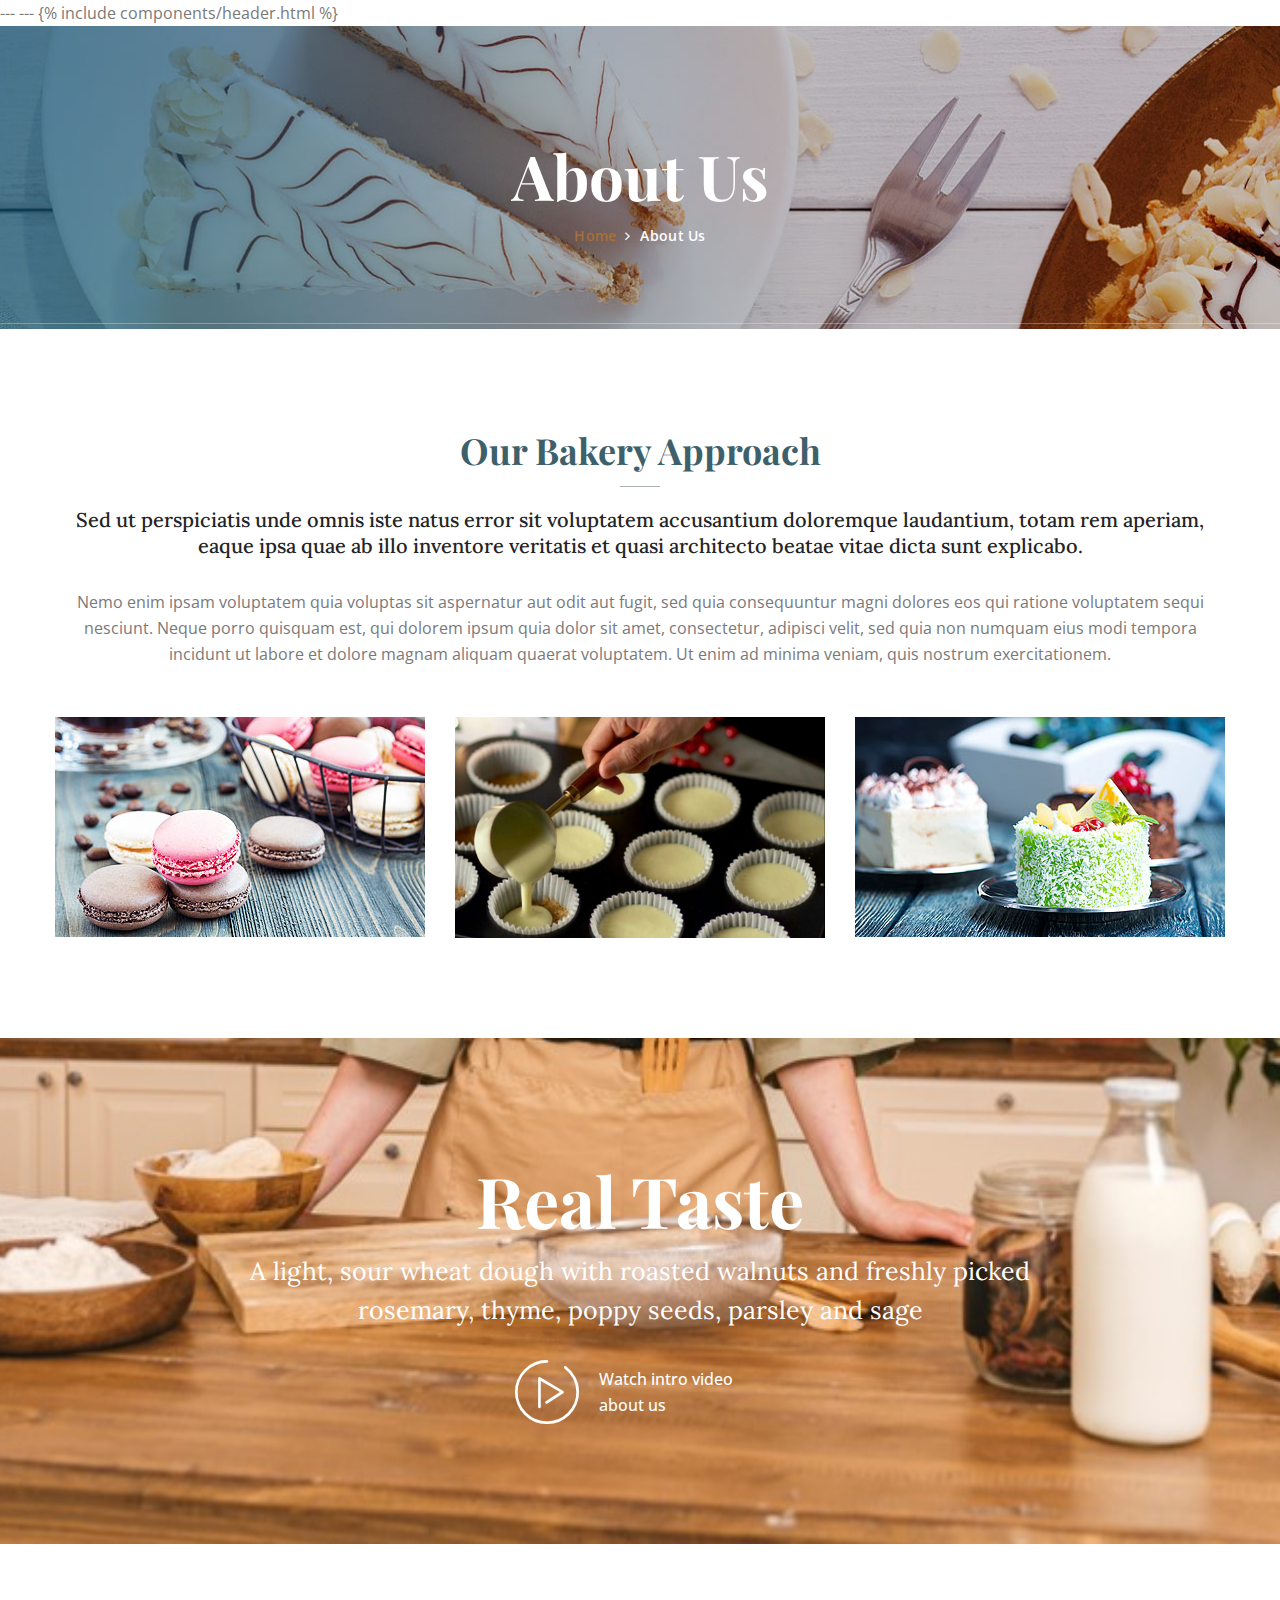
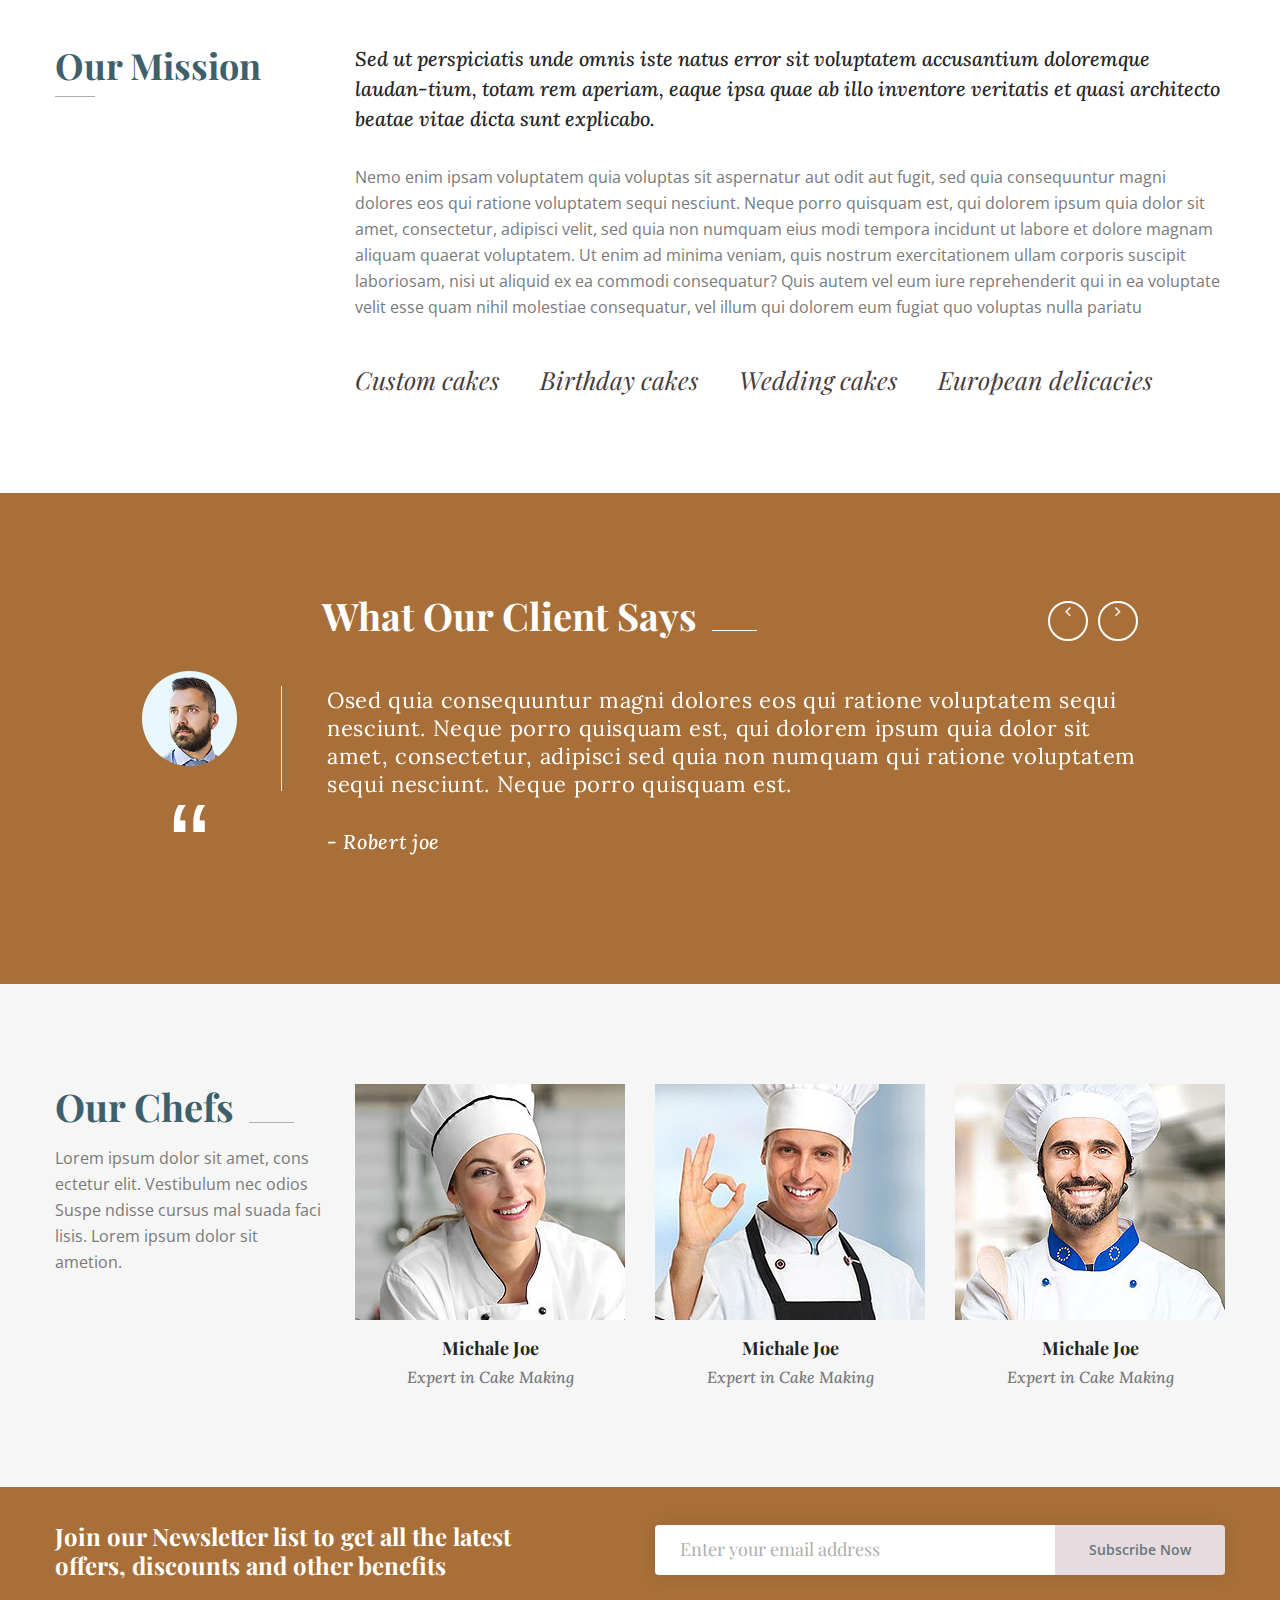
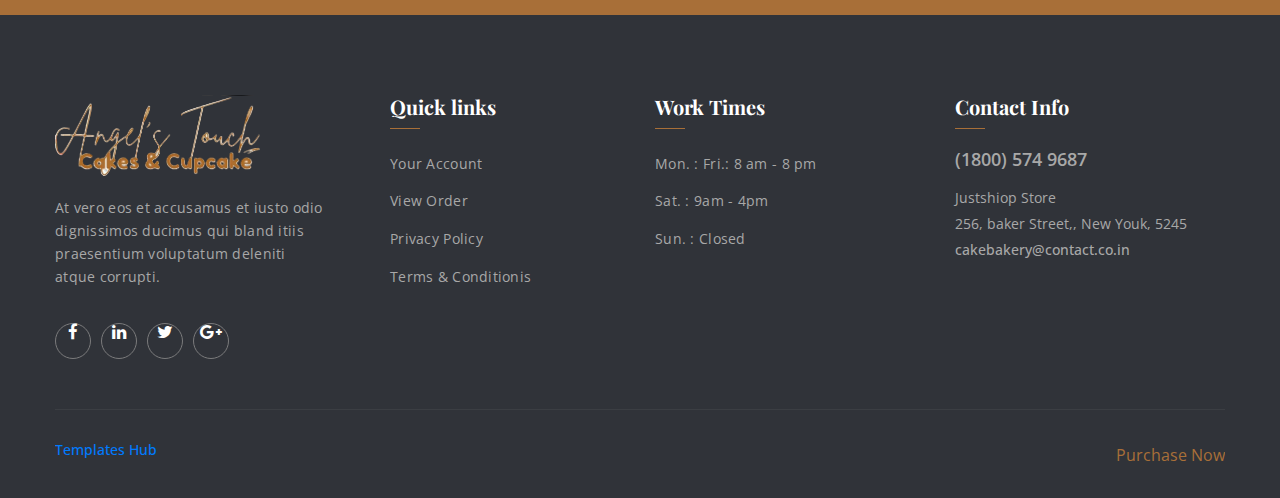
<file: about-us.html>
---
---
<!DOCTYPE html>
<html lang="en">
<head>
        <meta charset="utf-8">
        <meta http-equiv="X-UA-Compatible" content="IE=edge">
        <meta name="viewport" content="width=device-width, initial-scale=1">
        
        <link rel="icon" href="img/fav-icon.png" type="image/x-icon" />
        <!-- The above 3 meta tags *must* come first in the head; any other head content must come *after* these tags -->
        <title>Cake - Bakery</title>

        <!-- Icon css link -->
        <link href="css/font-awesome.min.css" rel="stylesheet">
        <link href="vendors/linearicons/style.css" rel="stylesheet">
        <link href="vendors/flat-icon/flaticon.css" rel="stylesheet">
        <!-- Bootstrap -->
        <link href="css/bootstrap.min.css" rel="stylesheet">
        
        <!-- Rev slider css -->
        <link href="vendors/revolution/css/settings.css" rel="stylesheet">
        <link href="vendors/revolution/css/layers.css" rel="stylesheet">
        <link href="vendors/revolution/css/navigation.css" rel="stylesheet">
        <link href="vendors/animate-css/animate.css" rel="stylesheet">
        
        <!-- Extra plugin css -->
        <link href="vendors/owl-carousel/owl.carousel.min.css" rel="stylesheet">
        <link href="vendors/magnifc-popup/magnific-popup.css" rel="stylesheet">
        
        <link href="css/style.css" rel="stylesheet">
        <link href="css/responsive.css" rel="stylesheet">

        <!-- HTML5 shim and Respond.js for IE8 support of HTML5 elements and media queries -->
        <!-- WARNING: Respond.js doesn't work if you view the page via file:// -->
        <!--[if lt IE 9]>
        <script src="https://oss.maxcdn.com/html5shiv/3.7.3/html5shiv.min.js"></script>
        <script src="https://oss.maxcdn.com/respond/1.4.2/respond.min.js"></script>
        <![endif]-->
    </head>
    <body>
        {% include components/header.html %}
		
        <!--================End Main Header Area =================-->
        <section class="banner_area">
        	<div class="container">
        		<div class="banner_text">
        			<h3>About Us</h3>
        			<ul>
        				<li><a href="#">Home</a></li>
        				<li><a href="#">About Us</a></li>
        			</ul>
        		</div>
        	</div>
        </section>
        <!--================End Main Header Area =================-->
        
        <!--================Our Bakery Area =================-->
        <section class="our_bakery_area p_100">
        	<div class="container">
        		<div class="our_bakery_text">
        			<h2>Our Bakery Approach </h2>
        			<h6>Sed ut perspiciatis unde omnis iste natus error sit voluptatem accusantium doloremque laudantium, totam rem aperiam, eaque ipsa quae ab illo inventore veritatis et quasi architecto beatae vitae dicta sunt explicabo.</h6>
        			<p>Nemo enim ipsam voluptatem quia voluptas sit aspernatur aut odit aut fugit, sed quia consequuntur magni dolores eos qui ratione voluptatem sequi nesciunt. Neque porro quisquam est, qui dolorem ipsum quia dolor sit amet, consectetur, adipisci velit, sed quia non numquam eius modi tempora incidunt ut labore et dolore magnam aliquam quaerat voluptatem. Ut enim ad minima veniam, quis nostrum exercitationem.</p>
        		</div>
        		<div class="row our_bakery_image">
        			<div class="col-md-4 col-6">
        				<img class="img-fluid" src="img/our-bakery/bakery-1.jpg" alt="">
        			</div>
        			<div class="col-md-4 col-6">
        				<img class="img-fluid" src="img/our-bakery/bakery-2.jpg" alt="">
        			</div>
        			<div class="col-md-4 col-6">
        				<img class="img-fluid" src="img/our-bakery/bakery-3.jpg" alt="">
        			</div>
        		</div>
        	</div>
        </section>
        <!--================End Our Bakery Area =================-->
        
        <!--================Bakery Video Area =================-->
        <section class="bakery_video_area">
        	<div class="container">
        		<div class="video_inner">
        			<h3>Real Taste</h3>
        			<p>A light, sour wheat dough with roasted walnuts and freshly picked rosemary, thyme, poppy seeds, parsley and sage</p>
        			<div class="media">
        				<div class="d-flex">
        					<a class="popup-youtube" href="http://www.youtube.com/watch?v=0O2aH4XLbto"><i class="flaticon-play-button"></i></a>
        				</div>
        				<div class="media-body">
        					<h5>Watch intro video <br />about us</h5>
        				</div>
        			</div>
        		</div>
        	</div>
        </section>
        <!--================End Bakery Video Area =================-->
        
        <!--================Our Mission Area =================-->
        <section class="our_mission_area p_100">
        	<div class="container">
        		<div class="row our_mission_inner">
        			<div class="col-lg-3">
        				<div class="single_m_title">
        					<h2>Our Mission</h2>
        				</div>
        			</div>
        			<div class="col-lg-9">
        				<div class="mission_inner_text">
        					<h6>Sed ut perspiciatis unde omnis iste natus error sit voluptatem accusantium doloremque laudan-tium, totam rem aperiam, eaque ipsa quae ab illo inventore veritatis et quasi architecto beatae vitae dicta sunt explicabo.</h6>
        					<p>Nemo enim ipsam voluptatem quia voluptas sit aspernatur aut odit aut fugit, sed quia consequuntur magni dolores eos qui ratione voluptatem sequi nesciunt. Neque porro quisquam est, qui dolorem ipsum quia dolor sit amet, consectetur, adipisci velit, sed quia non numquam eius modi tempora incidunt ut labore et dolore magnam aliquam quaerat voluptatem. Ut enim ad minima veniam, quis nostrum exercitationem ullam corporis suscipit laboriosam, nisi ut aliquid ex ea commodi consequatur? Quis autem vel eum iure reprehenderit qui in ea voluptate velit esse quam nihil molestiae consequatur, vel illum qui dolorem eum fugiat quo voluptas nulla pariatu</p>
        					<ul class="nav">
        						<li><a href="#">Custom cakes</a></li>
        						<li><a href="#">Birthday cakes</a></li>
        						<li><a href="#">Wedding cakes</a></li>
        						<li><a href="#">European delicacies</a></li>
        					</ul>
        				</div>
        			</div>
        		</div>
        	</div>
        </section>
        <!--================End Our Mission Area =================-->
        
        <!--================Client Says Area =================-->
        <section class="client_says_area p_100">
        	<div class="container">
        		<div class="client_says_inner">
        			<div class="c_says_title">
        				<h2>What Our Client Says</h2>
        			</div>
        			<div class="client_says_slider owl-carousel">
        				<div class="item">
        					<div class="media">
        						<div class="d-flex">
        							<img src="img/client/client-1.png" alt="">
        							<h3>“</h3>
        						</div>
        						<div class="media-body">
        							<p>Osed quia consequuntur magni dolores eos qui ratione voluptatem sequi nesciunt. Neque porro quisquam est, qui dolorem ipsum quia dolor sit amet, consectetur, adipisci sed quia non numquam qui ratione voluptatem sequi nesciunt. Neque porro quisquam est.</p>
        							<h5>- Robert joe</h5>
        						</div>
        					</div>
        				</div>
        				<div class="item">
        					<div class="media">
        						<div class="d-flex">
        							<img src="img/client/client-1.png" alt="">
        						</div>
        						<div class="media-body">
        							<p>Osed quia consequuntur magni dolores eos qui ratione voluptatem sequi nesciunt. Neque porro quisquam est, qui dolorem ipsum quia dolor sit amet, consectetur, adipisci sed quia non numquam qui ratione voluptatem sequi nesciunt. Neque porro quisquam est.</p>
        							<h5>- Robert joe</h5>
        						</div>
        					</div>
        				</div>
        				<div class="item">
        					<div class="media">
        						<div class="d-flex">
        							<img src="img/client/client-1.png" alt="">
        						</div>
        						<div class="media-body">
        							<p>Osed quia consequuntur magni dolores eos qui ratione voluptatem sequi nesciunt. Neque porro quisquam est, qui dolorem ipsum quia dolor sit amet, consectetur, adipisci sed quia non numquam qui ratione voluptatem sequi nesciunt. Neque porro quisquam est.</p>
        							<h5>- Robert joe</h5>
        						</div>
        					</div>
        				</div>
        			</div>
        		</div>
        	</div>
        </section>
        <!--================End Client Says Area =================-->
        
        <!--================End Client Says Area =================-->
        <section class="our_chef_area p_100">
        	<div class="container">
        		<div class="row our_chef_inner">
        			<div class="col-lg-3">
        				<div class="chef_text_item">
        					<div class="main_title">
								<h2>Our Chefs</h2>
								<p>Lorem ipsum dolor sit amet, cons ectetur elit. Vestibulum nec odios Suspe ndisse cursus mal suada faci lisis. Lorem ipsum dolor sit ametion.</p>
							</div>
        				</div>
        			</div>
        			<div class="col-lg-3 col-6">
        				<div class="chef_item">
        					<div class="chef_img">
        						<img class="img-fluid" src="img/chef/chef-1.jpg" alt="">
        					</div>
        					<a href="#"><h4>Michale Joe</h4></a>
        					<h5>Expert in Cake Making</h5>
        				</div>
        			</div>
        			<div class="col-lg-3 col-6">
        				<div class="chef_item">
        					<div class="chef_img">
        						<img class="img-fluid" src="img/chef/chef-2.jpg" alt="">
        					</div>
        					<a href="#"><h4>Michale Joe</h4></a>
        					<h5>Expert in Cake Making</h5>
        				</div>
        			</div>
        			<div class="col-lg-3 col-6">
        				<div class="chef_item">
        					<div class="chef_img">
        						<img class="img-fluid" src="img/chef/chef-3.jpg" alt="">
        					</div>
        					<a href="#"><h4>Michale Joe</h4></a>
        					<h5>Expert in Cake Making</h5>
        				</div>
        			</div>
        		</div>
        	</div>
        </section>
        <!--================End Client Says Area =================-->
        
        <!--================Newsletter Area =================-->
        <section class="newsletter_area">
        	<div class="container">
        		<div class="row newsletter_inner">
        			<div class="col-lg-6">
        				<div class="news_left_text">
        					<h4>Join our Newsletter list to get all the latest offers, discounts and other benefits</h4>
        				</div>
        			</div>
        			<div class="col-lg-6">
        				<div class="newsletter_form">
							<div class="input-group">
								<input type="text" class="form-control" placeholder="Enter your email address">
								<div class="input-group-append">
									<button class="btn btn-outline-secondary" type="button">Subscribe Now</button>
								</div>
							</div>
        				</div>
        			</div>
        		</div>
        	</div>
        </section>
        <!--================End Newsletter Area =================-->
        
        <!--================Footer Area =================-->
        <footer class="footer_area">
        	<div class="footer_widgets">
        		<div class="container">
        			<div class="row footer_wd_inner">
        				<div class="col-lg-3 col-6">
        					<aside class="f_widget f_about_widget">
        						<img src="img/footer-logo.png" alt="">
        						<p>At vero eos et accusamus et iusto odio dignissimos ducimus qui bland itiis praesentium voluptatum deleniti atque corrupti.</p>
        						<ul class="nav">
        							<li><a href="#"><i class="fa fa-facebook"></i></a></li>
        							<li><a href="#"><i class="fa fa-linkedin"></i></a></li>
        							<li><a href="#"><i class="fa fa-twitter"></i></a></li>
        							<li><a href="#"><i class="fa fa-google-plus"></i></a></li>
        						</ul>
        					</aside>
        				</div>
        				<div class="col-lg-3 col-6">
        					<aside class="f_widget f_link_widget">
        						<div class="f_title">
        							<h3>Quick links</h3>
        						</div>
        						<ul class="list_style">
        							<li><a href="#">Your Account</a></li>
        							<li><a href="#">View Order</a></li>
        							<li><a href="#">Privacy Policy</a></li>
        							<li><a href="#">Terms & Conditionis</a></li>
        						</ul>
        					</aside>
        				</div>
        				<div class="col-lg-3 col-6">
        					<aside class="f_widget f_link_widget">
        						<div class="f_title">
        							<h3>Work Times</h3>
        						</div>
        						<ul class="list_style">
        							<li><a href="#">Mon. :  Fri.: 8 am - 8 pm</a></li>
        							<li><a href="#">Sat. : 9am - 4pm</a></li>
        							<li><a href="#">Sun. : Closed</a></li>
        						</ul>
        					</aside>
        				</div>
        				<div class="col-lg-3 col-6">
        					<aside class="f_widget f_contact_widget">
        						<div class="f_title">
        							<h3>Contact Info</h3>
        						</div>
        						<h4>(1800) 574 9687</h4>
        						<p>Justshiop Store <br />256, baker Street,, New Youk, 5245</p>
        						<h5>cakebakery@contact.co.in</h5>
        					</aside>
        				</div>
        			</div>
        		</div>
        	</div>
        	<div class="footer_copyright">
        		<div class="container">
        			<div class="copyright_inner">
        				<div class="float-left">
        					<h5><a target="_blank" href="https://www.templateshub.net">Templates Hub</a></h5>
        				</div>
        				<div class="float-right">
        					<a href="#">Purchase Now</a>
        				</div>
        			</div>
        		</div>
        	</div>
        </footer>
        <!--================End Footer Area =================-->
        
        
        <!--================Search Box Area =================-->
        <div class="search_area zoom-anim-dialog mfp-hide" id="test-search">
            <div class="search_box_inner">
                <h3>Search</h3>
                <div class="input-group">
                    <input type="text" class="form-control" placeholder="Search for...">
                    <span class="input-group-btn">
                        <button class="btn btn-default" type="button"><i class="icon icon-Search"></i></button>
                    </span>
                </div>
            </div>
        </div>
        <!--================End Search Box Area =================-->
        
        
        
        
        
        <!-- jQuery (necessary for Bootstrap's JavaScript plugins) -->
        <script src="js/jquery-3.2.1.min.js"></script>
        <!-- Include all compiled plugins (below), or include individual files as needed -->
        <script src="js/popper.min.js"></script>
        <script src="js/bootstrap.min.js"></script>
        <!-- Rev slider js -->
        <script src="vendors/revolution/js/jquery.themepunch.tools.min.js"></script>
        <script src="vendors/revolution/js/jquery.themepunch.revolution.min.js"></script>
        <script src="vendors/revolution/js/extensions/revolution.extension.actions.min.js"></script>
        <script src="vendors/revolution/js/extensions/revolution.extension.video.min.js"></script>
        <script src="vendors/revolution/js/extensions/revolution.extension.slideanims.min.js"></script>
        <script src="vendors/revolution/js/extensions/revolution.extension.layeranimation.min.js"></script>
        <script src="vendors/revolution/js/extensions/revolution.extension.navigation.min.js"></script>
        <!-- Extra plugin js -->
        <script src="vendors/owl-carousel/owl.carousel.min.js"></script>
        <script src="vendors/magnifc-popup/jquery.magnific-popup.min.js"></script>
        <script src="vendors/datetime-picker/js/moment.min.js"></script>
        <script src="vendors/datetime-picker/js/bootstrap-datetimepicker.min.js"></script>
        <script src="vendors/nice-select/js/jquery.nice-select.min.js"></script>
        <script src="vendors/jquery-ui/jquery-ui.min.js"></script>
        <script src="vendors/lightbox/simpleLightbox.min.js"></script>
        
        <script src="js/theme.js"></script>
    </body>

</html>
</file>
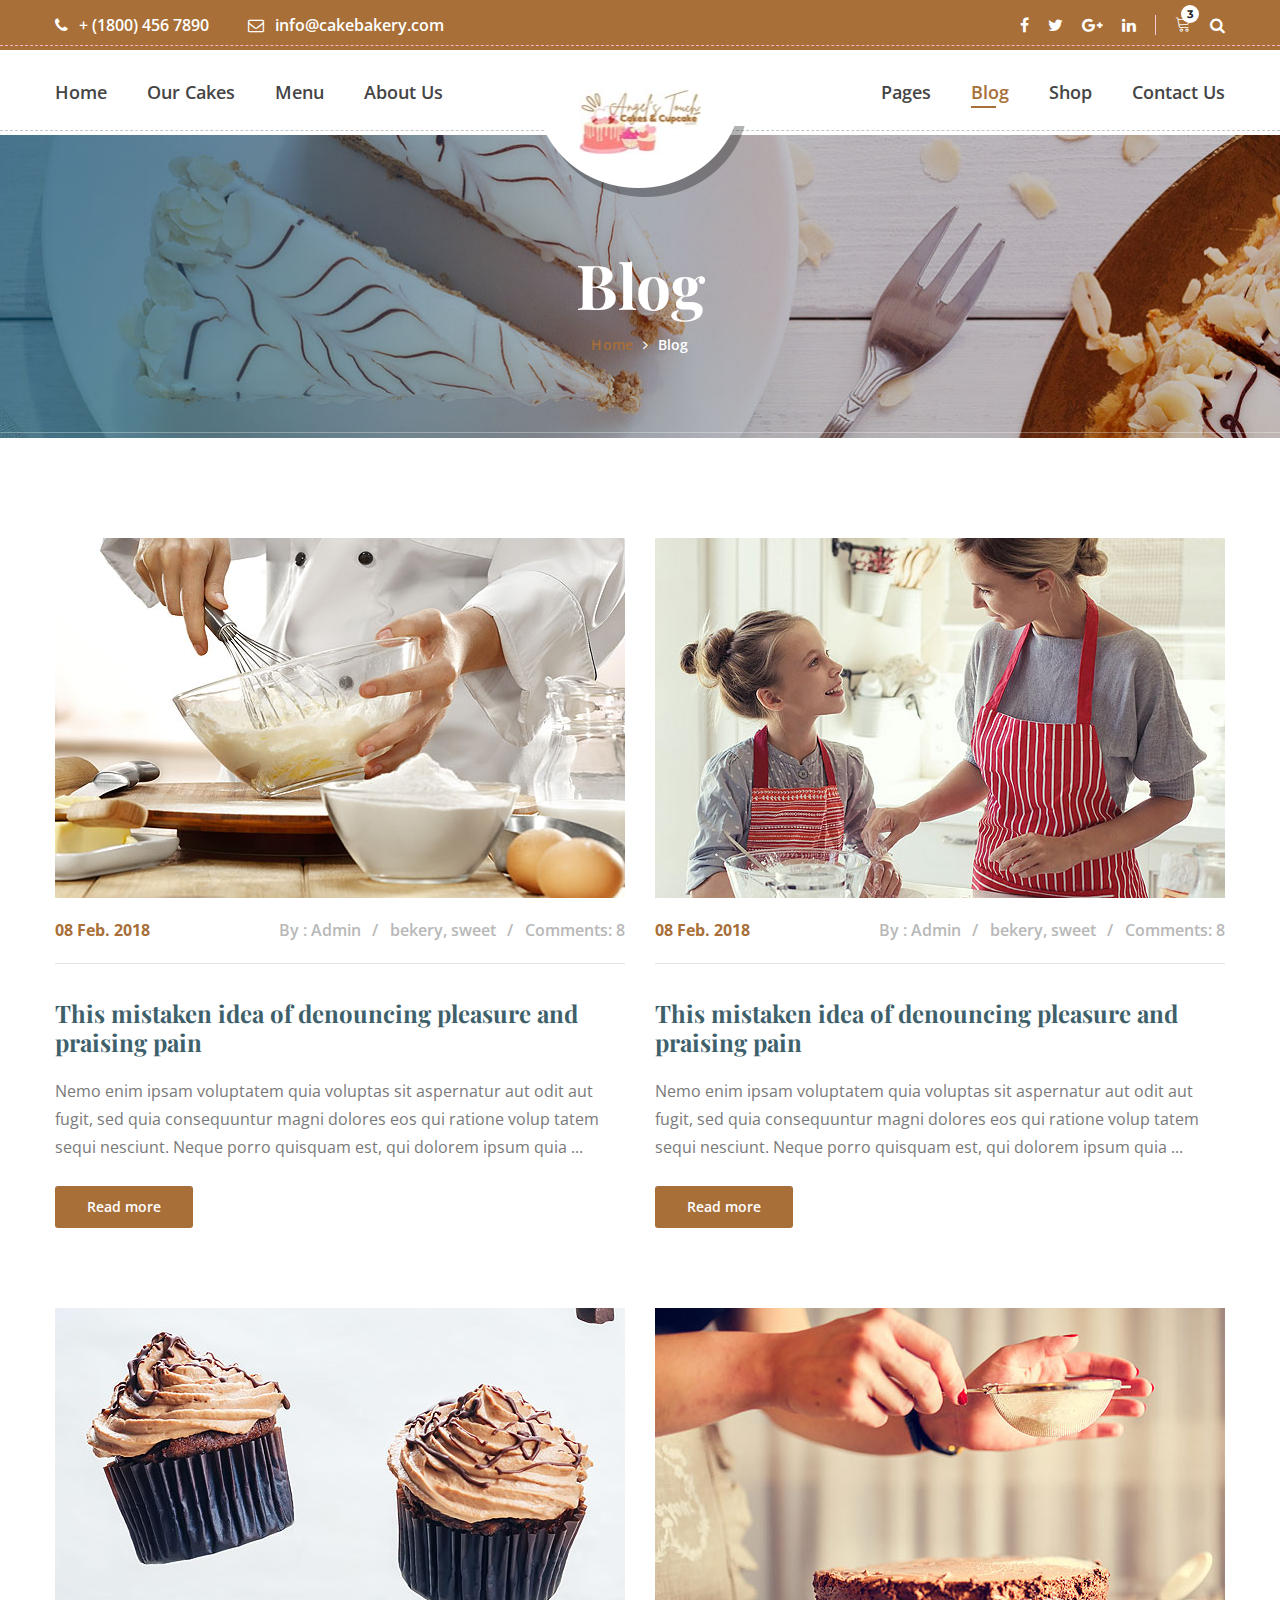
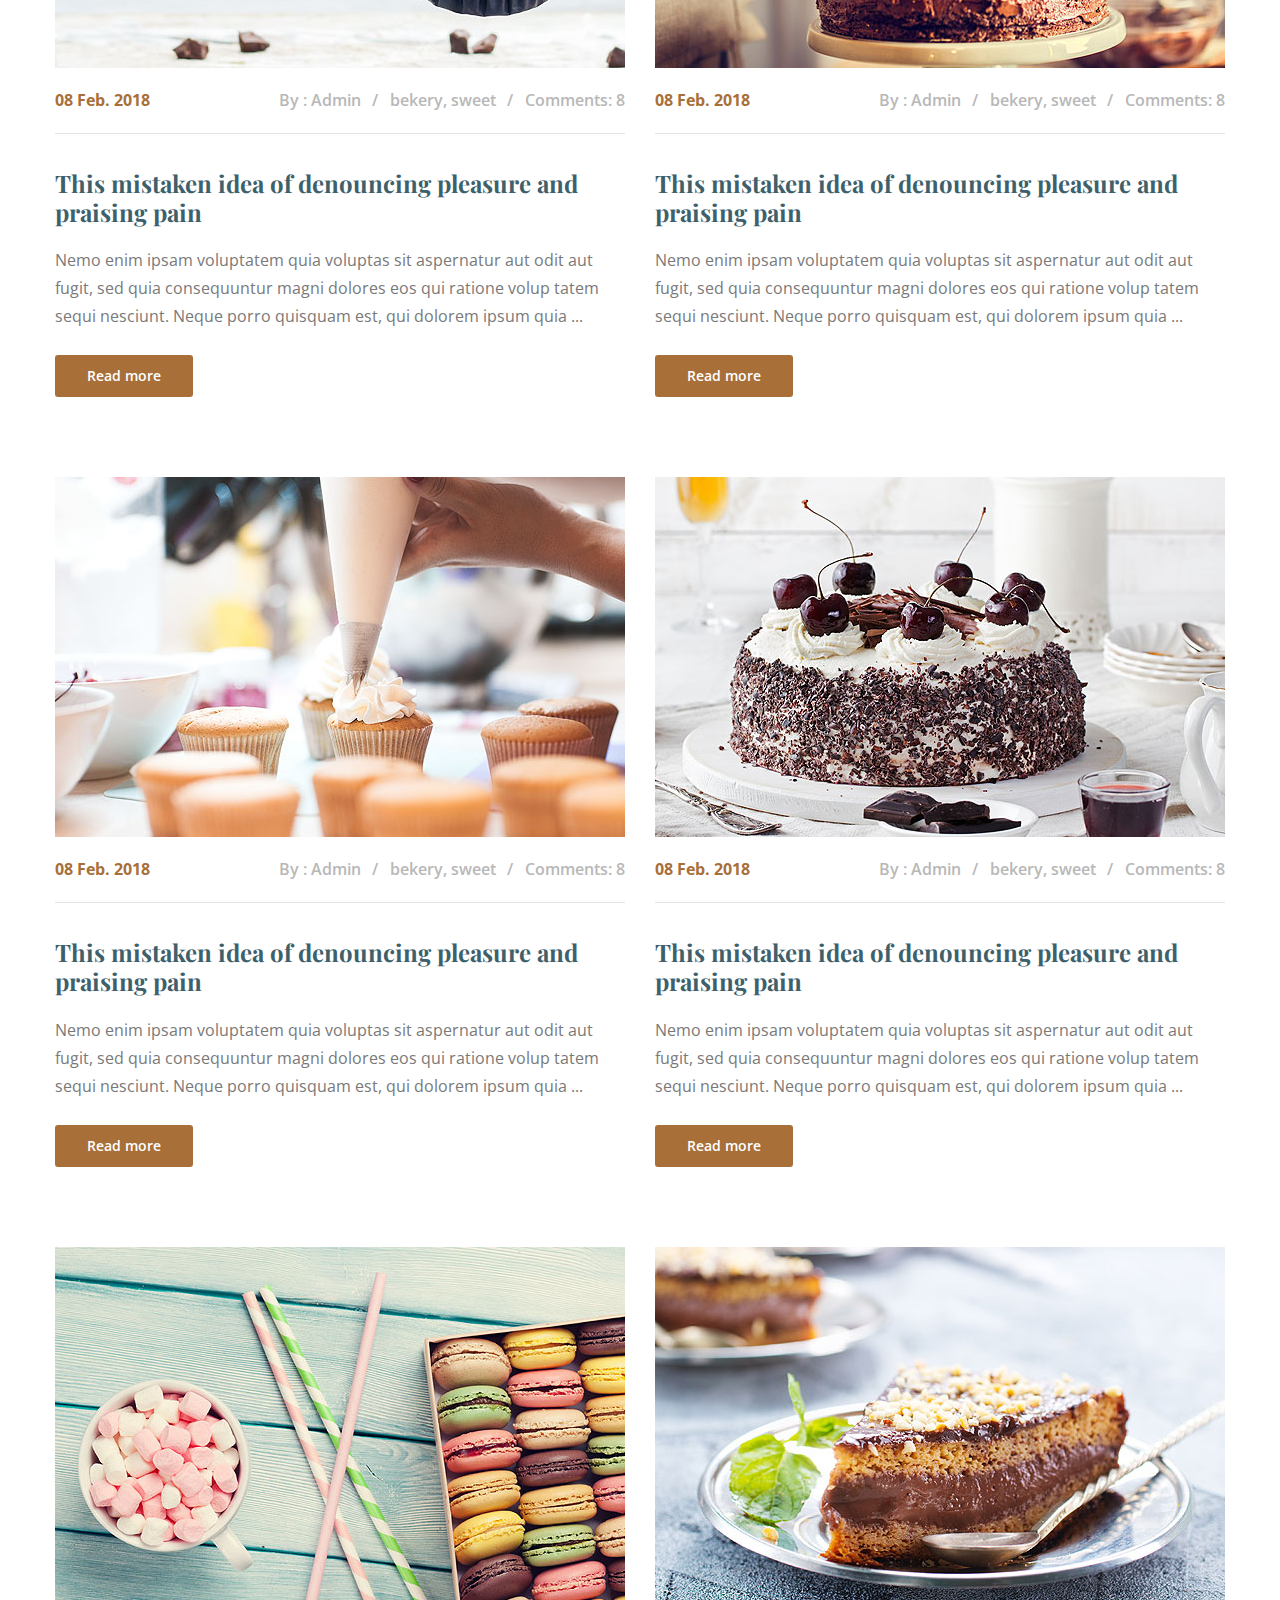
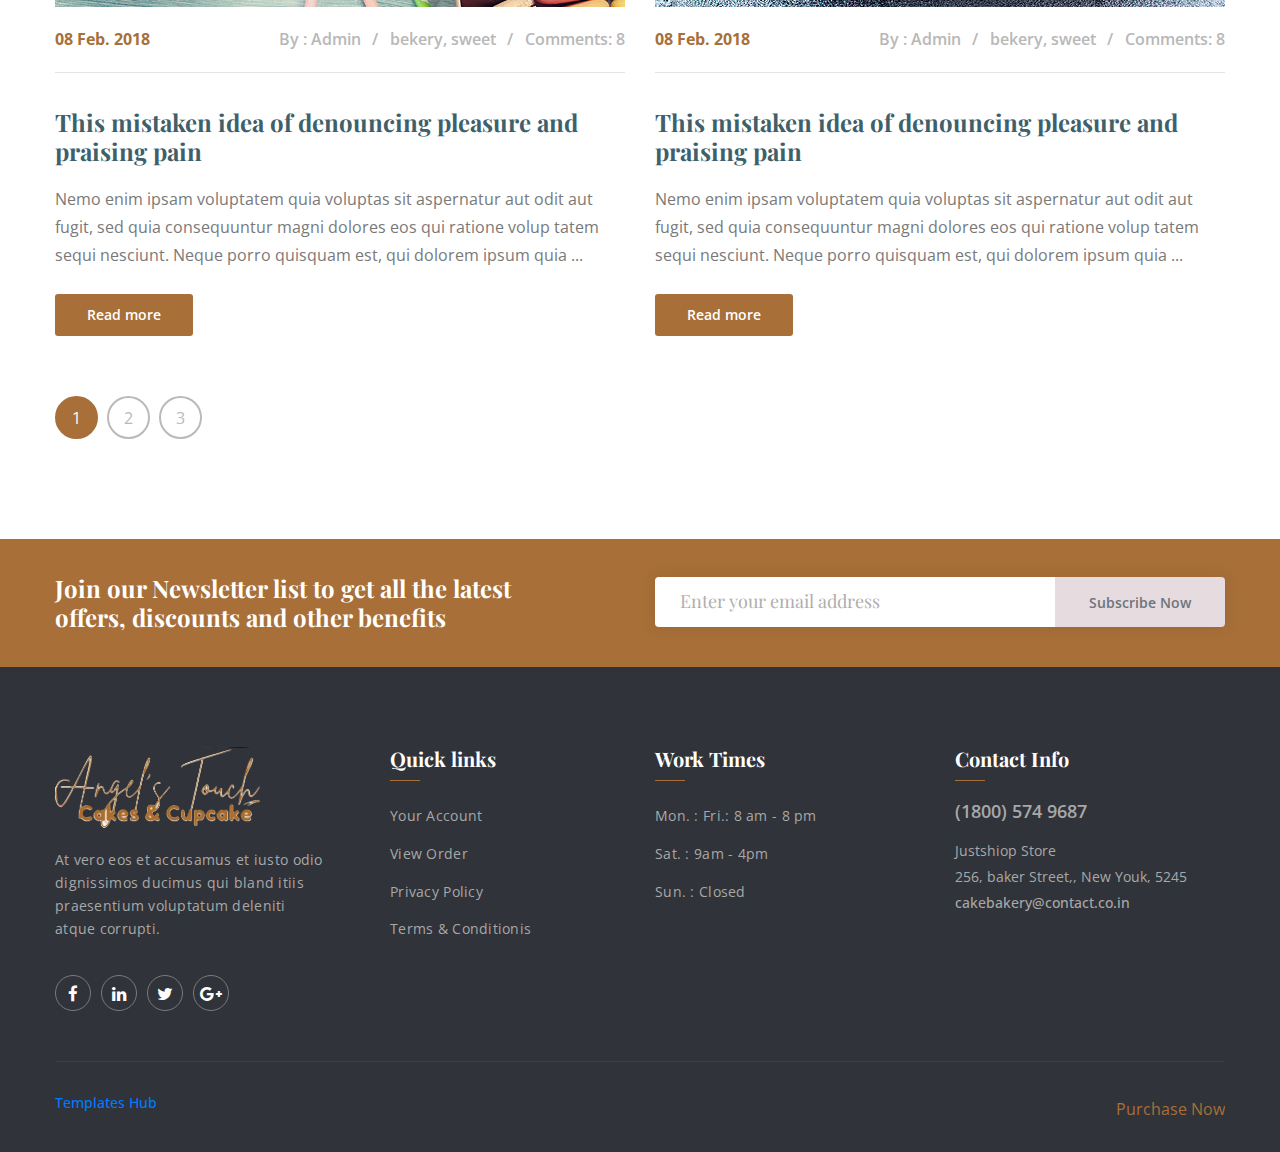
<file: blog-2column.html>
<!DOCTYPE html>
<html lang="en">
   
<head>
        <meta charset="utf-8">
        <meta http-equiv="X-UA-Compatible" content="IE=edge">
        <meta name="viewport" content="width=device-width, initial-scale=1">
        
        <link rel="icon" href="img/fav-icon.png" type="image/x-icon" />
        <!-- The above 3 meta tags *must* come first in the head; any other head content must come *after* these tags -->
        <title>Cake - Bakery</title>

        <!-- Icon css link -->
        <link href="css/font-awesome.min.css" rel="stylesheet">
        <link href="vendors/linearicons/style.css" rel="stylesheet">
        <link href="vendors/flat-icon/flaticon.css" rel="stylesheet">
        <link href="vendors/stroke-icon/style.css" rel="stylesheet">
        <!-- Bootstrap -->
        <link href="css/bootstrap.min.css" rel="stylesheet">
        
        <!-- Rev slider css -->
        <link href="vendors/revolution/css/settings.css" rel="stylesheet">
        <link href="vendors/revolution/css/layers.css" rel="stylesheet">
        <link href="vendors/revolution/css/navigation.css" rel="stylesheet">
        <link href="vendors/animate-css/animate.css" rel="stylesheet">
        
        <!-- Extra plugin css -->
        <link href="vendors/owl-carousel/owl.carousel.min.css" rel="stylesheet">
        <link href="vendors/magnifc-popup/magnific-popup.css" rel="stylesheet">
        
        <link href="css/style.css" rel="stylesheet">
        <link href="css/responsive.css" rel="stylesheet">

        <!-- HTML5 shim and Respond.js for IE8 support of HTML5 elements and media queries -->
        <!-- WARNING: Respond.js doesn't work if you view the page via file:// -->
        <!--[if lt IE 9]>
        <script src="https://oss.maxcdn.com/html5shiv/3.7.3/html5shiv.min.js"></script>
        <script src="https://oss.maxcdn.com/respond/1.4.2/respond.min.js"></script>
        <![endif]-->
    </head>
    <body>
        
        <!--================Main Header Area =================-->
		<header class="main_header_area">
			<div class="top_header_area row m0">
				<div class="container">
					<div class="float-left">
						<a href="tell:+18004567890"><i class="fa fa-phone" aria-hidden="true"></i> + (1800) 456 7890</a>
						<a href="mainto:info@cakebakery.com"><i class="fa fa-envelope-o" aria-hidden="true"></i> info@cakebakery.com</a>
					</div>
					<div class="float-right">
						<ul class="h_social list_style">
							<li><a href="#"><i class="fa fa-facebook"></i></a></li>
							<li><a href="#"><i class="fa fa-twitter"></i></a></li>
							<li><a href="#"><i class="fa fa-google-plus"></i></a></li>
							<li><a href="#"><i class="fa fa-linkedin"></i></a></li>
						</ul>
						<ul class="h_search list_style">
							<li class="shop_cart"><a href="#"><i class="lnr lnr-cart"></i></a></li>
							<li><a class="popup-with-zoom-anim" href="#test-search"><i class="fa fa-search"></i></a></li>
						</ul>
					</div>
				</div>
			</div>
			<div class="main_menu_area">
				<div class="container">
					<nav class="navbar navbar-expand-lg navbar-light bg-light">
						<a class="navbar-brand" href="index.html">
						<img src="img/logo.png" alt="">
						<img src="img/logo-2.png" alt="">
						</a>
						<button class="navbar-toggler" type="button" data-toggle="collapse" data-target="#navbarSupportedContent" aria-controls="navbarSupportedContent" aria-expanded="false" aria-label="Toggle navigation">
							<span class="my_toggle_menu">
                            	<span></span>
                            	<span></span>
                            	<span></span>
                            </span>
						</button>
						<div class="collapse navbar-collapse" id="navbarSupportedContent">
							<ul class="navbar-nav mr-auto">
								<li class="dropdown submenu">
									<a class="dropdown-toggle" data-toggle="dropdown" href="#" role="button" aria-haspopup="true" aria-expanded="false">Home</a>
									<ul class="dropdown-menu">
										<li><a href="index.html">Home 1</a></li>
										<li><a href="index-2.html">Home 2</a></li>
										<li><a href="index-3.html">Home 3</a></li>
										<li><a href="index-4.html">Home 4</a></li>
										<li><a href="index-5.html">Home 5</a></li>
									</ul>
								</li>
								<li><a href="cake.html">Our Cakes</a></li>
								<li><a href="menu.html">Menu</a></li>
								<li class="dropdown submenu">
									<a class="dropdown-toggle" data-toggle="dropdown" href="#" role="button" aria-haspopup="true" aria-expanded="false">About Us</a>
									<ul class="dropdown-menu">
										<li><a href="about-us.html">About Us</a></li>
										<li><a href="our-team.html">Our Chefs</a></li>
										<li><a href="testimonials.html">Testimonials</a></li>
									</ul>
								</li>
							</ul>
							<ul class="navbar-nav justify-content-end">
								<li class="dropdown submenu">
									<a class="dropdown-toggle" data-toggle="dropdown" href="#" role="button" aria-haspopup="true" aria-expanded="false">Pages</a>
									<ul class="dropdown-menu">
										<li><a href="service.html">Services</a></li>
										<li class="dropdown submenu">
											<a class="dropdown-toggle" data-toggle="dropdown" href="#" role="button" aria-haspopup="true" aria-expanded="false">Gallery</a>
											<ul class="dropdown-menu">
												<li><a href="portfolio.html">-  Gallery Classic</a></li>
												<li><a href="portfolio-full-width.html">-  Gallery Full width</a></li>
											</ul>
										</li>
										<li><a href="faq.html">Faq</a></li>
										<li><a href="what-we-make.html">What we make</a></li>
										<li><a href="special.html">Special Recipe</a></li>
										<li><a href="404.html">404 page</a></li>
										<li><a href="comming-soon.html">Coming Soon page</a></li>
									</ul>
								</li>
								<li class="dropdown submenu active">
									<a class="dropdown-toggle" data-toggle="dropdown" href="#" role="button" aria-haspopup="true" aria-expanded="false">Blog</a>
									<ul class="dropdown-menu">
										<li><a href="blog.html">Blog with sidebar</a></li>
										<li><a href="blog-2column.html">Blog 2 column</a></li>
										<li><a href="single-blog.html">Blog details</a></li>
									</ul>
								</li>
								<li class="dropdown submenu">
									<a class="dropdown-toggle" data-toggle="dropdown" href="#" role="button" aria-haspopup="true" aria-expanded="false">Shop</a>
									<ul class="dropdown-menu">
										<li><a href="shop.html">Main shop</a></li>
										<li><a href="product-details.html">Product Details</a></li>
										<li><a href="cart.html">Cart Page</a></li>
										<li><a href="checkout.html">Checkout Page</a></li>
									</ul>
								</li>
								<li><a href="contact.html">Contact Us</a></li>
							</ul>
						</div>
					</nav>
				</div>
			</div>
		</header>
        <!--================End Main Header Area =================-->
        
        <!--================End Main Header Area =================-->
        <section class="banner_area">
        	<div class="container">
        		<div class="banner_text">
        			<h3>Blog</h3>
        			<ul>
        				<li><a href="index.html">Home</a></li>
        				<li><a href="blog.html">Blog</a></li>
        			</ul>
        		</div>
        	</div>
        </section>
        <!--================End Main Header Area =================-->
        
        <!--================Blog Main Area =================-->
        <section class="main_blog_area p_100">
        	<div class="container">
        		<div class="blog_area_inner">
					<div class="main_blog_column row">
						<div class="col-lg-6">
							<div class="blog_item">
								<div class="blog_img">
									<img class="img-fluid" src="img/blog/column/blog-c-1.jpg" alt="">
								</div>
								<div class="blog_text">
									<div class="blog_time">
										<div class="float-left">
											<a href="#">08 Feb. 2018</a>
										</div>
										<div class="float-right">
											<ul class="list_style">
												<li><a href="#">By :  Admin</a></li>
												<li><a href="#">bekery, sweet</a></li>
												<li><a href="#">Comments: 8</a></li>
											</ul>
										</div>
									</div>
									<a href="#"><h4>This mistaken idea of denouncing pleasure and praising pain</h4></a>
									<p>Nemo enim ipsam voluptatem quia voluptas sit aspernatur aut odit aut fugit, sed quia consequuntur magni dolores eos qui ratione volup tatem sequi nesciunt. Neque porro quisquam est, qui dolorem ipsum quia ...</p>
									<a class="pink_more" href="#">Read more</a>
								</div>
							</div>
						</div>
						<div class="col-lg-6">
							<div class="blog_item">
								<div class="blog_img">
									<img class="img-fluid" src="img/blog/column/blog-c-2.jpg" alt="">
								</div>
								<div class="blog_text">
									<div class="blog_time">
										<div class="float-left">
											<a href="#">08 Feb. 2018</a>
										</div>
										<div class="float-right">
											<ul class="list_style">
												<li><a href="#">By :  Admin</a></li>
												<li><a href="#">bekery, sweet</a></li>
												<li><a href="#">Comments: 8</a></li>
											</ul>
										</div>
									</div>
									<a href="#"><h4>This mistaken idea of denouncing pleasure and praising pain</h4></a>
									<p>Nemo enim ipsam voluptatem quia voluptas sit aspernatur aut odit aut fugit, sed quia consequuntur magni dolores eos qui ratione volup tatem sequi nesciunt. Neque porro quisquam est, qui dolorem ipsum quia ...</p>
									<a class="pink_more" href="#">Read more</a>
								</div>
							</div>
						</div>
						<div class="col-lg-6">
							<div class="blog_item">
								<div class="blog_img">
									<img class="img-fluid" src="img/blog/column/blog-c-3.jpg" alt="">
								</div>
								<div class="blog_text">
									<div class="blog_time">
										<div class="float-left">
											<a href="#">08 Feb. 2018</a>
										</div>
										<div class="float-right">
											<ul class="list_style">
												<li><a href="#">By :  Admin</a></li>
												<li><a href="#">bekery, sweet</a></li>
												<li><a href="#">Comments: 8</a></li>
											</ul>
										</div>
									</div>
									<a href="#"><h4>This mistaken idea of denouncing pleasure and praising pain</h4></a>
									<p>Nemo enim ipsam voluptatem quia voluptas sit aspernatur aut odit aut fugit, sed quia consequuntur magni dolores eos qui ratione volup tatem sequi nesciunt. Neque porro quisquam est, qui dolorem ipsum quia ...</p>
									<a class="pink_more" href="#">Read more</a>
								</div>
							</div>
						</div>
						<div class="col-lg-6">
							<div class="blog_item">
								<div class="blog_img">
									<img class="img-fluid" src="img/blog/column/blog-c-4.jpg" alt="">
								</div>
								<div class="blog_text">
									<div class="blog_time">
										<div class="float-left">
											<a href="#">08 Feb. 2018</a>
										</div>
										<div class="float-right">
											<ul class="list_style">
												<li><a href="#">By :  Admin</a></li>
												<li><a href="#">bekery, sweet</a></li>
												<li><a href="#">Comments: 8</a></li>
											</ul>
										</div>
									</div>
									<a href="#"><h4>This mistaken idea of denouncing pleasure and praising pain</h4></a>
									<p>Nemo enim ipsam voluptatem quia voluptas sit aspernatur aut odit aut fugit, sed quia consequuntur magni dolores eos qui ratione volup tatem sequi nesciunt. Neque porro quisquam est, qui dolorem ipsum quia ...</p>
									<a class="pink_more" href="#">Read more</a>
								</div>
							</div>
						</div>
						<div class="col-lg-6">
							<div class="blog_item">
								<div class="blog_img">
									<img class="img-fluid" src="img/blog/column/blog-c-5.jpg" alt="">
								</div>
								<div class="blog_text">
									<div class="blog_time">
										<div class="float-left">
											<a href="#">08 Feb. 2018</a>
										</div>
										<div class="float-right">
											<ul class="list_style">
												<li><a href="#">By :  Admin</a></li>
												<li><a href="#">bekery, sweet</a></li>
												<li><a href="#">Comments: 8</a></li>
											</ul>
										</div>
									</div>
									<a href="#"><h4>This mistaken idea of denouncing pleasure and praising pain</h4></a>
									<p>Nemo enim ipsam voluptatem quia voluptas sit aspernatur aut odit aut fugit, sed quia consequuntur magni dolores eos qui ratione volup tatem sequi nesciunt. Neque porro quisquam est, qui dolorem ipsum quia ...</p>
									<a class="pink_more" href="#">Read more</a>
								</div>
							</div>
						</div>
						<div class="col-lg-6">
							<div class="blog_item">
								<div class="blog_img">
									<img class="img-fluid" src="img/blog/column/blog-c-6.jpg" alt="">
								</div>
								<div class="blog_text">
									<div class="blog_time">
										<div class="float-left">
											<a href="#">08 Feb. 2018</a>
										</div>
										<div class="float-right">
											<ul class="list_style">
												<li><a href="#">By :  Admin</a></li>
												<li><a href="#">bekery, sweet</a></li>
												<li><a href="#">Comments: 8</a></li>
											</ul>
										</div>
									</div>
									<a href="#"><h4>This mistaken idea of denouncing pleasure and praising pain</h4></a>
									<p>Nemo enim ipsam voluptatem quia voluptas sit aspernatur aut odit aut fugit, sed quia consequuntur magni dolores eos qui ratione volup tatem sequi nesciunt. Neque porro quisquam est, qui dolorem ipsum quia ...</p>
									<a class="pink_more" href="#">Read more</a>
								</div>
							</div>
						</div>
						<div class="col-lg-6">
							<div class="blog_item">
								<div class="blog_img">
									<img class="img-fluid" src="img/blog/column/blog-c-7.jpg" alt="">
								</div>
								<div class="blog_text">
									<div class="blog_time">
										<div class="float-left">
											<a href="#">08 Feb. 2018</a>
										</div>
										<div class="float-right">
											<ul class="list_style">
												<li><a href="#">By :  Admin</a></li>
												<li><a href="#">bekery, sweet</a></li>
												<li><a href="#">Comments: 8</a></li>
											</ul>
										</div>
									</div>
									<a href="#"><h4>This mistaken idea of denouncing pleasure and praising pain</h4></a>
									<p>Nemo enim ipsam voluptatem quia voluptas sit aspernatur aut odit aut fugit, sed quia consequuntur magni dolores eos qui ratione volup tatem sequi nesciunt. Neque porro quisquam est, qui dolorem ipsum quia ...</p>
									<a class="pink_more" href="#">Read more</a>
								</div>
							</div>
						</div>
						<div class="col-lg-6">
							<div class="blog_item">
								<div class="blog_img">
									<img class="img-fluid" src="img/blog/column/blog-c-8.jpg" alt="">
								</div>
								<div class="blog_text">
									<div class="blog_time">
										<div class="float-left">
											<a href="#">08 Feb. 2018</a>
										</div>
										<div class="float-right">
											<ul class="list_style">
												<li><a href="#">By :  Admin</a></li>
												<li><a href="#">bekery, sweet</a></li>
												<li><a href="#">Comments: 8</a></li>
											</ul>
										</div>
									</div>
									<a href="#"><h4>This mistaken idea of denouncing pleasure and praising pain</h4></a>
									<p>Nemo enim ipsam voluptatem quia voluptas sit aspernatur aut odit aut fugit, sed quia consequuntur magni dolores eos qui ratione volup tatem sequi nesciunt. Neque porro quisquam est, qui dolorem ipsum quia ...</p>
									<a class="pink_more" href="#">Read more</a>
								</div>
							</div>
						</div>
					</div>
					<nav aria-label="Page navigation example" class="blog_pagination">
						<ul class="pagination">
							<li class="page-item active"><a class="page-link" href="#">1</a></li>
							<li class="page-item"><a class="page-link" href="#">2</a></li>
							<li class="page-item"><a class="page-link" href="#">3</a></li>
						</ul>
					</nav>
        		</div>
        	</div>
        </section>
        <!--================End Blog Main Area =================-->
        
        <!--================Newsletter Area =================-->
        <section class="newsletter_area">
        	<div class="container">
        		<div class="row newsletter_inner">
        			<div class="col-lg-6">
        				<div class="news_left_text">
        					<h4>Join our Newsletter list to get all the latest offers, discounts and other benefits</h4>
        				</div>
        			</div>
        			<div class="col-lg-6">
        				<div class="newsletter_form">
							<div class="input-group">
								<input type="text" class="form-control" placeholder="Enter your email address">
								<div class="input-group-append">
									<button class="btn btn-outline-secondary" type="button">Subscribe Now</button>
								</div>
							</div>
        				</div>
        			</div>
        		</div>
        	</div>
        </section>
        <!--================End Newsletter Area =================-->
        
        <!--================Footer Area =================-->
        <footer class="footer_area">
        	<div class="footer_widgets">
        		<div class="container">
        			<div class="row footer_wd_inner">
        				<div class="col-lg-3 col-6">
        					<aside class="f_widget f_about_widget">
        						<img src="img/footer-logo.png" alt="">
        						<p>At vero eos et accusamus et iusto odio dignissimos ducimus qui bland itiis praesentium voluptatum deleniti atque corrupti.</p>
        						<ul class="nav">
        							<li><a href="#"><i class="fa fa-facebook"></i></a></li>
        							<li><a href="#"><i class="fa fa-linkedin"></i></a></li>
        							<li><a href="#"><i class="fa fa-twitter"></i></a></li>
        							<li><a href="#"><i class="fa fa-google-plus"></i></a></li>
        						</ul>
        					</aside>
        				</div>
        				<div class="col-lg-3 col-6">
        					<aside class="f_widget f_link_widget">
        						<div class="f_title">
        							<h3>Quick links</h3>
        						</div>
        						<ul class="list_style">
        							<li><a href="#">Your Account</a></li>
        							<li><a href="#">View Order</a></li>
        							<li><a href="#">Privacy Policy</a></li>
        							<li><a href="#">Terms & Conditionis</a></li>
        						</ul>
        					</aside>
        				</div>
        				<div class="col-lg-3 col-6">
        					<aside class="f_widget f_link_widget">
        						<div class="f_title">
        							<h3>Work Times</h3>
        						</div>
        						<ul class="list_style">
        							<li><a href="#">Mon. :  Fri.: 8 am - 8 pm</a></li>
        							<li><a href="#">Sat. : 9am - 4pm</a></li>
        							<li><a href="#">Sun. : Closed</a></li>
        						</ul>
        					</aside>
        				</div>
        				<div class="col-lg-3 col-6">
        					<aside class="f_widget f_contact_widget">
        						<div class="f_title">
        							<h3>Contact Info</h3>
        						</div>
        						<h4>(1800) 574 9687</h4>
        						<p>Justshiop Store <br />256, baker Street,, New Youk, 5245</p>
        						<h5>cakebakery@contact.co.in</h5>
        					</aside>
        				</div>
        			</div>
        		</div>
        	</div>
        	<div class="footer_copyright">
        		<div class="container">
        			<div class="copyright_inner">
        				<div class="float-left">
        					<h5><a target="_blank" href="https://www.templateshub.net">Templates Hub</a></h5>
        				</div>
        				<div class="float-right">
        					<a href="#">Purchase Now</a>
        				</div>
        			</div>
        		</div>
        	</div>
        </footer>
        <!--================End Footer Area =================-->
        
        <!--================Search Box Area =================-->
        <div class="search_area zoom-anim-dialog mfp-hide" id="test-search">
            <div class="search_box_inner">
                <h3>Search</h3>
                <div class="input-group">
                    <input type="text" class="form-control" placeholder="Search for...">
                    <span class="input-group-btn">
                        <button class="btn btn-default" type="button"><i class="icon icon-Search"></i></button>
                    </span>
                </div>
            </div>
        </div>
        <!--================End Search Box Area =================-->
        
        
        
        
        
        
        <!-- jQuery (necessary for Bootstrap's JavaScript plugins) -->
        <script src="js/jquery-3.2.1.min.js"></script>
        <!-- Include all compiled plugins (below), or include individual files as needed -->
        <script src="js/popper.min.js"></script>
        <script src="js/bootstrap.min.js"></script>
        <!-- Rev slider js -->
        <script src="vendors/revolution/js/jquery.themepunch.tools.min.js"></script>
        <script src="vendors/revolution/js/jquery.themepunch.revolution.min.js"></script>
        <script src="vendors/revolution/js/extensions/revolution.extension.actions.min.js"></script>
        <script src="vendors/revolution/js/extensions/revolution.extension.video.min.js"></script>
        <script src="vendors/revolution/js/extensions/revolution.extension.slideanims.min.js"></script>
        <script src="vendors/revolution/js/extensions/revolution.extension.layeranimation.min.js"></script>
        <script src="vendors/revolution/js/extensions/revolution.extension.navigation.min.js"></script>
        <!-- Extra plugin js -->
        <script src="vendors/owl-carousel/owl.carousel.min.js"></script>
        <script src="vendors/magnifc-popup/jquery.magnific-popup.min.js"></script>
        <script src="vendors/datetime-picker/js/moment.min.js"></script>
        <script src="vendors/datetime-picker/js/bootstrap-datetimepicker.min.js"></script>
        <script src="vendors/nice-select/js/jquery.nice-select.min.js"></script>
        <script src="vendors/jquery-ui/jquery-ui.min.js"></script>
        <script src="vendors/lightbox/simpleLightbox.min.js"></script>
        
        <script src="js/theme.js"></script>
    </body>

</html>
</file>
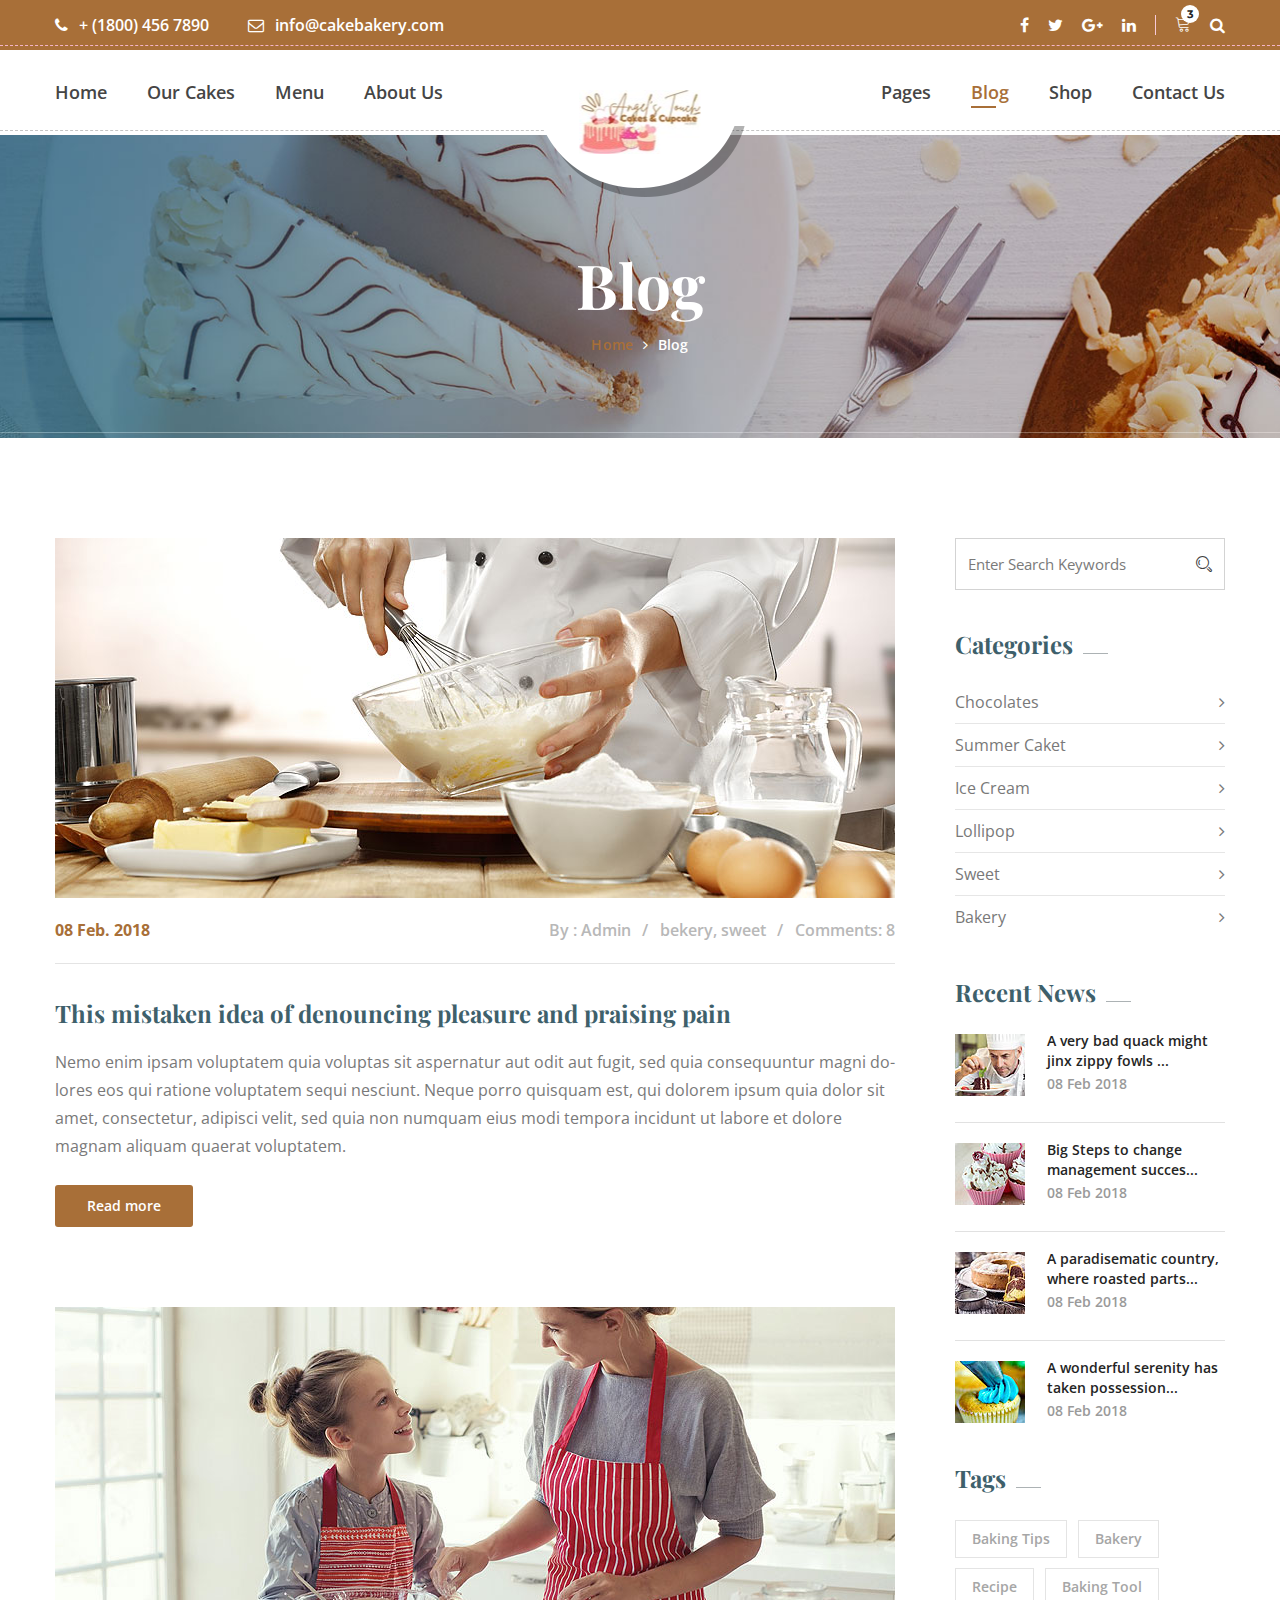
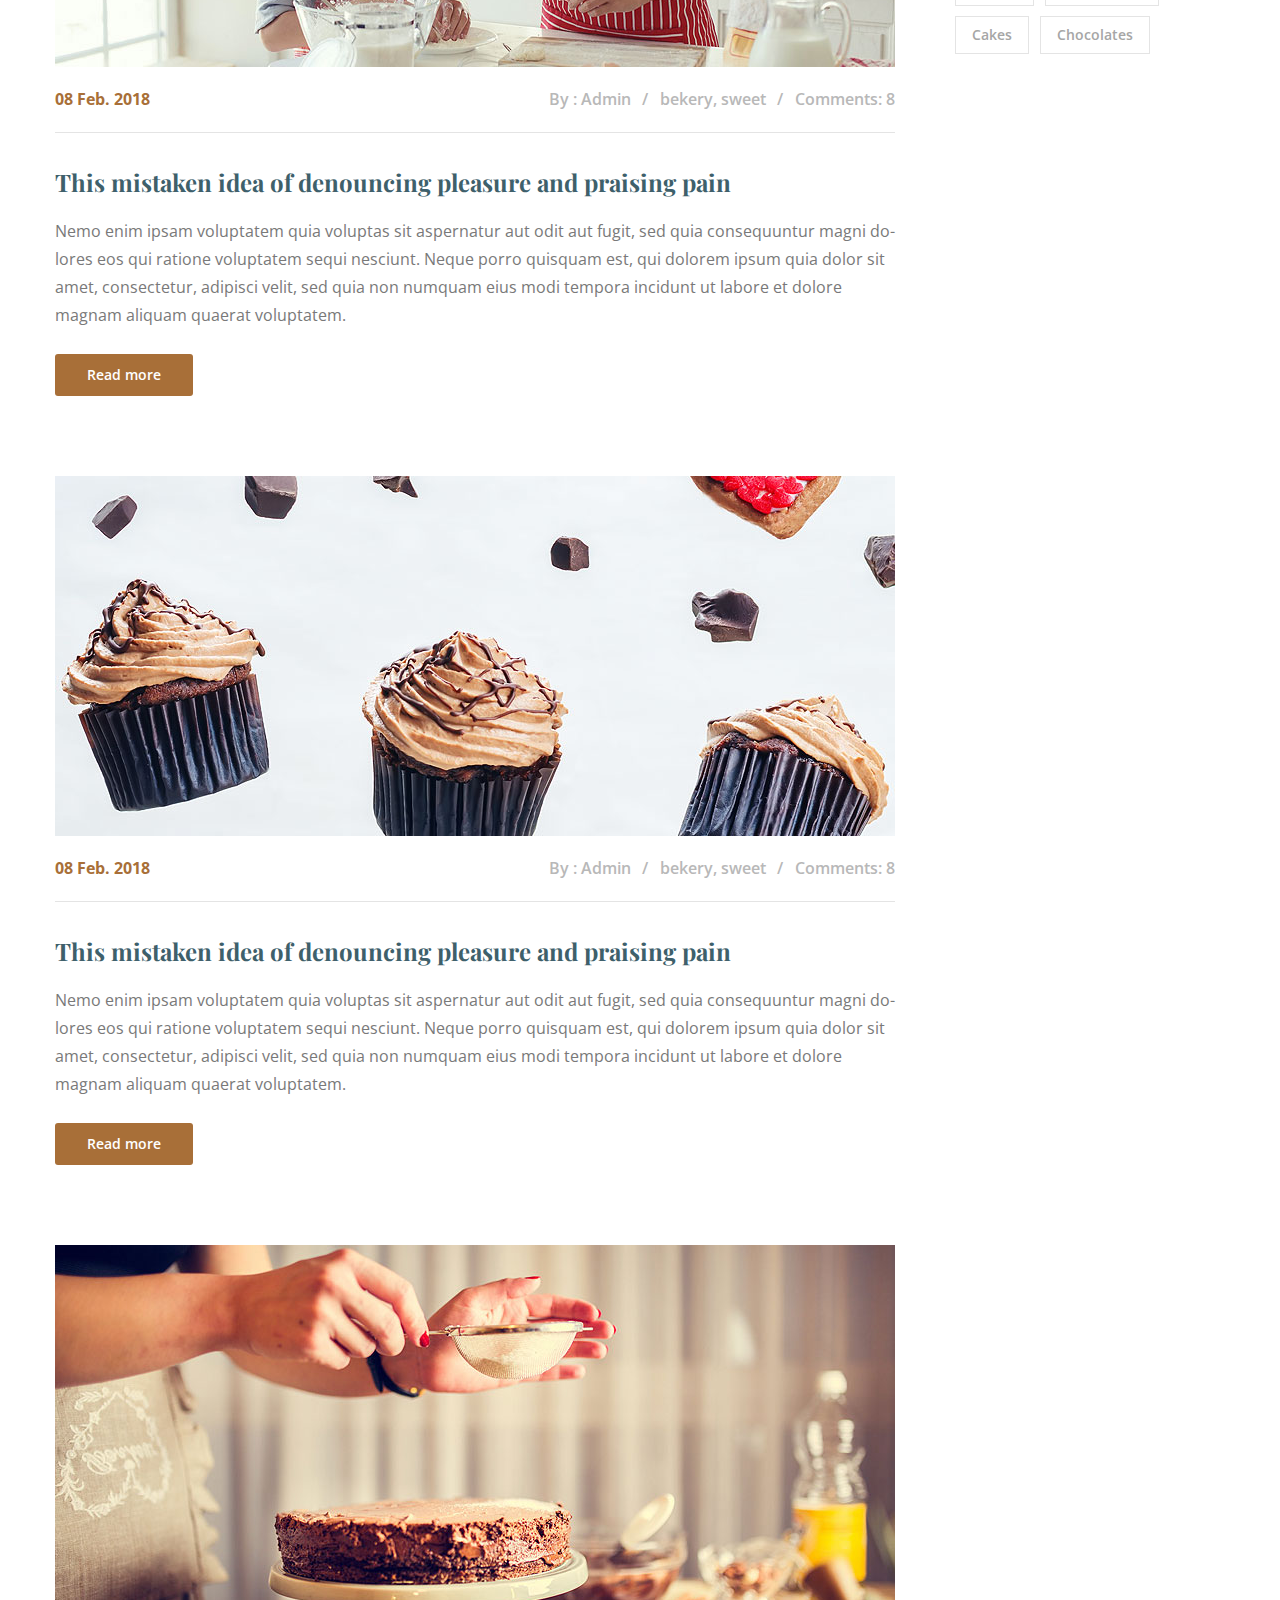
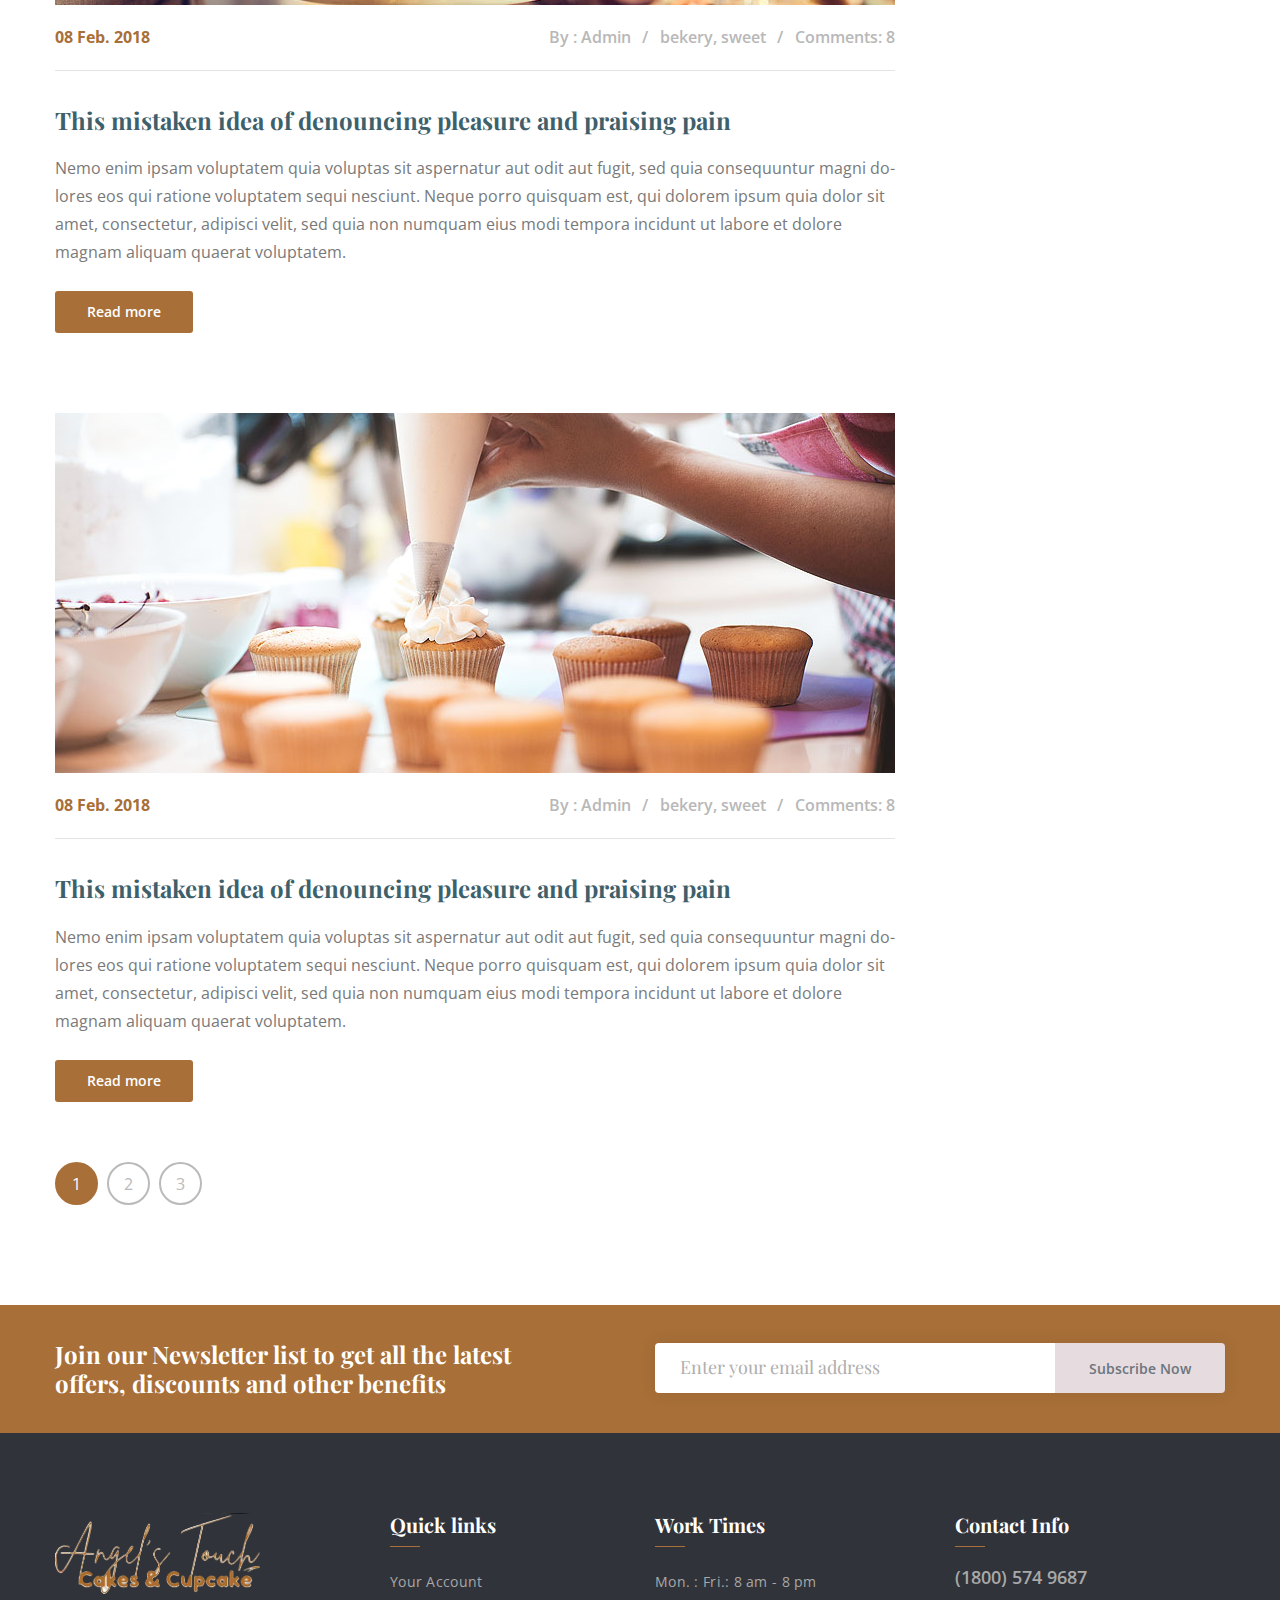
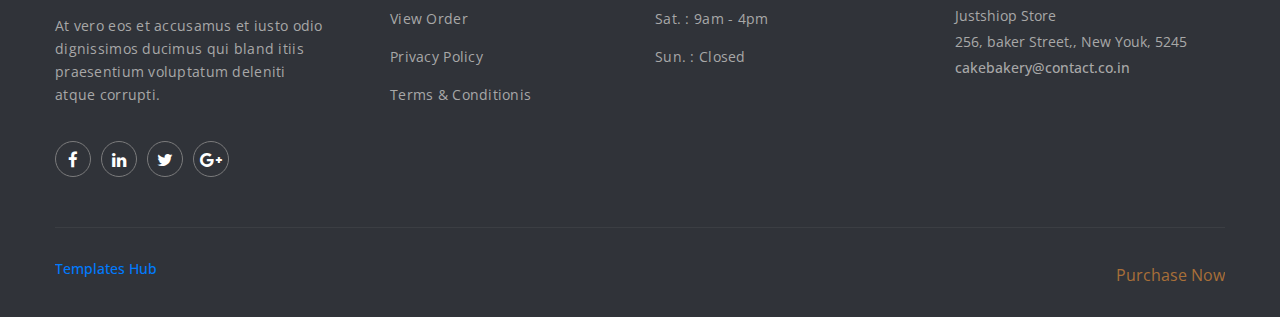
<file: blog.html>
<!DOCTYPE html>
<html lang="en">
    
<head>
        <meta charset="utf-8">
        <meta http-equiv="X-UA-Compatible" content="IE=edge">
        <meta name="viewport" content="width=device-width, initial-scale=1">
        
        <link rel="icon" href="img/fav-icon.png" type="image/x-icon" />
        <!-- The above 3 meta tags *must* come first in the head; any other head content must come *after* these tags -->
        <title>Cake - Bakery</title>

        <!-- Icon css link -->
        <link href="css/font-awesome.min.css" rel="stylesheet">
        <link href="vendors/linearicons/style.css" rel="stylesheet">
        <link href="vendors/flat-icon/flaticon.css" rel="stylesheet">
        <link href="vendors/stroke-icon/style.css" rel="stylesheet">
        <!-- Bootstrap -->
        <link href="css/bootstrap.min.css" rel="stylesheet">
        
        <!-- Rev slider css -->
        <link href="vendors/revolution/css/settings.css" rel="stylesheet">
        <link href="vendors/revolution/css/layers.css" rel="stylesheet">
        <link href="vendors/revolution/css/navigation.css" rel="stylesheet">
        <link href="vendors/animate-css/animate.css" rel="stylesheet">
        
        <!-- Extra plugin css -->
        <link href="vendors/owl-carousel/owl.carousel.min.css" rel="stylesheet">
        <link href="vendors/magnifc-popup/magnific-popup.css" rel="stylesheet">
        
        <link href="css/style.css" rel="stylesheet">
        <link href="css/responsive.css" rel="stylesheet">

        <!-- HTML5 shim and Respond.js for IE8 support of HTML5 elements and media queries -->
        <!-- WARNING: Respond.js doesn't work if you view the page via file:// -->
        <!--[if lt IE 9]>
        <script src="https://oss.maxcdn.com/html5shiv/3.7.3/html5shiv.min.js"></script>
        <script src="https://oss.maxcdn.com/respond/1.4.2/respond.min.js"></script>
        <![endif]-->
    </head>
    <body>
        
        <!--================Main Header Area =================-->
		<header class="main_header_area">
			<div class="top_header_area row m0">
				<div class="container">
					<div class="float-left">
						<a href="tell:+18004567890"><i class="fa fa-phone" aria-hidden="true"></i> + (1800) 456 7890</a>
						<a href="mainto:info@cakebakery.com"><i class="fa fa-envelope-o" aria-hidden="true"></i> info@cakebakery.com</a>
					</div>
					<div class="float-right">
						<ul class="h_social list_style">
							<li><a href="#"><i class="fa fa-facebook"></i></a></li>
							<li><a href="#"><i class="fa fa-twitter"></i></a></li>
							<li><a href="#"><i class="fa fa-google-plus"></i></a></li>
							<li><a href="#"><i class="fa fa-linkedin"></i></a></li>
						</ul>
						<ul class="h_search list_style">
							<li class="shop_cart"><a href="#"><i class="lnr lnr-cart"></i></a></li>
							<li><a class="popup-with-zoom-anim" href="#test-search"><i class="fa fa-search"></i></a></li>
						</ul>
					</div>
				</div>
			</div>
			<div class="main_menu_area">
				<div class="container">
					<nav class="navbar navbar-expand-lg navbar-light bg-light">
						<a class="navbar-brand" href="index.html">
						<img src="img/logo.png" alt="">
						<img src="img/logo-2.png" alt="">
						</a>
						<button class="navbar-toggler" type="button" data-toggle="collapse" data-target="#navbarSupportedContent" aria-controls="navbarSupportedContent" aria-expanded="false" aria-label="Toggle navigation">
							<span class="my_toggle_menu">
                            	<span></span>
                            	<span></span>
                            	<span></span>
                            </span>
						</button>
						<div class="collapse navbar-collapse" id="navbarSupportedContent">
							<ul class="navbar-nav mr-auto">
								<li class="dropdown submenu">
									<a class="dropdown-toggle" data-toggle="dropdown" href="#" role="button" aria-haspopup="true" aria-expanded="false">Home</a>
									<ul class="dropdown-menu">
										<li><a href="index.html">Home 1</a></li>
										<li><a href="index-2.html">Home 2</a></li>
										<li><a href="index-3.html">Home 3</a></li>
										<li><a href="index-4.html">Home 4</a></li>
										<li><a href="index-5.html">Home 5</a></li>
									</ul>
								</li>
								<li><a href="cake.html">Our Cakes</a></li>
								<li><a href="menu.html">Menu</a></li>
								<li class="dropdown submenu">
									<a class="dropdown-toggle" data-toggle="dropdown" href="#" role="button" aria-haspopup="true" aria-expanded="false">About Us</a>
									<ul class="dropdown-menu">
										<li><a href="about-us.html">About Us</a></li>
										<li><a href="our-team.html">Our Chefs</a></li>
										<li><a href="testimonials.html">Testimonials</a></li>
									</ul>
								</li>
							</ul>
							<ul class="navbar-nav justify-content-end">
								<li class="dropdown submenu">
									<a class="dropdown-toggle" data-toggle="dropdown" href="#" role="button" aria-haspopup="true" aria-expanded="false">Pages</a>
									<ul class="dropdown-menu">
										<li><a href="service.html">Services</a></li>
										<li class="dropdown submenu">
											<a class="dropdown-toggle" data-toggle="dropdown" href="#" role="button" aria-haspopup="true" aria-expanded="false">Gallery</a>
											<ul class="dropdown-menu">
												<li><a href="portfolio.html">-  Gallery Classic</a></li>
												<li><a href="portfolio-full-width.html">-  Gallery Full width</a></li>
											</ul>
										</li>
										<li><a href="faq.html">Faq</a></li>
										<li><a href="what-we-make.html">What we make</a></li>
										<li><a href="special.html">Special Recipe</a></li>
										<li><a href="404.html">404 page</a></li>
										<li><a href="comming-soon.html">Coming Soon page</a></li>
									</ul>
								</li>
								<li class="dropdown submenu active">
									<a class="dropdown-toggle" data-toggle="dropdown" href="#" role="button" aria-haspopup="true" aria-expanded="false">Blog</a>
									<ul class="dropdown-menu">
										<li><a href="blog.html">Blog with sidebar</a></li>
										<li><a href="blog-2column.html">Blog 2 column</a></li>
										<li><a href="single-blog.html">Blog details</a></li>
									</ul>
								</li>
								<li class="dropdown submenu">
									<a class="dropdown-toggle" data-toggle="dropdown" href="#" role="button" aria-haspopup="true" aria-expanded="false">Shop</a>
									<ul class="dropdown-menu">
										<li><a href="shop.html">Main shop</a></li>
										<li><a href="product-details.html">Product Details</a></li>
										<li><a href="cart.html">Cart Page</a></li>
										<li><a href="checkout.html">Checkout Page</a></li>
									</ul>
								</li>
								<li><a href="contact.html">Contact Us</a></li>
							</ul>
						</div>
					</nav>
				</div>
			</div>
		</header>
        <!--================End Main Header Area =================-->
        
        <!--================End Main Header Area =================-->
        <section class="banner_area">
        	<div class="container">
        		<div class="banner_text">
        			<h3>Blog</h3>
        			<ul>
        				<li><a href="index.html">Home</a></li>
        				<li><a href="blog.html">Blog</a></li>
        			</ul>
        		</div>
        	</div>
        </section>
        <!--================End Main Header Area =================-->
        
        <!--================Blog Main Area =================-->
        <section class="main_blog_area p_100">
        	<div class="container">
        		<div class="row blog_area_inner">
        			<div class="col-lg-9">
        				<div class="main_blog_inner">
							<div class="blog_item">
								<div class="blog_img">
									<img class="img-fluid" src="img/blog/main-blog/blog-1.jpg" alt="">
								</div>
								<div class="blog_text">
									<div class="blog_time">
										<div class="float-left">
											<a href="#">08 Feb. 2018</a>
										</div>
										<div class="float-right">
											<ul class="list_style">
												<li><a href="#">By :  Admin</a></li>
												<li><a href="#">bekery, sweet</a></li>
												<li><a href="#">Comments: 8</a></li>
											</ul>
										</div>
									</div>
									<a href="#"><h4>This mistaken idea of denouncing pleasure and praising pain</h4></a>
									<p>Nemo enim ipsam voluptatem quia voluptas sit aspernatur aut odit aut fugit, sed quia consequuntur magni do-lores eos qui ratione voluptatem sequi nesciunt. Neque porro quisquam est, qui dolorem ipsum quia dolor sit amet, consectetur, adipisci velit, sed quia non numquam eius modi tempora incidunt ut labore et dolore magnam aliquam quaerat voluptatem. </p>
									<a class="pink_more" href="#">Read more</a>
								</div>
							</div>
							<div class="blog_item">
								<div class="blog_img">
									<img class="img-fluid" src="img/blog/main-blog/blog-2.jpg" alt="">
								</div>
								<div class="blog_text">
									<div class="blog_time">
										<div class="float-left">
											<a href="#">08 Feb. 2018</a>
										</div>
										<div class="float-right">
											<ul class="list_style">
												<li><a href="#">By :  Admin</a></li>
												<li><a href="#">bekery, sweet</a></li>
												<li><a href="#">Comments: 8</a></li>
											</ul>
										</div>
									</div>
									<a href="#"><h4>This mistaken idea of denouncing pleasure and praising pain</h4></a>
									<p>Nemo enim ipsam voluptatem quia voluptas sit aspernatur aut odit aut fugit, sed quia consequuntur magni do-lores eos qui ratione voluptatem sequi nesciunt. Neque porro quisquam est, qui dolorem ipsum quia dolor sit amet, consectetur, adipisci velit, sed quia non numquam eius modi tempora incidunt ut labore et dolore magnam aliquam quaerat voluptatem. </p>
									<a class="pink_more" href="#">Read more</a>
								</div>
							</div>
							<div class="blog_item">
								<div class="blog_img">
									<img class="img-fluid" src="img/blog/main-blog/blog-3.jpg" alt="">
								</div>
								<div class="blog_text">
									<div class="blog_time">
										<div class="float-left">
											<a href="#">08 Feb. 2018</a>
										</div>
										<div class="float-right">
											<ul class="list_style">
												<li><a href="#">By :  Admin</a></li>
												<li><a href="#">bekery, sweet</a></li>
												<li><a href="#">Comments: 8</a></li>
											</ul>
										</div>
									</div>
									<a href="#"><h4>This mistaken idea of denouncing pleasure and praising pain</h4></a>
									<p>Nemo enim ipsam voluptatem quia voluptas sit aspernatur aut odit aut fugit, sed quia consequuntur magni do-lores eos qui ratione voluptatem sequi nesciunt. Neque porro quisquam est, qui dolorem ipsum quia dolor sit amet, consectetur, adipisci velit, sed quia non numquam eius modi tempora incidunt ut labore et dolore magnam aliquam quaerat voluptatem. </p>
									<a class="pink_more" href="#">Read more</a>
								</div>
							</div>
							<div class="blog_item">
								<div class="blog_img">
									<img class="img-fluid" src="img/blog/main-blog/blog-4.jpg" alt="">
								</div>
								<div class="blog_text">
									<div class="blog_time">
										<div class="float-left">
											<a href="#">08 Feb. 2018</a>
										</div>
										<div class="float-right">
											<ul class="list_style">
												<li><a href="#">By :  Admin</a></li>
												<li><a href="#">bekery, sweet</a></li>
												<li><a href="#">Comments: 8</a></li>
											</ul>
										</div>
									</div>
									<a href="#"><h4>This mistaken idea of denouncing pleasure and praising pain</h4></a>
									<p>Nemo enim ipsam voluptatem quia voluptas sit aspernatur aut odit aut fugit, sed quia consequuntur magni do-lores eos qui ratione voluptatem sequi nesciunt. Neque porro quisquam est, qui dolorem ipsum quia dolor sit amet, consectetur, adipisci velit, sed quia non numquam eius modi tempora incidunt ut labore et dolore magnam aliquam quaerat voluptatem. </p>
									<a class="pink_more" href="#">Read more</a>
								</div>
							</div>
							<div class="blog_item">
								<div class="blog_img">
									<img class="img-fluid" src="img/blog/main-blog/blog-5.jpg" alt="">
								</div>
								<div class="blog_text">
									<div class="blog_time">
										<div class="float-left">
											<a href="#">08 Feb. 2018</a>
										</div>
										<div class="float-right">
											<ul class="list_style">
												<li><a href="#">By :  Admin</a></li>
												<li><a href="#">bekery, sweet</a></li>
												<li><a href="#">Comments: 8</a></li>
											</ul>
										</div>
									</div>
									<a href="#"><h4>This mistaken idea of denouncing pleasure and praising pain</h4></a>
									<p>Nemo enim ipsam voluptatem quia voluptas sit aspernatur aut odit aut fugit, sed quia consequuntur magni do-lores eos qui ratione voluptatem sequi nesciunt. Neque porro quisquam est, qui dolorem ipsum quia dolor sit amet, consectetur, adipisci velit, sed quia non numquam eius modi tempora incidunt ut labore et dolore magnam aliquam quaerat voluptatem. </p>
									<a class="pink_more" href="#">Read more</a>
								</div>
							</div>
        				</div>
						<nav aria-label="Page navigation example" class="blog_pagination">
							<ul class="pagination">
								<li class="page-item active"><a class="page-link" href="#">1</a></li>
								<li class="page-item"><a class="page-link" href="#">2</a></li>
								<li class="page-item"><a class="page-link" href="#">3</a></li>
							</ul>
						</nav>
        			</div>
        			<div class="col-lg-3">
        				<div class="right_sidebar_area">
        					<aside class="r_widget search_widget">
								<div class="input-group">
									<input type="text" class="form-control" placeholder="Enter Search Keywords">
									<div class="input-group-append">
										<button class="btn" type="button"><i class="icon icon-Search"></i></button>
									</div>
								</div>
        					</aside>
        					<aside class="r_widget categories_widget">
								<div class="r_title">
									<h3>Categories</h3>
								</div>
       							<ul class="list_style">
       								<li><a href="#">Chocolates<i class="fa fa-angle-right" aria-hidden="true"></i></a></li>
       								<li><a href="#">Summer Caket<i class="fa fa-angle-right" aria-hidden="true"></i></a></li>
       								<li><a href="#">Ice Cream<i class="fa fa-angle-right" aria-hidden="true"></i></a></li>
       								<li><a href="#">Lollipop<i class="fa fa-angle-right" aria-hidden="true"></i></a></li>
       								<li><a href="#">Sweet<i class="fa fa-angle-right" aria-hidden="true"></i></a></li>
       								<li><a href="#">Bakery<i class="fa fa-angle-right" aria-hidden="true"></i></a></li>
       							</ul>
        					</aside>
        					<aside class="r_widget recent_widget">
								<div class="r_title">
									<h3>Recent News</h3>
								</div>
       							<div class="recent_w_inner">
       								<div class="media">
										<div class="d-flex">
											<img src="img/blog/recent-post/r-post-1.jpg" alt="">
										</div>
										<div class="media-body">
											<a href="#"><h4>A very bad quack might jinx zippy fowls ...</h4></a>
											<a href="#"><p>08 Feb 2018</p></a>
										</div>
									</div>
									<div class="media">
										<div class="d-flex">
											<img src="img/blog/recent-post/r-post-2.jpg" alt="">
										</div>
										<div class="media-body">
											<a href="#"><h4>Big Steps to change management succes...</h4></a>
											<a href="#"><p>08 Feb 2018</p></a>
										</div>
									</div>
									<div class="media">
										<div class="d-flex">
											<img src="img/blog/recent-post/r-post-3.jpg" alt="">
										</div>
										<div class="media-body">
											<a href="#"><h4>A paradisematic country, where roasted parts...</h4></a>
											<a href="#"><p>08 Feb 2018</p></a>
										</div>
									</div>
									<div class="media">
										<div class="d-flex">
											<img src="img/blog/recent-post/r-post-4.jpg" alt="">
										</div>
										<div class="media-body">
											<a href="#"><h4>A wonderful serenity has taken possession...</h4></a>
											<a href="#"><p>08 Feb 2018</p></a>
										</div>
									</div>
       							</div>
        					</aside>
        					<aside class="r_widget tags_widget">
								<div class="r_title">
									<h3>Tags</h3>
								</div>
       							<ul class="list_style">
       								<li><a href="#">Baking Tips</a></li>
       								<li><a href="#">Bakery</a></li>
       								<li><a href="#">Recipe</a></li>
       								<li><a href="#">Baking Tool</a></li>
       								<li><a href="#">Cakes</a></li>
       								<li><a href="#">Chocolates</a></li>
       							</ul>
        					</aside>
        				</div>
        			</div>
        		</div>
        	</div>
        </section>
        <!--================End Blog Main Area =================-->
        
        <!--================Newsletter Area =================-->
        <section class="newsletter_area">
        	<div class="container">
        		<div class="row newsletter_inner">
        			<div class="col-lg-6">
        				<div class="news_left_text">
        					<h4>Join our Newsletter list to get all the latest offers, discounts and other benefits</h4>
        				</div>
        			</div>
        			<div class="col-lg-6">
        				<div class="newsletter_form">
							<div class="input-group">
								<input type="text" class="form-control" placeholder="Enter your email address">
								<div class="input-group-append">
									<button class="btn btn-outline-secondary" type="button">Subscribe Now</button>
								</div>
							</div>
        				</div>
        			</div>
        		</div>
        	</div>
        </section>
        <!--================End Newsletter Area =================-->
        
        <!--================Footer Area =================-->
        <footer class="footer_area">
        	<div class="footer_widgets">
        		<div class="container">
        			<div class="row footer_wd_inner">
        				<div class="col-lg-3 col-6">
        					<aside class="f_widget f_about_widget">
        						<img src="img/footer-logo.png" alt="">
        						<p>At vero eos et accusamus et iusto odio dignissimos ducimus qui bland itiis praesentium voluptatum deleniti atque corrupti.</p>
        						<ul class="nav">
        							<li><a href="#"><i class="fa fa-facebook"></i></a></li>
        							<li><a href="#"><i class="fa fa-linkedin"></i></a></li>
        							<li><a href="#"><i class="fa fa-twitter"></i></a></li>
        							<li><a href="#"><i class="fa fa-google-plus"></i></a></li>
        						</ul>
        					</aside>
        				</div>
        				<div class="col-lg-3 col-6">
        					<aside class="f_widget f_link_widget">
        						<div class="f_title">
        							<h3>Quick links</h3>
        						</div>
        						<ul class="list_style">
        							<li><a href="#">Your Account</a></li>
        							<li><a href="#">View Order</a></li>
        							<li><a href="#">Privacy Policy</a></li>
        							<li><a href="#">Terms & Conditionis</a></li>
        						</ul>
        					</aside>
        				</div>
        				<div class="col-lg-3 col-6">
        					<aside class="f_widget f_link_widget">
        						<div class="f_title">
        							<h3>Work Times</h3>
        						</div>
        						<ul class="list_style">
        							<li><a href="#">Mon. :  Fri.: 8 am - 8 pm</a></li>
        							<li><a href="#">Sat. : 9am - 4pm</a></li>
        							<li><a href="#">Sun. : Closed</a></li>
        						</ul>
        					</aside>
        				</div>
        				<div class="col-lg-3 col-6">
        					<aside class="f_widget f_contact_widget">
        						<div class="f_title">
        							<h3>Contact Info</h3>
        						</div>
        						<h4>(1800) 574 9687</h4>
        						<p>Justshiop Store <br />256, baker Street,, New Youk, 5245</p>
        						<h5>cakebakery@contact.co.in</h5>
        					</aside>
        				</div>
        			</div>
        		</div>
        	</div>
        	<div class="footer_copyright">
        		<div class="container">
        			<div class="copyright_inner">
        				<div class="float-left">
        					<h5><a target="_blank" href="https://www.templateshub.net">Templates Hub</a></h5>
        				</div>
        				<div class="float-right">
        					<a href="#">Purchase Now</a>
        				</div>
        			</div>
        		</div>
        	</div>
        </footer>
        <!--================End Footer Area =================-->
        
        <!--================Search Box Area =================-->
        <div class="search_area zoom-anim-dialog mfp-hide" id="test-search">
            <div class="search_box_inner">
                <h3>Search</h3>
                <div class="input-group">
                    <input type="text" class="form-control" placeholder="Search for...">
                    <span class="input-group-btn">
                        <button class="btn btn-default" type="button"><i class="icon icon-Search"></i></button>
                    </span>
                </div>
            </div>
        </div>
        <!--================End Search Box Area =================-->
        
        
        
        
        
        
        <!-- jQuery (necessary for Bootstrap's JavaScript plugins) -->
        <script src="js/jquery-3.2.1.min.js"></script>
        <!-- Include all compiled plugins (below), or include individual files as needed -->
        <script src="js/popper.min.js"></script>
        <script src="js/bootstrap.min.js"></script>
        <!-- Rev slider js -->
        <script src="vendors/revolution/js/jquery.themepunch.tools.min.js"></script>
        <script src="vendors/revolution/js/jquery.themepunch.revolution.min.js"></script>
        <script src="vendors/revolution/js/extensions/revolution.extension.actions.min.js"></script>
        <script src="vendors/revolution/js/extensions/revolution.extension.video.min.js"></script>
        <script src="vendors/revolution/js/extensions/revolution.extension.slideanims.min.js"></script>
        <script src="vendors/revolution/js/extensions/revolution.extension.layeranimation.min.js"></script>
        <script src="vendors/revolution/js/extensions/revolution.extension.navigation.min.js"></script>
        <!-- Extra plugin js -->
        <script src="vendors/owl-carousel/owl.carousel.min.js"></script>
        <script src="vendors/magnifc-popup/jquery.magnific-popup.min.js"></script>
        <script src="vendors/datetime-picker/js/moment.min.js"></script>
        <script src="vendors/datetime-picker/js/bootstrap-datetimepicker.min.js"></script>
        <script src="vendors/nice-select/js/jquery.nice-select.min.js"></script>
        <script src="vendors/jquery-ui/jquery-ui.min.js"></script>
        <script src="vendors/lightbox/simpleLightbox.min.js"></script>
        
        <script src="js/theme.js"></script>
    </body>

</html>
</file>
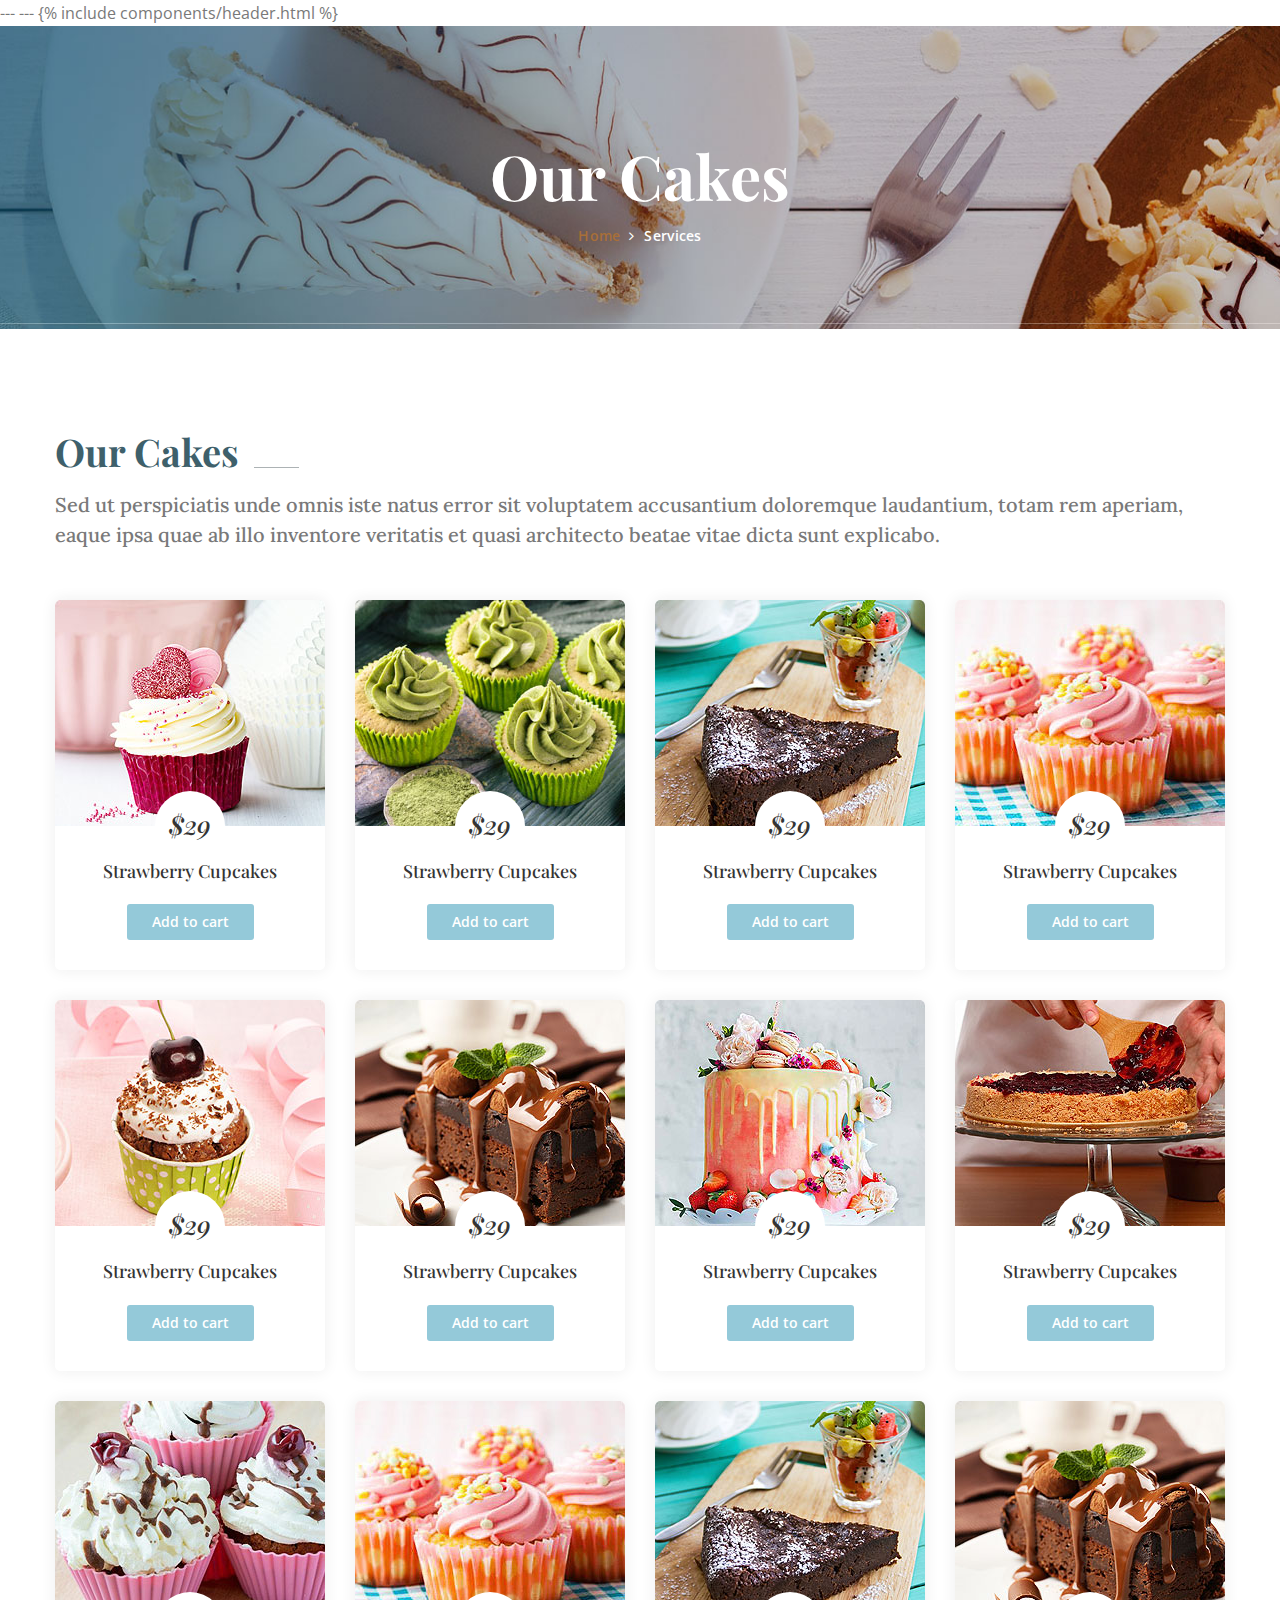
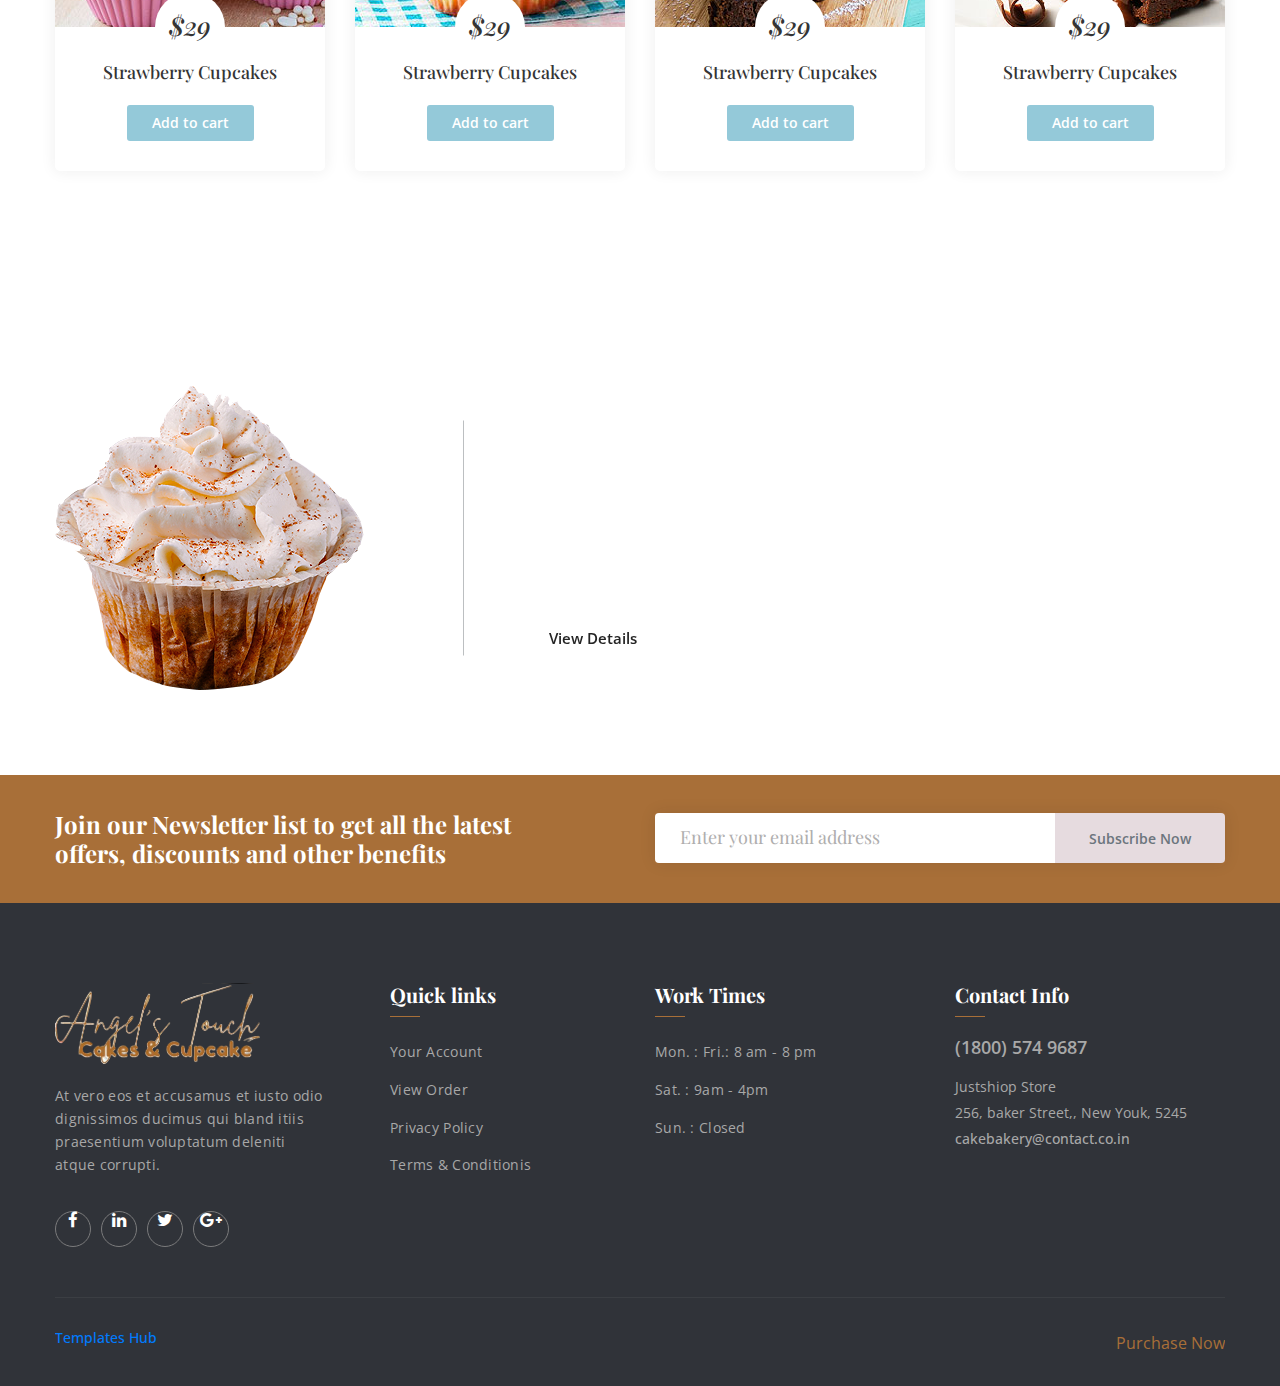
<file: cake.html>
---
---
<!DOCTYPE html>
<html lang="en">
    
<head>
        <meta charset="utf-8">
        <meta http-equiv="X-UA-Compatible" content="IE=edge">
        <meta name="viewport" content="width=device-width, initial-scale=1">
        
        <link rel="icon" href="img/fav-icon.png" type="image/x-icon" />
        <!-- The above 3 meta tags *must* come first in the head; any other head content must come *after* these tags -->
        <title>Cake - Bakery</title>

        <!-- Icon css link -->
        <link href="css/font-awesome.min.css" rel="stylesheet">
        <link href="vendors/linearicons/style.css" rel="stylesheet">
        <link href="vendors/flat-icon/flaticon.css" rel="stylesheet">
        <link href="vendors/stroke-icon/style.css" rel="stylesheet">
        <!-- Bootstrap -->
        <link href="css/bootstrap.min.css" rel="stylesheet">
        
        <!-- Rev slider css -->
        <link href="vendors/revolution/css/settings.css" rel="stylesheet">
        <link href="vendors/revolution/css/layers.css" rel="stylesheet">
        <link href="vendors/revolution/css/navigation.css" rel="stylesheet">
        <link href="vendors/animate-css/animate.css" rel="stylesheet">
        
        <!-- Extra plugin css -->
        <link href="vendors/owl-carousel/owl.carousel.min.css" rel="stylesheet">
        <link href="vendors/magnifc-popup/magnific-popup.css" rel="stylesheet">
        
        <link href="css/style.css" rel="stylesheet">
        <link href="css/responsive.css" rel="stylesheet">

        <!-- HTML5 shim and Respond.js for IE8 support of HTML5 elements and media queries -->
        <!-- WARNING: Respond.js doesn't work if you view the page via file:// -->
        <!--[if lt IE 9]>
        <script src="https://oss.maxcdn.com/html5shiv/3.7.3/html5shiv.min.js"></script>
        <script src="https://oss.maxcdn.com/respond/1.4.2/respond.min.js"></script>
        <![endif]-->
    </head>
    <body>
        {% include components/header.html %}
		
        <!--================End Main Header Area =================-->
        <section class="banner_area">
        	<div class="container">
        		<div class="banner_text">
        			<h3>Our Cakes</h3>
        			<ul>
        				<li><a href="index.html">Home</a></li>
        				<li><a href="cakes.html">Services</a></li>
        			</ul>
        		</div>
        	</div>
        </section>
        <!--================End Main Header Area =================-->
        
        <!--================Blog Main Area =================-->
        <section class="our_cakes_area p_100">
        	<div class="container">
        		<div class="main_title">
        			<h2>Our Cakes</h2>
        			<h5>Sed ut perspiciatis unde omnis iste natus error sit voluptatem accusantium doloremque laudantium, totam rem aperiam, eaque ipsa quae ab illo inventore veritatis et quasi architecto beatae vitae dicta sunt explicabo.</h5>
        		</div>
        		<div class="cake_feature_row row">
					<div class="col-lg-3 col-md-4 col-6">
						<div class="cake_feature_item">
							<div class="cake_img">
								<img src="img/cake-feature/c-feature-1.jpg" alt="">
							</div>
							<div class="cake_text">
								<h4>$29</h4>
								<h3>Strawberry Cupcakes</h3>
								<a class="pest_btn" href="#">Add to cart</a>
							</div>
						</div>
					</div>
					<div class="col-lg-3 col-md-4 col-6">
						<div class="cake_feature_item">
							<div class="cake_img">
								<img src="img/cake-feature/c-feature-2.jpg" alt="">
							</div>
							<div class="cake_text">
								<h4>$29</h4>
								<h3>Strawberry Cupcakes</h3>
								<a class="pest_btn" href="#">Add to cart</a>
							</div>
						</div>
					</div>
					<div class="col-lg-3 col-md-4 col-6">
						<div class="cake_feature_item">
							<div class="cake_img">
								<img src="img/cake-feature/c-feature-3.jpg" alt="">
							</div>
							<div class="cake_text">
								<h4>$29</h4>
								<h3>Strawberry Cupcakes</h3>
								<a class="pest_btn" href="#">Add to cart</a>
							</div>
						</div>
					</div>
					<div class="col-lg-3 col-md-4 col-6">
						<div class="cake_feature_item">
							<div class="cake_img">
								<img src="img/cake-feature/c-feature-9.jpg" alt="">
							</div>
							<div class="cake_text">
								<h4>$29</h4>
								<h3>Strawberry Cupcakes</h3>
								<a class="pest_btn" href="#">Add to cart</a>
							</div>
						</div>
					</div>
					<div class="col-lg-3 col-md-4 col-6">
						<div class="cake_feature_item">
							<div class="cake_img">
								<img src="img/cake-feature/c-feature-4.jpg" alt="">
							</div>
							<div class="cake_text">
								<h4>$29</h4>
								<h3>Strawberry Cupcakes</h3>
								<a class="pest_btn" href="#">Add to cart</a>
							</div>
						</div>
					</div>
					<div class="col-lg-3 col-md-4 col-6">
						<div class="cake_feature_item">
							<div class="cake_img">
								<img src="img/cake-feature/c-feature-5.jpg" alt="">
							</div>
							<div class="cake_text">
								<h4>$29</h4>
								<h3>Strawberry Cupcakes</h3>
								<a class="pest_btn" href="#">Add to cart</a>
							</div>
						</div>
					</div>
					<div class="col-lg-3 col-md-4 col-6">
						<div class="cake_feature_item">
							<div class="cake_img">
								<img src="img/cake-feature/c-feature-6.jpg" alt="">
							</div>
							<div class="cake_text">
								<h4>$29</h4>
								<h3>Strawberry Cupcakes</h3>
								<a class="pest_btn" href="#">Add to cart</a>
							</div>
						</div>
					</div>
					<div class="col-lg-3 col-md-4 col-6">
						<div class="cake_feature_item">
							<div class="cake_img">
								<img src="img/cake-feature/c-feature-7.jpg" alt="">
							</div>
							<div class="cake_text">
								<h4>$29</h4>
								<h3>Strawberry Cupcakes</h3>
								<a class="pest_btn" href="#">Add to cart</a>
							</div>
						</div>
					</div>
					<div class="col-lg-3 col-md-4 col-6">
						<div class="cake_feature_item">
							<div class="cake_img">
								<img src="img/cake-feature/c-feature-8.jpg" alt="">
							</div>
							<div class="cake_text">
								<h4>$29</h4>
								<h3>Strawberry Cupcakes</h3>
								<a class="pest_btn" href="#">Add to cart</a>
							</div>
						</div>
					</div>
					<div class="col-lg-3 col-md-4 col-6">
						<div class="cake_feature_item">
							<div class="cake_img">
								<img src="img/cake-feature/c-feature-9.jpg" alt="">
							</div>
							<div class="cake_text">
								<h4>$29</h4>
								<h3>Strawberry Cupcakes</h3>
								<a class="pest_btn" href="#">Add to cart</a>
							</div>
						</div>
					</div>
					<div class="col-lg-3 col-md-4 col-6">
						<div class="cake_feature_item">
							<div class="cake_img">
								<img src="img/cake-feature/c-feature-3.jpg" alt="">
							</div>
							<div class="cake_text">
								<h4>$29</h4>
								<h3>Strawberry Cupcakes</h3>
								<a class="pest_btn" href="#">Add to cart</a>
							</div>
						</div>
					</div>
					<div class="col-lg-3 col-md-4 col-6">
						<div class="cake_feature_item">
							<div class="cake_img">
								<img src="img/cake-feature/c-feature-5.jpg" alt="">
							</div>
							<div class="cake_text">
								<h4>$29</h4>
								<h3>Strawberry Cupcakes</h3>
								<a class="pest_btn" href="#">Add to cart</a>
							</div>
						</div>
					</div>
				</div>
        	</div>
        </section>
        <!--================End Blog Main Area =================-->
        
        <!--================Special Recipe Area =================-->
        <section class="special_recipe_area">
        	<div class="container">
        		<div class="special_recipe_slider owl-carousel">
        			<div class="item">
        				<div class="media">
        					<div class="d-flex">
        						<img src="img/recipe/recipe-1.png" alt="">
        					</div>
        					<div class="media-body">
        						<h4>Special Recipe</h4>
        						<p>Ut enim ad minima veniam, quis nostrum exercitationem ullam corporis suscipit laboriosam, nisi ut aliquid ex ea commodi equatur uis autem vel eum.</p>
        						<a class="w_view_btn" href="#">View Details</a>
        					</div>
        				</div>
        			</div>
        			<div class="item">
        				<div class="media">
        					<div class="d-flex">
        						<img src="img/recipe/recipe-1.png" alt="">
        					</div>
        					<div class="media-body">
        						<h4>Special Recipe</h4>
        						<p>Ut enim ad minima veniam, quis nostrum exercitationem ullam corporis suscipit laboriosam, nisi ut aliquid ex ea commodi equatur uis autem vel eum.</p>
        						<a class="w_view_btn" href="#">View Details</a>
        					</div>
        				</div>
        			</div>
        			<div class="item">
        				<div class="media">
        					<div class="d-flex">
        						<img src="img/recipe/recipe-1.png" alt="">
        					</div>
        					<div class="media-body">
        						<h4>Special Recipe</h4>
        						<p>Ut enim ad minima veniam, quis nostrum exercitationem ullam corporis suscipit laboriosam, nisi ut aliquid ex ea commodi equatur uis autem vel eum.</p>
        						<a class="w_view_btn" href="#">View Details</a>
        					</div>
        				</div>
        			</div>
        			<div class="item">
        				<div class="media">
        					<div class="d-flex">
        						<img src="img/recipe/recipe-1.png" alt="">
        					</div>
        					<div class="media-body">
        						<h4>Special Recipe</h4>
        						<p>Ut enim ad minima veniam, quis nostrum exercitationem ullam corporis suscipit laboriosam, nisi ut aliquid ex ea commodi equatur uis autem vel eum.</p>
        						<a class="w_view_btn" href="#">View Details</a>
        					</div>
        				</div>
        			</div>
        		</div>
        	</div>
        </section>
        <!--================End Special Recipe Area =================-->
        
        <!--================Newsletter Area =================-->
        <section class="newsletter_area">
        	<div class="container">
        		<div class="row newsletter_inner">
        			<div class="col-lg-6">
        				<div class="news_left_text">
        					<h4>Join our Newsletter list to get all the latest offers, discounts and other benefits</h4>
        				</div>
        			</div>
        			<div class="col-lg-6">
        				<div class="newsletter_form">
							<div class="input-group">
								<input type="text" class="form-control" placeholder="Enter your email address">
								<div class="input-group-append">
									<button class="btn btn-outline-secondary" type="button">Subscribe Now</button>
								</div>
							</div>
        				</div>
        			</div>
        		</div>
        	</div>
        </section>
        <!--================End Newsletter Area =================-->
        
        <!--================Footer Area =================-->
        <footer class="footer_area">
        	<div class="footer_widgets">
        		<div class="container">
        			<div class="row footer_wd_inner">
        				<div class="col-lg-3 col-6">
        					<aside class="f_widget f_about_widget">
        						<img src="img/footer-logo.png" alt="">
        						<p>At vero eos et accusamus et iusto odio dignissimos ducimus qui bland itiis praesentium voluptatum deleniti atque corrupti.</p>
        						<ul class="nav">
        							<li><a href="#"><i class="fa fa-facebook"></i></a></li>
        							<li><a href="#"><i class="fa fa-linkedin"></i></a></li>
        							<li><a href="#"><i class="fa fa-twitter"></i></a></li>
        							<li><a href="#"><i class="fa fa-google-plus"></i></a></li>
        						</ul>
        					</aside>
        				</div>
        				<div class="col-lg-3 col-6">
        					<aside class="f_widget f_link_widget">
        						<div class="f_title">
        							<h3>Quick links</h3>
        						</div>
        						<ul class="list_style">
        							<li><a href="#">Your Account</a></li>
        							<li><a href="#">View Order</a></li>
        							<li><a href="#">Privacy Policy</a></li>
        							<li><a href="#">Terms & Conditionis</a></li>
        						</ul>
        					</aside>
        				</div>
        				<div class="col-lg-3 col-6">
        					<aside class="f_widget f_link_widget">
        						<div class="f_title">
        							<h3>Work Times</h3>
        						</div>
        						<ul class="list_style">
        							<li><a href="#">Mon. :  Fri.: 8 am - 8 pm</a></li>
        							<li><a href="#">Sat. : 9am - 4pm</a></li>
        							<li><a href="#">Sun. : Closed</a></li>
        						</ul>
        					</aside>
        				</div>
        				<div class="col-lg-3 col-6">
        					<aside class="f_widget f_contact_widget">
        						<div class="f_title">
        							<h3>Contact Info</h3>
        						</div>
        						<h4>(1800) 574 9687</h4>
        						<p>Justshiop Store <br />256, baker Street,, New Youk, 5245</p>
        						<h5>cakebakery@contact.co.in</h5>
        					</aside>
        				</div>
        			</div>
        		</div>
        	</div>
        	<div class="footer_copyright">
        		<div class="container">
        			<div class="copyright_inner">
        				<div class="float-left">
        					<h5><a target="_blank" href="https://www.templateshub.net">Templates Hub</a></h5>
        				</div>
        				<div class="float-right">
        					<a href="#">Purchase Now</a>
        				</div>
        			</div>
        		</div>
        	</div>
        </footer>
        <!--================End Footer Area =================-->
        
        <!--================Search Box Area =================-->
        <div class="search_area zoom-anim-dialog mfp-hide" id="test-search">
            <div class="search_box_inner">
                <h3>Search</h3>
                <div class="input-group">
                    <input type="text" class="form-control" placeholder="Search for...">
                    <span class="input-group-btn">
                        <button class="btn btn-default" type="button"><i class="icon icon-Search"></i></button>
                    </span>
                </div>
            </div>
        </div>
        <!--================End Search Box Area =================-->
        
        
        
        
        
        
        <!-- jQuery (necessary for Bootstrap's JavaScript plugins) -->
        <script src="js/jquery-3.2.1.min.js"></script>
        <!-- Include all compiled plugins (below), or include individual files as needed -->
        <script src="js/popper.min.js"></script>
        <script src="js/bootstrap.min.js"></script>
        <!-- Rev slider js -->
        <script src="vendors/revolution/js/jquery.themepunch.tools.min.js"></script>
        <script src="vendors/revolution/js/jquery.themepunch.revolution.min.js"></script>
        <script src="vendors/revolution/js/extensions/revolution.extension.actions.min.js"></script>
        <script src="vendors/revolution/js/extensions/revolution.extension.video.min.js"></script>
        <script src="vendors/revolution/js/extensions/revolution.extension.slideanims.min.js"></script>
        <script src="vendors/revolution/js/extensions/revolution.extension.layeranimation.min.js"></script>
        <script src="vendors/revolution/js/extensions/revolution.extension.navigation.min.js"></script>
        <!-- Extra plugin js -->
        <script src="vendors/owl-carousel/owl.carousel.min.js"></script>
        <script src="vendors/magnifc-popup/jquery.magnific-popup.min.js"></script>
        <script src="vendors/datetime-picker/js/moment.min.js"></script>
        <script src="vendors/datetime-picker/js/bootstrap-datetimepicker.min.js"></script>
        <script src="vendors/nice-select/js/jquery.nice-select.min.js"></script>
        <script src="vendors/jquery-ui/jquery-ui.min.js"></script>
        <script src="vendors/lightbox/simpleLightbox.min.js"></script>
        
        <script src="js/theme.js"></script>
    </body>

</html>
</file>
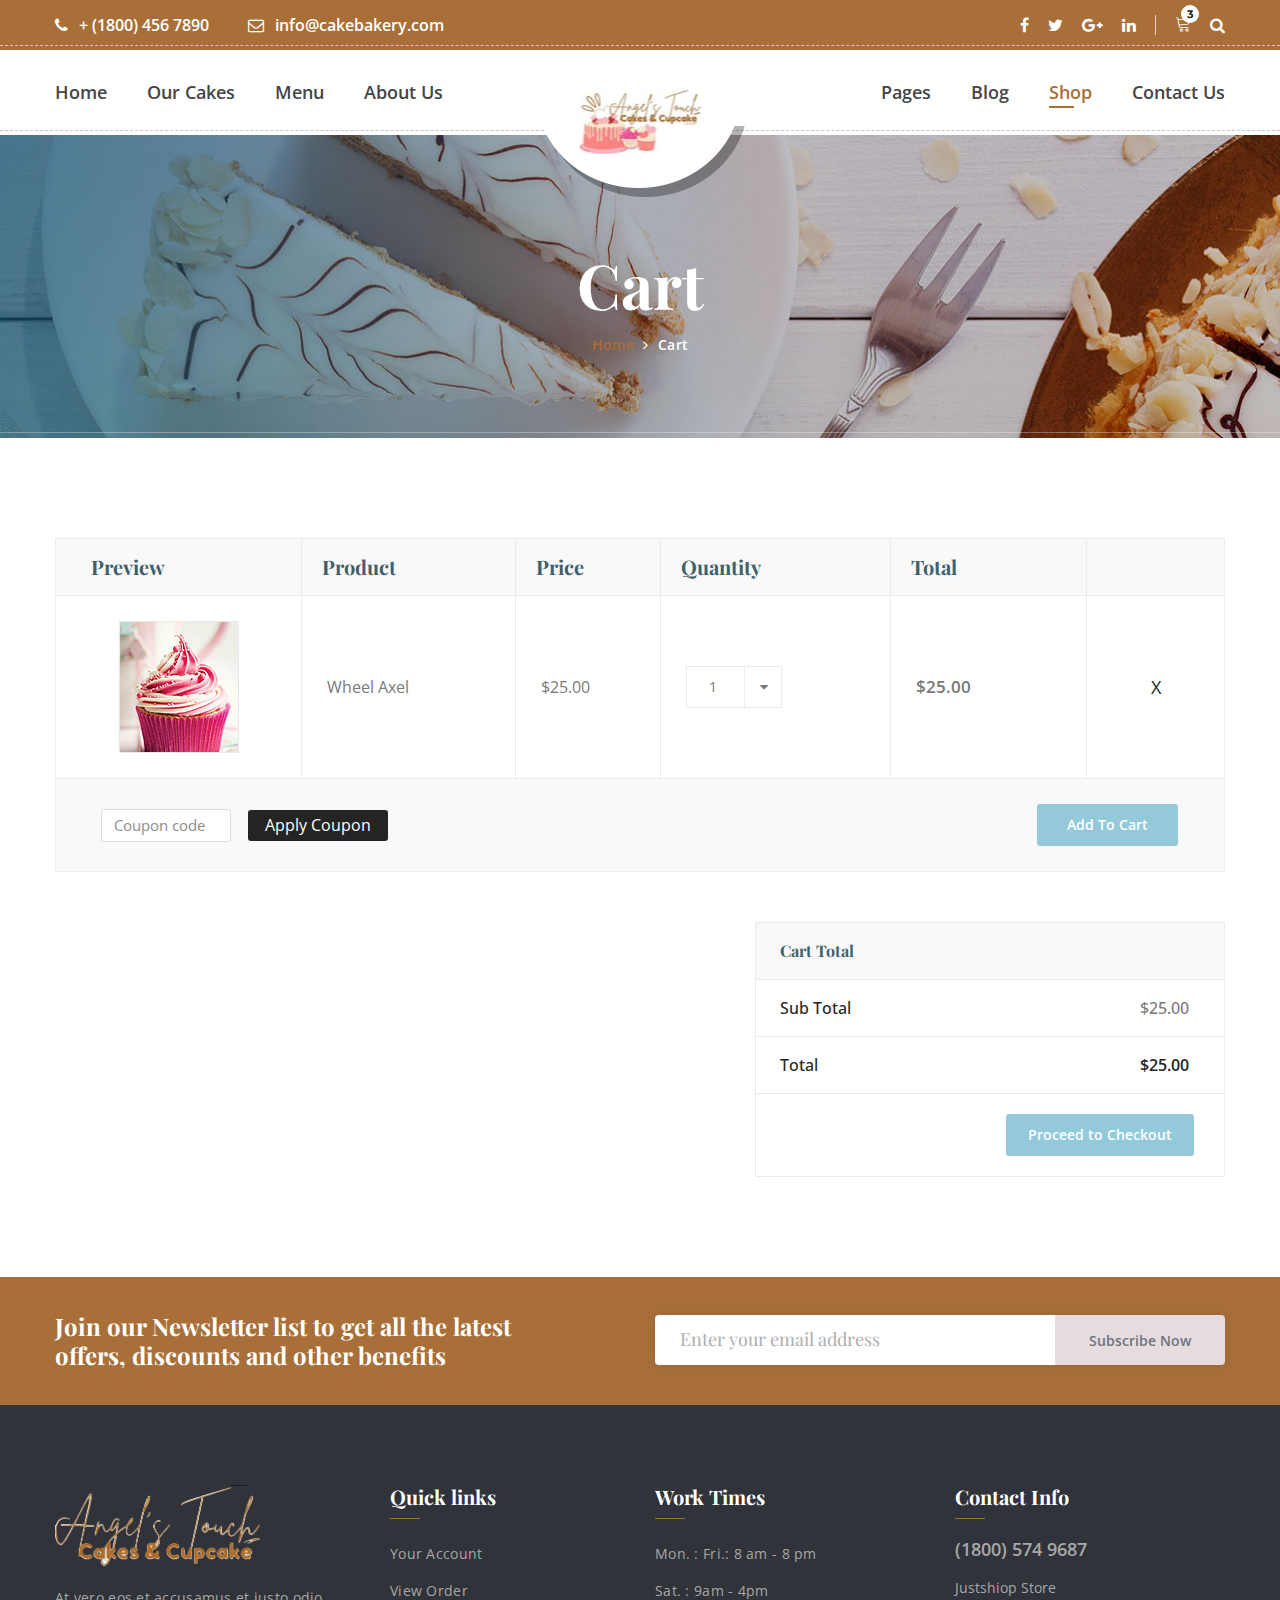
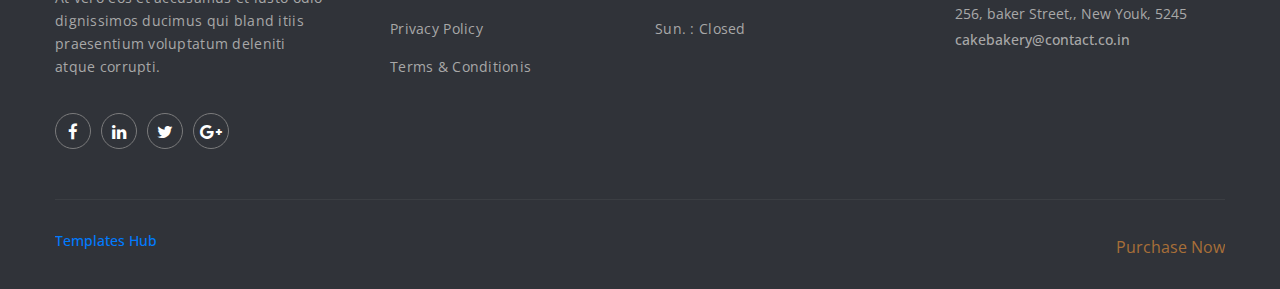
<file: cart.html>
<!DOCTYPE html>
<html lang="en">
    
<head>
        <meta charset="utf-8">
        <meta http-equiv="X-UA-Compatible" content="IE=edge">
        <meta name="viewport" content="width=device-width, initial-scale=1">
        
        <link rel="icon" href="img/fav-icon.png" type="image/x-icon" />
        <!-- The above 3 meta tags *must* come first in the head; any other head content must come *after* these tags -->
        <title>Cake - Bakery</title>

        <!-- Icon css link -->
        <link href="css/font-awesome.min.css" rel="stylesheet">
        <link href="vendors/linearicons/style.css" rel="stylesheet">
        <link href="vendors/flat-icon/flaticon.css" rel="stylesheet">
        <link href="vendors/stroke-icon/style.css" rel="stylesheet">
        <!-- Bootstrap -->
        <link href="css/bootstrap.min.css" rel="stylesheet">
        
        <!-- Rev slider css -->
        <link href="vendors/revolution/css/settings.css" rel="stylesheet">
        <link href="vendors/revolution/css/layers.css" rel="stylesheet">
        <link href="vendors/revolution/css/navigation.css" rel="stylesheet">
        <link href="vendors/animate-css/animate.css" rel="stylesheet">
        
        <!-- Extra plugin css -->
        <link href="vendors/owl-carousel/owl.carousel.min.css" rel="stylesheet">
        <link href="vendors/magnifc-popup/magnific-popup.css" rel="stylesheet">
        <link href="vendors/jquery-ui/jquery-ui.min.css" rel="stylesheet">
        <link href="vendors/nice-select/css/nice-select.css" rel="stylesheet">
        
        <link href="css/style.css" rel="stylesheet">
        <link href="css/responsive.css" rel="stylesheet">

        <!-- HTML5 shim and Respond.js for IE8 support of HTML5 elements and media queries -->
        <!-- WARNING: Respond.js doesn't work if you view the page via file:// -->
        <!--[if lt IE 9]>
        <script src="https://oss.maxcdn.com/html5shiv/3.7.3/html5shiv.min.js"></script>
        <script src="https://oss.maxcdn.com/respond/1.4.2/respond.min.js"></script>
        <![endif]-->
    </head>
    <body>
        
        <!--================Main Header Area =================-->
		<header class="main_header_area">
			<div class="top_header_area row m0">
				<div class="container">
					<div class="float-left">
						<a href="tell:+18004567890"><i class="fa fa-phone" aria-hidden="true"></i> + (1800) 456 7890</a>
						<a href="mainto:info@cakebakery.com"><i class="fa fa-envelope-o" aria-hidden="true"></i> info@cakebakery.com</a>
					</div>
					<div class="float-right">
						<ul class="h_social list_style">
							<li><a href="#"><i class="fa fa-facebook"></i></a></li>
							<li><a href="#"><i class="fa fa-twitter"></i></a></li>
							<li><a href="#"><i class="fa fa-google-plus"></i></a></li>
							<li><a href="#"><i class="fa fa-linkedin"></i></a></li>
						</ul>
						<ul class="h_search list_style">
							<li class="shop_cart"><a href="#"><i class="lnr lnr-cart"></i></a></li>
							<li><a class="popup-with-zoom-anim" href="#test-search"><i class="fa fa-search"></i></a></li>
						</ul>
					</div>
				</div>
			</div>
			<div class="main_menu_area">
				<div class="container">
					<nav class="navbar navbar-expand-lg navbar-light bg-light">
						<a class="navbar-brand" href="index.html">
						<img src="img/logo.png" alt="">
						<img src="img/logo-2.png" alt="">
						</a>
						<button class="navbar-toggler" type="button" data-toggle="collapse" data-target="#navbarSupportedContent" aria-controls="navbarSupportedContent" aria-expanded="false" aria-label="Toggle navigation">
							<span class="my_toggle_menu">
                            	<span></span>
                            	<span></span>
                            	<span></span>
                            </span>
						</button>
						<div class="collapse navbar-collapse" id="navbarSupportedContent">
							<ul class="navbar-nav mr-auto">
								<li class="dropdown submenu">
									<a class="dropdown-toggle" data-toggle="dropdown" href="#" role="button" aria-haspopup="true" aria-expanded="false">Home</a>
									<ul class="dropdown-menu">
										<li><a href="index.html">Home 1</a></li>
										<li><a href="index-2.html">Home 2</a></li>
										<li><a href="index-3.html">Home 3</a></li>
										<li><a href="index-4.html">Home 4</a></li>
										<li><a href="index-5.html">Home 5</a></li>
									</ul>
								</li>
								<li><a href="cake.html">Our Cakes</a></li>
								<li><a href="menu.html">Menu</a></li>
								<li class="dropdown submenu">
									<a class="dropdown-toggle" data-toggle="dropdown" href="#" role="button" aria-haspopup="true" aria-expanded="false">About Us</a>
									<ul class="dropdown-menu">
										<li><a href="about-us.html">About Us</a></li>
										<li><a href="our-team.html">Our Chefs</a></li>
										<li><a href="testimonials.html">Testimonials</a></li>
									</ul>
								</li>
							</ul>
							<ul class="navbar-nav justify-content-end">
								<li class="dropdown submenu">
									<a class="dropdown-toggle" data-toggle="dropdown" href="#" role="button" aria-haspopup="true" aria-expanded="false">Pages</a>
									<ul class="dropdown-menu">
										<li><a href="service.html">Services</a></li>
										<li class="dropdown submenu">
											<a class="dropdown-toggle" data-toggle="dropdown" href="#" role="button" aria-haspopup="true" aria-expanded="false">Gallery</a>
											<ul class="dropdown-menu">
												<li><a href="portfolio.html">-  Gallery Classic</a></li>
												<li><a href="portfolio-full-width.html">-  Gallery Full width</a></li>
											</ul>
										</li>
										<li><a href="faq.html">Faq</a></li>
										<li><a href="what-we-make.html">What we make</a></li>
										<li><a href="special.html">Special Recipe</a></li>
										<li><a href="404.html">404 page</a></li>
										<li><a href="comming-soon.html">Coming Soon page</a></li>
									</ul>
								</li>
								<li class="dropdown submenu">
									<a class="dropdown-toggle" data-toggle="dropdown" href="#" role="button" aria-haspopup="true" aria-expanded="false">Blog</a>
									<ul class="dropdown-menu">
										<li><a href="blog.html">Blog with sidebar</a></li>
										<li><a href="blog-2column.html">Blog 2 column</a></li>
										<li><a href="single-blog.html">Blog details</a></li>
									</ul>
								</li>
								<li class="dropdown submenu active">
									<a class="dropdown-toggle" data-toggle="dropdown" href="#" role="button" aria-haspopup="true" aria-expanded="false">Shop</a>
									<ul class="dropdown-menu">
										<li><a href="shop.html">Main shop</a></li>
										<li><a href="product-details.html">Product Details</a></li>
										<li><a href="cart.html">Cart Page</a></li>
										<li><a href="checkout.html">Checkout Page</a></li>
									</ul>
								</li>
								<li><a href="contact.html">Contact Us</a></li>
							</ul>
						</div>
					</nav>
				</div>
			</div>
		</header>
        <!--================End Main Header Area =================-->
        
        <!--================End Main Header Area =================-->
        <section class="banner_area">
        	<div class="container">
        		<div class="banner_text">
        			<h3>Cart</h3>
        			<ul>
        				<li><a href="index.html">Home</a></li>
        				<li><a href="cart.html">Cart</a></li>
        			</ul>
        		</div>
        	</div>
        </section>
        <!--================End Main Header Area =================-->
        
        <!--================Cart Table Area =================-->
        <section class="cart_table_area p_100">
        	<div class="container">
				<div class="table-responsive">
					<table class="table">
						<thead>
							<tr>
								<th scope="col">Preview</th>
								<th scope="col">Product</th>
								<th scope="col">Price</th>
								<th scope="col">Quantity</th>
								<th scope="col">Total</th>
								<th scope="col"></th>
							</tr>
						</thead>
						<tbody>
							<tr>
								<td>
									<img src="img/product/cart-img.jpg" alt="">
								</td>
								<td>Wheel Axel</td>
								<td>$25.00</td>
								<td>
									<select class="product_select">
										<option data-display="1">1</option>
										<option value="1">2</option>
										<option value="2">3</option> 
										<option value="4">4</option>
										<option value="5">5</option>
									</select>
								</td>
								<td>$25.00</td>
								<td>X</td>
							</tr>
							<tr>
								<td>
									<form class="form-inline"> 
										<div class="form-group"> 
											<input type="text" class="form-control" placeholder="Coupon code">
										</div>
										<button type="submit" class="btn">Apply Coupon</button>
									</form>
								</td>
								<td></td>
								<td></td>
								<td></td>
								<td></td>
								<td>
									<a class="pest_btn" href="#">Add To Cart</a>
								</td>
							</tr>
						</tbody>
					</table>
				</div>
       			<div class="row cart_total_inner">
        			<div class="col-lg-7"></div>
        			<div class="col-lg-5">
        				<div class="cart_total_text">
        					<div class="cart_head">
        						Cart Total
        					</div>
        					<div class="sub_total">
        						<h5>Sub Total <span>$25.00</span></h5>
        					</div>
        					<div class="total">
        						<h4>Total <span>$25.00</span></h4>
        					</div>
        					<div class="cart_footer">
        						<a class="pest_btn" href="#">Proceed to Checkout</a>
        					</div>
        				</div>
        			</div>
        		</div>
        	</div>
        </section>
        <!--================End Cart Table Area =================-->
        
        <!--================Newsletter Area =================-->
        <section class="newsletter_area">
        	<div class="container">
        		<div class="row newsletter_inner">
        			<div class="col-lg-6">
        				<div class="news_left_text">
        					<h4>Join our Newsletter list to get all the latest offers, discounts and other benefits</h4>
        				</div>
        			</div>
        			<div class="col-lg-6">
        				<div class="newsletter_form">
							<div class="input-group">
								<input type="text" class="form-control" placeholder="Enter your email address">
								<div class="input-group-append">
									<button class="btn btn-outline-secondary" type="button">Subscribe Now</button>
								</div>
							</div>
        				</div>
        			</div>
        		</div>
        	</div>
        </section>
        <!--================End Newsletter Area =================-->
        
        <!--================Footer Area =================-->
        <footer class="footer_area">
        	<div class="footer_widgets">
        		<div class="container">
        			<div class="row footer_wd_inner">
        				<div class="col-lg-3">
        					<aside class="f_widget f_about_widget">
        						<img src="img/footer-logo.png" alt="">
        						<p>At vero eos et accusamus et iusto odio dignissimos ducimus qui bland itiis praesentium voluptatum deleniti atque corrupti.</p>
        						<ul class="nav">
        							<li><a href="#"><i class="fa fa-facebook"></i></a></li>
        							<li><a href="#"><i class="fa fa-linkedin"></i></a></li>
        							<li><a href="#"><i class="fa fa-twitter"></i></a></li>
        							<li><a href="#"><i class="fa fa-google-plus"></i></a></li>
        						</ul>
        					</aside>
        				</div>
        				<div class="col-lg-3">
        					<aside class="f_widget f_link_widget">
        						<div class="f_title">
        							<h3>Quick links</h3>
        						</div>
        						<ul class="list_style">
        							<li><a href="#">Your Account</a></li>
        							<li><a href="#">View Order</a></li>
        							<li><a href="#">Privacy Policy</a></li>
        							<li><a href="#">Terms & Conditionis</a></li>
        						</ul>
        					</aside>
        				</div>
        				<div class="col-lg-3">
        					<aside class="f_widget f_link_widget">
        						<div class="f_title">
        							<h3>Work Times</h3>
        						</div>
        						<ul class="list_style">
        							<li><a href="#">Mon. :  Fri.: 8 am - 8 pm</a></li>
        							<li><a href="#">Sat. : 9am - 4pm</a></li>
        							<li><a href="#">Sun. : Closed</a></li>
        						</ul>
        					</aside>
        				</div>
        				<div class="col-lg-3">
        					<aside class="f_widget f_contact_widget">
        						<div class="f_title">
        							<h3>Contact Info</h3>
        						</div>
        						<h4>(1800) 574 9687</h4>
        						<p>Justshiop Store <br />256, baker Street,, New Youk, 5245</p>
        						<h5>cakebakery@contact.co.in</h5>
        					</aside>
        				</div>
        			</div>
        		</div>
        	</div>
        	<div class="footer_copyright">
        		<div class="container">
        			<div class="copyright_inner">
        				<div class="float-left">
        					<h5><a target="_blank" href="https://www.templateshub.net">Templates Hub</a></h5>
        				</div>
        				<div class="float-right">
        					<a href="#">Purchase Now</a>
        				</div>
        			</div>
        		</div>
        	</div>
        </footer>
        <!--================End Footer Area =================-->
        
        
        <!--================Search Box Area =================-->
        <div class="search_area zoom-anim-dialog mfp-hide" id="test-search">
            <div class="search_box_inner">
                <h3>Search</h3>
                <div class="input-group">
                    <input type="text" class="form-control" placeholder="Search for...">
                    <span class="input-group-btn">
                        <button class="btn btn-default" type="button"><i class="icon icon-Search"></i></button>
                    </span>
                </div>
            </div>
        </div>
        <!--================End Search Box Area =================-->
        
        
        
        
        
        <!-- jQuery (necessary for Bootstrap's JavaScript plugins) -->
        <script src="js/jquery-3.2.1.min.js"></script>
        <!-- Include all compiled plugins (below), or include individual files as needed -->
        <script src="js/popper.min.js"></script>
        <script src="js/bootstrap.min.js"></script>
        <!-- Rev slider js -->
        <script src="vendors/revolution/js/jquery.themepunch.tools.min.js"></script>
        <script src="vendors/revolution/js/jquery.themepunch.revolution.min.js"></script>
        <script src="vendors/revolution/js/extensions/revolution.extension.actions.min.js"></script>
        <script src="vendors/revolution/js/extensions/revolution.extension.video.min.js"></script>
        <script src="vendors/revolution/js/extensions/revolution.extension.slideanims.min.js"></script>
        <script src="vendors/revolution/js/extensions/revolution.extension.layeranimation.min.js"></script>
        <script src="vendors/revolution/js/extensions/revolution.extension.navigation.min.js"></script>
        <!-- Extra plugin js -->
        <script src="vendors/owl-carousel/owl.carousel.min.js"></script>
        <script src="vendors/magnifc-popup/jquery.magnific-popup.min.js"></script>
        <script src="vendors/isotope/imagesloaded.pkgd.min.js"></script>
        <script src="vendors/isotope/isotope.pkgd.min.js"></script>
        <script src="vendors/datetime-picker/js/moment.min.js"></script>
        <script src="vendors/datetime-picker/js/bootstrap-datetimepicker.min.js"></script>
        <script src="vendors/nice-select/js/jquery.nice-select.min.js"></script>
        <script src="vendors/jquery-ui/jquery-ui.min.js"></script>
        <script src="vendors/lightbox/simpleLightbox.min.js"></script>
        
        <script src="js/theme.js"></script>
    </body>

</html>
</file>
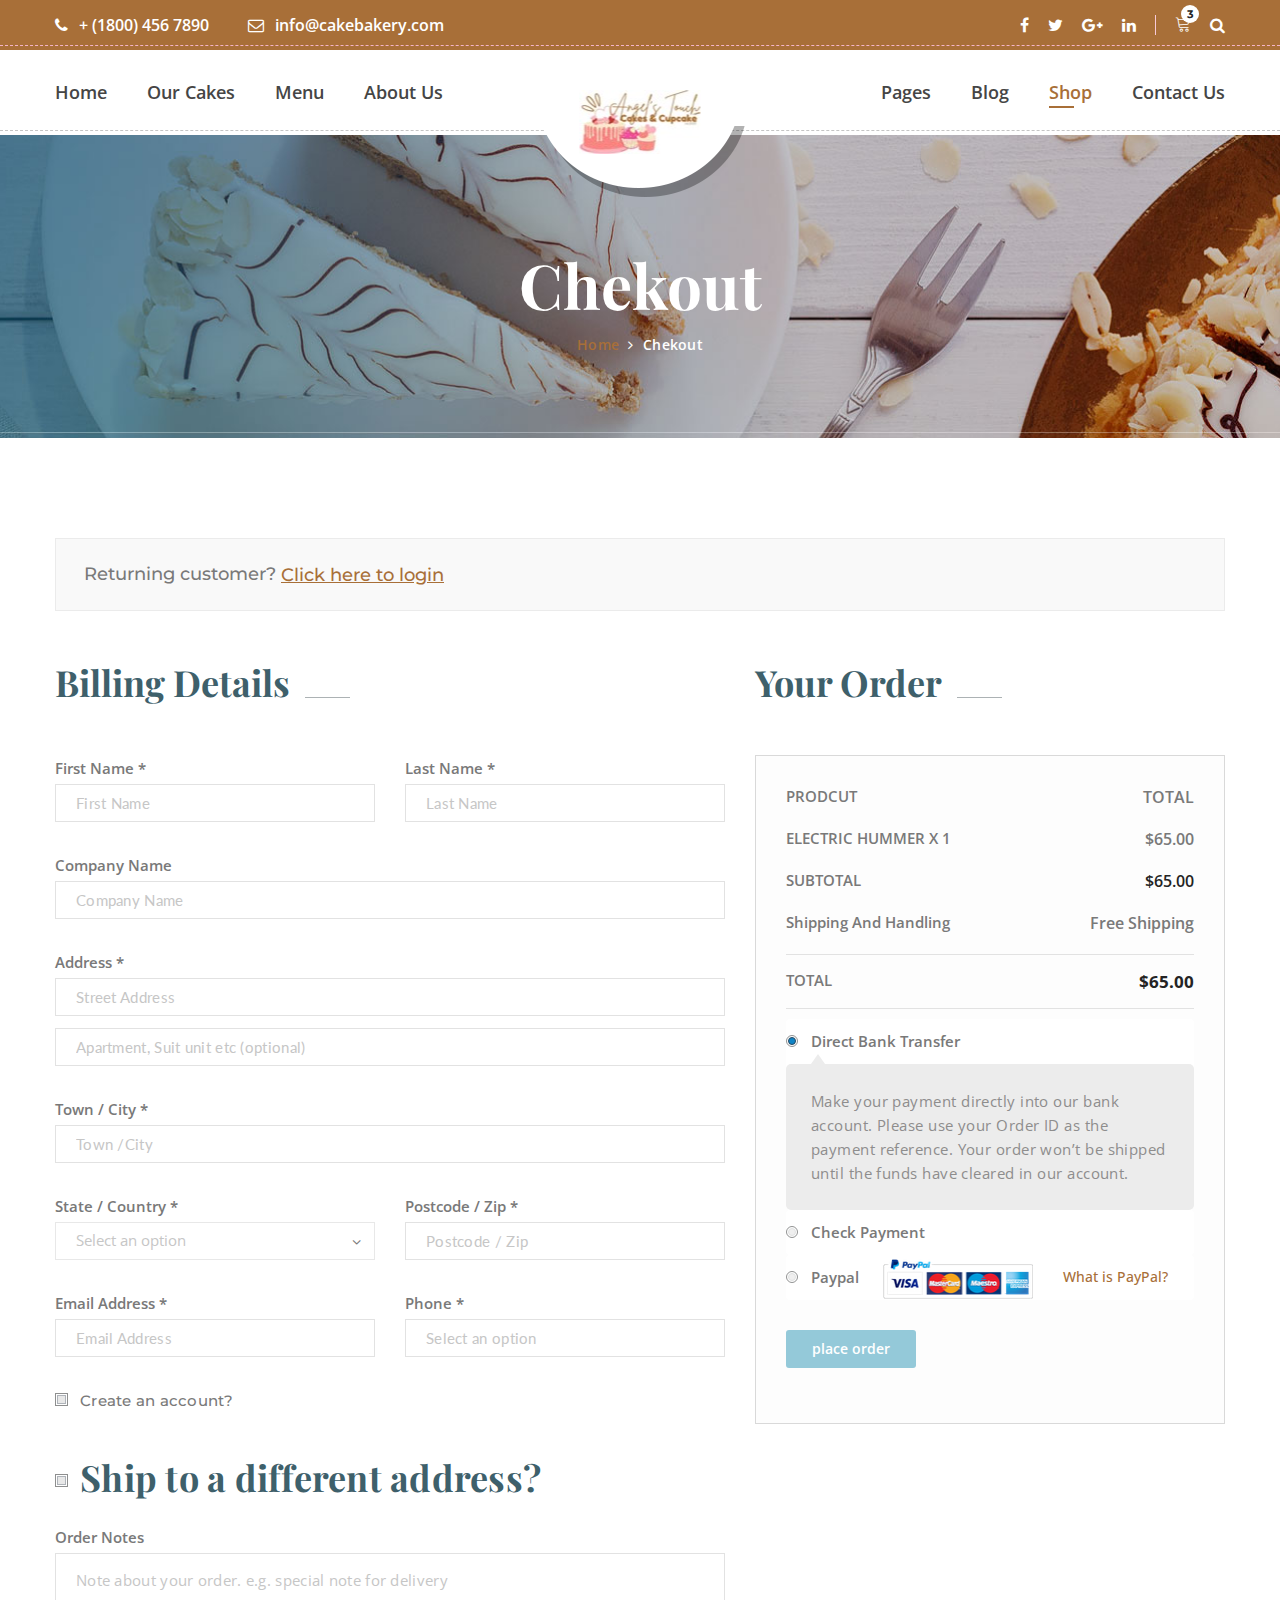
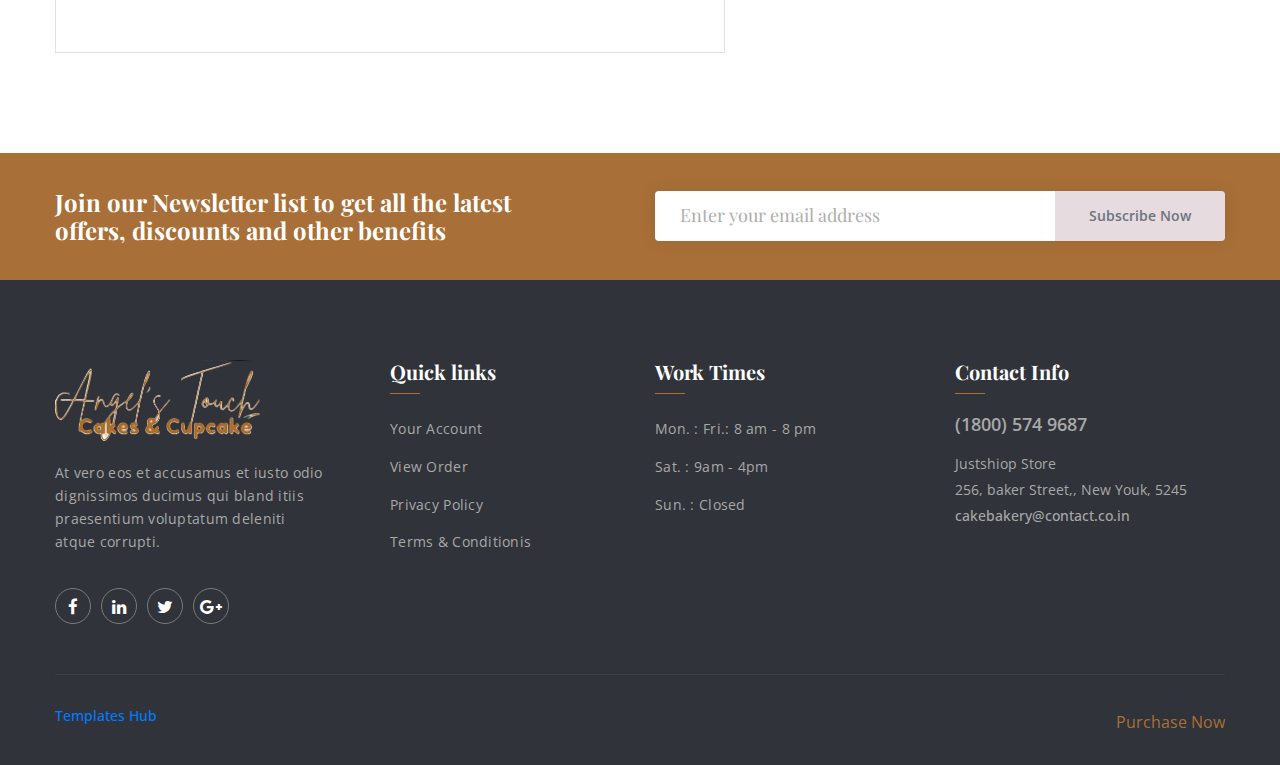
<file: checkout.html>
<!DOCTYPE html>
<html lang="en">
    
<head>
        <meta charset="utf-8">
        <meta http-equiv="X-UA-Compatible" content="IE=edge">
        <meta name="viewport" content="width=device-width, initial-scale=1">
        
        <link rel="icon" href="img/fav-icon.png" type="image/x-icon" />
        <!-- The above 3 meta tags *must* come first in the head; any other head content must come *after* these tags -->
        <title>Cake - Bakery</title>

        <!-- Icon css link -->
        <link href="css/font-awesome.min.css" rel="stylesheet">
        <link href="vendors/linearicons/style.css" rel="stylesheet">
        <link href="vendors/flat-icon/flaticon.css" rel="stylesheet">
        <link href="vendors/stroke-icon/style.css" rel="stylesheet">
        <!-- Bootstrap -->
        <link href="css/bootstrap.min.css" rel="stylesheet">
        
        <!-- Rev slider css -->
        <link href="vendors/revolution/css/settings.css" rel="stylesheet">
        <link href="vendors/revolution/css/layers.css" rel="stylesheet">
        <link href="vendors/revolution/css/navigation.css" rel="stylesheet">
        <link href="vendors/animate-css/animate.css" rel="stylesheet">
        
        <!-- Extra plugin css -->
        <link href="vendors/owl-carousel/owl.carousel.min.css" rel="stylesheet">
        <link href="vendors/magnifc-popup/magnific-popup.css" rel="stylesheet">
        <link href="vendors/jquery-ui/jquery-ui.min.css" rel="stylesheet">
        <link href="vendors/nice-select/css/nice-select.css" rel="stylesheet">
        
        <link href="css/style.css" rel="stylesheet">
        <link href="css/responsive.css" rel="stylesheet">

        <!-- HTML5 shim and Respond.js for IE8 support of HTML5 elements and media queries -->
        <!-- WARNING: Respond.js doesn't work if you view the page via file:// -->
        <!--[if lt IE 9]>
        <script src="https://oss.maxcdn.com/html5shiv/3.7.3/html5shiv.min.js"></script>
        <script src="https://oss.maxcdn.com/respond/1.4.2/respond.min.js"></script>
        <![endif]-->
    </head>
    <body>
        
        <!--================Main Header Area =================-->
		<header class="main_header_area">
			<div class="top_header_area row m0">
				<div class="container">
					<div class="float-left">
						<a href="tell:+18004567890"><i class="fa fa-phone" aria-hidden="true"></i> + (1800) 456 7890</a>
						<a href="mainto:info@cakebakery.com"><i class="fa fa-envelope-o" aria-hidden="true"></i> info@cakebakery.com</a>
					</div>
					<div class="float-right">
						<ul class="h_social list_style">
							<li><a href="#"><i class="fa fa-facebook"></i></a></li>
							<li><a href="#"><i class="fa fa-twitter"></i></a></li>
							<li><a href="#"><i class="fa fa-google-plus"></i></a></li>
							<li><a href="#"><i class="fa fa-linkedin"></i></a></li>
						</ul>
						<ul class="h_search list_style">
							<li class="shop_cart"><a href="#"><i class="lnr lnr-cart"></i></a></li>
							<li><a class="popup-with-zoom-anim" href="#test-search"><i class="fa fa-search"></i></a></li>
						</ul>
					</div>
				</div>
			</div>
			<div class="main_menu_area">
				<div class="container">
					<nav class="navbar navbar-expand-lg navbar-light bg-light">
						<a class="navbar-brand" href="index.html">
						<img src="img/logo.png" alt="">
						<img src="img/logo-2.png" alt="">
						</a>
						<button class="navbar-toggler" type="button" data-toggle="collapse" data-target="#navbarSupportedContent" aria-controls="navbarSupportedContent" aria-expanded="false" aria-label="Toggle navigation">
							<span class="my_toggle_menu">
                            	<span></span>
                            	<span></span>
                            	<span></span>
                            </span>
						</button>
						<div class="collapse navbar-collapse" id="navbarSupportedContent">
							<ul class="navbar-nav mr-auto">
								<li class="dropdown submenu">
									<a class="dropdown-toggle" data-toggle="dropdown" href="#" role="button" aria-haspopup="true" aria-expanded="false">Home</a>
									<ul class="dropdown-menu">
										<li><a href="index.html">Home 1</a></li>
										<li><a href="index-2.html">Home 2</a></li>
										<li><a href="index-3.html">Home 3</a></li>
										<li><a href="index-4.html">Home 4</a></li>
										<li><a href="index-5.html">Home 5</a></li>
									</ul>
								</li>
								<li><a href="cake.html">Our Cakes</a></li>
								<li><a href="menu.html">Menu</a></li>
								<li class="dropdown submenu">
									<a class="dropdown-toggle" data-toggle="dropdown" href="#" role="button" aria-haspopup="true" aria-expanded="false">About Us</a>
									<ul class="dropdown-menu">
										<li><a href="about-us.html">About Us</a></li>
										<li><a href="our-team.html">Our Chefs</a></li>
										<li><a href="testimonials.html">Testimonials</a></li>
									</ul>
								</li>
							</ul>
							<ul class="navbar-nav justify-content-end">
								<li class="dropdown submenu">
									<a class="dropdown-toggle" data-toggle="dropdown" href="#" role="button" aria-haspopup="true" aria-expanded="false">Pages</a>
									<ul class="dropdown-menu">
										<li><a href="service.html">Services</a></li>
										<li class="dropdown submenu">
											<a class="dropdown-toggle" data-toggle="dropdown" href="#" role="button" aria-haspopup="true" aria-expanded="false">Gallery</a>
											<ul class="dropdown-menu">
												<li><a href="portfolio.html">-  Gallery Classic</a></li>
												<li><a href="portfolio-full-width.html">-  Gallery Full width</a></li>
											</ul>
										</li>
										<li><a href="faq.html">Faq</a></li>
										<li><a href="what-we-make.html">What we make</a></li>
										<li><a href="special.html">Special Recipe</a></li>
										<li><a href="404.html">404 page</a></li>
										<li><a href="comming-soon.html">Coming Soon page</a></li>
									</ul>
								</li>
								<li class="dropdown submenu">
									<a class="dropdown-toggle" data-toggle="dropdown" href="#" role="button" aria-haspopup="true" aria-expanded="false">Blog</a>
									<ul class="dropdown-menu">
										<li><a href="blog.html">Blog with sidebar</a></li>
										<li><a href="blog-2column.html">Blog 2 column</a></li>
										<li><a href="single-blog.html">Blog details</a></li>
									</ul>
								</li>
								<li class="dropdown submenu active">
									<a class="dropdown-toggle" data-toggle="dropdown" href="#" role="button" aria-haspopup="true" aria-expanded="false">Shop</a>
									<ul class="dropdown-menu">
										<li><a href="shop.html">Main shop</a></li>
										<li><a href="product-details.html">Product Details</a></li>
										<li><a href="cart.html">Cart Page</a></li>
										<li><a href="checkout.html">Checkout Page</a></li>
									</ul>
								</li>
								<li><a href="contact.html">Contact Us</a></li>
							</ul>
						</div>
					</nav>
				</div>
			</div>
		</header>
        <!--================End Main Header Area =================-->
        
        <!--================End Main Header Area =================-->
        <section class="banner_area">
        	<div class="container">
        		<div class="banner_text">
        			<h3>Chekout</h3>
        			<ul>
        				<li><a href="index.html">Home</a></li>
        				<li><a href="checkout.html">Chekout</a></li>
        			</ul>
        		</div>
        	</div>
        </section>
        <!--================End Main Header Area =================-->
        
        <!--================Billing Details Area =================-->    
        <section class="billing_details_area p_100">
            <div class="container">
                <div class="return_option">
                	<h4>Returning customer? <a href="#">Click here to login</a></h4>
                </div>
                <div class="row">
                	<div class="col-lg-7">
               	    	<div class="main_title">
               	    		<h2>Billing Details</h2>
               	    	</div>
                		<div class="billing_form_area">
                			<form class="billing_form row" action="http://galaxyanalytics.net/demos/cake/theme/cake-html/contact_process.php" method="post" id="contactForm" novalidate="novalidate">
								<div class="form-group col-md-6">
								    <label for="first">First Name *</label>
									<input type="text" class="form-control" id="first" name="name" placeholder="First Name">
								</div>
								<div class="form-group col-md-6">
								    <label for="last">Last Name *</label>
									<input type="text" class="form-control" id="last" name="name" placeholder="Last Name">
								</div>
								<div class="form-group col-md-12">
								    <label for="company">Company Name</label>
									<input type="text" class="form-control" id="company" name="company" placeholder="Company Name">
								</div>
								<div class="form-group col-md-12">
								    <label for="address">Address *</label>
									<input type="text" class="form-control" id="address" name="address" placeholder="Street Address">
									<input type="text" class="form-control" id="address2" name="address2" placeholder="Apartment, Suit unit etc (optional)">
								</div>
								<div class="form-group col-md-12">
								    <label for="city">Town / City *</label>
									<input type="text" class="form-control" id="city" name="city" placeholder="Town /City">
								</div>
								<div class="form-group col-md-6">
								    <label for="state1">State / Country *</label>
									<select class="product_select" id="state1">
                                        <option data-display="Select an option">Select an option</option>
                                        <option value="1">Select an option</option>
                                        <option value="2">Select an option</option> 
                                        <option value="4">Select an option</option>
                                        <option value="5">Select an option</option>
                                    </select>
								</div>
								<div class="form-group col-md-6">
								    <label for="zip">Postcode / Zip *</label>
									<input type="text" class="form-control" id="zip" name="zip" placeholder="Postcode / Zip">
								</div>
								<div class="form-group col-md-6">
								    <label for="email">Email Address *</label>
									<input type="email" class="form-control" id="email" name="email" placeholder="Email Address">
								</div>
								<div class="form-group col-md-6">
								    <label for="phone">Phone *</label>
									<input type="text" class="form-control" id="phone" name="phone" placeholder="Select an option">
								</div>
								<div class="select_check col-md-12">
									<div class="creat_account">
										<input type="checkbox" id="f-option" name="selector">
										<label for="f-option">Create an account?</label>
										<div class="check"></div>
									</div>
								</div>
								<div class="select_check2 col-md-12">
									<div class="creat_account">
										<input type="checkbox" id="f-option2" name="selector">
										<label for="f-option2">Ship to a different address?</label>
										<div class="check"></div>
									</div>
								</div>
								<div class="form-group col-md-12">
									<label for="phone">Order Notes</label>
									<textarea class="form-control" name="message" id="message" rows="1" placeholder="Note about your order. e.g. special note for delivery"></textarea>
								</div>
							</form>
                		</div>
                	</div>
                	<div class="col-lg-5">
                		<div class="order_box_price">
                			<div class="main_title">
                				<h2>Your Order</h2>
                			</div>
							<div class="payment_list">
								<div class="price_single_cost">
									<h5>Prodcut <span>Total</span></h5>
									<h5>Electric Hummer x 1 <span>$65.00</span></h5>
									<h4>Subtotal <span>$65.00</span></h4>
									<h5>Shipping And Handling<span class="text_f">Free Shipping</span></h5>
									<h3>Total <span>$65.00</span></h3>
								</div>
								<div id="accordion" class="accordion_area">
									<div class="card">
										<div class="card-header" id="headingOne">
											<h5 class="mb-0">
												<button class="btn btn-link" data-toggle="collapse" data-target="#collapseOne" aria-expanded="true" aria-controls="collapseOne">
												Direct Bank Transfer
												</button>
											</h5>
										</div>
										<div id="collapseOne" class="collapse show" aria-labelledby="headingOne" data-parent="#accordion">
											<div class="card-body">
											Make your payment directly into our bank account. Please use your Order ID as the payment reference. Your order won’t be shipped until the funds have cleared in our account.
											</div>
										</div>
									</div>
									<div class="card">
										<div class="card-header" id="headingTwo">
											<h5 class="mb-0">
												<button class="btn btn-link collapsed" data-toggle="collapse" data-target="#collapseTwo" aria-expanded="false" aria-controls="collapseTwo">
												Check Payment
												</button>
											</h5>
										</div>
										<div id="collapseTwo" class="collapse" aria-labelledby="headingTwo" data-parent="#accordion">
											<div class="card-body">
											Make your payment directly into our bank account. Please use your Order ID as the payment reference. Your order won’t be shipped until the funds have cleared in our account.
											</div>
										</div>
									</div>
									<div class="card">
										<div class="card-header" id="headingThree">
											<h5 class="mb-0">
												<button class="btn btn-link collapsed" data-toggle="collapse" data-target="#collapseThree" aria-expanded="false" aria-controls="collapseThree">
												Paypal
												<img src="img/checkout-card.png" alt="">
												</button>
												<a href="#">What is PayPal?</a>
											</h5>
										</div>
										<div id="collapseThree" class="collapse" aria-labelledby="headingThree" data-parent="#accordion">
											<div class="card-body">
											Make your payment directly into our bank account. Please use your Order ID as the payment reference. Your order won’t be shipped until the funds have cleared in our account.
											</div>
										</div>
									</div>
								</div>
								<button type="submit" value="submit" class="btn pest_btn">place order</button>
							</div>
						</div>
                	</div>
                </div>
            </div>
        </section>
        <!--================End Billing Details Area =================-->   
        
        <!--================Newsletter Area =================-->
        <section class="newsletter_area">
        	<div class="container">
        		<div class="row newsletter_inner">
        			<div class="col-lg-6">
        				<div class="news_left_text">
        					<h4>Join our Newsletter list to get all the latest offers, discounts and other benefits</h4>
        				</div>
        			</div>
        			<div class="col-lg-6">
        				<div class="newsletter_form">
							<div class="input-group">
								<input type="text" class="form-control" placeholder="Enter your email address">
								<div class="input-group-append">
									<button class="btn btn-outline-secondary" type="button">Subscribe Now</button>
								</div>
							</div>
        				</div>
        			</div>
        		</div>
        	</div>
        </section>
        <!--================End Newsletter Area =================-->
        
        <!--================Footer Area =================-->
        <footer class="footer_area">
        	<div class="footer_widgets">
        		<div class="container">
        			<div class="row footer_wd_inner">
        				<div class="col-lg-3 col-6">
        					<aside class="f_widget f_about_widget">
        						<img src="img/footer-logo.png" alt="">
        						<p>At vero eos et accusamus et iusto odio dignissimos ducimus qui bland itiis praesentium voluptatum deleniti atque corrupti.</p>
        						<ul class="nav">
        							<li><a href="#"><i class="fa fa-facebook"></i></a></li>
        							<li><a href="#"><i class="fa fa-linkedin"></i></a></li>
        							<li><a href="#"><i class="fa fa-twitter"></i></a></li>
        							<li><a href="#"><i class="fa fa-google-plus"></i></a></li>
        						</ul>
        					</aside>
        				</div>
        				<div class="col-lg-3 col-6">
        					<aside class="f_widget f_link_widget">
        						<div class="f_title">
        							<h3>Quick links</h3>
        						</div>
        						<ul class="list_style">
        							<li><a href="#">Your Account</a></li>
        							<li><a href="#">View Order</a></li>
        							<li><a href="#">Privacy Policy</a></li>
        							<li><a href="#">Terms & Conditionis</a></li>
        						</ul>
        					</aside>
        				</div>
        				<div class="col-lg-3 col-6">
        					<aside class="f_widget f_link_widget">
        						<div class="f_title">
        							<h3>Work Times</h3>
        						</div>
        						<ul class="list_style">
        							<li><a href="#">Mon. :  Fri.: 8 am - 8 pm</a></li>
        							<li><a href="#">Sat. : 9am - 4pm</a></li>
        							<li><a href="#">Sun. : Closed</a></li>
        						</ul>
        					</aside>
        				</div>
        				<div class="col-lg-3 col-6">
        					<aside class="f_widget f_contact_widget">
        						<div class="f_title">
        							<h3>Contact Info</h3>
        						</div>
        						<h4>(1800) 574 9687</h4>
        						<p>Justshiop Store <br />256, baker Street,, New Youk, 5245</p>
        						<h5>cakebakery@contact.co.in</h5>
        					</aside>
        				</div>
        			</div>
        		</div>
        	</div>
        	<div class="footer_copyright">
        		<div class="container">
        			<div class="copyright_inner">
        				<div class="float-left">
        					<h5><a target="_blank" href="https://www.templateshub.net">Templates Hub</a></h5>
        				</div>
        				<div class="float-right">
        					<a href="#">Purchase Now</a>
        				</div>
        			</div>
        		</div>
        	</div>
        </footer>
        <!--================End Footer Area =================-->
        
        
        <!--================Search Box Area =================-->
        <div class="search_area zoom-anim-dialog mfp-hide" id="test-search">
            <div class="search_box_inner">
                <h3>Search</h3>
                <div class="input-group">
                    <input type="text" class="form-control" placeholder="Search for...">
                    <span class="input-group-btn">
                        <button class="btn btn-default" type="button"><i class="icon icon-Search"></i></button>
                    </span>
                </div>
            </div>
        </div>
        <!--================End Search Box Area =================-->
        
        
        
        
        
        <!-- jQuery (necessary for Bootstrap's JavaScript plugins) -->
        <script src="js/jquery-3.2.1.min.js"></script>
        <!-- Include all compiled plugins (below), or include individual files as needed -->
        <script src="js/popper.min.js"></script>
        <script src="js/bootstrap.min.js"></script>
        <!-- Rev slider js -->
        <script src="vendors/revolution/js/jquery.themepunch.tools.min.js"></script>
        <script src="vendors/revolution/js/jquery.themepunch.revolution.min.js"></script>
        <script src="vendors/revolution/js/extensions/revolution.extension.actions.min.js"></script>
        <script src="vendors/revolution/js/extensions/revolution.extension.video.min.js"></script>
        <script src="vendors/revolution/js/extensions/revolution.extension.slideanims.min.js"></script>
        <script src="vendors/revolution/js/extensions/revolution.extension.layeranimation.min.js"></script>
        <script src="vendors/revolution/js/extensions/revolution.extension.navigation.min.js"></script>
        <!-- Extra plugin js -->
        <script src="vendors/owl-carousel/owl.carousel.min.js"></script>
        <script src="vendors/magnifc-popup/jquery.magnific-popup.min.js"></script>
        <script src="vendors/isotope/imagesloaded.pkgd.min.js"></script>
        <script src="vendors/isotope/isotope.pkgd.min.js"></script>
        <script src="vendors/datetime-picker/js/moment.min.js"></script>
        <script src="vendors/datetime-picker/js/bootstrap-datetimepicker.min.js"></script>
        <script src="vendors/nice-select/js/jquery.nice-select.min.js"></script>
        <script src="vendors/jquery-ui/jquery-ui.min.js"></script>
        <script src="vendors/lightbox/simpleLightbox.min.js"></script>
        
        
        
        <script src="js/theme.js"></script>
    </body>

</html>
</file>
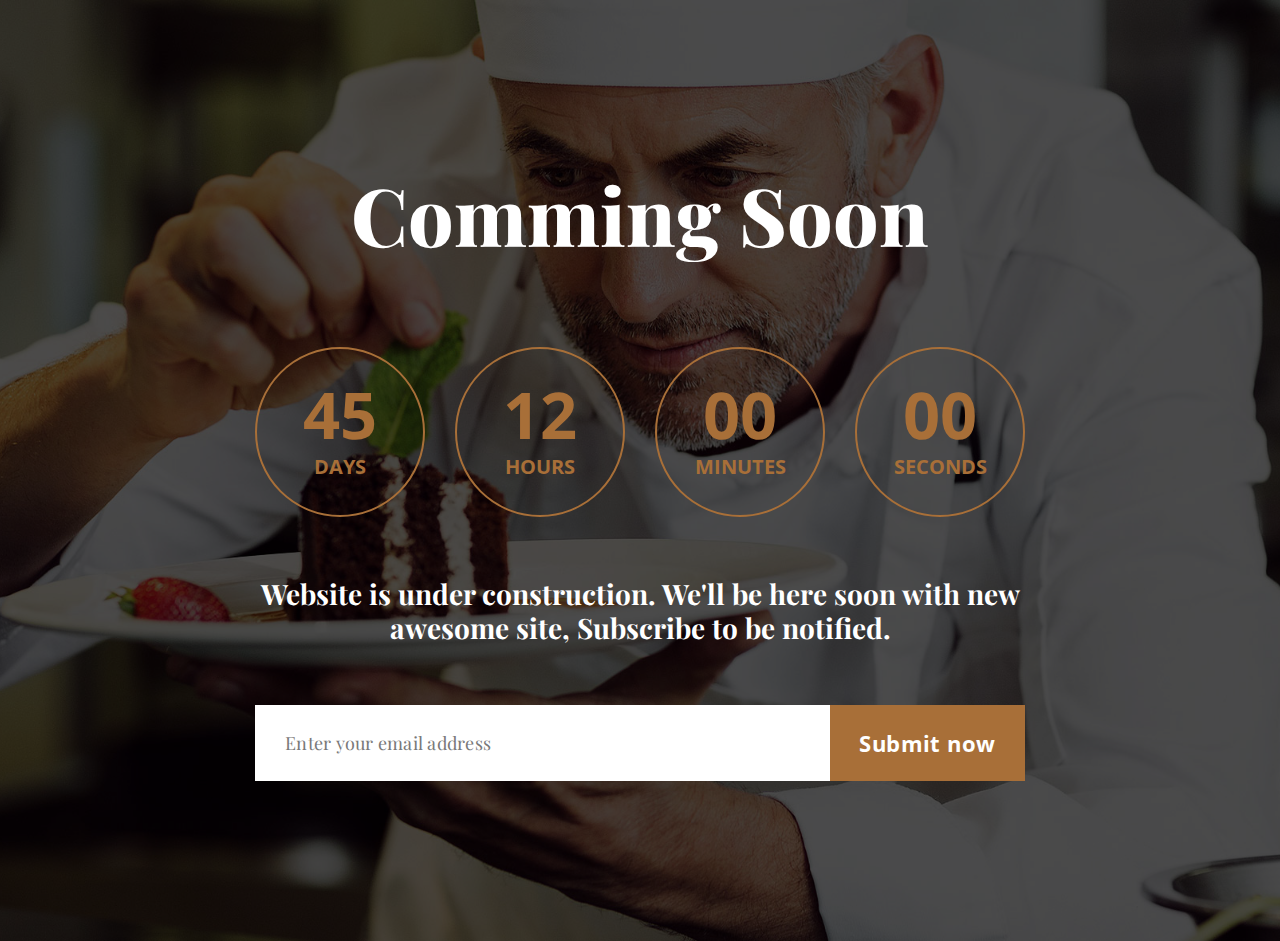
<file: comming-soon.html>
<!DOCTYPE html>
<html lang="en">
    
<head>
        <meta charset="utf-8">
        <meta http-equiv="X-UA-Compatible" content="IE=edge">
        <meta name="viewport" content="width=device-width, initial-scale=1">
        
        <link rel="icon" href="img/fav-icon.png" type="image/x-icon" />
        <!-- The above 3 meta tags *must* come first in the head; any other head content must come *after* these tags -->
        <title>Cake - Bakery</title>

        <!-- Icon css link -->
        <link href="css/font-awesome.min.css" rel="stylesheet">
        <link href="vendors/linearicons/style.css" rel="stylesheet">
        <link href="vendors/flat-icon/flaticon.css" rel="stylesheet">
        <link href="vendors/stroke-icon/style.css" rel="stylesheet">
        <!-- Bootstrap -->
        <link href="css/bootstrap.min.css" rel="stylesheet">
        
        <!-- Rev slider css -->
        <link href="vendors/revolution/css/settings.css" rel="stylesheet">
        <link href="vendors/revolution/css/layers.css" rel="stylesheet">
        <link href="vendors/revolution/css/navigation.css" rel="stylesheet">
        <link href="vendors/animate-css/animate.css" rel="stylesheet">
        
        <!-- Extra plugin css -->
        <link href="vendors/owl-carousel/owl.carousel.min.css" rel="stylesheet">
        <link href="vendors/magnifc-popup/magnific-popup.css" rel="stylesheet">
        
        <link href="css/style.css" rel="stylesheet">
        <link href="css/responsive.css" rel="stylesheet">

        <!-- HTML5 shim and Respond.js for IE8 support of HTML5 elements and media queries -->
        <!-- WARNING: Respond.js doesn't work if you view the page via file:// -->
        <!--[if lt IE 9]>
        <script src="https://oss.maxcdn.com/html5shiv/3.7.3/html5shiv.min.js"></script>
        <script src="https://oss.maxcdn.com/respond/1.4.2/respond.min.js"></script>
        <![endif]-->
    </head>
    <body>
        
        <!--================Comming Soon Area =================-->
		<section class="coming_soon_area">
            <div class="coming_soon">
                <div class="welcome-text-area">
                    <div class="container">
                        <h2 class="coming-header">Comming Soon</h2>
                        <div id="clockdiv" class="coming_soon_counter">
                            <div class="counter-item">
                                <span class="days"></span>
                                <div class="smalltext">Days</div>
                            </div>
                            <div class="counter-item">
                                <span class="hours"></span>
                                <div class="smalltext">Hours</div>
                            </div>
                            <div class="counter-item">
                                <span class="minutes"></span>
                                <div class="smalltext">Minutes</div>
                            </div>
                            <div class="counter-item">
                                <span class="seconds"></span>
                                <div class="smalltext">Seconds</div>
                            </div>
                        </div>
                        <p>Website is under construction. We'll be here soon with new<br> awesome site, Subscribe to be notified.</p>
                        <form action="#" class="c-search-form" method="get">
                            <div class="input-group">
                                <input type="search" class="form-control" placeholder="Enter your email address">
                                <span class="input-group-addon">
                                    <button type="submit">Submit now</button>
                                </span>
                            </div>
                        </form>
                    </div>
                </div>
            </div>
        </section>
        <!--================End Footer Area =================-->
        
        
        
        
        
        
        
        
        <!-- jQuery (necessary for Bootstrap's JavaScript plugins) -->
        <script src="js/jquery-3.2.1.min.js"></script>
        <!-- Include all compiled plugins (below), or include individual files as needed -->
        <script src="js/popper.min.js"></script>
        <script src="js/bootstrap.min.js"></script>
        <!-- Rev slider js -->
        <script src="vendors/revolution/js/jquery.themepunch.tools.min.js"></script>
        <script src="vendors/revolution/js/jquery.themepunch.revolution.min.js"></script>
        <script src="vendors/revolution/js/extensions/revolution.extension.actions.min.js"></script>
        <script src="vendors/revolution/js/extensions/revolution.extension.video.min.js"></script>
        <script src="vendors/revolution/js/extensions/revolution.extension.slideanims.min.js"></script>
        <script src="vendors/revolution/js/extensions/revolution.extension.layeranimation.min.js"></script>
        <script src="vendors/revolution/js/extensions/revolution.extension.navigation.min.js"></script>
        <!-- Extra plugin js -->
        <script src="vendors/owl-carousel/owl.carousel.min.js"></script>
        <script src="vendors/magnifc-popup/jquery.magnific-popup.min.js"></script>
        <script src="vendors/datetime-picker/js/moment.min.js"></script>
        <script src="vendors/datetime-picker/js/bootstrap-datetimepicker.min.js"></script>
        <script src="vendors/nice-select/js/jquery.nice-select.min.js"></script>
        <script src="vendors/jquery-ui/jquery-ui.min.js"></script>
        <script src="js/comingsoon.js"></script>
        <script src="vendors/lightbox/simpleLightbox.min.js"></script>
        
        <script src="js/theme.js"></script>
    </body>

</html>
</file>
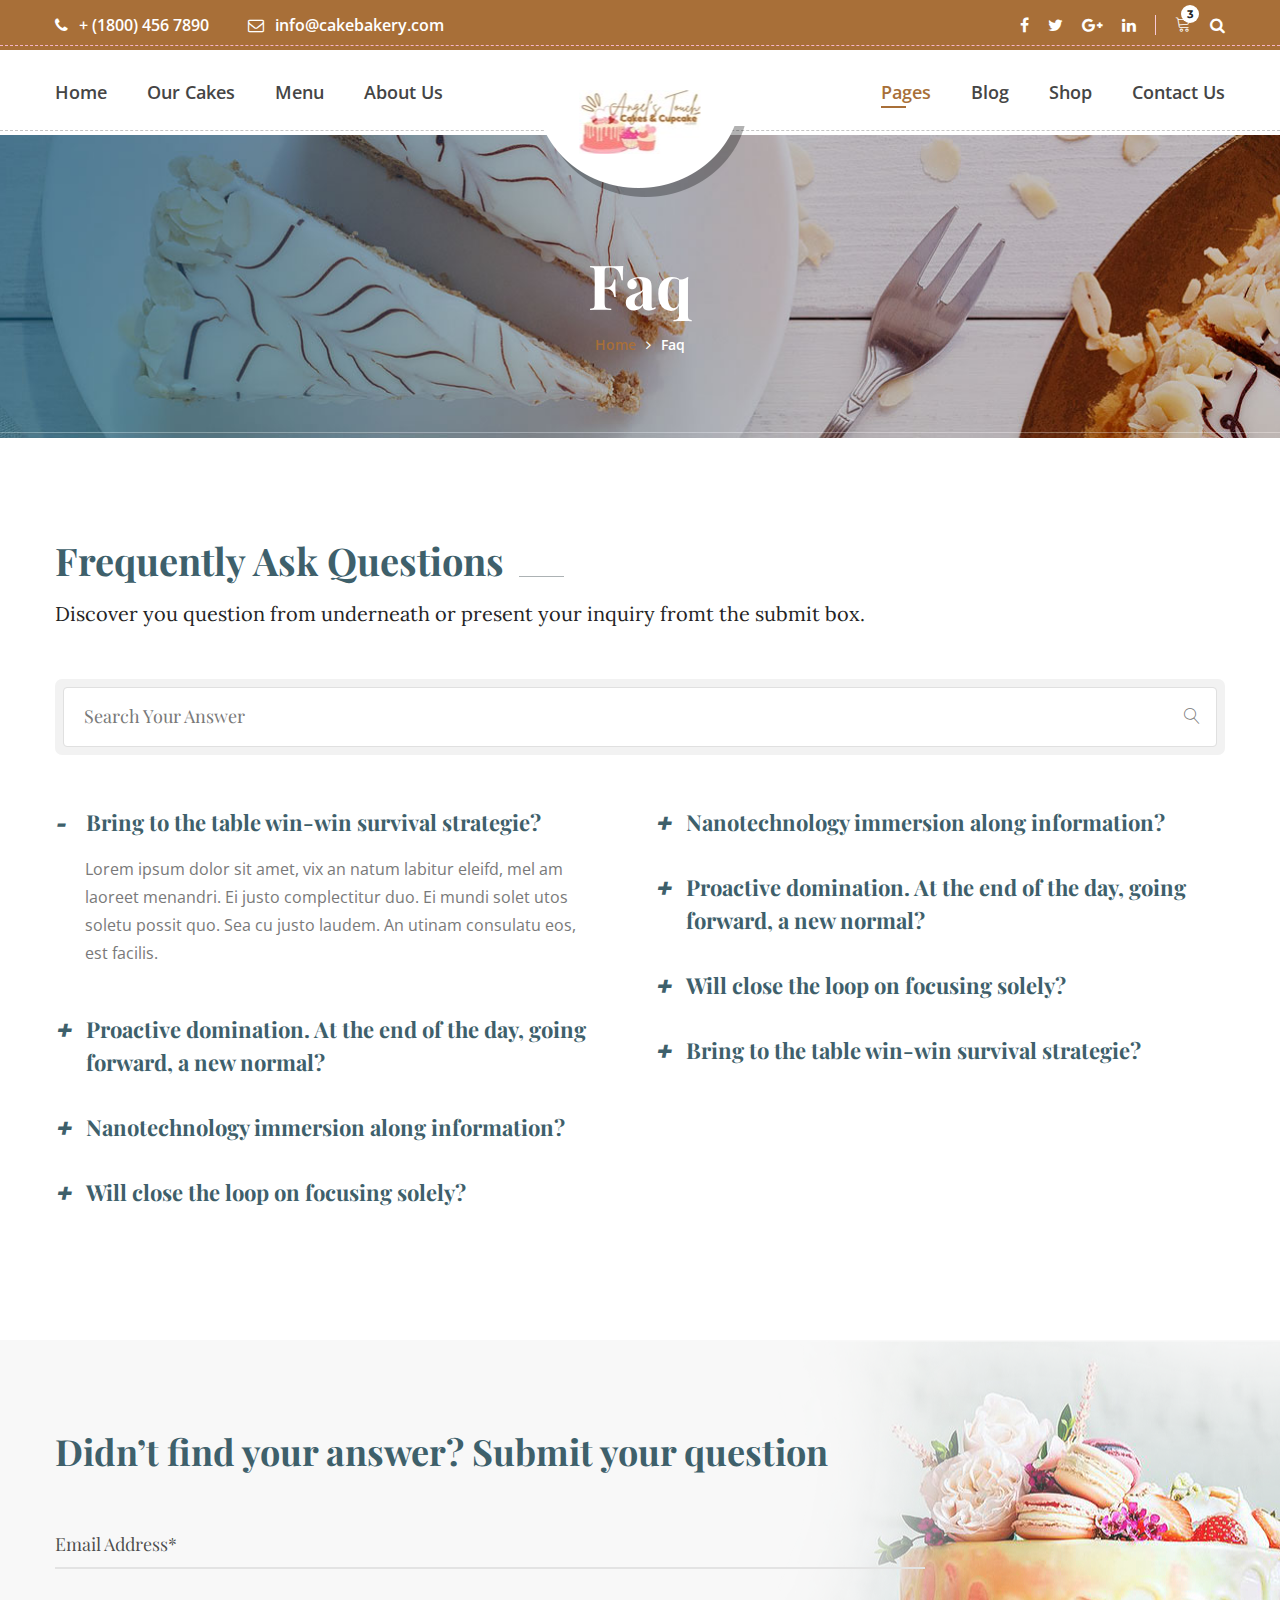
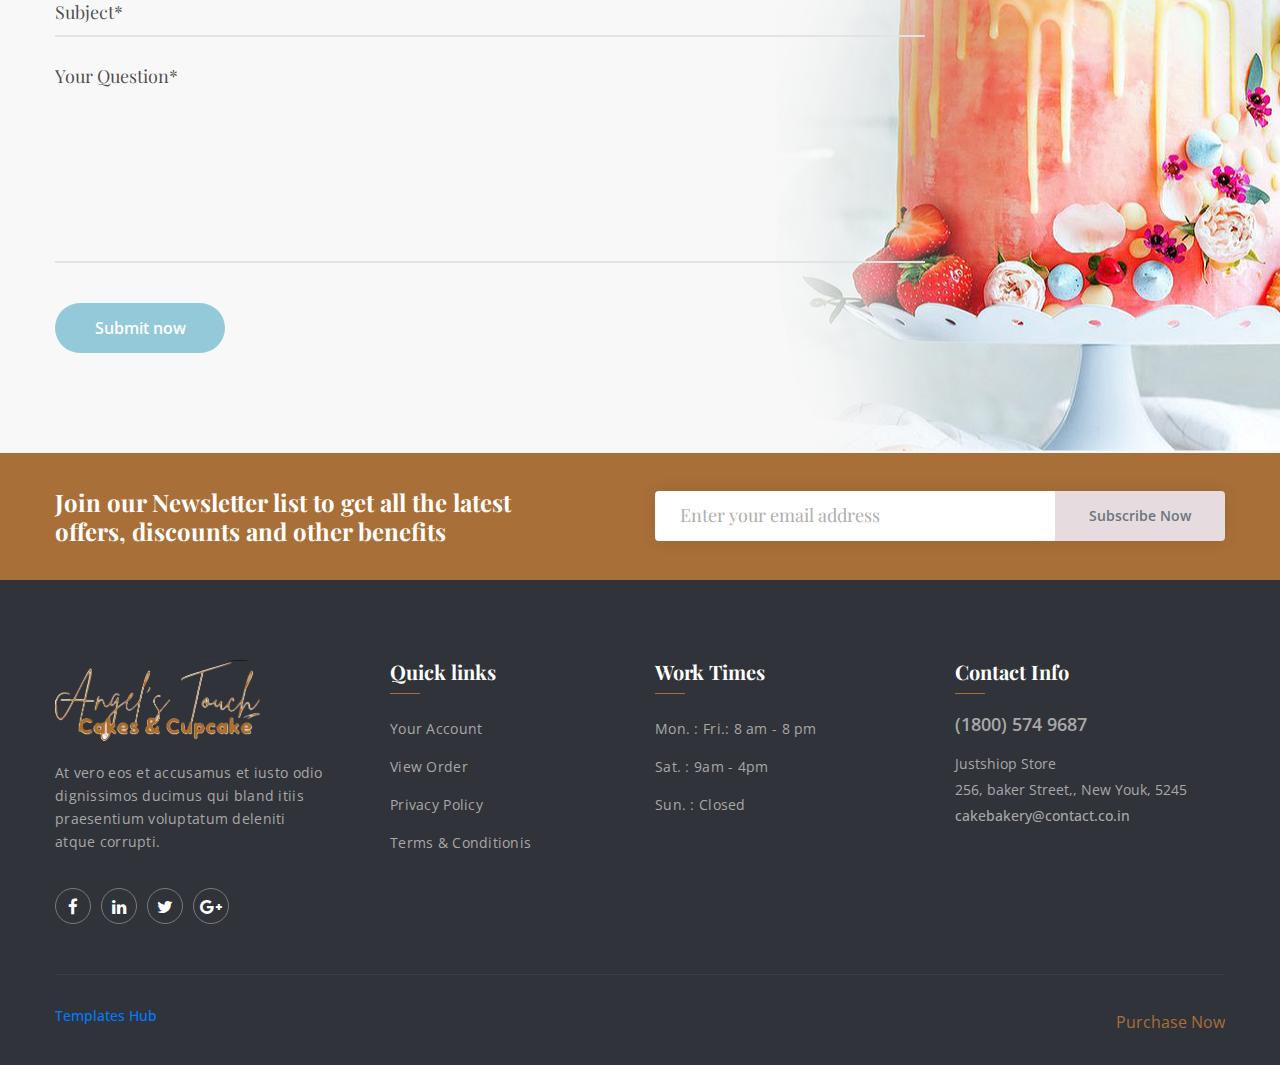
<file: faq.html>
<!DOCTYPE html>
<html lang="en">
    
<head>
        <meta charset="utf-8">
        <meta http-equiv="X-UA-Compatible" content="IE=edge">
        <meta name="viewport" content="width=device-width, initial-scale=1">
        
        <link rel="icon" href="img/fav-icon.png" type="image/x-icon" />
        <!-- The above 3 meta tags *must* come first in the head; any other head content must come *after* these tags -->
        <title>Cake - Bakery</title>

        <!-- Icon css link -->
        <link href="css/font-awesome.min.css" rel="stylesheet">
        <link href="vendors/linearicons/style.css" rel="stylesheet">
        <link href="vendors/flat-icon/flaticon.css" rel="stylesheet">
        <link href="vendors/stroke-icon/style.css" rel="stylesheet">
        <!-- Bootstrap -->
        <link href="css/bootstrap.min.css" rel="stylesheet">
        
        <!-- Rev slider css -->
        <link href="vendors/revolution/css/settings.css" rel="stylesheet">
        <link href="vendors/revolution/css/layers.css" rel="stylesheet">
        <link href="vendors/revolution/css/navigation.css" rel="stylesheet">
        <link href="vendors/animate-css/animate.css" rel="stylesheet">
        
        <!-- Extra plugin css -->
        <link href="vendors/owl-carousel/owl.carousel.min.css" rel="stylesheet">
        <link href="vendors/magnifc-popup/magnific-popup.css" rel="stylesheet">
        <link href="vendors/lightbox/simpleLightbox.css" rel="stylesheet">
        
        <link href="css/style.css" rel="stylesheet">
        <link href="css/responsive.css" rel="stylesheet">

        <!-- HTML5 shim and Respond.js for IE8 support of HTML5 elements and media queries -->
        <!-- WARNING: Respond.js doesn't work if you view the page via file:// -->
        <!--[if lt IE 9]>
        <script src="https://oss.maxcdn.com/html5shiv/3.7.3/html5shiv.min.js"></script>
        <script src="https://oss.maxcdn.com/respond/1.4.2/respond.min.js"></script>
        <![endif]-->
    </head>
    <body>
        
        <!--================Main Header Area =================-->
		<header class="main_header_area">
			<div class="top_header_area row m0">
				<div class="container">
					<div class="float-left">
						<a href="tell:+18004567890"><i class="fa fa-phone" aria-hidden="true"></i> + (1800) 456 7890</a>
						<a href="mainto:info@cakebakery.com"><i class="fa fa-envelope-o" aria-hidden="true"></i> info@cakebakery.com</a>
					</div>
					<div class="float-right">
						<ul class="h_social list_style">
							<li><a href="#"><i class="fa fa-facebook"></i></a></li>
							<li><a href="#"><i class="fa fa-twitter"></i></a></li>
							<li><a href="#"><i class="fa fa-google-plus"></i></a></li>
							<li><a href="#"><i class="fa fa-linkedin"></i></a></li>
						</ul>
						<ul class="h_search list_style">
							<li class="shop_cart"><a href="#"><i class="lnr lnr-cart"></i></a></li>
							<li><a class="popup-with-zoom-anim" href="#test-search"><i class="fa fa-search"></i></a></li>
						</ul>
					</div>
				</div>
			</div>
			<div class="main_menu_area">
				<div class="container">
					<nav class="navbar navbar-expand-lg navbar-light bg-light">
						<a class="navbar-brand" href="index.html">
						<img src="img/logo.png" alt="">
						<img src="img/logo-2.png" alt="">
						</a>
						<button class="navbar-toggler" type="button" data-toggle="collapse" data-target="#navbarSupportedContent" aria-controls="navbarSupportedContent" aria-expanded="false" aria-label="Toggle navigation">
							<span class="my_toggle_menu">
                            	<span></span>
                            	<span></span>
                            	<span></span>
                            </span>
						</button>
						<div class="collapse navbar-collapse" id="navbarSupportedContent">
							<ul class="navbar-nav mr-auto">
								<li class="dropdown submenu">
									<a class="dropdown-toggle" data-toggle="dropdown" href="#" role="button" aria-haspopup="true" aria-expanded="false">Home</a>
									<ul class="dropdown-menu">
										<li><a href="index.html">Home 1</a></li>
										<li><a href="index-2.html">Home 2</a></li>
										<li><a href="index-3.html">Home 3</a></li>
										<li><a href="index-4.html">Home 4</a></li>
										<li><a href="index-5.html">Home 5</a></li>
									</ul>
								</li>
								<li><a href="cake.html">Our Cakes</a></li>
								<li><a href="menu.html">Menu</a></li>
								<li class="dropdown submenu">
									<a class="dropdown-toggle" data-toggle="dropdown" href="#" role="button" aria-haspopup="true" aria-expanded="false">About Us</a>
									<ul class="dropdown-menu">
										<li><a href="about-us.html">About Us</a></li>
										<li><a href="our-team.html">Our Chefs</a></li>
										<li><a href="testimonials.html">Testimonials</a></li>
									</ul>
								</li>
							</ul>
							<ul class="navbar-nav justify-content-end">
								<li class="dropdown submenu active">
									<a class="dropdown-toggle" data-toggle="dropdown" href="#" role="button" aria-haspopup="true" aria-expanded="false">Pages</a>
									<ul class="dropdown-menu">
										<li><a href="service.html">Services</a></li>
										<li class="dropdown submenu">
											<a class="dropdown-toggle" data-toggle="dropdown" href="#" role="button" aria-haspopup="true" aria-expanded="false">Gallery</a>
											<ul class="dropdown-menu">
												<li><a href="portfolio.html">-  Gallery Classic</a></li>
												<li><a href="portfolio-full-width.html">-  Gallery Full width</a></li>
											</ul>
										</li>
										<li><a href="faq.html">Faq</a></li>
										<li><a href="what-we-make.html">What we make</a></li>
										<li><a href="special.html">Special Recipe</a></li>
										<li><a href="404.html">404 page</a></li>
										<li><a href="comming-soon.html">Coming Soon page</a></li>
									</ul>
								</li>
								<li class="dropdown submenu">
									<a class="dropdown-toggle" data-toggle="dropdown" href="#" role="button" aria-haspopup="true" aria-expanded="false">Blog</a>
									<ul class="dropdown-menu">
										<li><a href="blog.html">Blog with sidebar</a></li>
										<li><a href="blog-2column.html">Blog 2 column</a></li>
										<li><a href="single-blog.html">Blog details</a></li>
									</ul>
								</li>
								<li class="dropdown submenu">
									<a class="dropdown-toggle" data-toggle="dropdown" href="#" role="button" aria-haspopup="true" aria-expanded="false">Shop</a>
									<ul class="dropdown-menu">
										<li><a href="shop.html">Main shop</a></li>
										<li><a href="product-details.html">Product Details</a></li>
										<li><a href="cart.html">Cart Page</a></li>
										<li><a href="checkout.html">Checkout Page</a></li>
									</ul>
								</li>
								<li><a href="contact.html">Contact Us</a></li>
							</ul>
						</div>
					</nav>
				</div>
			</div>
		</header>
        <!--================End Main Header Area =================-->
        
        <!--================End Main Header Area =================-->
        <section class="banner_area">
        	<div class="container">
        		<div class="banner_text">
        			<h3>Faq</h3>
        			<ul>
        				<li><a href="index.html">Home</a></li>
        				<li><a href="faq.html">Faq</a></li>
        			</ul>
        		</div>
        	</div>
        </section>
        <!--================End Main Header Area =================-->
        
        <!--================Faq Area =================-->
        <section class="faq_area p_100">
        	<div class="container">
        		<div class="main_title">
					<h2>Frequently Ask Questions</h2>
					<p>Discover you question from underneath or present your inquiry fromt the submit box.</p>
				</div>
       			<div class="input-group search_form">
				  <input type="text" class="form-control" placeholder="Search Your Answer" aria-label="Recipient's username">
				  <div class="input-group-append">
					<button class="btn btn-outline-secondary" type="button"><i class="lnr lnr-magnifier"></i></button>
				  </div>
				</div>
       			<div class="row faq_collaps">
       				<div class="col-lg-6">
       					<div class="left_side_collaps">
							<div id="accordion">
								<div class="card">
									<div class="card-header" id="headingOne">
										<button class="btn btn-link" data-toggle="collapse" data-target="#collapseOne" aria-expanded="true" aria-controls="collapseOne">
										<i>+</i>
										<i>-</i>
										Bring to the table win-win survival strategie?
										</button>
									</div>
									<div id="collapseOne" class="collapse show" aria-labelledby="headingOne" data-parent="#accordion">
										<div class="card-body">
										Lorem ipsum dolor sit amet, vix an natum labitur eleifd, mel am laoreet menandri. Ei justo complectitur duo. Ei mundi solet utos soletu possit quo. Sea cu justo laudem. An utinam consulatu eos, est facilis.
										</div>
									</div>
								</div>
								<div class="card">
									<div class="card-header" id="headingTwo">
										<button class="btn btn-link collapsed" data-toggle="collapse" data-target="#collapseTwo" aria-expanded="false" aria-controls="collapseTwo">
										<i>+</i>
										<i>-</i>
										Proactive domination. At the end of the day, going forward, a new normal?
										</button>
									</div>
									<div id="collapseTwo" class="collapse" aria-labelledby="headingTwo" data-parent="#accordion">
										<div class="card-body">
										Lorem ipsum dolor sit amet, vix an natum labitur eleifd, mel am laoreet menandri. Ei justo complectitur duo. Ei mundi solet utos soletu possit quo. Sea cu justo laudem. An utinam consulatu eos, est facilis.
										</div>
									</div>
								</div>
								<div class="card">
									<div class="card-header" id="headingThree">
										<button class="btn btn-link collapsed" data-toggle="collapse" data-target="#collapseThree" aria-expanded="false" aria-controls="collapseThree">
										<i>+</i>
										<i>-</i>
										Nanotechnology immersion along information?
										</button>
									</div>
									<div id="collapseThree" class="collapse" aria-labelledby="headingThree" data-parent="#accordion">
										<div class="card-body">
										Lorem ipsum dolor sit amet, vix an natum labitur eleifd, mel am laoreet menandri. Ei justo complectitur duo. Ei mundi solet utos soletu possit quo. Sea cu justo laudem. An utinam consulatu eos, est facilis.
										</div>
									</div>
								</div>
								<div class="card">
									<div class="card-header" id="headingfour">
										<button class="btn btn-link collapsed" data-toggle="collapse" data-target="#collapsefour" aria-expanded="false" aria-controls="collapsefour">
										<i>+</i>
										<i>-</i>
										Will close the loop on focusing solely?
										</button>
									</div>
									<div id="collapsefour" class="collapse" aria-labelledby="headingfour" data-parent="#accordion">
										<div class="card-body">
										Lorem ipsum dolor sit amet, vix an natum labitur eleifd, mel am laoreet menandri. Ei justo complectitur duo. Ei mundi solet utos soletu possit quo. Sea cu justo laudem. An utinam consulatu eos, est facilis.
										</div>
									</div>
								</div>
							</div>
       					</div>
       				</div>
       				<div class="col-lg-6">
       					<div class="left_side_collaps">
							<div id="accordion2">
								<div class="card">
									<div class="card-header" id="headingfive">
										<button class="btn btn-link collapsed" data-toggle="collapse" data-target="#collapsefive" aria-expanded="false" aria-controls="collapsefive">
										<i>+</i>
										<i>-</i>
										Nanotechnology immersion along information?
										</button>
									</div>
									<div id="collapsefive" class="collapse" aria-labelledby="headingfive" data-parent="#accordion2">
										<div class="card-body">
										Lorem ipsum dolor sit amet, vix an natum labitur eleifd, mel am laoreet menandri. Ei justo complectitur duo. Ei mundi solet utos soletu possit quo. Sea cu justo laudem. An utinam consulatu eos, est facilis.
										</div>
									</div>
								</div>
								<div class="card">
									<div class="card-header" id="headingsix">
										<button class="btn btn-link collapsed" data-toggle="collapse" data-target="#collapsesix" aria-expanded="false" aria-controls="collapsesix">
										<i>+</i>
										<i>-</i>
										Proactive domination. At the end of the day, going forward, a new normal?
										</button>
									</div>
									<div id="collapsesix" class="collapse" aria-labelledby="headingsix" data-parent="#accordion2">
										<div class="card-body">
										Lorem ipsum dolor sit amet, vix an natum labitur eleifd, mel am laoreet menandri. Ei justo complectitur duo. Ei mundi solet utos soletu possit quo. Sea cu justo laudem. An utinam consulatu eos, est facilis.
										</div>
									</div>
								</div>
								<div class="card">
									<div class="card-header" id="headingseven">
										<button class="btn btn-link collapsed" data-toggle="collapse" data-target="#collapseseven" aria-expanded="false" aria-controls="collapseseven">
										<i>+</i>
										<i>-</i>
										Will close the loop on focusing solely?
										</button>
									</div>
									<div id="collapseseven" class="collapse" aria-labelledby="headingseven" data-parent="#accordion2">
										<div class="card-body">
										Lorem ipsum dolor sit amet, vix an natum labitur eleifd, mel am laoreet menandri. Ei justo complectitur duo. Ei mundi solet utos soletu possit quo. Sea cu justo laudem. An utinam consulatu eos, est facilis.
										</div>
									</div>
								</div>
								<div class="card">
									<div class="card-header" id="headingeight">
										<button class="btn btn-link collapsed" data-toggle="collapse" data-target="#collapseeight" aria-expanded="false" aria-controls="collapseeight">
										<i>+</i>
										<i>-</i>
										Bring to the table win-win survival strategie?
										</button>
									</div>
									<div id="collapseeight" class="collapse" aria-labelledby="headingeight" data-parent="#accordion2">
										<div class="card-body">
										Lorem ipsum dolor sit amet, vix an natum labitur eleifd, mel am laoreet menandri. Ei justo complectitur duo. Ei mundi solet utos soletu possit quo. Sea cu justo laudem. An utinam consulatu eos, est facilis.
										</div>
									</div>
								</div>
							</div>
       					</div>
       				</div>
       			</div>
        	</div>
        </section>
        <!--================End Faq Area =================-->
        
        <!--================Faq Form Area =================-->
        <section class="faq_form_area">
        	<div class="container">
        		<div class="row">
        			<div class="col-md-9">
        				<div class="faq_left_form">
        					<div class="faq_title">
        						<h3>Didn’t find your answer? Submit your question</h3>
        					</div>
        					<form class="row contact_us_form" action="http://galaxyanalytics.net/demos/cake/theme/cake-html/contact_process.php" method="post" id="contactForm" novalidate="novalidate">
								<div class="form-group col-md-12">
									<input type="text" class="form-control" id="name" name="name" placeholder="Email Address*">
								</div>
								<div class="form-group col-md-12">
									<input type="email" class="form-control" id="email" name="email" placeholder="Subject*">
								</div>
								<div class="form-group col-md-12">
									<textarea class="form-control" name="message" id="message" rows="1" placeholder="Your Question*"></textarea>
								</div>
								<div class="form-group col-md-12">
									<button type="submit" value="submit" class="btn pest_btn form-control">Submit now</button>
								</div>
							</form>
        				</div>
        			</div>
        			<div class="col-md-3"></div>
        		</div>
        	</div>
        </section>
        <!--================End Faq Form Area =================-->
        
        <!--================Newsletter Area =================-->
        <section class="newsletter_area">
        	<div class="container">
        		<div class="row newsletter_inner">
        			<div class="col-lg-6">
        				<div class="news_left_text">
        					<h4>Join our Newsletter list to get all the latest offers, discounts and other benefits</h4>
        				</div>
        			</div>
        			<div class="col-lg-6">
        				<div class="newsletter_form">
							<div class="input-group">
								<input type="text" class="form-control" placeholder="Enter your email address">
								<div class="input-group-append">
									<button class="btn btn-outline-secondary" type="button">Subscribe Now</button>
								</div>
							</div>
        				</div>
        			</div>
        		</div>
        	</div>
        </section>
        <!--================End Newsletter Area =================-->
        
        <!--================Footer Area =================-->
        <footer class="footer_area">
        	<div class="footer_widgets">
        		<div class="container">
        			<div class="row footer_wd_inner">
        				<div class="col-lg-3 col-6">
        					<aside class="f_widget f_about_widget">
        						<img src="img/footer-logo.png" alt="">
        						<p>At vero eos et accusamus et iusto odio dignissimos ducimus qui bland itiis praesentium voluptatum deleniti atque corrupti.</p>
        						<ul class="nav">
        							<li><a href="#"><i class="fa fa-facebook"></i></a></li>
        							<li><a href="#"><i class="fa fa-linkedin"></i></a></li>
        							<li><a href="#"><i class="fa fa-twitter"></i></a></li>
        							<li><a href="#"><i class="fa fa-google-plus"></i></a></li>
        						</ul>
        					</aside>
        				</div>
        				<div class="col-lg-3 col-6">
        					<aside class="f_widget f_link_widget">
        						<div class="f_title">
        							<h3>Quick links</h3>
        						</div>
        						<ul class="list_style">
        							<li><a href="#">Your Account</a></li>
        							<li><a href="#">View Order</a></li>
        							<li><a href="#">Privacy Policy</a></li>
        							<li><a href="#">Terms & Conditionis</a></li>
        						</ul>
        					</aside>
        				</div>
        				<div class="col-lg-3 col-6">
        					<aside class="f_widget f_link_widget">
        						<div class="f_title">
        							<h3>Work Times</h3>
        						</div>
        						<ul class="list_style">
        							<li><a href="#">Mon. :  Fri.: 8 am - 8 pm</a></li>
        							<li><a href="#">Sat. : 9am - 4pm</a></li>
        							<li><a href="#">Sun. : Closed</a></li>
        						</ul>
        					</aside>
        				</div>
        				<div class="col-lg-3 col-6">
        					<aside class="f_widget f_contact_widget">
        						<div class="f_title">
        							<h3>Contact Info</h3>
        						</div>
        						<h4>(1800) 574 9687</h4>
        						<p>Justshiop Store <br />256, baker Street,, New Youk, 5245</p>
        						<h5>cakebakery@contact.co.in</h5>
        					</aside>
        				</div>
        			</div>
        		</div>
        	</div>
        	<div class="footer_copyright">
        		<div class="container">
        			<div class="copyright_inner">
        				<div class="float-left">
        					<h5><a target="_blank" href="https://www.templateshub.net">Templates Hub</a></h5>
        				</div>
        				<div class="float-right">
        					<a href="#">Purchase Now</a>
        				</div>
        			</div>
        		</div>
        	</div>
        </footer>
        <!--================End Footer Area =================-->
        
        
        <!--================Search Box Area =================-->
        <div class="search_area zoom-anim-dialog mfp-hide" id="test-search">
            <div class="search_box_inner">
                <h3>Search</h3>
                <div class="input-group">
                    <input type="text" class="form-control" placeholder="Search for...">
                    <span class="input-group-btn">
                        <button class="btn btn-default" type="button"><i class="icon icon-Search"></i></button>
                    </span>
                </div>
            </div>
        </div>
        <!--================End Search Box Area =================-->
        
        
        
        
        
        <!-- jQuery (necessary for Bootstrap's JavaScript plugins) -->
        <script src="js/jquery-3.2.1.min.js"></script>
        <!-- Include all compiled plugins (below), or include individual files as needed -->
        <script src="js/popper.min.js"></script>
        <script src="js/bootstrap.min.js"></script>
        <!-- Rev slider js -->
        <script src="vendors/revolution/js/jquery.themepunch.tools.min.js"></script>
        <script src="vendors/revolution/js/jquery.themepunch.revolution.min.js"></script>
        <script src="vendors/revolution/js/extensions/revolution.extension.actions.min.js"></script>
        <script src="vendors/revolution/js/extensions/revolution.extension.video.min.js"></script>
        <script src="vendors/revolution/js/extensions/revolution.extension.slideanims.min.js"></script>
        <script src="vendors/revolution/js/extensions/revolution.extension.layeranimation.min.js"></script>
        <script src="vendors/revolution/js/extensions/revolution.extension.navigation.min.js"></script>
        <!-- Extra plugin js -->
        <script src="vendors/owl-carousel/owl.carousel.min.js"></script>
        <script src="vendors/magnifc-popup/jquery.magnific-popup.min.js"></script>
        <script src="vendors/isotope/imagesloaded.pkgd.min.js"></script>
        <script src="vendors/isotope/isotope.pkgd.min.js"></script>
        <script src="vendors/datetime-picker/js/moment.min.js"></script>
        <script src="vendors/datetime-picker/js/bootstrap-datetimepicker.min.js"></script>
        <script src="vendors/nice-select/js/jquery.nice-select.min.js"></script>
        <script src="vendors/jquery-ui/jquery-ui.min.js"></script>
        <script src="vendors/lightbox/simpleLightbox.min.js"></script>
        
        <script src="js/theme.js"></script>
    </body>

</html>
</file>
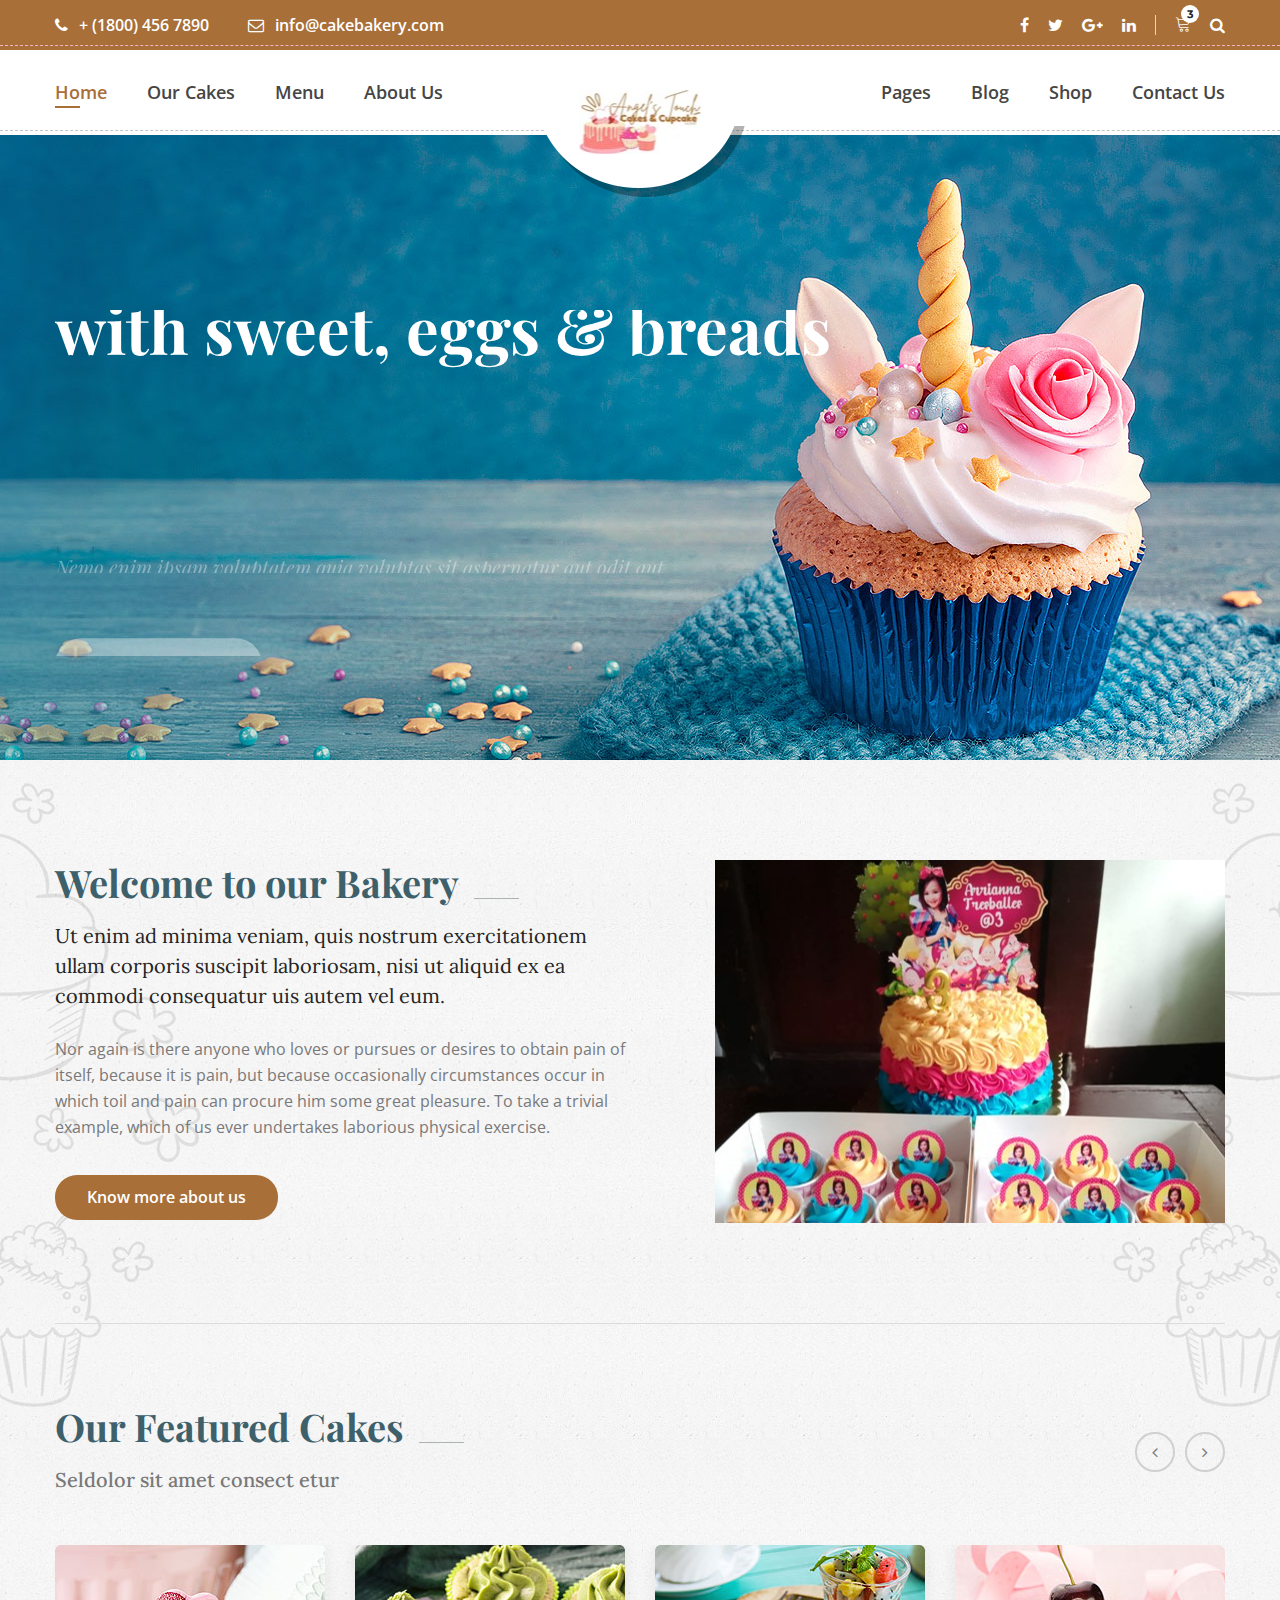
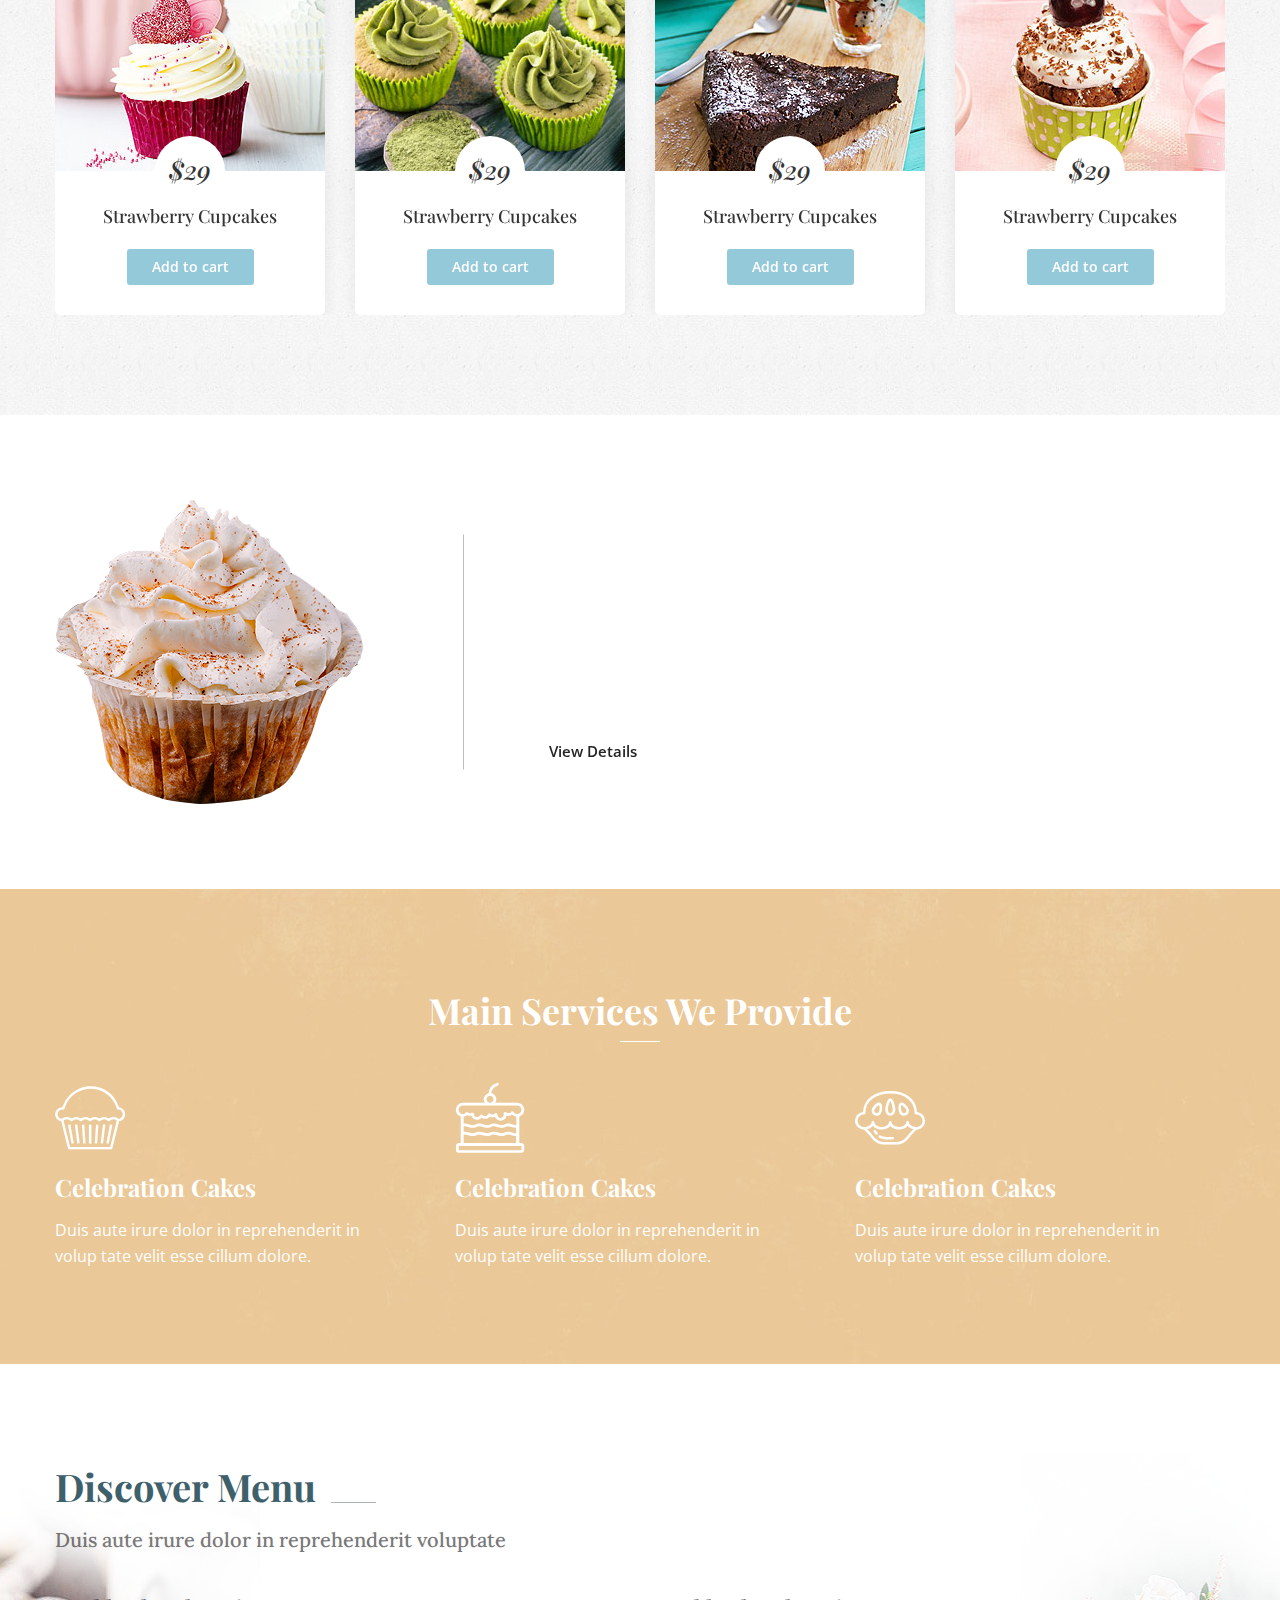
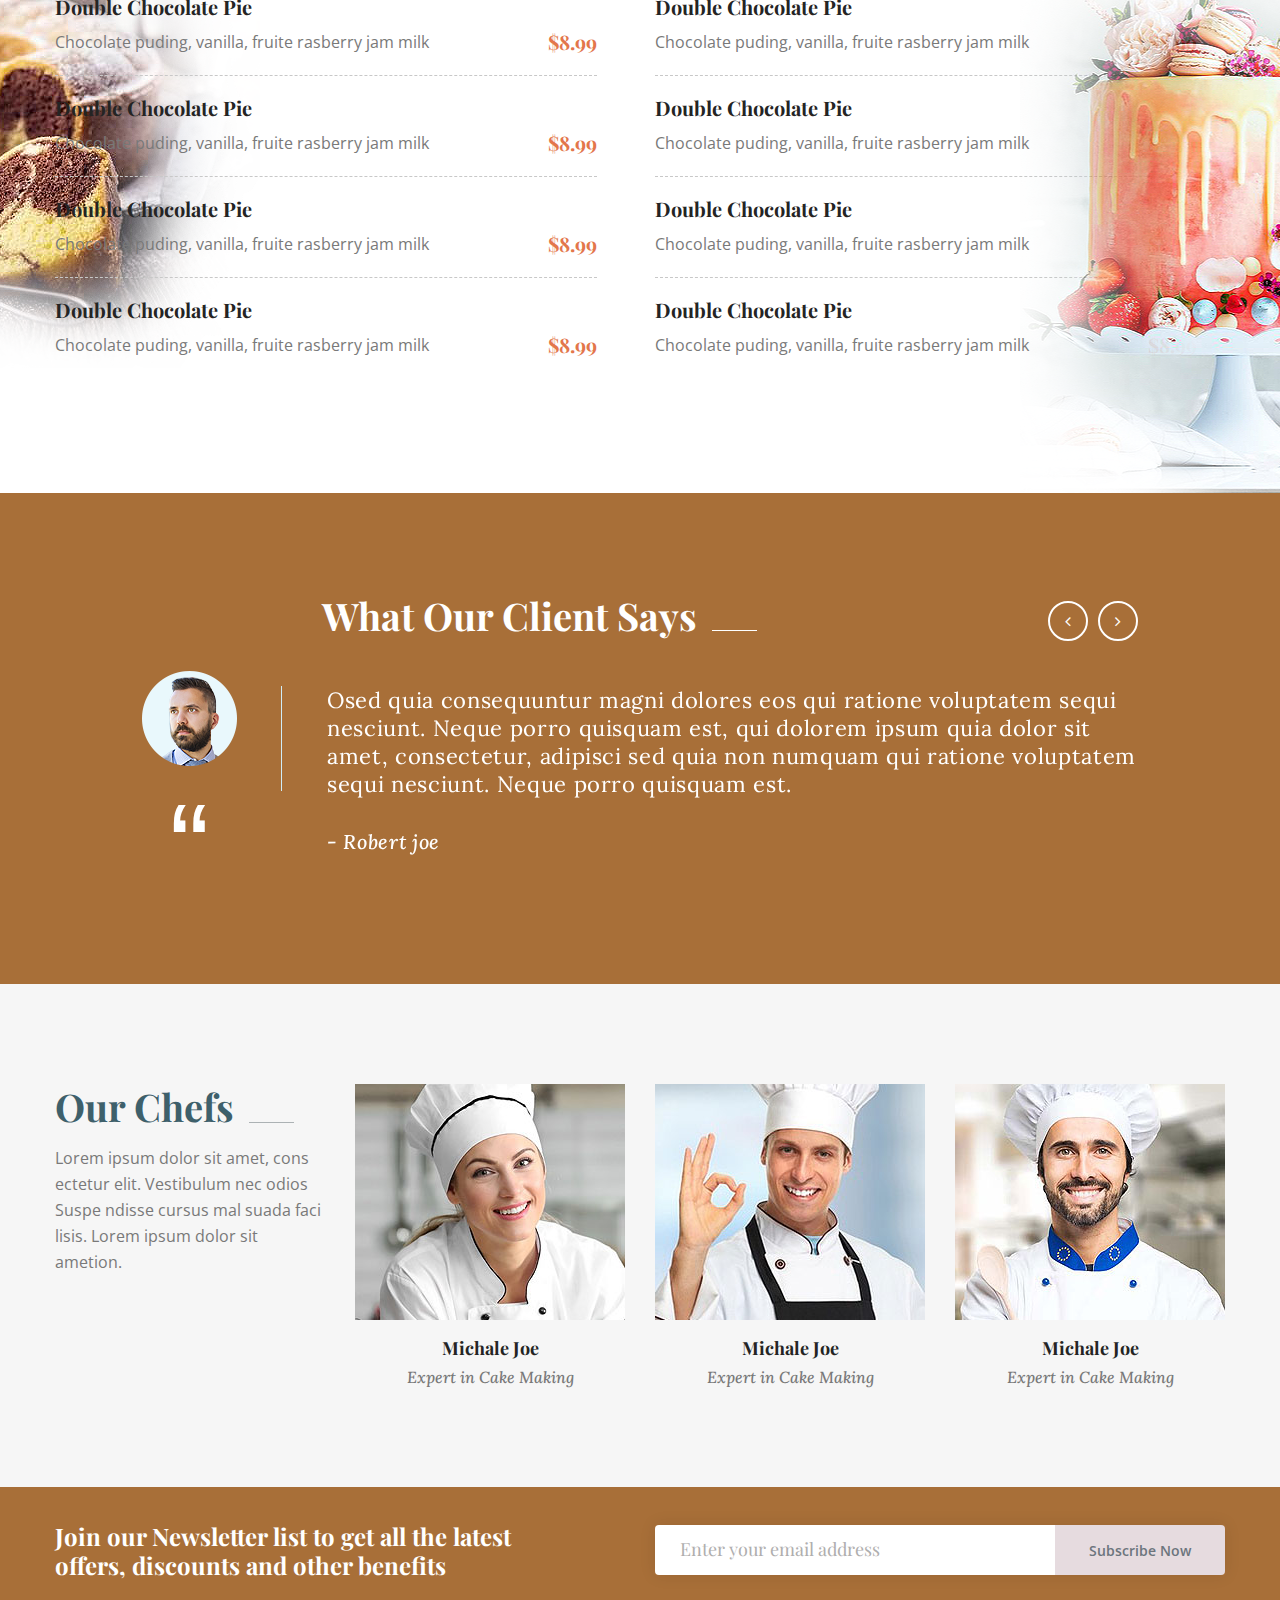
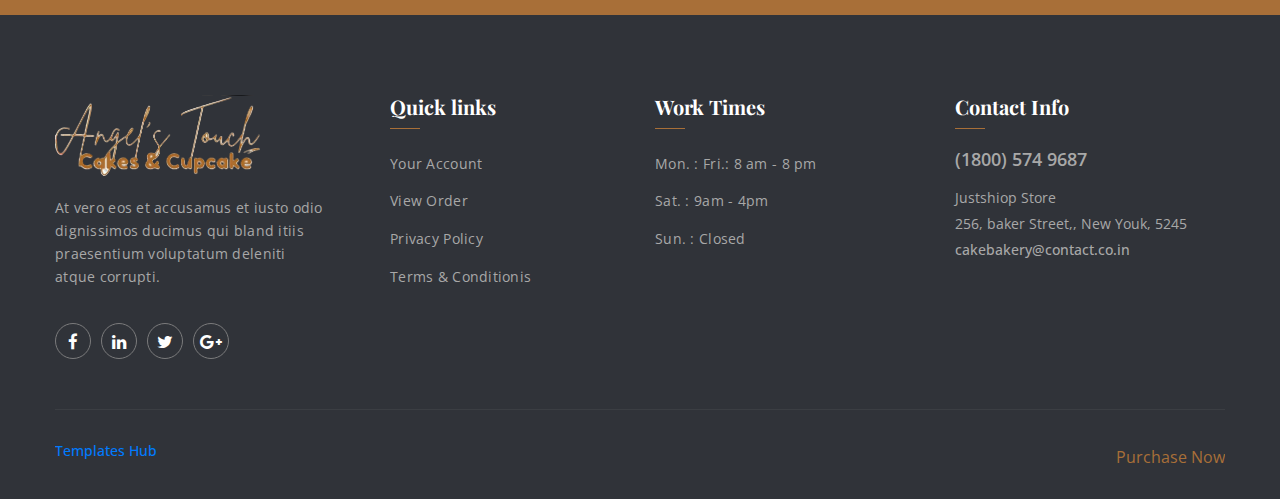
<file: index - Copy.html>
<!DOCTYPE html>
<html lang="en">
    
<head>
        <meta charset="utf-8">
        <meta http-equiv="X-UA-Compatible" content="IE=edge">
        <meta name="viewport" content="width=device-width, initial-scale=1">
        
        <link rel="icon" href="img/fav-icon.png" type="image/x-icon" />
        <!-- The above 3 meta tags *must* come first in the head; any other head content must come *after* these tags -->
        <title>Cake - Bakery</title>

        <!-- Icon css link -->
        <link href="css/font-awesome.min.css" rel="stylesheet">
        <link href="vendors/linearicons/style.css" rel="stylesheet">
        <link href="vendors/flat-icon/flaticon.css" rel="stylesheet">
        <!-- Bootstrap -->
        <link href="css/bootstrap.min.css" rel="stylesheet">
        
        <!-- Rev slider css -->
        <link href="vendors/revolution/css/settings.css" rel="stylesheet">
        <link href="vendors/revolution/css/layers.css" rel="stylesheet">
        <link href="vendors/revolution/css/navigation.css" rel="stylesheet">
        <link href="vendors/animate-css/animate.css" rel="stylesheet">
        
        <!-- Extra plugin css -->
        <link href="vendors/owl-carousel/owl.carousel.min.css" rel="stylesheet">
        <link href="vendors/magnifc-popup/magnific-popup.css" rel="stylesheet">
        
        <link href="css/style.css" rel="stylesheet">
        <link href="css/responsive.css" rel="stylesheet">

        <!-- HTML5 shim and Respond.js for IE8 support of HTML5 elements and media queries -->
        <!-- WARNING: Respond.js doesn't work if you view the page via file:// -->
        <!--[if lt IE 9]>
        <script src="https://oss.maxcdn.com/html5shiv/3.7.3/html5shiv.min.js"></script>
        <script src="https://oss.maxcdn.com/respond/1.4.2/respond.min.js"></script>
        <![endif]-->
    </head>
    <body>
        
        <!--================Main Header Area =================-->
		<header class="main_header_area">
			<div class="top_header_area row m0">
				<div class="container">
					<div class="float-left">
						<a href="tell:+18004567890"><i class="fa fa-phone" aria-hidden="true"></i> + (1800) 456 7890</a>
						<a href="mainto:info@cakebakery.com"><i class="fa fa-envelope-o" aria-hidden="true"></i> info@cakebakery.com</a>
					</div>
					<div class="float-right">
						<ul class="h_social list_style">
							<li><a href="#"><i class="fa fa-facebook"></i></a></li>
							<li><a href="#"><i class="fa fa-twitter"></i></a></li>
							<li><a href="#"><i class="fa fa-google-plus"></i></a></li>
							<li><a href="#"><i class="fa fa-linkedin"></i></a></li>
						</ul>
						<ul class="h_search list_style">
							<li class="shop_cart"><a href="#"><i class="lnr lnr-cart"></i></a></li>
							<li><a class="popup-with-zoom-anim" href="#test-search"><i class="fa fa-search"></i></a></li>
						</ul>
					</div>
				</div>
			</div>
			<div class="main_menu_area">
				<div class="container">
					<nav class="navbar navbar-expand-lg navbar-light bg-light">
						<a class="navbar-brand" href="index.html">
						<img src="img/logo.png" alt="">
						<img src="img/logo-2.png" alt="">
						</a>
						<button class="navbar-toggler" type="button" data-toggle="collapse" data-target="#navbarSupportedContent" aria-controls="navbarSupportedContent" aria-expanded="false" aria-label="Toggle navigation">
							<span class="my_toggle_menu">
                            	<span></span>
                            	<span></span>
                            	<span></span>
                            </span>
						</button>
						<div class="collapse navbar-collapse" id="navbarSupportedContent">
							<ul class="navbar-nav mr-auto">
								<li class="dropdown submenu active">
									<a class="dropdown-toggle" data-toggle="dropdown" href="#" role="button" aria-haspopup="true" aria-expanded="false">Home</a>
									<ul class="dropdown-menu">
										<li><a href="index.html">Home 1</a></li>
										<li><a href="index-2.html">Home 2</a></li>
										<li><a href="index-3.html">Home 3</a></li>
										<li><a href="index-4.html">Home 4</a></li>
										<li><a href="index-5.html">Home 5</a></li>
									</ul>
								</li>
								<li><a href="cake.html">Our Cakes</a></li>
								<li><a href="menu.html">Menu</a></li>
								<li class="dropdown submenu">
									<a class="dropdown-toggle" data-toggle="dropdown" href="#" role="button" aria-haspopup="true" aria-expanded="false">About Us</a>
									<ul class="dropdown-menu">
										<li><a href="about-us.html">About Us</a></li>
										<li><a href="our-team.html">Our Chefs</a></li>
										<li><a href="testimonials.html">Testimonials</a></li>
									</ul>
								</li>
							</ul>
							<ul class="navbar-nav justify-content-end">
								<li class="dropdown submenu">
									<a class="dropdown-toggle" data-toggle="dropdown" href="#" role="button" aria-haspopup="true" aria-expanded="false">Pages</a>
									<ul class="dropdown-menu">
										<li><a href="service.html">Services</a></li>
										<li class="dropdown submenu">
											<a class="dropdown-toggle" data-toggle="dropdown" href="#" role="button" aria-haspopup="true" aria-expanded="false">Gallery</a>
											<ul class="dropdown-menu">
												<li><a href="portfolio.html">-  Gallery Classic</a></li>
												<li><a href="portfolio-full-width.html">-  Gallery Full width</a></li>
											</ul>
										</li>
										<li><a href="faq.html">Faq</a></li>
										<li><a href="what-we-make.html">What we make</a></li>
										<li><a href="special.html">Special Recipe</a></li>
										<li><a href="404.html">404 page</a></li>
										<li><a href="comming-soon.html">Coming Soon page</a></li>
									</ul>
								</li>
								<li class="dropdown submenu">
									<a class="dropdown-toggle" data-toggle="dropdown" href="#" role="button" aria-haspopup="true" aria-expanded="false">Blog</a>
									<ul class="dropdown-menu">
										<li><a href="blog.html">Blog with sidebar</a></li>
										<li><a href="blog-2column.html">Blog 2 column</a></li>
										<li><a href="single-blog.html">Blog details</a></li>
									</ul>
								</li>
								<li class="dropdown submenu">
									<a class="dropdown-toggle" data-toggle="dropdown" href="#" role="button" aria-haspopup="true" aria-expanded="false">Shop</a>
									<ul class="dropdown-menu">
										<li><a href="shop.html">Main shop</a></li>
										<li><a href="product-details.html">Product Details</a></li>
										<li><a href="cart.html">Cart Page</a></li>
										<li><a href="checkout.html">Checkout Page</a></li>
									</ul>
								</li>
								<li><a href="contact.html">Contact Us</a></li>
							</ul>
						</div>
					</nav>
				</div>
			</div>
		</header>
        <!--================End Main Header Area =================-->
        
        <!--================Slider Area =================-->
        <section class="main_slider_area">
            <div id="main_slider" class="rev_slider" data-version="5.3.1.6">
                <ul>
                    <li data-index="rs-1587" data-transition="fade" data-slotamount="default" data-hideafterloop="0" data-hideslideonmobile="off"  data-easein="default" data-easeout="default" data-masterspeed="300"  data-thumb="img/home-slider/slider-1.jpg"  data-rotate="0"  data-saveperformance="off"  data-title="Creative" data-param1="01" data-param2="" data-param3="" data-param4="" data-param5="" data-param6="" data-param7="" data-param8="" data-param9="" data-param10="" data-description="">
                    <!-- MAIN IMAGE -->
                    <img src="img/home-slider/slider-1.jpg"  alt="" data-bgposition="center center" data-bgfit="cover" data-bgrepeat="no-repeat" data-bgparallax="5" class="rev-slidebg" data-no-retina>

                        <!-- LAYER NR. 1 -->
                        <div class="slider_text_box">
                            <div class="tp-caption tp-resizeme first_text" 
                            data-x="['left','left','left','15','15']" data-hoffset="['0','0','0','0']" 
                            data-y="['top','top','top','top']" data-voffset="['175','175','125','165','160']" 
                            data-fontsize="['65','65','65','40','30']"
                            data-lineheight="['80','80','80','50','40']"
                            data-width="['800','800','800','500']"
                            data-height="none"
                            data-whitespace="normal"
                            data-type="text" 
                            data-responsive_offset="on" 
                            data-frames="[{&quot;delay&quot;:10,&quot;speed&quot;:1500,&quot;frame&quot;:&quot;0&quot;,&quot;from&quot;:&quot;y:[-100%];z:0;rX:0deg;rY:0;rZ:0;sX:1;sY:1;skX:0;skY:0;&quot;,&quot;mask&quot;:&quot;x:0px;y:0px;s:inherit;e:inherit;&quot;,&quot;to&quot;:&quot;o:1;&quot;,&quot;ease&quot;:&quot;Power2.easeInOut&quot;},{&quot;delay&quot;:&quot;wait&quot;,&quot;speed&quot;:1500,&quot;frame&quot;:&quot;999&quot;,&quot;to&quot;:&quot;y:[175%];&quot;,&quot;mask&quot;:&quot;x:inherit;y:inherit;s:inherit;e:inherit;&quot;,&quot;ease&quot;:&quot;Power2.easeInOut&quot;}]"
                            data-textAlign="['left','left','left','left']">Quality Cake ... <br /> with sweet, eggs & breads</div>
                            
                            <div class="tp-caption tp-resizeme secand_text" 
                                data-x="['left','left','left','15','15']" data-hoffset="['0','0','0','0']" 
                                data-y="['top','top','top','top']" data-voffset="['345','345','300','300','250']"  
                                data-fontsize="['20','20','20','20','16']"
                                data-lineheight="['28','28','28','28']"
                                data-width="['640','640','640','640','350']"
                                data-height="none"
                                data-whitespace="normal"
                                data-type="text" 
                                data-responsive_offset="on"
                                data-transform_idle="o:1;"
                                data-frames="[{&quot;delay&quot;:10,&quot;speed&quot;:1500,&quot;frame&quot;:&quot;0&quot;,&quot;from&quot;:&quot;y:[100%];z:0;rX:0deg;rY:0;rZ:0;sX:1;sY:1;skX:0;skY:0;opacity:0;&quot;,&quot;mask&quot;:&quot;x:0px;y:[100%];s:inherit;e:inherit;&quot;,&quot;to&quot;:&quot;o:1;&quot;,&quot;ease&quot;:&quot;Power2.easeInOut&quot;},{&quot;delay&quot;:&quot;wait&quot;,&quot;speed&quot;:1500,&quot;frame&quot;:&quot;999&quot;,&quot;to&quot;:&quot;y:[175%];&quot;,&quot;mask&quot;:&quot;x:inherit;y:inherit;s:inherit;e:inherit;&quot;,&quot;ease&quot;:&quot;Power2.easeInOut&quot;}]">Nemo enim ipsam voluptatem quia voluptas sit aspernatur aut odit aut fugit quia consequuntur magni dolores eos qui ratione
                            </div>
                            
                            <div class="tp-caption tp-resizeme slider_button" 
                                data-x="['left','left','left','15','15']" data-hoffset="['0','0','0','0']" 
                                data-y="['top','top','top','top']" data-voffset="['435','435','390','390','360']" 
                                data-fontsize="['14','14','14','14']"
                                data-lineheight="['46','46','46','46']"
                                data-width="none"
                                data-height="none"
                                data-whitespace="nowrap"
                                data-type="text" 
                                data-responsive_offset="on" 
                                data-frames="[{&quot;delay&quot;:10,&quot;speed&quot;:1500,&quot;frame&quot;:&quot;0&quot;,&quot;from&quot;:&quot;y:[100%];z:0;rX:0deg;rY:0;rZ:0;sX:1;sY:1;skX:0;skY:0;opacity:0;&quot;,&quot;mask&quot;:&quot;x:0px;y:[100%];s:inherit;e:inherit;&quot;,&quot;to&quot;:&quot;o:1;&quot;,&quot;ease&quot;:&quot;Power2.easeInOut&quot;},{&quot;delay&quot;:&quot;wait&quot;,&quot;speed&quot;:1500,&quot;frame&quot;:&quot;999&quot;,&quot;to&quot;:&quot;y:[175%];&quot;,&quot;mask&quot;:&quot;x:inherit;y:inherit;s:inherit;e:inherit;&quot;,&quot;ease&quot;:&quot;Power2.easeInOut&quot;}]">
                                <a class="main_btn" href="#">See the recipe</a>
                            </div>
                        </div>
                    </li>
                    <li data-index="rs-1588" data-transition="fade" data-slotamount="default" data-hideafterloop="0" data-hideslideonmobile="off"  data-easein="default" data-easeout="default" data-masterspeed="300"  data-thumb="img/home-slider/slider-2.jpg"  data-rotate="0"  data-saveperformance="off"  data-title="Creative" data-param1="01" data-param2="" data-param3="" data-param4="" data-param5="" data-param6="" data-param7="" data-param8="" data-param9="" data-param10="" data-description="">
                    <!-- MAIN IMAGE -->
                    <img src="img/home-slider/slider-2.jpg"  alt="" data-bgposition="center center" data-bgfit="cover" data-bgrepeat="no-repeat" data-bgparallax="5" class="rev-slidebg" data-no-retina>
                    <!-- LAYERS -->
                        <!-- LAYERS -->

                        <!-- LAYER NR. 1 -->
                        <div class="slider_text_box">
                            <div class="tp-caption tp-resizeme first_text" 
                            data-x="['left','left','left','15','15']" data-hoffset="['0','0','0','0']" 
                            data-y="['top','top','top','top']" data-voffset="['175','175','125','165','160']" 
                            data-fontsize="['65','65','65','40','30']"
                            data-lineheight="['80','80','80','50','40']"
                            data-width="['800','800','800','500']"
                            data-height="none"
                            data-whitespace="normal"
                            data-type="text" 
                            data-responsive_offset="on" 
                            data-frames="[{&quot;delay&quot;:10,&quot;speed&quot;:1500,&quot;frame&quot;:&quot;0&quot;,&quot;from&quot;:&quot;y:[-100%];z:0;rX:0deg;rY:0;rZ:0;sX:1;sY:1;skX:0;skY:0;&quot;,&quot;mask&quot;:&quot;x:0px;y:0px;s:inherit;e:inherit;&quot;,&quot;to&quot;:&quot;o:1;&quot;,&quot;ease&quot;:&quot;Power2.easeInOut&quot;},{&quot;delay&quot;:&quot;wait&quot;,&quot;speed&quot;:1500,&quot;frame&quot;:&quot;999&quot;,&quot;to&quot;:&quot;y:[175%];&quot;,&quot;mask&quot;:&quot;x:inherit;y:inherit;s:inherit;e:inherit;&quot;,&quot;ease&quot;:&quot;Power2.easeInOut&quot;}]"
                            data-textAlign="['left','left','left','left']">Cake Bakery ... <br /> make delicious products</div>
                            
                            <div class="tp-caption tp-resizeme secand_text" 
                                data-x="['left','left','left','15','15']" data-hoffset="['0','0','0','0']" 
                                data-y="['top','top','top','top']" data-voffset="['345','345','300','300','250']"  
                                data-fontsize="['20','20','20','20','16']"
                                data-lineheight="['28','28','28','28']"
                                data-width="['640','640','640','640','350']"
                                data-height="none"
                                data-whitespace="normal"
                                data-type="text" 
                                data-responsive_offset="on"
                                data-transform_idle="o:1;"
                                data-frames="[{&quot;delay&quot;:10,&quot;speed&quot;:1500,&quot;frame&quot;:&quot;0&quot;,&quot;from&quot;:&quot;y:[100%];z:0;rX:0deg;rY:0;rZ:0;sX:1;sY:1;skX:0;skY:0;opacity:0;&quot;,&quot;mask&quot;:&quot;x:0px;y:[100%];s:inherit;e:inherit;&quot;,&quot;to&quot;:&quot;o:1;&quot;,&quot;ease&quot;:&quot;Power2.easeInOut&quot;},{&quot;delay&quot;:&quot;wait&quot;,&quot;speed&quot;:1500,&quot;frame&quot;:&quot;999&quot;,&quot;to&quot;:&quot;y:[175%];&quot;,&quot;mask&quot;:&quot;x:inherit;y:inherit;s:inherit;e:inherit;&quot;,&quot;ease&quot;:&quot;Power2.easeInOut&quot;}]">Nemo enim ipsam voluptatem quia voluptas sit aspernatur aut odit aut fugit quia consequuntur magni dolores eos qui ratione
                            </div>
                            
                            <div class="tp-caption tp-resizeme slider_button" 
                                data-x="['left','left','left','15','15']" data-hoffset="['0','0','0','0']" 
                                data-y="['top','top','top','top']" data-voffset="['435','435','390','390','360']" 
                                data-fontsize="['14','14','14','14']"
                                data-lineheight="['46','46','46','46']"
                                data-width="none"
                                data-height="none"
                                data-whitespace="nowrap"
                                data-type="text" 
                                data-responsive_offset="on" 
                                data-frames="[{&quot;delay&quot;:10,&quot;speed&quot;:1500,&quot;frame&quot;:&quot;0&quot;,&quot;from&quot;:&quot;y:[100%];z:0;rX:0deg;rY:0;rZ:0;sX:1;sY:1;skX:0;skY:0;opacity:0;&quot;,&quot;mask&quot;:&quot;x:0px;y:[100%];s:inherit;e:inherit;&quot;,&quot;to&quot;:&quot;o:1;&quot;,&quot;ease&quot;:&quot;Power2.easeInOut&quot;},{&quot;delay&quot;:&quot;wait&quot;,&quot;speed&quot;:1500,&quot;frame&quot;:&quot;999&quot;,&quot;to&quot;:&quot;y:[175%];&quot;,&quot;mask&quot;:&quot;x:inherit;y:inherit;s:inherit;e:inherit;&quot;,&quot;ease&quot;:&quot;Power2.easeInOut&quot;}]">
                                <a class="main_btn" href="#">See the recipe</a>
                            </div>
                        </div>
                    </li>
                </ul>
            </div>
        </section>
        <!--================End Slider Area =================-->
        
        <!--================Welcome Area =================-->
        <section class="welcome_bakery_area">
        	<div class="container">
        		<div class="welcome_bakery_inner p_100">
        			<div class="row">
        				<div class="col-lg-6">
        					<div class="main_title">
								<h2>Welcome to our Bakery</h2>
								<p>Ut enim ad minima veniam, quis nostrum exercitationem ullam corporis suscipit laboriosam, nisi ut aliquid ex ea commodi consequatur uis autem vel eum.</p>
							</div>
        					<div class="welcome_left_text">
        						<p>Nor again is there anyone who loves or pursues or desires to obtain pain of itself, because it is pain, but because occasionally circumstances occur in which toil and pain can procure him some great pleasure. To take a trivial example, which of us ever undertakes laborious physical exercise.</p>
        						<a class="pink_btn" href="#">Know more about us</a>
        					</div>
        				</div>
        				<div class="col-lg-6">
        					<div class="welcome_img">
        						<img class="img-fluid" src="img/cake-feature/welcome-right.jpg" alt="">
        					</div>
        				</div>
        			</div>
        		</div>
        		<div class="cake_feature_inner">
        			<div class="main_title">
						<h2>Our Featured Cakes</h2>
						<h5> Seldolor sit amet consect etur</h5>
					</div>
       				<div class="cake_feature_slider owl-carousel">
       					<div class="item">
       						<div class="cake_feature_item">
       							<div class="cake_img">
       								<img src="img/cake-feature/c-feature-1.jpg" alt="">
       							</div>
       							<div class="cake_text">
       								<h4>$29</h4>
       								<h3>Strawberry Cupcakes</h3>
       								<a class="pest_btn" href="#">Add to cart</a>
       							</div>
       						</div>
       					</div>
       					<div class="item">
       						<div class="cake_feature_item">
       							<div class="cake_img">
       								<img src="img/cake-feature/c-feature-2.jpg" alt="">
       							</div>
       							<div class="cake_text">
       								<h4>$29</h4>
       								<h3>Strawberry Cupcakes</h3>
       								<a class="pest_btn" href="#">Add to cart</a>
       							</div>
       						</div>
       					</div>
       					<div class="item">
       						<div class="cake_feature_item">
       							<div class="cake_img">
       								<img src="img/cake-feature/c-feature-3.jpg" alt="">
       							</div>
       							<div class="cake_text">
       								<h4>$29</h4>
       								<h3>Strawberry Cupcakes</h3>
       								<a class="pest_btn" href="#">Add to cart</a>
       							</div>
       						</div>
       					</div>
       					<div class="item">
       						<div class="cake_feature_item">
       							<div class="cake_img">
       								<img src="img/cake-feature/c-feature-4.jpg" alt="">
       							</div>
       							<div class="cake_text">
       								<h4>$29</h4>
       								<h3>Strawberry Cupcakes</h3>
       								<a class="pest_btn" href="#">Add to cart</a>
       							</div>
       						</div>
       					</div>
       				</div>
        		</div>
        	</div>
        </section>
        <!--================End Welcome Area =================-->
        
        <!--================Special Recipe Area =================-->
        <section class="special_recipe_area">
        	<div class="container">
        		<div class="special_recipe_slider owl-carousel">
        			<div class="item">
        				<div class="media">
        					<div class="d-flex">
        						<img src="img/recipe/recipe-1.png" alt="">
        					</div>
        					<div class="media-body">
        						<h4>Special Recipe</h4>
        						<p>Ut enim ad minima veniam, quis nostrum exercitationem ullam corporis suscipit laboriosam, nisi ut aliquid ex ea commodi equatur uis autem vel eum.</p>
        						<a class="w_view_btn" href="#">View Details</a>
        					</div>
        				</div>
        			</div>
        			<div class="item">
        				<div class="media">
        					<div class="d-flex">
        						<img src="img/recipe/recipe-1.png" alt="">
        					</div>
        					<div class="media-body">
        						<h4>Special Recipe</h4>
        						<p>Ut enim ad minima veniam, quis nostrum exercitationem ullam corporis suscipit laboriosam, nisi ut aliquid ex ea commodi equatur uis autem vel eum.</p>
        						<a class="w_view_btn" href="#">View Details</a>
        					</div>
        				</div>
        			</div>
        			<div class="item">
        				<div class="media">
        					<div class="d-flex">
        						<img src="img/recipe/recipe-1.png" alt="">
        					</div>
        					<div class="media-body">
        						<h4>Special Recipe</h4>
        						<p>Ut enim ad minima veniam, quis nostrum exercitationem ullam corporis suscipit laboriosam, nisi ut aliquid ex ea commodi equatur uis autem vel eum.</p>
        						<a class="w_view_btn" href="#">View Details</a>
        					</div>
        				</div>
        			</div>
        			<div class="item">
        				<div class="media">
        					<div class="d-flex">
        						<img src="img/recipe/recipe-1.png" alt="">
        					</div>
        					<div class="media-body">
        						<h4>Special Recipe</h4>
        						<p>Ut enim ad minima veniam, quis nostrum exercitationem ullam corporis suscipit laboriosam, nisi ut aliquid ex ea commodi equatur uis autem vel eum.</p>
        						<a class="w_view_btn" href="#">View Details</a>
        					</div>
        				</div>
        			</div>
        		</div>
        	</div>
        </section>
        <!--================End Special Recipe Area =================-->
        
        <!--================Service Area =================-->
        <section class="service_area">
        	<div class="container">
        		<div class="single_w_title">
        			<h2>Main Services We Provide</h2>
        		</div>
        		<div class="row service_inner">
        			<div class="col-lg-4 col-6">
        				<div class="service_item">
        					<i class="flaticon-food-2"></i>
        					<h4>Celebration Cakes</h4>
        					<p>Duis aute irure dolor in reprehenderit in volup tate velit esse cillum dolore.</p>
        				</div>
        			</div>
        			<div class="col-lg-4 col-6">
        				<div class="service_item">
        					<i class="flaticon-food-1"></i>
        					<h4>Celebration Cakes</h4>
        					<p>Duis aute irure dolor in reprehenderit in volup tate velit esse cillum dolore.</p>
        				</div>
        			</div>
        			<div class="col-lg-4 col-6">
        				<div class="service_item">
        					<i class="flaticon-food"></i>
        					<h4>Celebration Cakes</h4>
        					<p>Duis aute irure dolor in reprehenderit in volup tate velit esse cillum dolore.</p>
        				</div>
        			</div>
        		</div>
        	</div>
        </section>
        <!--================End Service Area =================-->
        
        <!--================Discover Menu Area =================-->
        <section class="discover_menu_area">
        	<div class="discover_menu_inner">
        		<div class="container">
        			<div class="main_title">
						<h2>Discover Menu</h2>
						<h5>Duis aute irure dolor in reprehenderit voluptate</h5>
					</div>
       				<div class="row">
       					<div class="col-lg-6">
       						<div class="discover_item_inner">
       							<div class="discover_item">
									<h4>Double Chocolate Pie</h4>
									<p>Chocolate puding, vanilla, fruite rasberry jam milk <span>$8.99</span></p>
								</div>
       							<div class="discover_item">
									<h4>Double Chocolate Pie</h4>
									<p>Chocolate puding, vanilla, fruite rasberry jam milk <span>$8.99</span></p>
								</div>
       							<div class="discover_item">
									<h4>Double Chocolate Pie</h4>
									<p>Chocolate puding, vanilla, fruite rasberry jam milk <span>$8.99</span></p>
								</div>
       							<div class="discover_item">
									<h4>Double Chocolate Pie</h4>
									<p>Chocolate puding, vanilla, fruite rasberry jam milk <span>$8.99</span></p>
								</div>
       						</div>
       					</div>
       					<div class="col-lg-6">
       						<div class="discover_item_inner">
       							<div class="discover_item">
									<h4>Double Chocolate Pie</h4>
									<p>Chocolate puding, vanilla, fruite rasberry jam milk <span>$8.99</span></p>
								</div>
       							<div class="discover_item">
									<h4>Double Chocolate Pie</h4>
									<p>Chocolate puding, vanilla, fruite rasberry jam milk <span>$8.99</span></p>
								</div>
       							<div class="discover_item">
									<h4>Double Chocolate Pie</h4>
									<p>Chocolate puding, vanilla, fruite rasberry jam milk <span>$8.99</span></p>
								</div>
       							<div class="discover_item">
									<h4>Double Chocolate Pie</h4>
									<p>Chocolate puding, vanilla, fruite rasberry jam milk <span>$8.99</span></p>
								</div>
       						</div>
       					</div>
       				</div>
        		</div>
        	</div>
        </section>
        <!--================End Discover Menu Area =================-->
        
        <!--================Client Says Area =================-->
        <section class="client_says_area p_100">
        	<div class="container">
        		<div class="client_says_inner">
        			<div class="c_says_title">
        				<h2>What Our Client Says</h2>
        			</div>
        			<div class="client_says_slider owl-carousel">
        				<div class="item">
        					<div class="media">
        						<div class="d-flex">
        							<img src="img/client/client-1.png" alt="">
        							<h3>“</h3>
        						</div>
        						<div class="media-body">
        							<p>Osed quia consequuntur magni dolores eos qui ratione voluptatem sequi nesciunt. Neque porro quisquam est, qui dolorem ipsum quia dolor sit amet, consectetur, adipisci sed quia non numquam qui ratione voluptatem sequi nesciunt. Neque porro quisquam est.</p>
        							<h5>- Robert joe</h5>
        						</div>
        					</div>
        				</div>
        				<div class="item">
        					<div class="media">
        						<div class="d-flex">
        							<img src="img/client/client-1.png" alt="">
        						</div>
        						<div class="media-body">
        							<p>Osed quia consequuntur magni dolores eos qui ratione voluptatem sequi nesciunt. Neque porro quisquam est, qui dolorem ipsum quia dolor sit amet, consectetur, adipisci sed quia non numquam qui ratione voluptatem sequi nesciunt. Neque porro quisquam est.</p>
        							<h5>- Robert joe</h5>
        						</div>
        					</div>
        				</div>
        				<div class="item">
        					<div class="media">
        						<div class="d-flex">
        							<img src="img/client/client-1.png" alt="">
        						</div>
        						<div class="media-body">
        							<p>Osed quia consequuntur magni dolores eos qui ratione voluptatem sequi nesciunt. Neque porro quisquam est, qui dolorem ipsum quia dolor sit amet, consectetur, adipisci sed quia non numquam qui ratione voluptatem sequi nesciunt. Neque porro quisquam est.</p>
        							<h5>- Robert joe</h5>
        						</div>
        					</div>
        				</div>
        			</div>
        		</div>
        	</div>
        </section>
        <!--================End Client Says Area =================-->
        
        <!--================End Client Says Area =================-->
        <section class="our_chef_area p_100">
        	<div class="container">
        		<div class="row our_chef_inner">
        			<div class="col-lg-3 col-6">
        				<div class="chef_text_item">
        					<div class="main_title">
								<h2>Our Chefs</h2>
								<p>Lorem ipsum dolor sit amet, cons ectetur elit. Vestibulum nec odios Suspe ndisse cursus mal suada faci lisis. Lorem ipsum dolor sit ametion.</p>
							</div>
        				</div>
        			</div>
        			<div class="col-lg-3 col-6">
        				<div class="chef_item">
        					<div class="chef_img">
        						<img class="img-fluid" src="img/chef/chef-1.jpg" alt="">
        						<ul class="list_style">
        							<li><a href="#"><i class="fa fa-twitter"></i></a></li>
        							<li><a href="#"><i class="fa fa-linkedin-square"></i></a></li>
        							<li><a href="#"><i class="fa fa-facebook-square"></i></a></li>
        							<li><a href="#"><i class="fa fa-skype"></i></a></li>
        						</ul>
        					</div>
        					<a href="#"><h4>Michale Joe</h4></a>
        					<h5>Expert in Cake Making</h5>
        				</div>
        			</div>
        			<div class="col-lg-3 col-6">
        				<div class="chef_item">
        					<div class="chef_img">
        						<img class="img-fluid" src="img/chef/chef-2.jpg" alt="">
        						<ul class="list_style">
        							<li><a href="#"><i class="fa fa-twitter"></i></a></li>
        							<li><a href="#"><i class="fa fa-linkedin-square"></i></a></li>
        							<li><a href="#"><i class="fa fa-facebook-square"></i></a></li>
        							<li><a href="#"><i class="fa fa-skype"></i></a></li>
        						</ul>
        					</div>
        					<a href="#"><h4>Michale Joe</h4></a>
        					<h5>Expert in Cake Making</h5>
        				</div>
        			</div>
        			<div class="col-lg-3 col-6">
        				<div class="chef_item">
        					<div class="chef_img">
        						<img class="img-fluid" src="img/chef/chef-3.jpg" alt="">
        						<ul class="list_style">
        							<li><a href="#"><i class="fa fa-twitter"></i></a></li>
        							<li><a href="#"><i class="fa fa-linkedin-square"></i></a></li>
        							<li><a href="#"><i class="fa fa-facebook-square"></i></a></li>
        							<li><a href="#"><i class="fa fa-skype"></i></a></li>
        						</ul>
        					</div>
        					<a href="#"><h4>Michale Joe</h4></a>
        					<h5>Expert in Cake Making</h5>
        				</div>
        			</div>
        		</div>
        	</div>
        </section>
        <!--================End Client Says Area =================-->
        
        <!--================Latest News Area =================-->
		<!--
        <section class="latest_news_area p_100">
        	<div class="container">
        		<div class="main_title">
					<h2>Latest Blog</h2>
					<h5>an turn into your instructor your helper, your </h5>
				</div>
       			<div class="row latest_news_inner">
       				<div class="col-lg-4 col-md-6">
       					<div class="l_news_image">
       						<div class="l_news_img">
       							<img class="img-fluid" src="img/blog/latest-news/l-news-1.jpg" alt="">
       						</div>
       						<div class="l_news_hover">
       							<a href="#"><h5>Oct 15, 2016</h5></a>
       							<a href="#"><h4>Nanotechnology immersion along the information</h4></a>
       						</div>
       					</div>
       				</div>
       				<div class="col-lg-4 col-md-6">
       					<div class="l_news_item">
       						<div class="l_news_img">
       							<img class="img-fluid" src="img/blog/latest-news/l-news-2.jpg" alt="">
       						</div>
       						<div class="l_news_text">
       							<a href="#"><h5>Oct 15, 2016</h5></a>
       							<a href="#"><h4>Nanotechnology immersion along the information</h4></a>
       							<p>Lorem ipsum dolor sit amet, cons ectetur elit. Vestibulum nec odios Suspe ndisse cursus mal suada faci lisis. Lorem ipsum dolor sit ametion ....</p>
       						</div>
       					</div>
       				</div>
       				<div class="col-lg-4 col-md-6">
       					<div class="l_news_item">
       						<div class="l_news_img">
       							<img class="img-fluid" src="img/blog/latest-news/l-news-3.jpg" alt="">
       						</div>
       						<div class="l_news_text">
       							<a href="#"><h5>Oct 15, 2016</h5></a>
       							<a href="#"><h4>Nanotechnology immersion along the information</h4></a>
       							<p>Lorem ipsum dolor sit amet, cons ectetur elit. Vestibulum nec odios Suspe ndisse cursus mal suada faci lisis. Lorem ipsum dolor sit ametion ....</p>
       						</div>
       					</div>
       				</div>
       			</div>
        	</div>
        </section>
		-->
        <!--================End Latest News Area =================-->
        
        <!--================Newsletter Area =================-->
        <section class="newsletter_area">
        	<div class="container">
        		<div class="row newsletter_inner">
        			<div class="col-lg-6">
        				<div class="news_left_text">
        					<h4>Join our Newsletter list to get all the latest offers, discounts and other benefits</h4>
        				</div>
        			</div>
        			<div class="col-lg-6">
        				<div class="newsletter_form">
							<div class="input-group">
								<input type="text" class="form-control" placeholder="Enter your email address">
								<div class="input-group-append">
									<button class="btn btn-outline-secondary" type="button">Subscribe Now</button>
								</div>
							</div>
        				</div>
        			</div>
        		</div>
        	</div>
        </section>
        <!--================End Newsletter Area =================-->
        
        <!--================Footer Area =================-->
        <footer class="footer_area">
        	<div class="footer_widgets">
        		<div class="container">
        			<div class="row footer_wd_inner">
        				<div class="col-lg-3 col-6">
        					<aside class="f_widget f_about_widget">
        						<img src="img/footer-logo.png" alt="">
        						<p>At vero eos et accusamus et iusto odio dignissimos ducimus qui bland itiis praesentium voluptatum deleniti atque corrupti.</p>
        						<ul class="nav">
        							<li><a href="#"><i class="fa fa-facebook"></i></a></li>
        							<li><a href="#"><i class="fa fa-linkedin"></i></a></li>
        							<li><a href="#"><i class="fa fa-twitter"></i></a></li>
        							<li><a href="#"><i class="fa fa-google-plus"></i></a></li>
        						</ul>
        					</aside>
        				</div>
        				<div class="col-lg-3 col-6">
        					<aside class="f_widget f_link_widget">
        						<div class="f_title">
        							<h3>Quick links</h3>
        						</div>
        						<ul class="list_style">
        							<li><a href="#">Your Account</a></li>
        							<li><a href="#">View Order</a></li>
        							<li><a href="#">Privacy Policy</a></li>
        							<li><a href="#">Terms & Conditionis</a></li>
        						</ul>
        					</aside>
        				</div>
        				<div class="col-lg-3 col-6">
        					<aside class="f_widget f_link_widget">
        						<div class="f_title">
        							<h3>Work Times</h3>
        						</div>
        						<ul class="list_style">
        							<li><a href="#">Mon. :  Fri.: 8 am - 8 pm</a></li>
        							<li><a href="#">Sat. : 9am - 4pm</a></li>
        							<li><a href="#">Sun. : Closed</a></li>
        						</ul>
        					</aside>
        				</div>
        				<div class="col-lg-3 col-6">
        					<aside class="f_widget f_contact_widget">
        						<div class="f_title">
        							<h3>Contact Info</h3>
        						</div>
        						<h4>(1800) 574 9687</h4>
        						<p>Justshiop Store <br />256, baker Street,, New Youk, 5245</p>
        						<h5>cakebakery@contact.co.in</h5>
        					</aside>
        				</div>
        			</div>
        		</div>
        	</div>
        	<div class="footer_copyright">
        		<div class="container">
        			<div class="copyright_inner">
        				<div class="float-left">
        					<h5><a target="_blank" href="https://www.templateshub.net">Templates Hub</a></h5>
        				</div>
        				<div class="float-right">
        					<a href="#">Purchase Now</a>
        				</div>
        			</div>
        		</div>
        	</div>
        </footer>
        <!--================End Footer Area =================-->
        
        
        <!--================Search Box Area =================-->
        <div class="search_area zoom-anim-dialog mfp-hide" id="test-search">
            <div class="search_box_inner">
                <h3>Search</h3>
                <div class="input-group">
                    <input type="text" class="form-control" placeholder="Search for...">
                    <span class="input-group-btn">
                        <button class="btn btn-default" type="button"><i class="icon icon-Search"></i></button>
                    </span>
                </div>
            </div>
        </div>
        <!--================End Search Box Area =================-->
        
        
        
        
        
        <!-- jQuery (necessary for Bootstrap's JavaScript plugins) -->
        <script src="js/jquery-3.2.1.min.js"></script>
        <!-- Include all compiled plugins (below), or include individual files as needed -->
        <script src="js/popper.min.js"></script>
        <script src="js/bootstrap.min.js"></script>
        <!-- Rev slider js -->
        <script src="vendors/revolution/js/jquery.themepunch.tools.min.js"></script>
        <script src="vendors/revolution/js/jquery.themepunch.revolution.min.js"></script>
        <script src="vendors/revolution/js/extensions/revolution.extension.actions.min.js"></script>
        <script src="vendors/revolution/js/extensions/revolution.extension.video.min.js"></script>
        <script src="vendors/revolution/js/extensions/revolution.extension.slideanims.min.js"></script>
        <script src="vendors/revolution/js/extensions/revolution.extension.layeranimation.min.js"></script>
        <script src="vendors/revolution/js/extensions/revolution.extension.navigation.min.js"></script>
        <!-- Extra plugin js -->
        <script src="vendors/owl-carousel/owl.carousel.min.js"></script>
        <script src="vendors/magnifc-popup/jquery.magnific-popup.min.js"></script>
        <script src="vendors/datetime-picker/js/moment.min.js"></script>
        <script src="vendors/datetime-picker/js/bootstrap-datetimepicker.min.js"></script>
        <script src="vendors/nice-select/js/jquery.nice-select.min.js"></script>
        <script src="vendors/jquery-ui/jquery-ui.min.js"></script>
        <script src="vendors/lightbox/simpleLightbox.min.js"></script>
        
        <script src="js/theme.js"></script>
    </body>

</html>
</file>
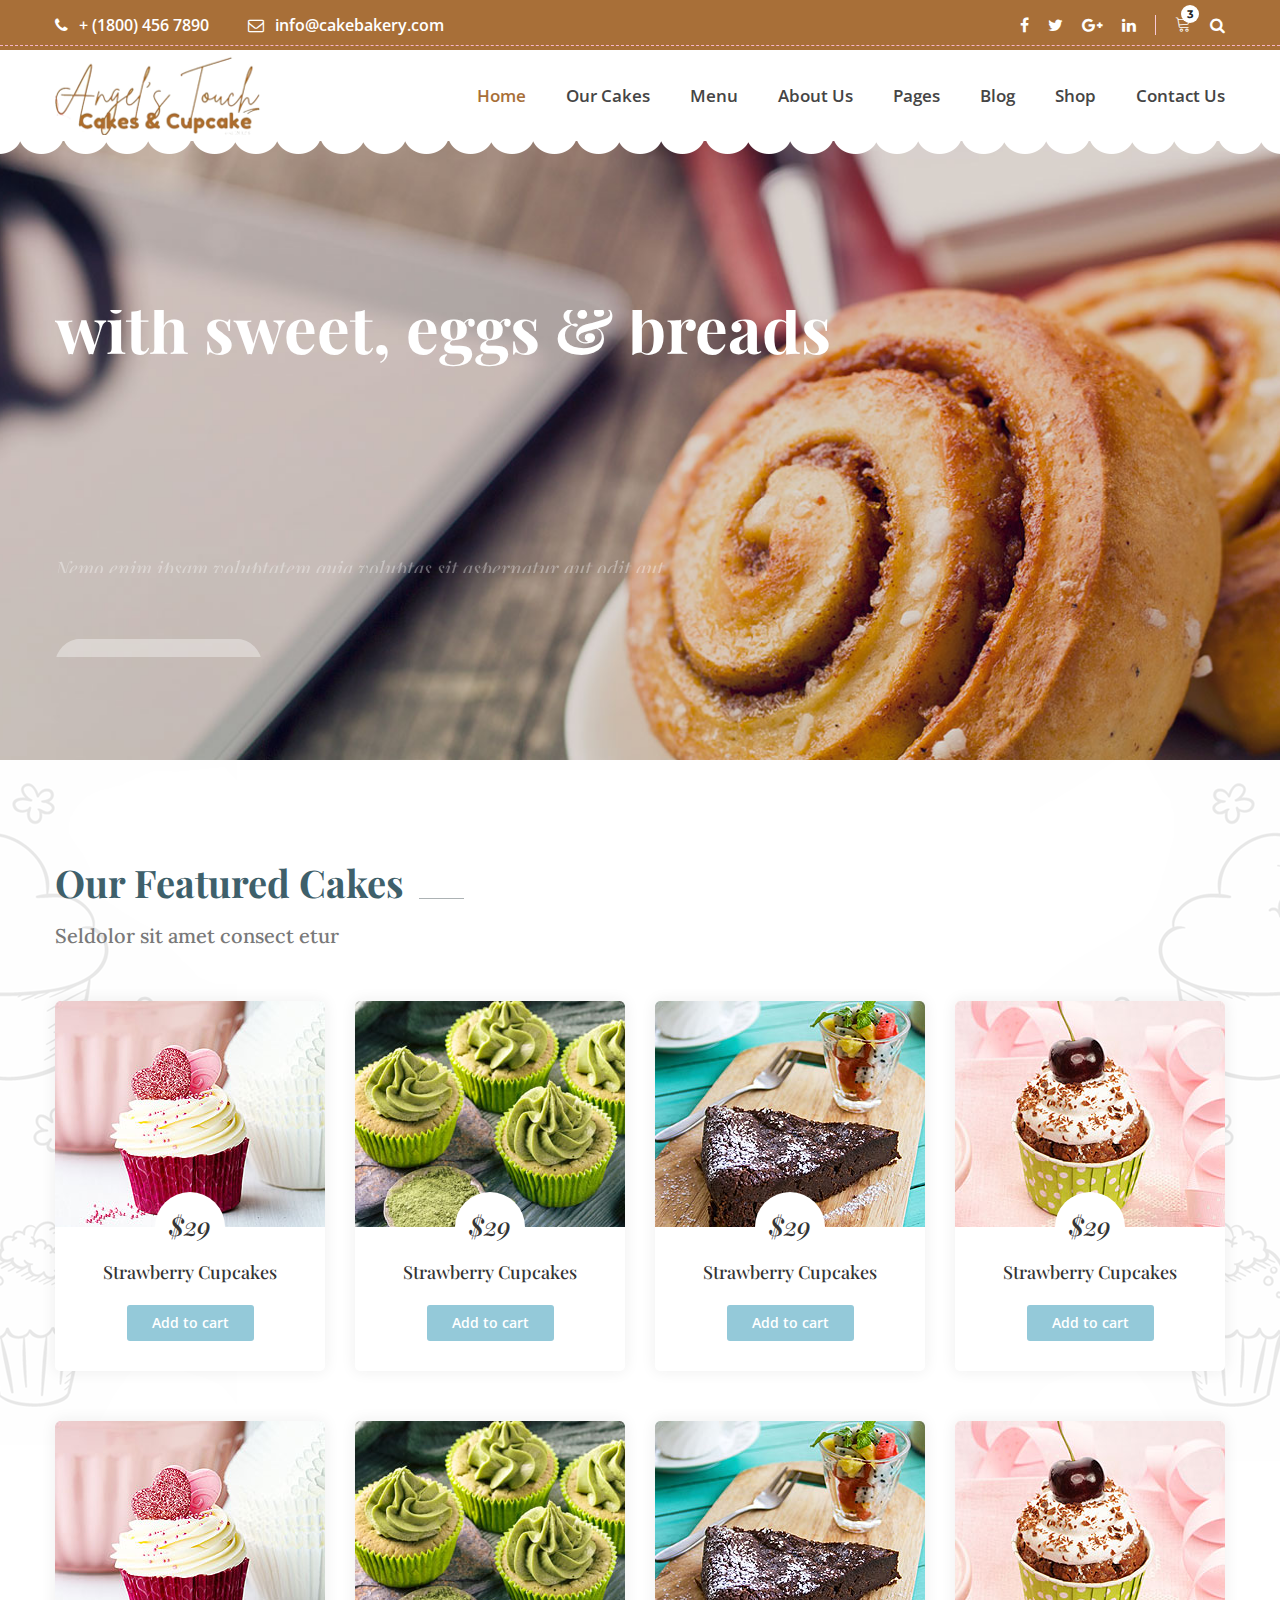
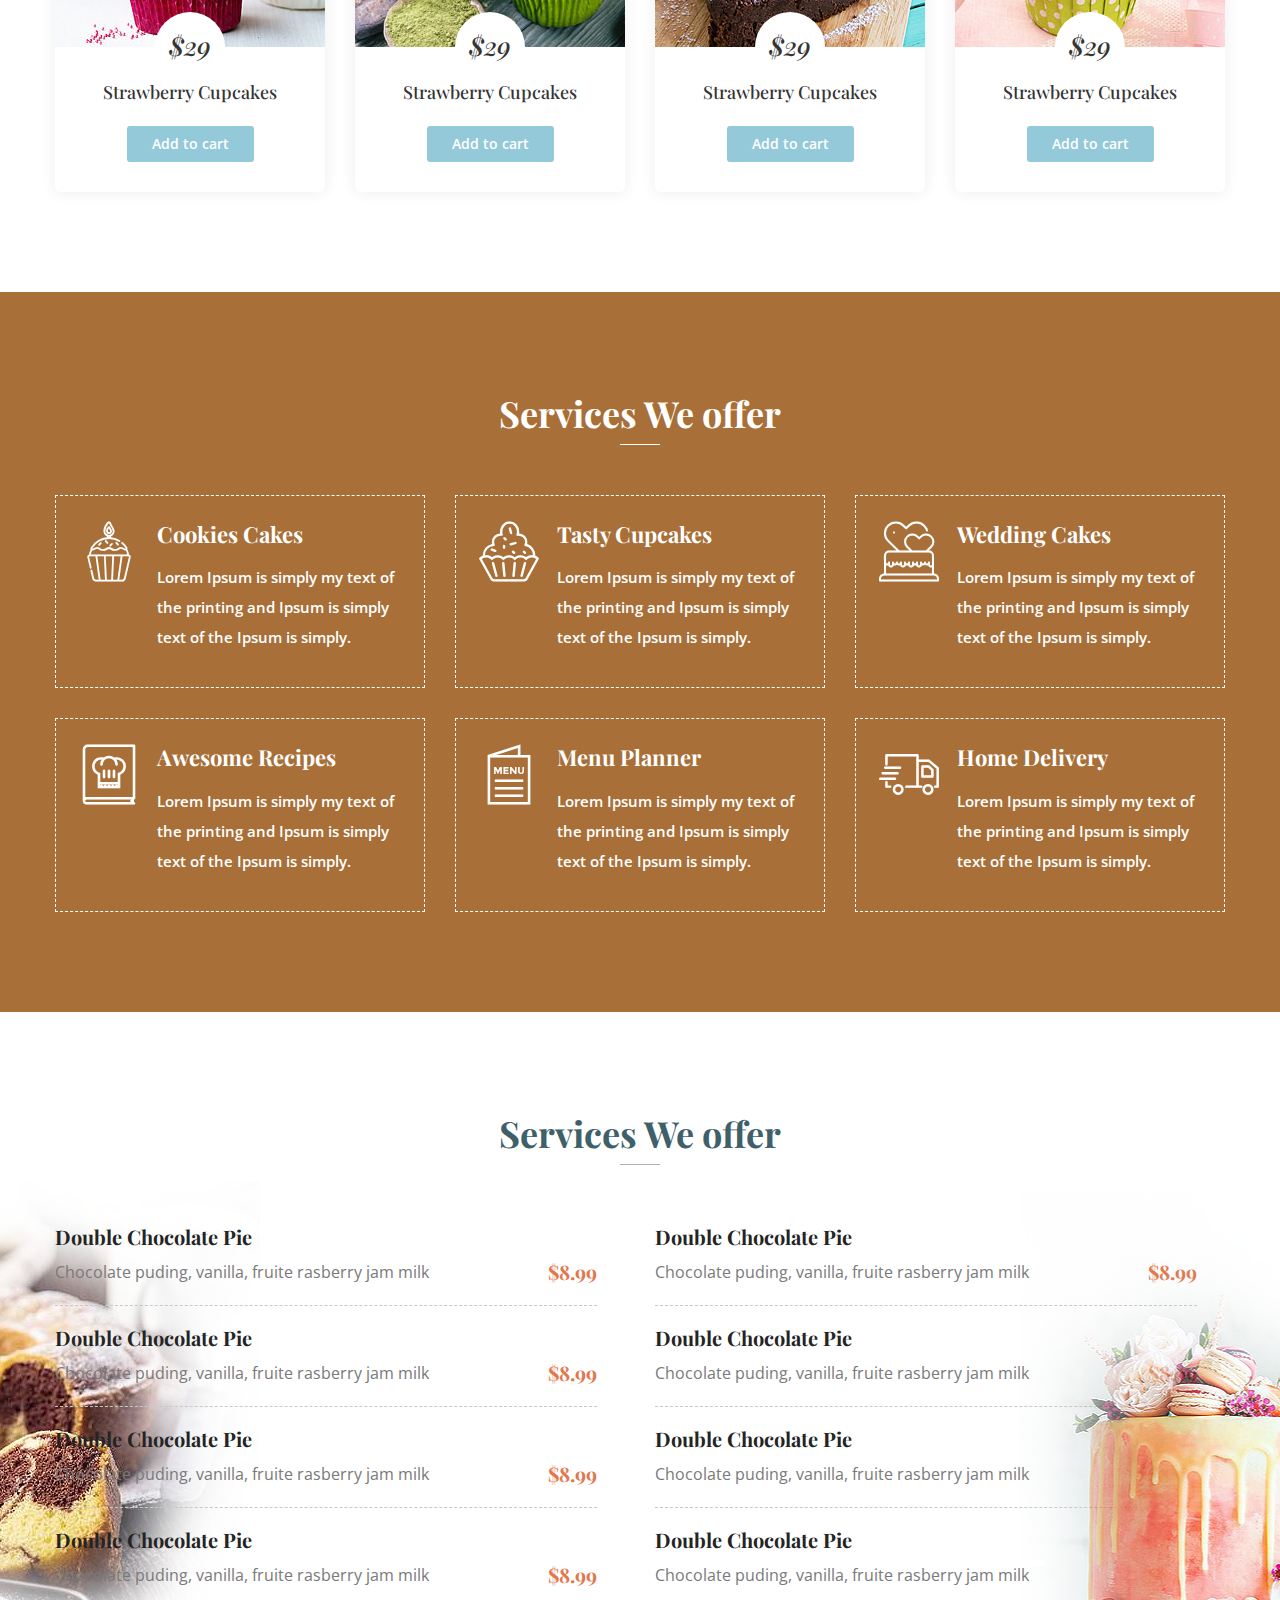
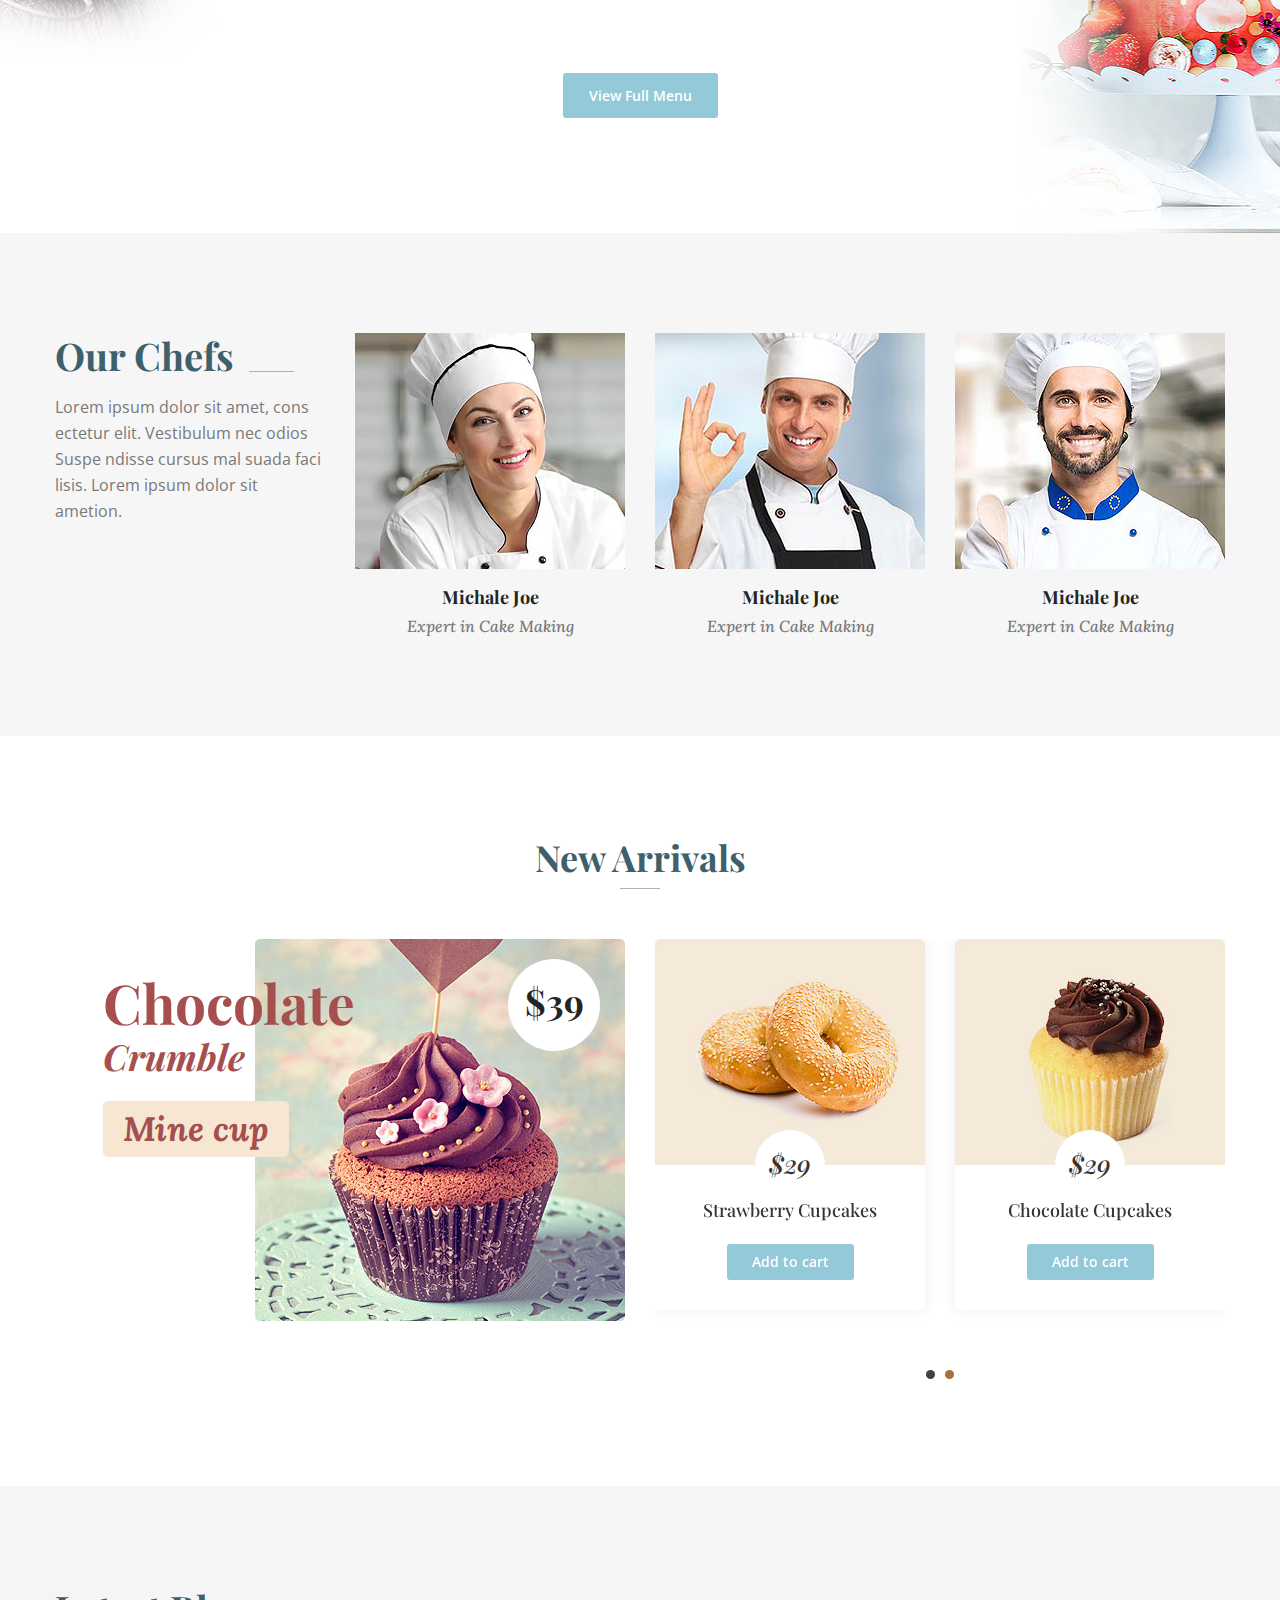
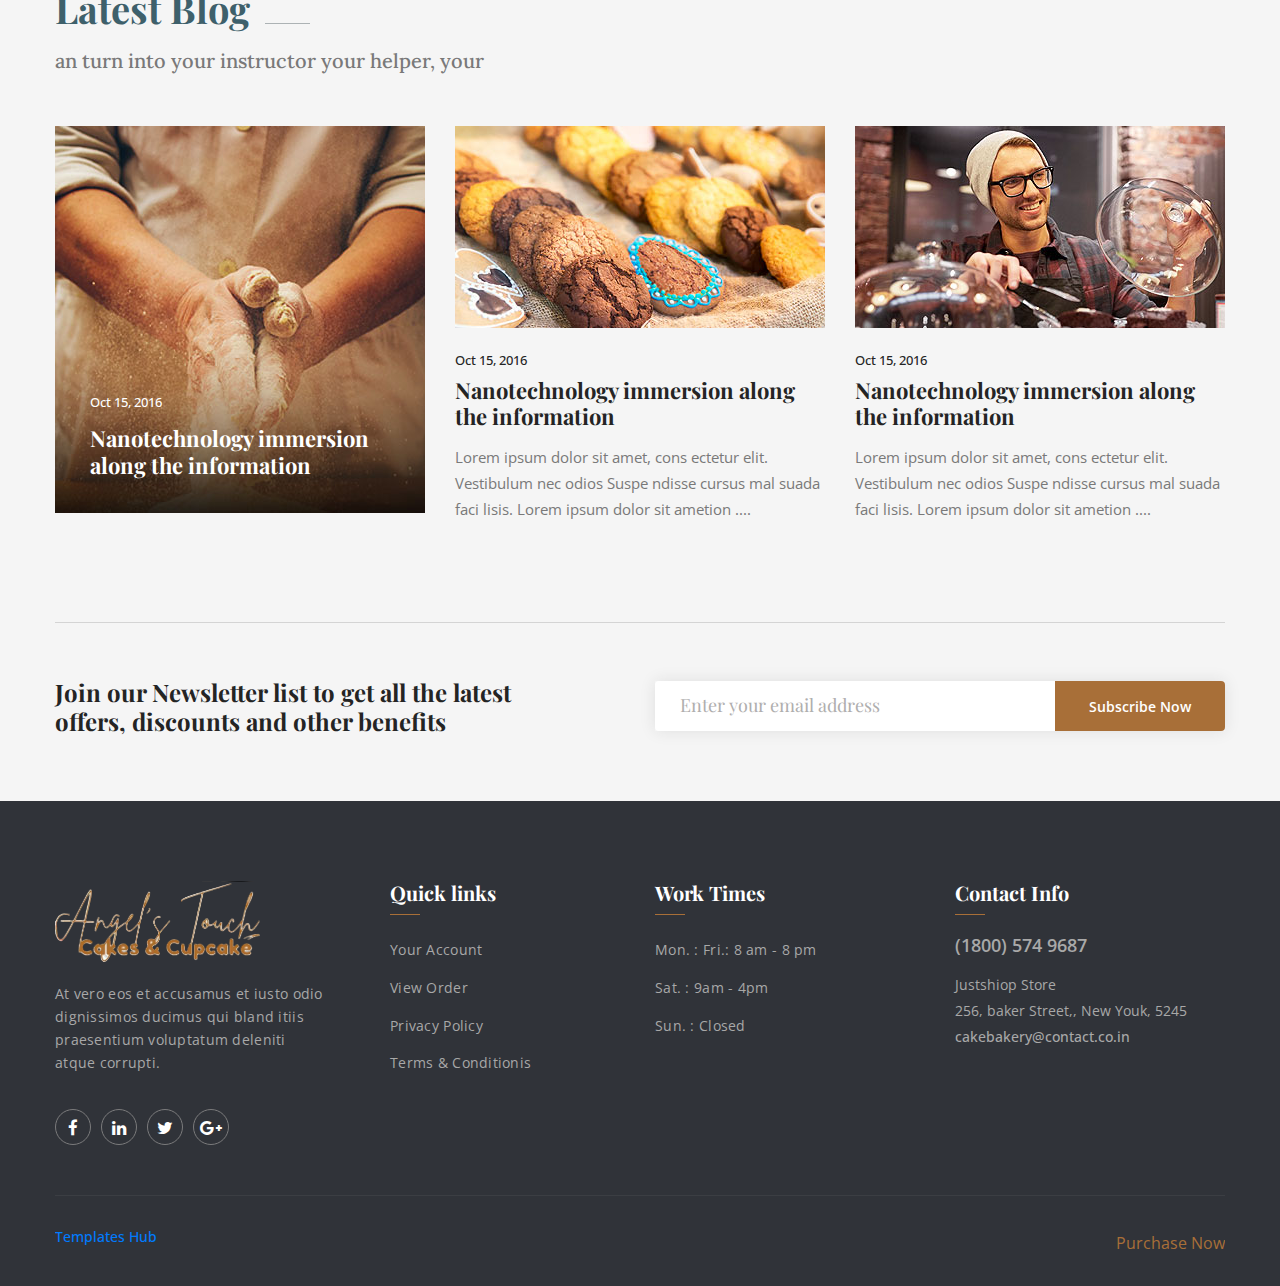
<file: index-2.html>
<!DOCTYPE html>
<html lang="en">
    
<head>
        <meta charset="utf-8">
        <meta http-equiv="X-UA-Compatible" content="IE=edge">
        <meta name="viewport" content="width=device-width, initial-scale=1">
        
        <link rel="icon" href="img/fav-icon.png" type="image/x-icon" />
        <!-- The above 3 meta tags *must* come first in the head; any other head content must come *after* these tags -->
        <title>Cake - Bakery</title>

        <!-- Icon css link -->
        <link href="css/font-awesome.min.css" rel="stylesheet">
        <link href="vendors/linearicons/style.css" rel="stylesheet">
        <link href="vendors/flat-icon/flaticon.css" rel="stylesheet">
        <!-- Bootstrap -->
        <link href="css/bootstrap.min.css" rel="stylesheet">
        
        <!-- Rev slider css -->
        <link href="vendors/revolution/css/settings.css" rel="stylesheet">
        <link href="vendors/revolution/css/layers.css" rel="stylesheet">
        <link href="vendors/revolution/css/navigation.css" rel="stylesheet">
        <link href="vendors/animate-css/animate.css" rel="stylesheet">
        
        <!-- Extra plugin css -->
        <link href="vendors/owl-carousel/owl.carousel.min.css" rel="stylesheet">
        <link href="vendors/magnifc-popup/magnific-popup.css" rel="stylesheet">
        
        <link href="css/style.css" rel="stylesheet">
        <link href="css/responsive.css" rel="stylesheet">

        <!-- HTML5 shim and Respond.js for IE8 support of HTML5 elements and media queries -->
        <!-- WARNING: Respond.js doesn't work if you view the page via file:// -->
        <!--[if lt IE 9]>
        <script src="https://oss.maxcdn.com/html5shiv/3.7.3/html5shiv.min.js"></script>
        <script src="https://oss.maxcdn.com/respond/1.4.2/respond.min.js"></script>
        <![endif]-->
    </head>
    <body>
        
        <!--================Main Header Area =================-->
		<header class="main_header_area">
			<div class="top_header_area row m0">
				<div class="container">
					<div class="float-left">
						<a href="tell:+18004567890"><i class="fa fa-phone" aria-hidden="true"></i> + (1800) 456 7890</a>
						<a href="mainto:info@cakebakery.com"><i class="fa fa-envelope-o" aria-hidden="true"></i> info@cakebakery.com</a>
					</div>
					<div class="float-right">
						<ul class="h_social list_style">
							<li><a href="#"><i class="fa fa-facebook"></i></a></li>
							<li><a href="#"><i class="fa fa-twitter"></i></a></li>
							<li><a href="#"><i class="fa fa-google-plus"></i></a></li>
							<li><a href="#"><i class="fa fa-linkedin"></i></a></li>
						</ul>
						<ul class="h_search list_style">
							<li class="shop_cart"><a href="#"><i class="lnr lnr-cart"></i></a></li>
							<li><a class="popup-with-zoom-anim" href="#test-search"><i class="fa fa-search"></i></a></li>
						</ul>
					</div>
				</div>
			</div>
			<div class="main_menu_two">
				<div class="container">
					<nav class="navbar navbar-expand-lg navbar-light bg-light">
						<a class="navbar-brand" href="index.html"><img src="img/logo-2.png" alt=""></a>
						<button class="navbar-toggler" type="button" data-toggle="collapse" data-target="#navbarSupportedContent" aria-controls="navbarSupportedContent" aria-expanded="false" aria-label="Toggle navigation">
							<span class="my_toggle_menu">
                            	<span></span>
                            	<span></span>
                            	<span></span>
                            </span>
						</button>
						<div class="collapse navbar-collapse" id="navbarSupportedContent">
							<ul class="navbar-nav justify-content-end">
								<li class="dropdown submenu active">
									<a class="dropdown-toggle" data-toggle="dropdown" href="#" role="button" aria-haspopup="true" aria-expanded="false">Home</a>
									<ul class="dropdown-menu">
										<li><a href="index.html">Home 1</a></li>
										<li><a href="index-2.html">Home 2</a></li>
										<li><a href="index-3.html">Home 3</a></li>
										<li><a href="index-4.html">Home 4</a></li>
										<li><a href="index-5.html">Home 5</a></li>
									</ul>
								</li>
								<li><a href="cake.html">Our Cakes</a></li>
								<li><a href="menu.html">Menu</a></li>
								<li class="dropdown submenu">
									<a class="dropdown-toggle" data-toggle="dropdown" href="#" role="button" aria-haspopup="true" aria-expanded="false">About Us</a>
									<ul class="dropdown-menu">
										<li><a href="about-us.html">About Us</a></li>
										<li><a href="our-team.html">Our Chefs</a></li>
										<li><a href="testimonials.html">Testimonials</a></li>
									</ul>
								</li>
								<li class="dropdown submenu">
									<a class="dropdown-toggle" data-toggle="dropdown" href="#" role="button" aria-haspopup="true" aria-expanded="false">Pages</a>
									<ul class="dropdown-menu">
										<li><a href="service.html">Services</a></li>
										<li class="dropdown submenu">
											<a class="dropdown-toggle" data-toggle="dropdown" href="#" role="button" aria-haspopup="true" aria-expanded="false">Gallery</a>
											<ul class="dropdown-menu">
												<li><a href="portfolio.html">-  Gallery Classic</a></li>
												<li><a href="portfolio-full-width.html">-  Gallery Full width</a></li>
											</ul>
										</li>
										<li><a href="faq.html">Faq</a></li>
										<li><a href="what-we-make.html">What we make</a></li>
										<li><a href="special.html">Special Recipe</a></li>
										<li><a href="404.html">404 page</a></li>
										<li><a href="comming-soon.html">Coming Soon page</a></li>
									</ul>
								</li>
								<li class="dropdown submenu">
									<a class="dropdown-toggle" data-toggle="dropdown" href="#" role="button" aria-haspopup="true" aria-expanded="false">Blog</a>
									<ul class="dropdown-menu">
										<li><a href="blog.html">Blog with sidebar</a></li>
										<li><a href="blog-2column.html">Blog 2 column</a></li>
										<li><a href="single-blog.html">Blog details</a></li>
									</ul>
								</li>
								<li class="dropdown submenu">
									<a class="dropdown-toggle" data-toggle="dropdown" href="#" role="button" aria-haspopup="true" aria-expanded="false">Shop</a>
									<ul class="dropdown-menu">
										<li><a href="shop.html">Main shop</a></li>
										<li><a href="product-details.html">Product Details</a></li>
										<li><a href="cart.html">Cart Page</a></li>
										<li><a href="checkout.html">Checkout Page</a></li>
									</ul>
								</li>
								<li><a href="contact.html">Contact Us</a></li>
							</ul>
						</div>
					</nav>
				</div>
			</div>
		</header>
        <!--================End Main Header Area =================-->
        
        <!--================Slider Area =================-->
        <section class="main_slider_area">
            <div id="main_slider" class="rev_slider" data-version="5.3.1.6">
                <ul>
                    <li data-index="rs-1587" data-transition="fade" data-slotamount="default" data-hideafterloop="0" data-hideslideonmobile="off"  data-easein="default" data-easeout="default" data-masterspeed="300"  data-thumb="img/home-slider/slider-3.jpg"  data-rotate="0"  data-saveperformance="off"  data-title="Creative" data-param1="01" data-param2="" data-param3="" data-param4="" data-param5="" data-param6="" data-param7="" data-param8="" data-param9="" data-param10="" data-description="">
                    <!-- MAIN IMAGE -->
                    <img src="img/home-slider/slider-3.jpg"  alt="" data-bgposition="center center" data-bgfit="cover" data-bgrepeat="no-repeat" data-bgparallax="5" class="rev-slidebg" data-no-retina>

                        <!-- LAYER NR. 1 -->
                        <div class="slider_text_box">
                            <div class="tp-caption tp-resizeme first_text" 
                            data-x="['left','left','left','15','15']" data-hoffset="['0','0','0','0']" 
                            data-y="['top','top','top','top']" data-voffset="['175','175','125','165','160']" 
                            data-fontsize="['65','65','65','40','30']"
                            data-lineheight="['80','80','80','50','40']"
                            data-width="['800','800','800','500']"
                            data-height="none"
                            data-whitespace="normal"
                            data-type="text" 
                            data-responsive_offset="on" 
                            data-frames="[{&quot;delay&quot;:10,&quot;speed&quot;:1500,&quot;frame&quot;:&quot;0&quot;,&quot;from&quot;:&quot;y:[-100%];z:0;rX:0deg;rY:0;rZ:0;sX:1;sY:1;skX:0;skY:0;&quot;,&quot;mask&quot;:&quot;x:0px;y:0px;s:inherit;e:inherit;&quot;,&quot;to&quot;:&quot;o:1;&quot;,&quot;ease&quot;:&quot;Power2.easeInOut&quot;},{&quot;delay&quot;:&quot;wait&quot;,&quot;speed&quot;:1500,&quot;frame&quot;:&quot;999&quot;,&quot;to&quot;:&quot;y:[175%];&quot;,&quot;mask&quot;:&quot;x:inherit;y:inherit;s:inherit;e:inherit;&quot;,&quot;ease&quot;:&quot;Power2.easeInOut&quot;}]"
                            data-textAlign="['left','left','left','left']">Quality Products ... <br /> with sweet, eggs & breads</div>
                            
                            <div class="tp-caption tp-resizeme secand_text" 
                                data-x="['left','left','left','15','15']" data-hoffset="['0','0','0','0']" 
                                data-y="['top','top','top','top']" data-voffset="['345','345','300','300','250']"  
                                data-fontsize="['20','20','20','20','16']"
                                data-lineheight="['28','28','28','28']"
                                data-width="['640','640','640','640','350']"
                                data-height="none"
                                data-whitespace="normal"
                                data-type="text" 
                                data-responsive_offset="on"
                                data-transform_idle="o:1;"
                                data-frames="[{&quot;delay&quot;:10,&quot;speed&quot;:1500,&quot;frame&quot;:&quot;0&quot;,&quot;from&quot;:&quot;y:[100%];z:0;rX:0deg;rY:0;rZ:0;sX:1;sY:1;skX:0;skY:0;opacity:0;&quot;,&quot;mask&quot;:&quot;x:0px;y:[100%];s:inherit;e:inherit;&quot;,&quot;to&quot;:&quot;o:1;&quot;,&quot;ease&quot;:&quot;Power2.easeInOut&quot;},{&quot;delay&quot;:&quot;wait&quot;,&quot;speed&quot;:1500,&quot;frame&quot;:&quot;999&quot;,&quot;to&quot;:&quot;y:[175%];&quot;,&quot;mask&quot;:&quot;x:inherit;y:inherit;s:inherit;e:inherit;&quot;,&quot;ease&quot;:&quot;Power2.easeInOut&quot;}]">Nemo enim ipsam voluptatem quia voluptas sit aspernatur aut odit aut fugit quia consequuntur magni dolores eos qui ratione
                            </div>
                            
                            <div class="tp-caption tp-resizeme slider_button" 
                               data-x="['left','left','left','15','15']" data-hoffset="['0','0','0','0']" 
                                data-y="['top','top','top','top']" data-voffset="['435','435','390','390','360']" 
                                data-fontsize="['14','14','14','14']"
                                data-lineheight="['46','46','46','46']"
                                data-width="none"
                                data-height="none"
                                data-whitespace="nowrap"
                                data-type="text" 
                                data-responsive_offset="on" 
                                data-frames="[{&quot;delay&quot;:10,&quot;speed&quot;:1500,&quot;frame&quot;:&quot;0&quot;,&quot;from&quot;:&quot;y:[100%];z:0;rX:0deg;rY:0;rZ:0;sX:1;sY:1;skX:0;skY:0;opacity:0;&quot;,&quot;mask&quot;:&quot;x:0px;y:[100%];s:inherit;e:inherit;&quot;,&quot;to&quot;:&quot;o:1;&quot;,&quot;ease&quot;:&quot;Power2.easeInOut&quot;},{&quot;delay&quot;:&quot;wait&quot;,&quot;speed&quot;:1500,&quot;frame&quot;:&quot;999&quot;,&quot;to&quot;:&quot;y:[175%];&quot;,&quot;mask&quot;:&quot;x:inherit;y:inherit;s:inherit;e:inherit;&quot;,&quot;ease&quot;:&quot;Power2.easeInOut&quot;}]">
                                <a class="main_btn" href="#">See the recipe</a>
                            </div>
                        </div>
                    </li>
                    <li data-index="rs-1588" data-transition="fade" data-slotamount="default" data-hideafterloop="0" data-hideslideonmobile="off"  data-easein="default" data-easeout="default" data-masterspeed="300"  data-thumb="img/home-slider/slider-4.jpg"  data-rotate="0"  data-saveperformance="off"  data-title="Creative" data-param1="01" data-param2="" data-param3="" data-param4="" data-param5="" data-param6="" data-param7="" data-param8="" data-param9="" data-param10="" data-description="">
                    <!-- MAIN IMAGE -->
                    <img src="img/home-slider/slider-4.jpg"  alt="" data-bgposition="center center" data-bgfit="cover" data-bgrepeat="no-repeat" data-bgparallax="5" class="rev-slidebg" data-no-retina>
                    <!-- LAYERS -->
                        <!-- LAYERS -->

                        <!-- LAYER NR. 1 -->
                        <div class="slider_text_box">
                            <div class="tp-caption tp-resizeme first_text" 
                            data-x="['left','left','left','15','15']" data-hoffset="['0','0','0','0']" 
                            data-y="['top','top','top','top']" data-voffset="['175','175','125','165','160']" 
                            data-fontsize="['65','65','65','40','30']"
                            data-lineheight="['80','80','80','50','40']"
                            data-width="['800','800','800','500']"
                            data-height="none"
                            data-whitespace="normal"
                            data-type="text" 
                            data-responsive_offset="on" 
                            data-frames="[{&quot;delay&quot;:10,&quot;speed&quot;:1500,&quot;frame&quot;:&quot;0&quot;,&quot;from&quot;:&quot;y:[-100%];z:0;rX:0deg;rY:0;rZ:0;sX:1;sY:1;skX:0;skY:0;&quot;,&quot;mask&quot;:&quot;x:0px;y:0px;s:inherit;e:inherit;&quot;,&quot;to&quot;:&quot;o:1;&quot;,&quot;ease&quot;:&quot;Power2.easeInOut&quot;},{&quot;delay&quot;:&quot;wait&quot;,&quot;speed&quot;:1500,&quot;frame&quot;:&quot;999&quot;,&quot;to&quot;:&quot;y:[175%];&quot;,&quot;mask&quot;:&quot;x:inherit;y:inherit;s:inherit;e:inherit;&quot;,&quot;ease&quot;:&quot;Power2.easeInOut&quot;}]"
                            data-textAlign="['left','left','left','left']">Cake Bakery ... <br /> make delicious products</div>
                            
                            <div class="tp-caption tp-resizeme secand_text" 
                                data-x="['left','left','left','15','15']" data-hoffset="['0','0','0','0']" 
                                data-y="['top','top','top','top']" data-voffset="['345','345','300','300','250']"  
                                data-fontsize="['20','20','20','20','16']"
                                data-lineheight="['28','28','28','28']"
                                data-width="['640','640','640','640','350']"
                                data-height="none"
                                data-whitespace="normal"
                                data-type="text" 
                                data-responsive_offset="on"
                                data-transform_idle="o:1;"
                                data-frames="[{&quot;delay&quot;:10,&quot;speed&quot;:1500,&quot;frame&quot;:&quot;0&quot;,&quot;from&quot;:&quot;y:[100%];z:0;rX:0deg;rY:0;rZ:0;sX:1;sY:1;skX:0;skY:0;opacity:0;&quot;,&quot;mask&quot;:&quot;x:0px;y:[100%];s:inherit;e:inherit;&quot;,&quot;to&quot;:&quot;o:1;&quot;,&quot;ease&quot;:&quot;Power2.easeInOut&quot;},{&quot;delay&quot;:&quot;wait&quot;,&quot;speed&quot;:1500,&quot;frame&quot;:&quot;999&quot;,&quot;to&quot;:&quot;y:[175%];&quot;,&quot;mask&quot;:&quot;x:inherit;y:inherit;s:inherit;e:inherit;&quot;,&quot;ease&quot;:&quot;Power2.easeInOut&quot;}]">Nemo enim ipsam voluptatem quia voluptas sit aspernatur aut odit aut fugit quia consequuntur magni dolores eos qui ratione
                            </div>
                            
                            <div class="tp-caption tp-resizeme slider_button" 
                                data-x="['left','left','left','15','15']" data-hoffset="['0','0','0','0']" 
                                data-y="['top','top','top','top']" data-voffset="['435','435','390','390','360']" 
                                data-fontsize="['14','14','14','14']"
                                data-lineheight="['46','46','46','46']"
                                data-width="none"
                                data-height="none"
                                data-whitespace="nowrap"
                                data-type="text" 
                                data-responsive_offset="on" 
                                data-frames="[{&quot;delay&quot;:10,&quot;speed&quot;:1500,&quot;frame&quot;:&quot;0&quot;,&quot;from&quot;:&quot;y:[100%];z:0;rX:0deg;rY:0;rZ:0;sX:1;sY:1;skX:0;skY:0;opacity:0;&quot;,&quot;mask&quot;:&quot;x:0px;y:[100%];s:inherit;e:inherit;&quot;,&quot;to&quot;:&quot;o:1;&quot;,&quot;ease&quot;:&quot;Power2.easeInOut&quot;},{&quot;delay&quot;:&quot;wait&quot;,&quot;speed&quot;:1500,&quot;frame&quot;:&quot;999&quot;,&quot;to&quot;:&quot;y:[175%];&quot;,&quot;mask&quot;:&quot;x:inherit;y:inherit;s:inherit;e:inherit;&quot;,&quot;ease&quot;:&quot;Power2.easeInOut&quot;}]">
                                <a class="main_btn" href="#">See the recipe</a>
                            </div>
                        </div>
                    </li>
                    <li data-index="rs-1589" data-transition="fade" data-slotamount="default" data-hideafterloop="0" data-hideslideonmobile="off"  data-easein="default" data-easeout="default" data-masterspeed="300"  data-thumb="img/home-slider/slider-5.jpg"  data-rotate="0"  data-saveperformance="off"  data-title="Creative" data-param1="01" data-param2="" data-param3="" data-param4="" data-param5="" data-param6="" data-param7="" data-param8="" data-param9="" data-param10="" data-description="">
                    <!-- MAIN IMAGE -->
                    <img src="img/home-slider/slider-5.jpg"  alt="" data-bgposition="center center" data-bgfit="cover" data-bgrepeat="no-repeat" data-bgparallax="5" class="rev-slidebg" data-no-retina>
                    <!-- LAYERS -->
                        <!-- LAYERS -->

                        <!-- LAYER NR. 1 -->
                        <div class="slider_text_box">
                            <div class="tp-caption tp-resizeme first_text" 
                            data-x="['left','left','left','15','15']" data-hoffset="['0','0','0','0']" 
                            data-y="['top','top','top','top']" data-voffset="['175','175','125','165','160']" 
                            data-fontsize="['65','65','65','40','30']"
                            data-lineheight="['80','80','80','50','40']"
                            data-width="['800','800','800','500']"
                            data-height="none"
                            data-whitespace="normal"
                            data-type="text" 
                            data-responsive_offset="on" 
                            data-frames="[{&quot;delay&quot;:10,&quot;speed&quot;:1500,&quot;frame&quot;:&quot;0&quot;,&quot;from&quot;:&quot;y:[-100%];z:0;rX:0deg;rY:0;rZ:0;sX:1;sY:1;skX:0;skY:0;&quot;,&quot;mask&quot;:&quot;x:0px;y:0px;s:inherit;e:inherit;&quot;,&quot;to&quot;:&quot;o:1;&quot;,&quot;ease&quot;:&quot;Power2.easeInOut&quot;},{&quot;delay&quot;:&quot;wait&quot;,&quot;speed&quot;:1500,&quot;frame&quot;:&quot;999&quot;,&quot;to&quot;:&quot;y:[175%];&quot;,&quot;mask&quot;:&quot;x:inherit;y:inherit;s:inherit;e:inherit;&quot;,&quot;ease&quot;:&quot;Power2.easeInOut&quot;}]"
                            data-textAlign="['left','left','left','left']">Cake theme ... <br /> made with care and love</div>
                            
                            <div class="tp-caption tp-resizeme secand_text" 
                                data-x="['left','left','left','15','15']" data-hoffset="['0','0','0','0']" 
                                data-y="['top','top','top','top']" data-voffset="['345','345','300','300','250']"  
                                data-fontsize="['20','20','20','20','16']"
                                data-lineheight="['28','28','28','28']"
                                data-width="['640','640','640','640','350']"
                                data-height="none"
                                data-whitespace="normal"
                                data-type="text" 
                                data-responsive_offset="on"
                                data-transform_idle="o:1;"
                                data-frames="[{&quot;delay&quot;:10,&quot;speed&quot;:1500,&quot;frame&quot;:&quot;0&quot;,&quot;from&quot;:&quot;y:[100%];z:0;rX:0deg;rY:0;rZ:0;sX:1;sY:1;skX:0;skY:0;opacity:0;&quot;,&quot;mask&quot;:&quot;x:0px;y:[100%];s:inherit;e:inherit;&quot;,&quot;to&quot;:&quot;o:1;&quot;,&quot;ease&quot;:&quot;Power2.easeInOut&quot;},{&quot;delay&quot;:&quot;wait&quot;,&quot;speed&quot;:1500,&quot;frame&quot;:&quot;999&quot;,&quot;to&quot;:&quot;y:[175%];&quot;,&quot;mask&quot;:&quot;x:inherit;y:inherit;s:inherit;e:inherit;&quot;,&quot;ease&quot;:&quot;Power2.easeInOut&quot;}]">Nemo enim ipsam voluptatem quia voluptas sit aspernatur aut odit aut fugit quia consequuntur magni dolores eos qui ratione
                            </div>
                            
                            <div class="tp-caption tp-resizeme slider_button" 
                                data-x="['left','left','left','15','15']" data-hoffset="['0','0','0','0']" 
                                data-y="['top','top','top','top']" data-voffset="['435','435','390','390','360']" 
                                data-fontsize="['14','14','14','14']"
                                data-lineheight="['46','46','46','46']"
                                data-width="none"
                                data-height="none"
                                data-whitespace="nowrap"
                                data-type="text" 
                                data-responsive_offset="on" 
                                data-frames="[{&quot;delay&quot;:10,&quot;speed&quot;:1500,&quot;frame&quot;:&quot;0&quot;,&quot;from&quot;:&quot;y:[100%];z:0;rX:0deg;rY:0;rZ:0;sX:1;sY:1;skX:0;skY:0;opacity:0;&quot;,&quot;mask&quot;:&quot;x:0px;y:[100%];s:inherit;e:inherit;&quot;,&quot;to&quot;:&quot;o:1;&quot;,&quot;ease&quot;:&quot;Power2.easeInOut&quot;},{&quot;delay&quot;:&quot;wait&quot;,&quot;speed&quot;:1500,&quot;frame&quot;:&quot;999&quot;,&quot;to&quot;:&quot;y:[175%];&quot;,&quot;mask&quot;:&quot;x:inherit;y:inherit;s:inherit;e:inherit;&quot;,&quot;ease&quot;:&quot;Power2.easeInOut&quot;}]">
                                <a class="main_btn" href="#">See the recipe</a>
                            </div>
                        </div>
                    </li>
                </ul>
            </div>
        </section>
        <!--================End Slider Area =================-->
        
        <!--================Welcome Area =================-->
        <section class="welcome_bakery_area cake_feature_main p_100">
        	<div class="container">
				<div class="main_title">
					<h2>Our Featured Cakes</h2>
					<h5> Seldolor sit amet consect etur</h5>
				</div>
				<div class="cake_feature_row row">
					<div class="col-lg-3 col-md-4 col-6">
						<div class="cake_feature_item">
							<div class="cake_img">
								<img src="img/cake-feature/c-feature-1.jpg" alt="">
							</div>
							<div class="cake_text">
								<h4>$29</h4>
								<h3>Strawberry Cupcakes</h3>
								<a class="pest_btn" href="#">Add to cart</a>
							</div>
						</div>
					</div>
					<div class="col-lg-3 col-md-4 col-6">
						<div class="cake_feature_item">
							<div class="cake_img">
								<img src="img/cake-feature/c-feature-2.jpg" alt="">
							</div>
							<div class="cake_text">
								<h4>$29</h4>
								<h3>Strawberry Cupcakes</h3>
								<a class="pest_btn" href="#">Add to cart</a>
							</div>
						</div>
					</div>
					<div class="col-lg-3 col-md-4 col-6">
						<div class="cake_feature_item">
							<div class="cake_img">
								<img src="img/cake-feature/c-feature-3.jpg" alt="">
							</div>
							<div class="cake_text">
								<h4>$29</h4>
								<h3>Strawberry Cupcakes</h3>
								<a class="pest_btn" href="#">Add to cart</a>
							</div>
						</div>
					</div>
					<div class="col-lg-3 col-md-4 col-6">
						<div class="cake_feature_item">
							<div class="cake_img">
								<img src="img/cake-feature/c-feature-4.jpg" alt="">
							</div>
							<div class="cake_text">
								<h4>$29</h4>
								<h3>Strawberry Cupcakes</h3>
								<a class="pest_btn" href="#">Add to cart</a>
							</div>
						</div>
					</div>
					<div class="col-lg-3 col-md-4 col-6">
						<div class="cake_feature_item">
							<div class="cake_img">
								<img src="img/cake-feature/c-feature-1.jpg" alt="">
							</div>
							<div class="cake_text">
								<h4>$29</h4>
								<h3>Strawberry Cupcakes</h3>
								<a class="pest_btn" href="#">Add to cart</a>
							</div>
						</div>
					</div>
					<div class="col-lg-3 col-md-4 col-6">
						<div class="cake_feature_item">
							<div class="cake_img">
								<img src="img/cake-feature/c-feature-2.jpg" alt="">
							</div>
							<div class="cake_text">
								<h4>$29</h4>
								<h3>Strawberry Cupcakes</h3>
								<a class="pest_btn" href="#">Add to cart</a>
							</div>
						</div>
					</div>
					<div class="col-lg-3 col-md-4 col-6">
						<div class="cake_feature_item">
							<div class="cake_img">
								<img src="img/cake-feature/c-feature-3.jpg" alt="">
							</div>
							<div class="cake_text">
								<h4>$29</h4>
								<h3>Strawberry Cupcakes</h3>
								<a class="pest_btn" href="#">Add to cart</a>
							</div>
						</div>
					</div>
					<div class="col-lg-3 col-md-4 col-6">
						<div class="cake_feature_item">
							<div class="cake_img">
								<img src="img/cake-feature/c-feature-4.jpg" alt="">
							</div>
							<div class="cake_text">
								<h4>$29</h4>
								<h3>Strawberry Cupcakes</h3>
								<a class="pest_btn" href="#">Add to cart</a>
							</div>
						</div>
					</div>
				</div>
        	</div>
        </section>
        <!--================End Welcome Area =================-->
        
        <!--================Service We offer Area =================-->
        <section class="service_we_offer_area p_100">
        	<div class="container">
        		<div class="single_w_title">
        			<h2>Services We offer</h2>
        		</div>
        		<div class="row we_offer_inner">
        			<div class="col-lg-4">
        				<div class="s_we_item">
        					<div class="media">
        						<div class="d-flex">
        							<i class="flaticon-food-6"></i>
        						</div>
        						<div class="media-body">
        							<a href="#"><h4>Cookies Cakes</h4></a>
        							<p>Lorem Ipsum is  simply my text of the printing and Ipsum is simply text of the Ipsum is simply.</p>
        						</div>
        					</div>
        				</div>
        			</div>
        			<div class="col-lg-4">
        				<div class="s_we_item">
        					<div class="media">
        						<div class="d-flex">
        							<i class="flaticon-food-5"></i>
        						</div>
        						<div class="media-body">
        							<a href="#"><h4>Tasty Cupcakes</h4></a>
        							<p>Lorem Ipsum is  simply my text of the printing and Ipsum is simply text of the Ipsum is simply.</p>
        						</div>
        					</div>
        				</div>
        			</div>
        			<div class="col-lg-4">
        				<div class="s_we_item">
        					<div class="media">
        						<div class="d-flex">
        							<i class="flaticon-food-3"></i>
        						</div>
        						<div class="media-body">
        							<a href="#"><h4>Wedding Cakes</h4></a>
        							<p>Lorem Ipsum is  simply my text of the printing and Ipsum is simply text of the Ipsum is simply.</p>
        						</div>
        					</div>
        				</div>
        			</div>
        			<div class="col-lg-4">
        				<div class="s_we_item">
        					<div class="media">
        						<div class="d-flex">
        							<i class="flaticon-book"></i>
        						</div>
        						<div class="media-body">
        							<a href="#"><h4>Awesome Recipes</h4></a>
        							<p>Lorem Ipsum is  simply my text of the printing and Ipsum is simply text of the Ipsum is simply.</p>
        						</div>
        					</div>
        				</div>
        			</div>
        			<div class="col-lg-4">
        				<div class="s_we_item">
        					<div class="media">
        						<div class="d-flex">
        							<i class="flaticon-food-4"></i>
        						</div>
        						<div class="media-body">
        							<a href="#"><h4>Menu Planner</h4></a>
        							<p>Lorem Ipsum is  simply my text of the printing and Ipsum is simply text of the Ipsum is simply.</p>
        						</div>
        					</div>
        				</div>
        			</div>
        			<div class="col-lg-4">
        				<div class="s_we_item">
        					<div class="media">
        						<div class="d-flex">
        							<i class="flaticon-transport"></i>
        						</div>
        						<div class="media-body">
        							<a href="#"><h4>Home Delivery</h4></a>
        							<p>Lorem Ipsum is  simply my text of the printing and Ipsum is simply text of the Ipsum is simply.</p>
        						</div>
        					</div>
        				</div>
        			</div>
        		</div>
        	</div>
        </section>
        <!--================End Service We offer Area =================-->
        
        <!--================Discover Menu Area =================-->
        <section class="discover_menu_area menu_d_two">
        	<div class="discover_menu_inner">
        		<div class="container">
        			<div class="single_pest_title">
						<h2>Services We offer</h2>
					</div>
       				<div class="row">
       					<div class="col-lg-6">
       						<div class="discover_item_inner">
       							<div class="discover_item">
									<h4>Double Chocolate Pie</h4>
									<p>Chocolate puding, vanilla, fruite rasberry jam milk <span>$8.99</span></p>
								</div>
       							<div class="discover_item">
									<h4>Double Chocolate Pie</h4>
									<p>Chocolate puding, vanilla, fruite rasberry jam milk <span>$8.99</span></p>
								</div>
       							<div class="discover_item">
									<h4>Double Chocolate Pie</h4>
									<p>Chocolate puding, vanilla, fruite rasberry jam milk <span>$8.99</span></p>
								</div>
       							<div class="discover_item">
									<h4>Double Chocolate Pie</h4>
									<p>Chocolate puding, vanilla, fruite rasberry jam milk <span>$8.99</span></p>
								</div>
       						</div>
       					</div>
       					<div class="col-lg-6">
       						<div class="discover_item_inner">
       							<div class="discover_item">
									<h4>Double Chocolate Pie</h4>
									<p>Chocolate puding, vanilla, fruite rasberry jam milk <span>$8.99</span></p>
								</div>
       							<div class="discover_item">
									<h4>Double Chocolate Pie</h4>
									<p>Chocolate puding, vanilla, fruite rasberry jam milk <span>$8.99</span></p>
								</div>
       							<div class="discover_item">
									<h4>Double Chocolate Pie</h4>
									<p>Chocolate puding, vanilla, fruite rasberry jam milk <span>$8.99</span></p>
								</div>
       							<div class="discover_item">
									<h4>Double Chocolate Pie</h4>
									<p>Chocolate puding, vanilla, fruite rasberry jam milk <span>$8.99</span></p>
								</div>
       						</div>
       					</div>
       					<div class="col-lg-12">
       						<a class="pest_btn" href="#">View Full Menu</a>
       					</div>
       				</div>
        		</div>
        	</div>
        </section>
        <!--================End Discover Menu Area =================-->
        
        <!--================End Client Says Area =================-->
        <section class="our_chef_area p_100">
        	<div class="container">
        		<div class="row our_chef_inner">
        			<div class="col-lg-3">
        				<div class="chef_text_item">
        					<div class="main_title">
								<h2>Our Chefs</h2>
								<p>Lorem ipsum dolor sit amet, cons ectetur elit. Vestibulum nec odios Suspe ndisse cursus mal suada faci lisis. Lorem ipsum dolor sit ametion.</p>
							</div>
        				</div>
        			</div>
        			<div class="col-lg-3 col-6">
        				<div class="chef_item">
        					<div class="chef_img">
        						<img class="img-fluid" src="img/chef/chef-1.jpg" alt="">
        						<ul class="list_style">
        							<li><a href="#"><i class="fa fa-twitter"></i></a></li>
        							<li><a href="#"><i class="fa fa-linkedin-square"></i></a></li>
        							<li><a href="#"><i class="fa fa-facebook-square"></i></a></li>
        							<li><a href="#"><i class="fa fa-skype"></i></a></li>
        						</ul>
        					</div>
        					<a href="#"><h4>Michale Joe</h4></a>
        					<h5>Expert in Cake Making</h5>
        				</div>
        			</div>
        			<div class="col-lg-3 col-6">
        				<div class="chef_item">
        					<div class="chef_img">
        						<img class="img-fluid" src="img/chef/chef-2.jpg" alt="">
        						<ul class="list_style">
        							<li><a href="#"><i class="fa fa-twitter"></i></a></li>
        							<li><a href="#"><i class="fa fa-linkedin-square"></i></a></li>
        							<li><a href="#"><i class="fa fa-facebook-square"></i></a></li>
        							<li><a href="#"><i class="fa fa-skype"></i></a></li>
        						</ul>
        					</div>
        					<a href="#"><h4>Michale Joe</h4></a>
        					<h5>Expert in Cake Making</h5>
        				</div>
        			</div>
        			<div class="col-lg-3 col-6">
        				<div class="chef_item">
        					<div class="chef_img">
        						<img class="img-fluid" src="img/chef/chef-3.jpg" alt="">
        						<ul class="list_style">
        							<li><a href="#"><i class="fa fa-twitter"></i></a></li>
        							<li><a href="#"><i class="fa fa-linkedin-square"></i></a></li>
        							<li><a href="#"><i class="fa fa-facebook-square"></i></a></li>
        							<li><a href="#"><i class="fa fa-skype"></i></a></li>
        						</ul>
        					</div>
        					<a href="#"><h4>Michale Joe</h4></a>
        					<h5>Expert in Cake Making</h5>
        				</div>
        			</div>
        		</div>
        	</div>
        </section>
        <!--================End Client Says Area =================-->
        
        <!--================New Arivals Area =================-->
        <section class="new_arivals_area p_100">
        	<div class="container">
        		<div class="single_pest_title">
					<h2>New Arrivals</h2>
				</div>
        		<div class="row arivals_inner">
        			<div class="col-lg-6 col-sm-7">
        				<div class="arivals_chocolate">
        					<div class="arivals_pic">
        						<img class="img-fluid" src="img/cake-feature/arivals-pic.jpg" alt="">
        						<div class="price_text">
        							<h5>$39</h5>
        						</div>
        					</div>
        					<div class="arivals_text">
        						<h4>Chocolate <span>Crumble</span></h4>
        						<a href="#">Mine cup</a>
        					</div>
        				</div>
        			</div>
        			<div class="col-lg-6">
        				<div class="arivals_slider owl-carousel">
        					<div class="item">
        						<div class="cake_feature_item">
									<div class="cake_img">
										<img src="img/cake-feature/arivals-1.jpg" alt="">
									</div>
									<div class="cake_text">
										<h4>$29</h4>
										<h3>Strawberry Cupcakes</h3>
										<a class="pest_btn" href="#">Add to cart</a>
									</div>
								</div>
        					</div>
        					<div class="item">
        						<div class="cake_feature_item">
									<div class="cake_img">
										<img src="img/cake-feature/arivals-2.jpg" alt="">
									</div>
									<div class="cake_text">
										<h4>$29</h4>
										<h3>Chocolate Cupcakes</h3>
										<a class="pest_btn" href="#">Add to cart</a>
									</div>
								</div>
        					</div>
        					<div class="item">
        						<div class="cake_feature_item">
									<div class="cake_img">
										<img src="img/cake-feature/arivals-1.jpg" alt="">
									</div>
									<div class="cake_text">
										<h4>$29</h4>
										<h3>Strawberry Cupcakes</h3>
										<a class="pest_btn" href="#">Add to cart</a>
									</div>
								</div>
        					</div>
        					<div class="item">
        						<div class="cake_feature_item">
									<div class="cake_img">
										<img src="img/cake-feature/arivals-2.jpg" alt="">
									</div>
									<div class="cake_text">
										<h4>$29</h4>
										<h3>Chocolate Cupcakes</h3>
										<a class="pest_btn" href="#">Add to cart</a>
									</div>
								</div>
        					</div>
        				</div>
        			</div>
        		</div>
        	</div>
        </section>
        <!--================End New Arivals Area =================-->
        
        <!--================Latest News Area =================-->
        <section class="latest_news_area gray_bg p_100">
        	<div class="container">
        		<div class="main_title">
					<h2>Latest Blog</h2>
					<h5>an turn into your instructor your helper, your </h5>
				</div>
       			<div class="row latest_news_inner">
       				<div class="col-lg-4 col-md-6">
       					<div class="l_news_image">
       						<div class="l_news_img">
       							<img class="img-fluid" src="img/blog/latest-news/l-news-1.jpg" alt="">
       						</div>
       						<div class="l_news_hover">
       							<a href="#"><h5>Oct 15, 2016</h5></a>
       							<a href="#"><h4>Nanotechnology immersion along the information</h4></a>
       						</div>
       					</div>
       				</div>
       				<div class="col-lg-4 col-md-6">
       					<div class="l_news_item">
       						<div class="l_news_img">
       							<img class="img-fluid" src="img/blog/latest-news/l-news-2.jpg" alt="">
       						</div>
       						<div class="l_news_text">
       							<a href="#"><h5>Oct 15, 2016</h5></a>
       							<a href="#"><h4>Nanotechnology immersion along the information</h4></a>
       							<p>Lorem ipsum dolor sit amet, cons ectetur elit. Vestibulum nec odios Suspe ndisse cursus mal suada faci lisis. Lorem ipsum dolor sit ametion ....</p>
       						</div>
       					</div>
       				</div>
       				<div class="col-lg-4 col-md-6">
       					<div class="l_news_item">
       						<div class="l_news_img">
       							<img class="img-fluid" src="img/blog/latest-news/l-news-3.jpg" alt="">
       						</div>
       						<div class="l_news_text">
       							<a href="#"><h5>Oct 15, 2016</h5></a>
       							<a href="#"><h4>Nanotechnology immersion along the information</h4></a>
       							<p>Lorem ipsum dolor sit amet, cons ectetur elit. Vestibulum nec odios Suspe ndisse cursus mal suada faci lisis. Lorem ipsum dolor sit ametion ....</p>
       						</div>
       					</div>
       				</div>
       			</div>
        	</div>
        </section>
        <!--================End Latest News Area =================-->
        
        <!--================Newsletter Area =================-->
        <section class="newsletter_area gray_bg">
        	<div class="container">
        		<div class="newsletter_inner">
					<div class="row">
						<div class="col-lg-6">
							<div class="news_left_text">
								<h4>Join our Newsletter list to get all the latest offers, discounts and other benefits</h4>
							</div>
						</div>
						<div class="col-lg-6">
							<div class="newsletter_form">
								<div class="input-group">
									<input type="text" class="form-control" placeholder="Enter your email address">
									<div class="input-group-append">
										<button class="btn btn-outline-secondary" type="button">Subscribe Now</button>
									</div>
								</div>
							</div>
						</div>
					</div>
        		</div>
        	</div>
        </section>
        <!--================End Newsletter Area =================-->
        
        <!--================Footer Area =================-->
        <footer class="footer_area">
        	<div class="footer_widgets">
        		<div class="container">
        			<div class="row footer_wd_inner">
        				<div class="col-lg-3 col-6">
        					<aside class="f_widget f_about_widget">
        						<img src="img/footer-logo.png" alt="">
        						<p>At vero eos et accusamus et iusto odio dignissimos ducimus qui bland itiis praesentium voluptatum deleniti atque corrupti.</p>
        						<ul class="nav">
        							<li><a href="#"><i class="fa fa-facebook"></i></a></li>
        							<li><a href="#"><i class="fa fa-linkedin"></i></a></li>
        							<li><a href="#"><i class="fa fa-twitter"></i></a></li>
        							<li><a href="#"><i class="fa fa-google-plus"></i></a></li>
        						</ul>
        					</aside>
        				</div>
        				<div class="col-lg-3 col-6">
        					<aside class="f_widget f_link_widget">
        						<div class="f_title">
        							<h3>Quick links</h3>
        						</div>
        						<ul class="list_style">
        							<li><a href="#">Your Account</a></li>
        							<li><a href="#">View Order</a></li>
        							<li><a href="#">Privacy Policy</a></li>
        							<li><a href="#">Terms & Conditionis</a></li>
        						</ul>
        					</aside>
        				</div>
        				<div class="col-lg-3 col-6">
        					<aside class="f_widget f_link_widget">
        						<div class="f_title">
        							<h3>Work Times</h3>
        						</div>
        						<ul class="list_style">
        							<li><a href="#">Mon. :  Fri.: 8 am - 8 pm</a></li>
        							<li><a href="#">Sat. : 9am - 4pm</a></li>
        							<li><a href="#">Sun. : Closed</a></li>
        						</ul>
        					</aside>
        				</div>
        				<div class="col-lg-3 col-6">
        					<aside class="f_widget f_contact_widget">
        						<div class="f_title">
        							<h3>Contact Info</h3>
        						</div>
        						<h4>(1800) 574 9687</h4>
        						<p>Justshiop Store <br />256, baker Street,, New Youk, 5245</p>
        						<h5>cakebakery@contact.co.in</h5>
        					</aside>
        				</div>
        			</div>
        		</div>
        	</div>
        	<div class="footer_copyright">
        		<div class="container">
        			<div class="copyright_inner">
        				<div class="float-left">
        					<h5><a target="_blank" href="https://www.templateshub.net">Templates Hub</a></h5>
        				</div>
        				<div class="float-right">
        					<a href="#">Purchase Now</a>
        				</div>
        			</div>
        		</div>
        	</div>
        </footer>
        <!--================End Footer Area =================-->
        
        <!--================Search Box Area =================-->
        <div class="search_area zoom-anim-dialog mfp-hide" id="test-search">
            <div class="search_box_inner">
                <h3>Search</h3>
                <div class="input-group">
                    <input type="text" class="form-control" placeholder="Search for...">
                    <span class="input-group-btn">
                        <button class="btn btn-default" type="button"><i class="icon icon-Search"></i></button>
                    </span>
                </div>
            </div>
        </div>
        <!--================End Search Box Area =================-->
        
        
        
        
        
        
        
        <!-- jQuery (necessary for Bootstrap's JavaScript plugins) -->
        <script src="js/jquery-3.2.1.min.js"></script>
        <!-- Include all compiled plugins (below), or include individual files as needed -->
        <script src="js/popper.min.js"></script>
        <script src="js/bootstrap.min.js"></script>
        <!-- Rev slider js -->
        <script src="vendors/revolution/js/jquery.themepunch.tools.min.js"></script>
        <script src="vendors/revolution/js/jquery.themepunch.revolution.min.js"></script>
        <script src="vendors/revolution/js/extensions/revolution.extension.actions.min.js"></script>
        <script src="vendors/revolution/js/extensions/revolution.extension.video.min.js"></script>
        <script src="vendors/revolution/js/extensions/revolution.extension.slideanims.min.js"></script>
        <script src="vendors/revolution/js/extensions/revolution.extension.layeranimation.min.js"></script>
        <script src="vendors/revolution/js/extensions/revolution.extension.navigation.min.js"></script>
        <!-- Extra plugin js -->
        <script src="vendors/owl-carousel/owl.carousel.min.js"></script>
        <script src="vendors/magnifc-popup/jquery.magnific-popup.min.js"></script>
        <script src="vendors/datetime-picker/js/moment.min.js"></script>
        <script src="vendors/datetime-picker/js/bootstrap-datetimepicker.min.js"></script>
        <script src="vendors/nice-select/js/jquery.nice-select.min.js"></script>
        <script src="vendors/jquery-ui/jquery-ui.min.js"></script>
        <script src="vendors/lightbox/simpleLightbox.min.js"></script>
        
        <script src="js/theme.js"></script>
    </body>

</html>
</file>
<file: vendors/linearicons/style.css>
@font-face {
	font-family: 'Linearicons-Free';
	src:url('fonts/Linearicons-Free54e9.eot?w118d');
	src:url('fonts/Linearicons-Freed41d.eot?#iefixw118d') format('embedded-opentype'),
		url('fonts/Linearicons-Free54e9.woff2?w118d') format('woff2'),
		url('fonts/Linearicons-Free54e9.woff?w118d') format('woff'),
		url('fonts/Linearicons-Free54e9.ttf?w118d') format('truetype'),
		url('fonts/Linearicons-Free54e9.svg?w118d#Linearicons-Free') format('svg');
	font-weight: normal;
	font-style: normal;
}

.lnr {
	font-family: 'Linearicons-Free';
	speak: none;
	font-style: normal;
	font-weight: normal;
	font-variant: normal;
	text-transform: none;
	line-height: 1;

	/* Better Font Rendering =========== */
	-webkit-font-smoothing: antialiased;
	-moz-osx-font-smoothing: grayscale;
}

.lnr-home:before {
	content: "\e800";
}
.lnr-apartment:before {
	content: "\e801";
}
.lnr-pencil:before {
	content: "\e802";
}
.lnr-magic-wand:before {
	content: "\e803";
}
.lnr-drop:before {
	content: "\e804";
}
.lnr-lighter:before {
	content: "\e805";
}
.lnr-poop:before {
	content: "\e806";
}
.lnr-sun:before {
	content: "\e807";
}
.lnr-moon:before {
	content: "\e808";
}
.lnr-cloud:before {
	content: "\e809";
}
.lnr-cloud-upload:before {
	content: "\e80a";
}
.lnr-cloud-download:before {
	content: "\e80b";
}
.lnr-cloud-sync:before {
	content: "\e80c";
}
.lnr-cloud-check:before {
	content: "\e80d";
}
.lnr-database:before {
	content: "\e80e";
}
.lnr-lock:before {
	content: "\e80f";
}
.lnr-cog:before {
	content: "\e810";
}
.lnr-trash:before {
	content: "\e811";
}
.lnr-dice:before {
	content: "\e812";
}
.lnr-heart:before {
	content: "\e813";
}
.lnr-star:before {
	content: "\e814";
}
.lnr-star-half:before {
	content: "\e815";
}
.lnr-star-empty:before {
	content: "\e816";
}
.lnr-flag:before {
	content: "\e817";
}
.lnr-envelope:before {
	content: "\e818";
}
.lnr-paperclip:before {
	content: "\e819";
}
.lnr-inbox:before {
	content: "\e81a";
}
.lnr-eye:before {
	content: "\e81b";
}
.lnr-printer:before {
	content: "\e81c";
}
.lnr-file-empty:before {
	content: "\e81d";
}
.lnr-file-add:before {
	content: "\e81e";
}
.lnr-enter:before {
	content: "\e81f";
}
.lnr-exit:before {
	content: "\e820";
}
.lnr-graduation-hat:before {
	content: "\e821";
}
.lnr-license:before {
	content: "\e822";
}
.lnr-music-note:before {
	content: "\e823";
}
.lnr-film-play:before {
	content: "\e824";
}
.lnr-camera-video:before {
	content: "\e825";
}
.lnr-camera:before {
	content: "\e826";
}
.lnr-picture:before {
	content: "\e827";
}
.lnr-book:before {
	content: "\e828";
}
.lnr-bookmark:before {
	content: "\e829";
}
.lnr-user:before {
	content: "\e82a";
}
.lnr-users:before {
	content: "\e82b";
}
.lnr-shirt:before {
	content: "\e82c";
}
.lnr-store:before {
	content: "\e82d";
}
.lnr-cart:before {
	content: "\e82e";
}
.lnr-tag:before {
	content: "\e82f";
}
.lnr-phone-handset:before {
	content: "\e830";
}
.lnr-phone:before {
	content: "\e831";
}
.lnr-pushpin:before {
	content: "\e832";
}
.lnr-map-marker:before {
	content: "\e833";
}
.lnr-map:before {
	content: "\e834";
}
.lnr-location:before {
	content: "\e835";
}
.lnr-calendar-full:before {
	content: "\e836";
}
.lnr-keyboard:before {
	content: "\e837";
}
.lnr-spell-check:before {
	content: "\e838";
}
.lnr-screen:before {
	content: "\e839";
}
.lnr-smartphone:before {
	content: "\e83a";
}
.lnr-tablet:before {
	content: "\e83b";
}
.lnr-laptop:before {
	content: "\e83c";
}
.lnr-laptop-phone:before {
	content: "\e83d";
}
.lnr-power-switch:before {
	content: "\e83e";
}
.lnr-bubble:before {
	content: "\e83f";
}
.lnr-heart-pulse:before {
	content: "\e840";
}
.lnr-construction:before {
	content: "\e841";
}
.lnr-pie-chart:before {
	content: "\e842";
}
.lnr-chart-bars:before {
	content: "\e843";
}
.lnr-gift:before {
	content: "\e844";
}
.lnr-diamond:before {
	content: "\e845";
}
.lnr-linearicons:before {
	content: "\e846";
}
.lnr-dinner:before {
	content: "\e847";
}
.lnr-coffee-cup:before {
	content: "\e848";
}
.lnr-leaf:before {
	content: "\e849";
}
.lnr-paw:before {
	content: "\e84a";
}
.lnr-rocket:before {
	content: "\e84b";
}
.lnr-briefcase:before {
	content: "\e84c";
}
.lnr-bus:before {
	content: "\e84d";
}
.lnr-car:before {
	content: "\e84e";
}
.lnr-train:before {
	content: "\e84f";
}
.lnr-bicycle:before {
	content: "\e850";
}
.lnr-wheelchair:before {
	content: "\e851";
}
.lnr-select:before {
	content: "\e852";
}
.lnr-earth:before {
	content: "\e853";
}
.lnr-smile:before {
	content: "\e854";
}
.lnr-sad:before {
	content: "\e855";
}
.lnr-neutral:before {
	content: "\e856";
}
.lnr-mustache:before {
	content: "\e857";
}
.lnr-alarm:before {
	content: "\e858";
}
.lnr-bullhorn:before {
	content: "\e859";
}
.lnr-volume-high:before {
	content: "\e85a";
}
.lnr-volume-medium:before {
	content: "\e85b";
}
.lnr-volume-low:before {
	content: "\e85c";
}
.lnr-volume:before {
	content: "\e85d";
}
.lnr-mic:before {
	content: "\e85e";
}
.lnr-hourglass:before {
	content: "\e85f";
}
.lnr-undo:before {
	content: "\e860";
}
.lnr-redo:before {
	content: "\e861";
}
.lnr-sync:before {
	content: "\e862";
}
.lnr-history:before {
	content: "\e863";
}
.lnr-clock:before {
	content: "\e864";
}
.lnr-download:before {
	content: "\e865";
}
.lnr-upload:before {
	content: "\e866";
}
.lnr-enter-down:before {
	content: "\e867";
}
.lnr-exit-up:before {
	content: "\e868";
}
.lnr-bug:before {
	content: "\e869";
}
.lnr-code:before {
	content: "\e86a";
}
.lnr-link:before {
	content: "\e86b";
}
.lnr-unlink:before {
	content: "\e86c";
}
.lnr-thumbs-up:before {
	content: "\e86d";
}
.lnr-thumbs-down:before {
	content: "\e86e";
}
.lnr-magnifier:before {
	content: "\e86f";
}
.lnr-cross:before {
	content: "\e870";
}
.lnr-menu:before {
	content: "\e871";
}
.lnr-list:before {
	content: "\e872";
}
.lnr-chevron-up:before {
	content: "\e873";
}
.lnr-chevron-down:before {
	content: "\e874";
}
.lnr-chevron-left:before {
	content: "\e875";
}
.lnr-chevron-right:before {
	content: "\e876";
}
.lnr-arrow-up:before {
	content: "\e877";
}
.lnr-arrow-down:before {
	content: "\e878";
}
.lnr-arrow-left:before {
	content: "\e879";
}
.lnr-arrow-right:before {
	content: "\e87a";
}
.lnr-move:before {
	content: "\e87b";
}
.lnr-warning:before {
	content: "\e87c";
}
.lnr-question-circle:before {
	content: "\e87d";
}
.lnr-menu-circle:before {
	content: "\e87e";
}
.lnr-checkmark-circle:before {
	content: "\e87f";
}
.lnr-cross-circle:before {
	content: "\e880";
}
.lnr-plus-circle:before {
	content: "\e881";
}
.lnr-circle-minus:before {
	content: "\e882";
}
.lnr-arrow-up-circle:before {
	content: "\e883";
}
.lnr-arrow-down-circle:before {
	content: "\e884";
}
.lnr-arrow-left-circle:before {
	content: "\e885";
}
.lnr-arrow-right-circle:before {
	content: "\e886";
}
.lnr-chevron-up-circle:before {
	content: "\e887";
}
.lnr-chevron-down-circle:before {
	content: "\e888";
}
.lnr-chevron-left-circle:before {
	content: "\e889";
}
.lnr-chevron-right-circle:before {
	content: "\e88a";
}
.lnr-crop:before {
	content: "\e88b";
}
.lnr-frame-expand:before {
	content: "\e88c";
}
.lnr-frame-contract:before {
	content: "\e88d";
}
.lnr-layers:before {
	content: "\e88e";
}
.lnr-funnel:before {
	content: "\e88f";
}
.lnr-text-format:before {
	content: "\e890";
}
.lnr-text-format-remove:before {
	content: "\e891";
}
.lnr-text-size:before {
	content: "\e892";
}
.lnr-bold:before {
	content: "\e893";
}
.lnr-italic:before {
	content: "\e894";
}
.lnr-underline:before {
	content: "\e895";
}
.lnr-strikethrough:before {
	content: "\e896";
}
.lnr-highlight:before {
	content: "\e897";
}
.lnr-text-align-left:before {
	content: "\e898";
}
.lnr-text-align-center:before {
	content: "\e899";
}
.lnr-text-align-right:before {
	content: "\e89a";
}
.lnr-text-align-justify:before {
	content: "\e89b";
}
.lnr-line-spacing:before {
	content: "\e89c";
}
.lnr-indent-increase:before {
	content: "\e89d";
}
.lnr-indent-decrease:before {
	content: "\e89e";
}
.lnr-pilcrow:before {
	content: "\e89f";
}
.lnr-direction-ltr:before {
	content: "\e8a0";
}
.lnr-direction-rtl:before {
	content: "\e8a1";
}
.lnr-page-break:before {
	content: "\e8a2";
}
.lnr-sort-alpha-asc:before {
	content: "\e8a3";
}
.lnr-sort-amount-asc:before {
	content: "\e8a4";
}
.lnr-hand:before {
	content: "\e8a5";
}
.lnr-pointer-up:before {
	content: "\e8a6";
}
.lnr-pointer-right:before {
	content: "\e8a7";
}
.lnr-pointer-down:before {
	content: "\e8a8";
}
.lnr-pointer-left:before {
	content: "\e8a9";
}
</file>
<file: vendors/flat-icon/flaticon.css>
/*
  	Flaticon icon font: Flaticon
  	Creation date: 20/02/2018 13:09
  	*/

@font-face {
  font-family: "Flaticon";
  src: url("Flaticon.eot");
  src: url("Flaticond41d.eot?#iefix") format("embedded-opentype"),
       url("Flaticon.woff") format("woff"),
       url("Flaticon.ttf") format("truetype"),
       url("Flaticon.svg#Flaticon") format("svg");
  font-weight: normal;
  font-style: normal;
}

@media screen and (-webkit-min-device-pixel-ratio:0) {
  @font-face {
    font-family: "Flaticon";
    src: url("Flaticon.svg#Flaticon") format("svg");
  }
}

[class^="flaticon-"]:before, [class*=" flaticon-"]:before,
[class^="flaticon-"]:after, [class*=" flaticon-"]:after {   
  font-family: Flaticon;
        font-size: 20px;
font-style: normal;
margin-left: 20px;
}

.flaticon-auricular-phone-symbol-in-a-circle:before { content: "\f100"; }
.flaticon-play-button:before { content: "\f101"; }
.flaticon-food-6:before { content: "\f102"; }
.flaticon-book:before { content: "\f103"; }
.flaticon-food-5:before { content: "\f104"; }
.flaticon-food-4:before { content: "\f105"; }
.flaticon-transport:before { content: "\f106"; }
.flaticon-food-3:before { content: "\f107"; }
.flaticon-food-2:before { content: "\f108"; }
.flaticon-food-1:before { content: "\f109"; }
.flaticon-food:before { content: "\f10a"; }
</file>
<file: vendors/revolution/css/settings.css>
/*-----------------------------------------------------------------------------

-	Revolution Slider 5.0 Default Style Settings -

Screen Stylesheet

version:   	5.3.1
date:      	07/12/15
author:		themepunch
email:     	info@themepunch.com
website:   	http://www.themepunch.com
-----------------------------------------------------------------------------*/

#debungcontrolls,.debugtimeline{width:100%;box-sizing:border-box}.rev_column,.rev_column .tp-parallax-wrap,.tp-svg-layer svg{vertical-align:top}#debungcontrolls{z-index:100000;position:fixed;bottom:0;height:auto;background:rgba(0,0,0,.6);padding:10px}.debugtimeline{height:10px;position:relative;margin-bottom:3px;display:none;white-space:nowrap}.debugtimeline:hover{height:15px}.the_timeline_tester{background:#e74c3c;position:absolute;top:0;left:0;height:100%;width:0}.debugtimeline.tl_slide .the_timeline_tester{background:#f39c12}.debugtimeline.tl_frame .the_timeline_tester{background:#3498db}.debugtimline_txt{color:#fff;font-weight:400;font-size:7px;position:absolute;left:10px;top:0;white-space:nowrap;line-height:10px}.rtl{direction:rtl}@font-face{font-family:revicons;src:url(../fonts/revicons/revicons90c6.eot?5510888);src:url(../fonts/revicons/revicons90c6.eot?5510888#iefix) format('embedded-opentype'),url(../fonts/revicons/revicons90c6.woff?5510888) format('woff'),url(../fonts/revicons/revicons90c6.ttf?5510888) format('truetype'),url(../fonts/revicons/revicons90c6.svg?5510888#revicons) format('svg');font-weight:400;font-style:normal}[class*=" revicon-"]:before,[class^=revicon-]:before{font-family:revicons;font-style:normal;font-weight:400;speak:none;display:inline-block;text-decoration:inherit;width:1em;margin-right:.2em;text-align:center;font-variant:normal;text-transform:none;line-height:1em;margin-left:.2em}.revicon-search-1:before{content:'\e802'}.revicon-pencil-1:before{content:'\e831'}.revicon-picture-1:before{content:'\e803'}.revicon-cancel:before{content:'\e80a'}.revicon-info-circled:before{content:'\e80f'}.revicon-trash:before{content:'\e801'}.revicon-left-dir:before{content:'\e817'}.revicon-right-dir:before{content:'\e818'}.revicon-down-open:before{content:'\e83b'}.revicon-left-open:before{content:'\e819'}.revicon-right-open:before{content:'\e81a'}.revicon-angle-left:before{content:'\e820'}.revicon-angle-right:before{content:'\e81d'}.revicon-left-big:before{content:'\e81f'}.revicon-right-big:before{content:'\e81e'}.revicon-magic:before{content:'\e807'}.revicon-picture:before{content:'\e800'}.revicon-export:before{content:'\e80b'}.revicon-cog:before{content:'\e832'}.revicon-login:before{content:'\e833'}.revicon-logout:before{content:'\e834'}.revicon-video:before{content:'\e805'}.revicon-arrow-combo:before{content:'\e827'}.revicon-left-open-1:before{content:'\e82a'}.revicon-right-open-1:before{content:'\e82b'}.revicon-left-open-mini:before{content:'\e822'}.revicon-right-open-mini:before{content:'\e823'}.revicon-left-open-big:before{content:'\e824'}.revicon-right-open-big:before{content:'\e825'}.revicon-left:before{content:'\e836'}.revicon-right:before{content:'\e826'}.revicon-ccw:before{content:'\e808'}.revicon-arrows-ccw:before{content:'\e806'}.revicon-palette:before{content:'\e829'}.revicon-list-add:before{content:'\e80c'}.revicon-doc:before{content:'\e809'}.revicon-left-open-outline:before{content:'\e82e'}.revicon-left-open-2:before{content:'\e82c'}.revicon-right-open-outline:before{content:'\e82f'}.revicon-right-open-2:before{content:'\e82d'}.revicon-equalizer:before{content:'\e83a'}.revicon-layers-alt:before{content:'\e804'}.revicon-popup:before{content:'\e828'}.rev_slider_wrapper{position:relative;z-index:0;width:100%}.rev_slider{position:relative;overflow:visible}.entry-content .rev_slider a,.rev_slider a{box-shadow:none}.tp-overflow-hidden{overflow:hidden!important}.group_ov_hidden{overflow:hidden}.rev_slider img,.tp-simpleresponsive img{max-width:none!important;transition:none;margin:0;padding:0;border:none}.rev_slider .no-slides-text{font-weight:700;text-align:center;padding-top:80px}.rev_slider>ul,.rev_slider>ul>li,.rev_slider>ul>li:before,.rev_slider_wrapper>ul,.tp-revslider-mainul>li,.tp-revslider-mainul>li:before,.tp-simpleresponsive>ul,.tp-simpleresponsive>ul>li,.tp-simpleresponsive>ul>li:before{list-style:none!important;position:absolute;margin:0!important;padding:0!important;overflow-x:visible;overflow-y:visible;background-image:none;background-position:0 0;text-indent:0;top:0;left:0}.rev_slider>ul>li,.rev_slider>ul>li:before,.tp-revslider-mainul>li,.tp-revslider-mainul>li:before,.tp-simpleresponsive>ul>li,.tp-simpleresponsive>ul>li:before{visibility:hidden}.tp-revslider-mainul,.tp-revslider-slidesli{padding:0!important;margin:0!important;list-style:none!important}.fullscreen-container,.fullwidthbanner-container{padding:0;position:relative}.rev_slider li.tp-revslider-slidesli{position:absolute!important}.tp-caption .rs-untoggled-content{display:block}.tp-caption .rs-toggled-content{display:none}.rs-toggle-content-active.tp-caption .rs-toggled-content{display:block}.rs-toggle-content-active.tp-caption .rs-untoggled-content{display:none}.rev_slider .caption,.rev_slider .tp-caption{position:relative;visibility:hidden;white-space:nowrap;display:block;-webkit-font-smoothing:antialiased!important;z-index:1}.rev_slider .caption,.rev_slider .tp-caption,.tp-simpleresponsive img{-moz-user-select:none;-khtml-user-select:none;-webkit-user-select:none;-o-user-select:none}.rev_slider .tp-mask-wrap .tp-caption,.rev_slider .tp-mask-wrap :last-child,.wpb_text_column .rev_slider .tp-mask-wrap .tp-caption,.wpb_text_column .rev_slider .tp-mask-wrap :last-child{margin-bottom:0}.tp-svg-layer svg{width:100%;height:100%;position:relative}.tp-carousel-wrapper{cursor:url(openhand.html),move}.tp-carousel-wrapper.dragged{cursor:url(closedhand.html),move}.tp_inner_padding{box-sizing:border-box;max-height:none!important}.tp-caption.tp-layer-selectable{-moz-user-select:all;-khtml-user-select:all;-webkit-user-select:all;-o-user-select:all}.tp-caption.tp-hidden-caption,.tp-forcenotvisible,.tp-hide-revslider,.tp-parallax-wrap.tp-hidden-caption{visibility:hidden!important;display:none!important}.rev_slider audio,.rev_slider embed,.rev_slider iframe,.rev_slider object,.rev_slider video{max-width:none!important}.tp-element-background{position:absolute;top:0;left:0;width:100%;height:100%;z-index:0}.rev_row_zone{position:absolute;width:100%;left:0;box-sizing:border-box;min-height:50px;font-size:0}.rev_column_inner,.rev_slider .tp-caption.rev_row{position:relative;width:100%!important;box-sizing:border-box}.rev_row_zone_top{top:0}.rev_row_zone_middle{top:50%;transform:translateY(-50%)}.rev_row_zone_bottom{bottom:0}.rev_slider .tp-caption.rev_row{display:table;table-layout:fixed;vertical-align:top;height:auto!important;font-size:0}.rev_column{display:table-cell;position:relative;height:auto;box-sizing:border-box;font-size:0}.rev_column_inner{display:block;height:auto!important;white-space:normal!important}.rev_column_bg{width:100%;height:100%;position:absolute;top:0;left:0;z-index:0;box-sizing:border-box;background-clip:content-box;border:0 solid transparent}.tp-caption .backcorner,.tp-caption .backcornertop,.tp-caption .frontcorner,.tp-caption .frontcornertop{height:0;top:0;width:0;position:absolute}.rev_column_inner .tp-loop-wrap,.rev_column_inner .tp-mask-wrap,.rev_column_inner .tp-parallax-wrap{text-align:inherit}.rev_column_inner .tp-mask-wrap{display:inline-block}.rev_column_inner .tp-parallax-wrap,.rev_column_inner .tp-parallax-wrap .tp-loop-wrap,.rev_column_inner .tp-parallax-wrap .tp-mask-wrap{position:relative!important;left:auto!important;top:auto!important;line-height:0}.tp-video-play-button,.tp-video-play-button i{line-height:50px!important;vertical-align:top;text-align:center}.rev_column_inner .rev_layer_in_column,.rev_column_inner .tp-parallax-wrap,.rev_column_inner .tp-parallax-wrap .tp-loop-wrap,.rev_column_inner .tp-parallax-wrap .tp-mask-wrap{vertical-align:top}.rev_break_columns{display:block!important}.rev_break_columns .tp-parallax-wrap.rev_column{display:block!important;width:100%!important}.fullwidthbanner-container{overflow:hidden}.fullwidthbanner-container .fullwidthabanner{width:100%;position:relative}.tp-static-layers{position:absolute;z-index:101;top:0;left:0}.tp-caption .frontcorner{border-left:40px solid transparent;border-right:0 solid transparent;border-top:40px solid #00A8FF;left:-40px}.tp-caption .backcorner{border-left:0 solid transparent;border-right:40px solid transparent;border-bottom:40px solid #00A8FF;right:0}.tp-caption .frontcornertop{border-left:40px solid transparent;border-right:0 solid transparent;border-bottom:40px solid #00A8FF;left:-40px}.tp-caption .backcornertop{border-left:0 solid transparent;border-right:40px solid transparent;border-top:40px solid #00A8FF;right:0}.tp-layer-inner-rotation{position:relative!important}img.tp-slider-alternative-image{width:100%;height:auto}.caption.fullscreenvideo,.rs-background-video-layer,.tp-caption.coverscreenvideo,.tp-caption.fullscreenvideo{width:100%;height:100%;top:0;left:0;position:absolute}.noFilterClass{filter:none!important}.rs-background-video-layer{visibility:hidden;z-index:0}.caption.fullscreenvideo audio,.caption.fullscreenvideo iframe,.caption.fullscreenvideo video,.tp-caption.fullscreenvideo iframe,.tp-caption.fullscreenvideo iframe audio,.tp-caption.fullscreenvideo iframe video{width:100%!important;height:100%!important;display:none}.fullcoveredvideo audio,.fullscreenvideo audio .fullcoveredvideo video,.fullscreenvideo video{background:#000}.fullcoveredvideo .tp-poster{background-position:center center;background-size:cover;width:100%;height:100%;top:0;left:0}.videoisplaying .html5vid .tp-poster{display:none}.tp-video-play-button{background:#000;background:rgba(0,0,0,.3);border-radius:5px;position:absolute;top:50%;left:50%;color:#FFF;margin-top:-25px;margin-left:-25px;cursor:pointer;width:50px;height:50px;box-sizing:border-box;display:inline-block;z-index:4;opacity:0;transition:opacity .3s ease-out!important}.tp-audio-html5 .tp-video-play-button,.tp-hiddenaudio{display:none!important}.tp-caption .html5vid{width:100%!important;height:100%!important}.tp-video-play-button i{width:50px;height:50px;display:inline-block;font-size:40px!important}.rs-fullvideo-cover,.tp-dottedoverlay,.tp-shadowcover{height:100%;top:0;left:0;position:absolute}.tp-caption:hover .tp-video-play-button{opacity:1;display:block}.tp-caption .tp-revstop{display:none;border-left:5px solid #fff!important;border-right:5px solid #fff!important;margin-top:15px!important;line-height:20px!important;vertical-align:top;font-size:25px!important}.tp-seek-bar,.tp-video-button,.tp-volume-bar{outline:0;line-height:12px;margin:0;cursor:pointer}.videoisplaying .revicon-right-dir{display:none}.videoisplaying .tp-revstop{display:inline-block}.videoisplaying .tp-video-play-button{display:none}.fullcoveredvideo .tp-video-play-button{display:none!important}.fullscreenvideo .fullscreenvideo audio,.fullscreenvideo .fullscreenvideo video{object-fit:contain!important}.fullscreenvideo .fullcoveredvideo audio,.fullscreenvideo .fullcoveredvideo video{object-fit:cover!important}.tp-video-controls{position:absolute;bottom:0;left:0;right:0;padding:5px;opacity:0;transition:opacity .3s;background-image:linear-gradient(to bottom,#000 13%,#323232 100%);display:table;max-width:100%;overflow:hidden;box-sizing:border-box}.rev-btn.rev-hiddenicon i,.rev-btn.rev-withicon i{transition:all .2s ease-out!important;font-size:15px}.tp-caption:hover .tp-video-controls{opacity:.9}.tp-video-button{background:rgba(0,0,0,.5);border:0;border-radius:3px;font-size:12px;color:#fff;padding:0}.tp-video-button:hover{cursor:pointer}.tp-video-button-wrap,.tp-video-seek-bar-wrap,.tp-video-vol-bar-wrap{padding:0 5px;display:table-cell;vertical-align:middle}.tp-video-seek-bar-wrap{width:80%}.tp-video-vol-bar-wrap{width:20%}.tp-seek-bar,.tp-volume-bar{width:100%;padding:0}.rs-fullvideo-cover{width:100%;background:0 0;z-index:5}.disabled_lc .tp-video-play-button,.rs-background-video-layer audio::-webkit-media-controls,.rs-background-video-layer video::-webkit-media-controls,.rs-background-video-layer video::-webkit-media-controls-start-playback-button{display:none!important}.tp-audio-html5 .tp-video-controls{opacity:1!important;visibility:visible!important}.tp-dottedoverlay{background-repeat:repeat;width:100%;z-index:3}.tp-dottedoverlay.twoxtwo{background:url(../assets/gridtile.png)}.tp-dottedoverlay.twoxtwowhite{background:url(../assets/gridtile_white.png)}.tp-dottedoverlay.threexthree{background:url(../assets/gridtile_3x3.png)}.tp-dottedoverlay.threexthreewhite{background:url(../assets/gridtile_3x3_white.png)}.tp-shadowcover{width:100%;background:#fff;z-index:-1}.tp-shadow1{box-shadow:0 10px 6px -6px rgba(0,0,0,.8)}.tp-shadow2:after,.tp-shadow2:before,.tp-shadow3:before,.tp-shadow4:after{z-index:-2;position:absolute;content:"";bottom:10px;left:10px;width:50%;top:85%;max-width:300px;background:0 0;box-shadow:0 15px 10px rgba(0,0,0,.8);transform:rotate(-3deg)}.tp-shadow2:after,.tp-shadow4:after{transform:rotate(3deg);right:10px;left:auto}.tp-shadow5{position:relative;box-shadow:0 1px 4px rgba(0,0,0,.3),0 0 40px rgba(0,0,0,.1) inset}.tp-shadow5:after,.tp-shadow5:before{content:"";position:absolute;z-index:-2;box-shadow:0 0 25px 0 rgba(0,0,0,.6);top:30%;bottom:0;left:20px;right:20px;border-radius:100px/20px}.tp-button{padding:6px 13px 5px;border-radius:3px;height:30px;cursor:pointer;color:#fff!important;text-shadow:0 1px 1px rgba(0,0,0,.6)!important;font-size:15px;line-height:45px!important;font-family:arial,sans-serif;font-weight:700;letter-spacing:-1px;text-decoration:none}.tp-button.big{color:#fff;text-shadow:0 1px 1px rgba(0,0,0,.6);font-weight:700;padding:9px 20px;font-size:19px;line-height:57px!important}.purchase:hover,.tp-button.big:hover,.tp-button:hover{background-position:bottom,15px 11px}.purchase.green,.purchase:hover.green,.tp-button.green,.tp-button:hover.green{background-color:#21a117;box-shadow:0 3px 0 0 #104d0b}.purchase.blue,.purchase:hover.blue,.tp-button.blue,.tp-button:hover.blue{background-color:#1d78cb;box-shadow:0 3px 0 0 #0f3e68}.purchase.red,.purchase:hover.red,.tp-button.red,.tp-button:hover.red{background-color:#cb1d1d;box-shadow:0 3px 0 0 #7c1212}.purchase.orange,.purchase:hover.orange,.tp-button.orange,.tp-button:hover.orange{background-color:#f70;box-shadow:0 3px 0 0 #a34c00}.purchase.darkgrey,.purchase:hover.darkgrey,.tp-button.darkgrey,.tp-button.grey,.tp-button:hover.darkgrey,.tp-button:hover.grey{background-color:#555;box-shadow:0 3px 0 0 #222}.purchase.lightgrey,.purchase:hover.lightgrey,.tp-button.lightgrey,.tp-button:hover.lightgrey{background-color:#888;box-shadow:0 3px 0 0 #555}.rev-btn,.rev-btn:visited{outline:0!important;box-shadow:none!important;text-decoration:none!important;line-height:44px;font-size:17px;font-weight:500;padding:12px 35px;box-sizing:border-box;font-family:Roboto,sans-serif;cursor:pointer}.rev-btn.rev-uppercase,.rev-btn.rev-uppercase:visited{text-transform:uppercase;letter-spacing:1px;font-size:15px;font-weight:900}.rev-btn.rev-withicon i{font-weight:400;position:relative;top:0;margin-left:10px!important}.rev-btn.rev-hiddenicon i{font-weight:400;position:relative;top:0;opacity:0;margin-left:0!important;width:0!important}.rev-btn.rev-hiddenicon:hover i{opacity:1!important;margin-left:10px!important;width:auto!important}.rev-btn.rev-medium,.rev-btn.rev-medium:visited{line-height:36px;font-size:14px;padding:10px 30px}.rev-btn.rev-medium.rev-hiddenicon i,.rev-btn.rev-medium.rev-withicon i{font-size:14px;top:0}.rev-btn.rev-small,.rev-btn.rev-small:visited{line-height:28px;font-size:12px;padding:7px 20px}.rev-btn.rev-small.rev-hiddenicon i,.rev-btn.rev-small.rev-withicon i{font-size:12px;top:0}.rev-maxround{border-radius:30px}.rev-minround{border-radius:3px}.rev-burger{position:relative;width:60px;height:60px;box-sizing:border-box;padding:22px 0 0 14px;border-radius:50%;border:1px solid rgba(51,51,51,.25);-webkit-tap-highlight-color:transparent;cursor:pointer}.rev-burger span{display:block;width:30px;height:3px;background:#333;transition:.7s;pointer-events:none;transform-style:flat!important}.rev-burger.revb-white span,.rev-burger.revb-whitenoborder span{background:#fff}.rev-burger span:nth-child(2){margin:3px 0}#dialog_addbutton .rev-burger:hover :first-child,.open .rev-burger :first-child,.open.rev-burger :first-child{transform:translateY(6px) rotate(-45deg)}#dialog_addbutton .rev-burger:hover :nth-child(2),.open .rev-burger :nth-child(2),.open.rev-burger :nth-child(2){transform:rotate(-45deg);opacity:0}#dialog_addbutton .rev-burger:hover :last-child,.open .rev-burger :last-child,.open.rev-burger :last-child{transform:translateY(-6px) rotate(-135deg)}.rev-burger.revb-white{border:2px solid rgba(255,255,255,.2)}.rev-burger.revb-darknoborder,.rev-burger.revb-whitenoborder{border:0}.rev-burger.revb-darknoborder span{background:#333}.rev-burger.revb-whitefull{background:#fff;border:none}.rev-burger.revb-whitefull span{background:#333}.rev-burger.revb-darkfull{background:#333;border:none}.rev-burger.revb-darkfull span,.rev-scroll-btn.revs-fullwhite{background:#fff}@keyframes rev-ani-mouse{0%{opacity:1;top:29%}15%{opacity:1;top:50%}50%{opacity:0;top:50%}100%{opacity:0;top:29%}}.rev-scroll-btn{display:inline-block;position:relative;left:0;right:0;text-align:center;cursor:pointer;width:35px;height:55px;box-sizing:border-box;border:3px solid #fff;border-radius:23px}.rev-scroll-btn>*{display:inline-block;line-height:18px;font-size:13px;font-weight:400;color:#fff;font-family:proxima-nova,"Helvetica Neue",Helvetica,Arial,sans-serif;letter-spacing:2px}.rev-scroll-btn>.active,.rev-scroll-btn>:focus,.rev-scroll-btn>:hover{color:#fff}.rev-scroll-btn>.active,.rev-scroll-btn>:active,.rev-scroll-btn>:focus,.rev-scroll-btn>:hover{opacity:.8}.rev-scroll-btn.revs-fullwhite span{background:#333}.rev-scroll-btn.revs-fulldark{background:#333;border:none}.rev-scroll-btn.revs-fulldark span,.tp-bullet{background:#fff}.rev-scroll-btn span{position:absolute;display:block;top:29%;left:50%;width:8px;height:8px;margin:-4px 0 0 -4px;background:#fff;border-radius:50%;animation:rev-ani-mouse 2.5s linear infinite}.rev-scroll-btn.revs-dark{border-color:#333}.rev-scroll-btn.revs-dark span{background:#333}.rev-control-btn{position:relative;display:inline-block;z-index:5;color:#FFF;font-size:20px;line-height:60px;font-weight:400;font-style:normal;font-family:Raleway;text-decoration:none;text-align:center;background-color:#000;border-radius:50px;text-shadow:none;background-color:rgba(0,0,0,.5);width:60px;height:60px;box-sizing:border-box;cursor:pointer}.rev-cbutton-dark-sr,.rev-cbutton-light-sr{border-radius:3px}.rev-cbutton-light,.rev-cbutton-light-sr{color:#333;background-color:rgba(255,255,255,.75)}.rev-sbutton{line-height:37px;width:37px;height:37px}.rev-sbutton-blue{background-color:#3B5998}.rev-sbutton-lightblue{background-color:#00A0D1}.rev-sbutton-red{background-color:#DD4B39}.tp-bannertimer{visibility:hidden;width:100%;height:5px;background:#000;background:rgba(0,0,0,.15);position:absolute;z-index:200;top:0}.tp-bannertimer.tp-bottom{top:auto;bottom:0!important;height:5px}.tp-caption img{background:0 0;-ms-filter:"progid:DXImageTransform.Microsoft.gradient(startColorstr=#00FFFFFF,endColorstr=#00FFFFFF)";filter:progid:DXImageTransform.Microsoft.gradient(startColorstr=#00FFFFFF, endColorstr=#00FFFFFF);zoom:1}.caption.slidelink a div,.tp-caption.slidelink a div{width:3000px;height:1500px;background:url(../assets/coloredbg.png)}.tp-caption.slidelink a span{background:url(../assets/coloredbg.png)}.tp-loader.spinner0,.tp-loader.spinner5{background-image:url(../assets/loader.gif);background-repeat:no-repeat}.tp-shape{width:100%;height:100%}.tp-caption .rs-starring{display:inline-block}.tp-caption .rs-starring .star-rating{float:none;display:inline-block;vertical-align:top;color:#FFC321!important}.tp-caption .rs-starring .star-rating,.tp-caption .rs-starring-page .star-rating{position:relative;height:1em;width:5.4em;font-family:star;font-size:1em!important}.tp-loader.spinner0,.tp-loader.spinner1{width:40px;height:40px;margin-top:-20px;margin-left:-20px;animation:tp-rotateplane 1.2s infinite ease-in-out;background-color:#fff;border-radius:3px;box-shadow:0 0 20px 0 rgba(0,0,0,.15)}.tp-caption .rs-starring .star-rating:before,.tp-caption .rs-starring-page .star-rating:before{content:"\73\73\73\73\73";color:#E0DADF;float:left;top:0;left:0;position:absolute}.tp-caption .rs-starring .star-rating span{overflow:hidden;float:left;top:0;left:0;position:absolute;padding-top:1.5em;font-size:1em!important}.tp-caption .rs-starring .star-rating span:before{content:"\53\53\53\53\53";top:0;position:absolute;left:0}.tp-loader{top:50%;left:50%;z-index:10000;position:absolute}.tp-loader.spinner0{background-position:center center}.tp-loader.spinner5{background-position:10px 10px;background-color:#fff;margin:-22px;width:44px;height:44px;border-radius:3px}@keyframes tp-rotateplane{0%{transform:perspective(120px) rotateX(0) rotateY(0)}50%{transform:perspective(120px) rotateX(-180.1deg) rotateY(0)}100%{transform:perspective(120px) rotateX(-180deg) rotateY(-179.9deg)}}.tp-loader.spinner2{width:40px;height:40px;margin-top:-20px;margin-left:-20px;background-color:red;box-shadow:0 0 20px 0 rgba(0,0,0,.15);border-radius:100%;animation:tp-scaleout 1s infinite ease-in-out}@keyframes tp-scaleout{0%{transform:scale(0)}100%{transform:scale(1);opacity:0}}.tp-loader.spinner3{margin:-9px 0 0 -35px;width:70px;text-align:center}.tp-loader.spinner3 .bounce1,.tp-loader.spinner3 .bounce2,.tp-loader.spinner3 .bounce3{width:18px;height:18px;background-color:#fff;box-shadow:0 0 20px 0 rgba(0,0,0,.15);border-radius:100%;display:inline-block;animation:tp-bouncedelay 1.4s infinite ease-in-out;animation-fill-mode:both}.tp-loader.spinner3 .bounce1{animation-delay:-.32s}.tp-loader.spinner3 .bounce2{animation-delay:-.16s}@keyframes tp-bouncedelay{0%,100%,80%{transform:scale(0)}40%{transform:scale(1)}}.tp-loader.spinner4{margin:-20px 0 0 -20px;width:40px;height:40px;text-align:center;animation:tp-rotate 2s infinite linear}.tp-loader.spinner4 .dot1,.tp-loader.spinner4 .dot2{width:60%;height:60%;display:inline-block;position:absolute;top:0;background-color:#fff;border-radius:100%;animation:tp-bounce 2s infinite ease-in-out;box-shadow:0 0 20px 0 rgba(0,0,0,.15)}.tp-loader.spinner4 .dot2{top:auto;bottom:0;animation-delay:-1s}@keyframes tp-rotate{100%{transform:rotate(360deg)}}@keyframes tp-bounce{0%,100%{transform:scale(0)}50%{transform:scale(1)}}.tp-bullets.navbar,.tp-tabs.navbar,.tp-thumbs.navbar{border:none;min-height:0;margin:0;border-radius:0}.tp-bullets,.tp-tabs,.tp-thumbs{position:absolute;display:block;z-index:1000;top:0;left:0}.tp-tab,.tp-thumb{cursor:pointer;position:absolute;opacity:.5;box-sizing:border-box}.tp-arr-imgholder,.tp-tab-image,.tp-thumb-image,.tp-videoposter{background-position:center center;background-size:cover;width:100%;height:100%;display:block;position:absolute;top:0;left:0}.tp-tab.selected,.tp-tab:hover,.tp-thumb.selected,.tp-thumb:hover{opacity:1}.tp-tab-mask,.tp-thumb-mask{box-sizing:border-box!important}.tp-tabs,.tp-thumbs{box-sizing:content-box!important}.tp-bullet{width:15px;height:15px;position:absolute;background:rgba(255,255,255,.3);cursor:pointer}.tp-bullet.selected,.tp-bullet:hover{background:#fff}.tparrows{cursor:pointer;background:#000;background:rgba(0,0,0,.5);width:40px;height:40px;position:absolute;display:block;z-index:1000}.tparrows:hover{background:#000}.tparrows:before{font-family:revicons;font-size:15px;color:#fff;display:block;line-height:40px;text-align:center}.hginfo,.hglayerinfo{font-size:12px;font-weight:600}.tparrows.tp-leftarrow:before{content:'\e824'}.tparrows.tp-rightarrow:before{content:'\e825'}body.rtl .tp-kbimg{left:0!important}.dddwrappershadow{box-shadow:0 45px 100px rgba(0,0,0,.4)}.hglayerinfo{position:fixed;bottom:0;left:0;color:#FFF;line-height:20px;background:rgba(0,0,0,.75);padding:5px 10px;z-index:2000;white-space:normal}.helpgrid,.hginfo{position:absolute}.hginfo{top:-2px;left:-2px;color:#e74c3c;background:#000;padding:2px 5px}.indebugmode .tp-caption:hover{border:1px dashed #c0392b!important}.helpgrid{border:2px dashed #c0392b;top:0;left:0;z-index:0}#revsliderlogloglog{padding:15px;color:#fff;position:fixed;top:0;left:0;width:200px;height:150px;background:rgba(0,0,0,.7);z-index:100000;font-size:10px;overflow:scroll}.aden{filter:hue-rotate(-20deg) contrast(.9) saturate(.85) brightness(1.2)}.aden::after{background:linear-gradient(to right,rgba(66,10,14,.2),transparent);mix-blend-mode:darken}.perpetua::after,.reyes::after{mix-blend-mode:soft-light;opacity:.5}.inkwell{filter:sepia(.3) contrast(1.1) brightness(1.1) grayscale(1)}.perpetua::after{background:linear-gradient(to bottom,#005b9a,#e6c13d)}.reyes{filter:sepia(.22) brightness(1.1) contrast(.85) saturate(.75)}.reyes::after{background:#efcdad}.gingham{filter:brightness(1.05) hue-rotate(-10deg)}.gingham::after{background:linear-gradient(to right,rgba(66,10,14,.2),transparent);mix-blend-mode:darken}.toaster{filter:contrast(1.5) brightness(.9)}.toaster::after{background:radial-gradient(circle,#804e0f,#3b003b);mix-blend-mode:screen}.walden{filter:brightness(1.1) hue-rotate(-10deg) sepia(.3) saturate(1.6)}.walden::after{background:#04c;mix-blend-mode:screen;opacity:.3}.hudson{filter:brightness(1.2) contrast(.9) saturate(1.1)}.hudson::after{background:radial-gradient(circle,#a6b1ff 50%,#342134);mix-blend-mode:multiply;opacity:.5}.earlybird{filter:contrast(.9) sepia(.2)}.earlybird::after{background:radial-gradient(circle,#d0ba8e 20%,#360309 85%,#1d0210 100%);mix-blend-mode:overlay}.mayfair{filter:contrast(1.1) saturate(1.1)}.mayfair::after{background:radial-gradient(circle at 40% 40%,rgba(255,255,255,.8),rgba(255,200,200,.6),#111 60%);mix-blend-mode:overlay;opacity:.4}.lofi{filter:saturate(1.1) contrast(1.5)}.lofi::after{background:radial-gradient(circle,transparent 70%,#222 150%);mix-blend-mode:multiply}._1977{filter:contrast(1.1) brightness(1.1) saturate(1.3)}._1977:after{background:rgba(243,106,188,.3);mix-blend-mode:screen}.brooklyn{filter:contrast(.9) brightness(1.1)}.brooklyn::after{background:radial-gradient(circle,rgba(168,223,193,.4) 70%,#c4b7c8);mix-blend-mode:overlay}.xpro2{filter:sepia(.3)}.xpro2::after{background:radial-gradient(circle,#e6e7e0 40%,rgba(43,42,161,.6) 110%);mix-blend-mode:color-burn}.nashville{filter:sepia(.2) contrast(1.2) brightness(1.05) saturate(1.2)}.nashville::after{background:rgba(0,70,150,.4);mix-blend-mode:lighten}.nashville::before{background:rgba(247,176,153,.56);mix-blend-mode:darken}.lark{filter:contrast(.9)}.lark::after{background:rgba(242,242,242,.8);mix-blend-mode:darken}.lark::before{background:#22253f;mix-blend-mode:color-dodge}.moon{filter:grayscale(1) contrast(1.1) brightness(1.1)}.moon::before{background:#a0a0a0;mix-blend-mode:soft-light}.moon::after{background:#383838;mix-blend-mode:lighten}.clarendon{filter:contrast(1.2) saturate(1.35)}.clarendon:before{background:rgba(127,187,227,.2);mix-blend-mode:overlay}.willow{filter:grayscale(.5) contrast(.95) brightness(.9)}.willow::before{background-color:radial-gradient(40%,circle,#d4a9af 55%,#000 150%);mix-blend-mode:overlay}.willow::after{background-color:#d8cdcb;mix-blend-mode:color}.rise{filter:brightness(1.05) sepia(.2) contrast(.9) saturate(.9)}.rise::after{background:radial-gradient(circle,rgba(232,197,152,.8),transparent 90%);mix-blend-mode:overlay;opacity:.6}.rise::before{background:radial-gradient(circle,rgba(236,205,169,.15) 55%,rgba(50,30,7,.4));mix-blend-mode:multiply}._1977:after,._1977:before,.aden:after,.aden:before,.brooklyn:after,.brooklyn:before,.clarendon:after,.clarendon:before,.earlybird:after,.earlybird:before,.gingham:after,.gingham:before,.hudson:after,.hudson:before,.inkwell:after,.inkwell:before,.lark:after,.lark:before,.lofi:after,.lofi:before,.mayfair:after,.mayfair:before,.moon:after,.moon:before,.nashville:after,.nashville:before,.perpetua:after,.perpetua:before,.reyes:after,.reyes:before,.rise:after,.rise:before,.slumber:after,.slumber:before,.toaster:after,.toaster:before,.walden:after,.walden:before,.willow:after,.willow:before,.xpro2:after,.xpro2:before{content:'';display:block;height:100%;width:100%;top:0;left:0;position:absolute;pointer-events:none}._1977,.aden,.brooklyn,.clarendon,.earlybird,.gingham,.hudson,.inkwell,.lark,.lofi,.mayfair,.moon,.nashville,.perpetua,.reyes,.rise,.slumber,.toaster,.walden,.willow,.xpro2{position:relative}._1977 img,.aden img,.brooklyn img,.clarendon img,.earlybird img,.gingham img,.hudson img,.inkwell img,.lark img,.lofi img,.mayfair img,.moon img,.nashville img,.perpetua img,.reyes img,.rise img,.slumber img,.toaster img,.walden img,.willow img,.xpro2 img{width:100%;z-index:1}._1977:before,.aden:before,.brooklyn:before,.clarendon:before,.earlybird:before,.gingham:before,.hudson:before,.inkwell:before,.lark:before,.lofi:before,.mayfair:before,.moon:before,.nashville:before,.perpetua:before,.reyes:before,.rise:before,.slumber:before,.toaster:before,.walden:before,.willow:before,.xpro2:before{z-index:2}._1977:after,.aden:after,.brooklyn:after,.clarendon:after,.earlybird:after,.gingham:after,.hudson:after,.inkwell:after,.lark:after,.lofi:after,.mayfair:after,.moon:after,.nashville:after,.perpetua:after,.reyes:after,.rise:after,.slumber:after,.toaster:after,.walden:after,.willow:after,.xpro2:after{z-index:3}.slumber{filter:saturate(.66) brightness(1.05)}.slumber::after{background:rgba(125,105,24,.5);mix-blend-mode:soft-light}.slumber::before{background:rgba(69,41,12,.4);mix-blend-mode:lighten}
</file>
<file: vendors/revolution/css/layers.css>
/*-----------------------------------------------------------------------------

-	Revolution Slider 5.0 Layer Style Settings -

Screen Stylesheet

version:   	5.0.0
date:      	18/03/15
author:		themepunch
email:     	info@themepunch.com
website:   	http://www.themepunch.com
-----------------------------------------------------------------------------*/

* {
    -webkit-box-sizing: border-box;
    -moz-box-sizing: border-box;
    box-sizing: border-box;
}

.tp-caption.Twitter-Content a,.tp-caption.Twitter-Content a:visited
{
	color:#0084B4!important;
}

.tp-caption.Twitter-Content a:hover
{
	color:#0084B4!important;
	text-decoration:underline!important;
}

.tp-caption.medium_grey,.medium_grey
{
	background-color:#888;
	border-style:none;
	border-width:0;
	color:#fff;
	font-family:Arial;
	font-size:20px;
	font-weight:700;
	line-height:20px;
	margin:0;
	padding:2px 4px;
	position:absolute;
	text-shadow:0 2px 5px rgba(0,0,0,0.5);
	white-space:nowrap;
}

.tp-caption.small_text,.small_text
{
	border-style:none;
	border-width:0;
	color:#fff;
	font-family:Arial;
	font-size:14px;
	font-weight:700;
	line-height:20px;
	margin:0;
	position:absolute;
	text-shadow:0 2px 5px rgba(0,0,0,0.5);
	white-space:nowrap;
}

.tp-caption.medium_text,.medium_text
{
	border-style:none;
	border-width:0;
	color:#fff;
	font-family:Arial;
	font-size:20px;
	font-weight:700;
	line-height:20px;
	margin:0;
	position:absolute;
	text-shadow:0 2px 5px rgba(0,0,0,0.5);
	white-space:nowrap;
}

.tp-caption.large_text,.large_text
{
	border-style:none;
	border-width:0;
	color:#fff;
	font-family:Arial;
	font-size:40px;
	font-weight:700;
	line-height:40px;
	margin:0;
	position:absolute;
	text-shadow:0 2px 5px rgba(0,0,0,0.5);
	white-space:nowrap;
}

.tp-caption.very_large_text,.very_large_text
{
	border-style:none;
	border-width:0;
	color:#fff;
	font-family:Arial;
	font-size:60px;
	font-weight:700;
	letter-spacing:-2px;
	line-height:60px;
	margin:0;
	position:absolute;
	text-shadow:0 2px 5px rgba(0,0,0,0.5);
	white-space:nowrap;
}

.tp-caption.very_big_white,.very_big_white
{
	background-color:#000;
	border-style:none;
	border-width:0;
	color:#fff;
	font-family:Arial;
	font-size:60px;
	font-weight:800;
	line-height:60px;
	margin:0;
	padding:1px 4px 0;
	position:absolute;
	text-shadow:none;
	white-space:nowrap;
}

.tp-caption.very_big_black,.very_big_black
{
	background-color:#fff;
	border-style:none;
	border-width:0;
	color:#000;
	font-family:Arial;
	font-size:60px;
	font-weight:700;
	line-height:60px;
	margin:0;
	padding:1px 4px 0;
	position:absolute;
	text-shadow:none;
	white-space:nowrap;
}

.tp-caption.modern_medium_fat,.modern_medium_fat
{
	border-style:none;
	border-width:0;
	color:#000;
	font-family:"Open Sans", sans-serif;
	font-size:24px;
	font-weight:800;
	line-height:20px;
	margin:0;
	position:absolute;
	text-shadow:none;
	white-space:nowrap;
}

.tp-caption.modern_medium_fat_white,.modern_medium_fat_white
{
	border-style:none;
	border-width:0;
	color:#fff;
	font-family:"Open Sans", sans-serif;
	font-size:24px;
	font-weight:800;
	line-height:20px;
	margin:0;
	position:absolute;
	text-shadow:none;
	white-space:nowrap;
}

.tp-caption.modern_medium_light,.modern_medium_light
{
	border-style:none;
	border-width:0;
	color:#000;
	font-family:"Open Sans", sans-serif;
	font-size:24px;
	font-weight:300;
	line-height:20px;
	margin:0;
	position:absolute;
	text-shadow:none;
	white-space:nowrap;
}

.tp-caption.modern_big_bluebg,.modern_big_bluebg
{
	background-color:#4e5b6c;
	border-style:none;
	border-width:0;
	color:#fff;
	font-family:"Open Sans", sans-serif;
	font-size:30px;
	font-weight:800;
	letter-spacing:0;
	line-height:36px;
	margin:0;
	padding:3px 10px;
	position:absolute;
	text-shadow:none;
}

.tp-caption.modern_big_redbg,.modern_big_redbg
{
	background-color:#de543e;
	border-style:none;
	border-width:0;
	color:#fff;
	font-family:"Open Sans", sans-serif;
	font-size:30px;
	font-weight:300;
	letter-spacing:0;
	line-height:36px;
	margin:0;
	padding:1px 10px 3px;
	position:absolute;
	text-shadow:none;
}

.tp-caption.modern_small_text_dark,.modern_small_text_dark
{
	border-style:none;
	border-width:0;
	color:#555;
	font-family:Arial;
	font-size:14px;
	line-height:22px;
	margin:0;
	position:absolute;
	text-shadow:none;
	white-space:nowrap;
}

.tp-caption.boxshadow,.boxshadow
{		
	box-shadow:0 0 20px rgba(0,0,0,0.5);
}

.tp-caption.black,.black
{
	color:#000;
	text-shadow:none;
}

.tp-caption.noshadow,.noshadow
{
	text-shadow:none;
}

.tp-caption.thinheadline_dark,.thinheadline_dark
{
	background-color:transparent;
	color:rgba(0,0,0,0.85);
	font-family:"Open Sans";
	font-size:30px;
	font-weight:300;
	line-height:30px;
	position:absolute;
	text-shadow:none;
}

.tp-caption.thintext_dark,.thintext_dark
{
	background-color:transparent;
	color:rgba(0,0,0,0.85);
	font-family:"Open Sans";
	font-size:16px;
	font-weight:300;
	line-height:26px;
	position:absolute;
	text-shadow:none;
}

.tp-caption.largeblackbg,.largeblackbg
{
	
	
	background-color:#000;
	border-radius:0;
	color:#fff;
	font-family:"Open Sans";
	font-size:50px;
	font-weight:300;
	line-height:70px;
	padding:0 20px;
	position:absolute;
	text-shadow:none;
}

.tp-caption.largepinkbg,.largepinkbg
{
	
	
	background-color:#db4360;
	border-radius:0;
	color:#fff;
	font-family:"Open Sans";
	font-size:50px;
	font-weight:300;
	line-height:70px;
	padding:0 20px;
	position:absolute;
	text-shadow:none;
}

.tp-caption.largewhitebg,.largewhitebg
{
	
	
	background-color:#fff;
	border-radius:0;
	color:#000;
	font-family:"Open Sans";
	font-size:50px;
	font-weight:300;
	line-height:70px;
	padding:0 20px;
	position:absolute;
	text-shadow:none;
}

.tp-caption.largegreenbg,.largegreenbg
{
	
	
	background-color:#67ae73;
	border-radius:0;
	color:#fff;
	font-family:"Open Sans";
	font-size:50px;
	font-weight:300;
	line-height:70px;
	padding:0 20px;
	position:absolute;
	text-shadow:none;
}

.tp-caption.excerpt,.excerpt
{
	background-color:rgba(0,0,0,1);
	border-color:#fff;
	border-style:none;
	border-width:0;
	color:#fff;
	font-family:Arial;
	font-size:36px;
	font-weight:700;
	height:auto;
	letter-spacing:-1.5px;
	line-height:36px;
	margin:0;
	padding:1px 4px 0;
	text-decoration:none;
	text-shadow:none;
	white-space:normal!important;
	width:150px;
}

.tp-caption.large_bold_grey,.large_bold_grey
{
	background-color:transparent;
	border-color:#ffd658;
	border-style:none;
	border-width:0;
	color:#666;
	font-family:"Open Sans";
	font-size:60px;
	font-weight:800;
	line-height:60px;
	margin:0;
	padding:1px 4px 0;
	text-decoration:none;
	text-shadow:none;
}

.tp-caption.medium_thin_grey,.medium_thin_grey
{
	background-color:transparent;
	border-color:#ffd658;
	border-style:none;
	border-width:0;
	color:#666;
	font-family:"Open Sans";
	font-size:34px;
	font-weight:300;
	line-height:30px;
	margin:0;
	padding:1px 4px 0;
	text-decoration:none;
	text-shadow:none;
}

.tp-caption.small_thin_grey,.small_thin_grey
{
	background-color:transparent;
	border-color:#ffd658;
	border-style:none;
	border-width:0;
	color:#757575;
	font-family:"Open Sans";
	font-size:18px;
	font-weight:300;
	line-height:26px;
	margin:0;
	padding:1px 4px 0;
	text-decoration:none;
	text-shadow:none;
}

.tp-caption.lightgrey_divider,.lightgrey_divider
{
	background-color:rgba(235,235,235,1);
	background-position:initial;
	background-repeat:initial;
	border-color:#222;
	border-style:none;
	border-width:0;
	height:3px;
	text-decoration:none;
	width:370px;
}

.tp-caption.large_bold_darkblue,.large_bold_darkblue
{
	background-color:transparent;
	border-color:#ffd658;
	border-style:none;
	border-width:0;
	color:#34495e;
	font-family:"Open Sans";
	font-size:58px;
	font-weight:800;
	line-height:60px;
	text-decoration:none;
}

.tp-caption.medium_bg_darkblue,.medium_bg_darkblue
{
	background-color:#34495e;
	border-color:#ffd658;
	border-style:none;
	border-width:0;
	color:#fff;
	font-family:"Open Sans";
	font-size:20px;
	font-weight:800;
	line-height:20px;
	padding:10px;
	text-decoration:none;
}

.tp-caption.medium_bold_red,.medium_bold_red
{
	background-color:transparent;
	border-color:#ffd658;
	border-style:none;
	border-width:0;
	color:#e33a0c;
	font-family:"Open Sans";
	font-size:24px;
	font-weight:800;
	line-height:30px;
	padding:0;
	text-decoration:none;
}

.tp-caption.medium_light_red,.medium_light_red
{
	background-color:transparent;
	border-color:#ffd658;
	border-style:none;
	border-width:0;
	color:#e33a0c;
	font-family:"Open Sans";
	font-size:21px;
	font-weight:300;
	line-height:26px;
	padding:0;
	text-decoration:none;
}

.tp-caption.medium_bg_red,.medium_bg_red
{
	background-color:#e33a0c;
	border-color:#ffd658;
	border-style:none;
	border-width:0;
	color:#fff;
	font-family:"Open Sans";
	font-size:20px;
	font-weight:800;
	line-height:20px;
	padding:10px;
	text-decoration:none;
}

.tp-caption.medium_bold_orange,.medium_bold_orange
{
	background-color:transparent;
	border-color:#ffd658;
	border-style:none;
	border-width:0;
	color:#f39c12;
	font-family:"Open Sans";
	font-size:24px;
	font-weight:800;
	line-height:30px;
	text-decoration:none;
}

.tp-caption.medium_bg_orange,.medium_bg_orange
{
	background-color:#f39c12;
	border-color:#ffd658;
	border-style:none;
	border-width:0;
	color:#fff;
	font-family:"Open Sans";
	font-size:20px;
	font-weight:800;
	line-height:20px;
	padding:10px;
	text-decoration:none;
}

.tp-caption.grassfloor,.grassfloor
{
	background-color:rgba(160,179,151,1);
	border-color:#222;
	border-style:none;
	border-width:0;
	height:150px;
	text-decoration:none;
	width:4000px;
}

.tp-caption.large_bold_white,.large_bold_white
{
	background-color:transparent;
	border-color:#ffd658;
	border-style:none;
	border-width:0;
	color:#fff;
	font-family:"Open Sans";
	font-size:58px;
	font-weight:800;
	line-height:60px;
	text-decoration:none;
}

.tp-caption.medium_light_white,.medium_light_white
{
	background-color:transparent;
	border-color:#ffd658;
	border-style:none;
	border-width:0;
	color:#fff;
	font-family:"Open Sans";
	font-size:30px;
	font-weight:300;
	line-height:36px;
	padding:0;
	text-decoration:none;
}

.tp-caption.mediumlarge_light_white,.mediumlarge_light_white
{
	background-color:transparent;
	border-color:#ffd658;
	border-style:none;
	border-width:0;
	color:#fff;
	font-family:"Open Sans";
	font-size:34px;
	font-weight:300;
	line-height:40px;
	padding:0;
	text-decoration:none;
}

.tp-caption.mediumlarge_light_white_center,.mediumlarge_light_white_center
{
	background-color:transparent;
	border-color:#ffd658;
	border-style:none;
	border-width:0;
	color:#fff;
	font-family:"Open Sans";
	font-size:34px;
	font-weight:300;
	line-height:40px;
	padding:0;
	text-align:center;
	text-decoration:none;
}

.tp-caption.medium_bg_asbestos,.medium_bg_asbestos
{
	background-color:#7f8c8d;
	border-color:#ffd658;
	border-style:none;
	border-width:0;
	color:#fff;
	font-family:"Open Sans";
	font-size:20px;
	font-weight:800;
	line-height:20px;
	padding:10px;
	text-decoration:none;
}

.tp-caption.medium_light_black,.medium_light_black
{
	background-color:transparent;
	border-color:#ffd658;
	border-style:none;
	border-width:0;
	color:#000;
	font-family:"Open Sans";
	font-size:30px;
	font-weight:300;
	line-height:36px;
	padding:0;
	text-decoration:none;
}

.tp-caption.large_bold_black,.large_bold_black
{
	background-color:transparent;
	border-color:#ffd658;
	border-style:none;
	border-width:0;
	color:#000;
	font-family:"Open Sans";
	font-size:58px;
	font-weight:800;
	line-height:60px;
	text-decoration:none;
}

.tp-caption.mediumlarge_light_darkblue,.mediumlarge_light_darkblue
{
	background-color:transparent;
	border-color:#ffd658;
	border-style:none;
	border-width:0;
	color:#34495e;
	font-family:"Open Sans";
	font-size:34px;
	font-weight:300;
	line-height:40px;
	padding:0;
	text-decoration:none;
}

.tp-caption.small_light_white,.small_light_white
{
	background-color:transparent;
	border-color:#ffd658;
	border-style:none;
	border-width:0;
	color:#fff;
	font-family:"Open Sans";
	font-size:17px;
	font-weight:300;
	line-height:28px;
	padding:0;
	text-decoration:none;
}

.tp-caption.roundedimage,.roundedimage
{
	border-color:#222;
	border-style:none;
	border-width:0;
}

.tp-caption.large_bg_black,.large_bg_black
{
	background-color:#000;
	border-color:#ffd658;
	border-style:none;
	border-width:0;
	color:#fff;
	font-family:"Open Sans";
	font-size:40px;
	font-weight:800;
	line-height:40px;
	padding:10px 20px 15px;
	text-decoration:none;
}

.tp-caption.mediumwhitebg,.mediumwhitebg
{
	background-color:#fff;
	border-color:#000;
	border-style:none;
	border-width:0;
	color:#000;
	font-family:"Open Sans";
	font-size:30px;
	font-weight:300;
	line-height:30px;
	padding:5px 15px 10px;
	text-decoration:none;
	text-shadow:none;
}

.tp-caption.maincaption,.maincaption
{
	background-color:transparent;
	border-color:#000;
	border-style:none;
	border-width:0;
	color:#212a40;
	font-family:roboto;
	font-size:33px;
	font-weight:500;
	line-height:43px;
	text-decoration:none;
	text-shadow:none;
}

.tp-caption.miami_title_60px,.miami_title_60px
{
	background-color:transparent;
	border-color:#000;
	border-style:none;
	border-width:0;
	color:#fff;
	font-family:"Source Sans Pro";
	font-size:60px;
	font-weight:700;
	letter-spacing:1px;
	line-height:60px;
	text-decoration:none;
	text-shadow:none;
}

.tp-caption.miami_subtitle,.miami_subtitle
{
	background-color:transparent;
	border-color:#000;
	border-style:none;
	border-width:0;
	color:rgba(255,255,255,0.65);
	font-family:"Source Sans Pro";
	font-size:17px;
	font-weight:400;
	letter-spacing:2px;
	line-height:24px;
	text-decoration:none;
	text-shadow:none;
}

.tp-caption.divideline30px,.divideline30px
{
	background:#fff;
	background-color:#fff;
	border-color:#222;
	border-style:none;
	border-width:0;
	height:2px;
	min-width:30px;
	text-decoration:none;
}

.tp-caption.Miami_nostyle,.Miami_nostyle
{
	border-color:#222;
	border-style:none;
	border-width:0;
}

.tp-caption.miami_content_light,.miami_content_light
{
	background-color:transparent;
	border-color:#000;
	border-style:none;
	border-width:0;
	color:#fff;
	font-family:"Source Sans Pro";
	font-size:22px;
	font-weight:400;
	letter-spacing:0;
	line-height:28px;
	text-decoration:none;
	text-shadow:none;
}

.tp-caption.miami_title_60px_dark,.miami_title_60px_dark
{
	background-color:transparent;
	border-color:#000;
	border-style:none;
	border-width:0;
	color:#333;
	font-family:"Source Sans Pro";
	font-size:60px;
	font-weight:700;
	letter-spacing:1px;
	line-height:60px;
	text-decoration:none;
	text-shadow:none;
}

.tp-caption.miami_content_dark,.miami_content_dark
{
	background-color:transparent;
	border-color:#000;
	border-style:none;
	border-width:0;
	color:#666;
	font-family:"Source Sans Pro";
	font-size:22px;
	font-weight:400;
	letter-spacing:0;
	line-height:28px;
	text-decoration:none;
	text-shadow:none;
}

.tp-caption.divideline30px_dark,.divideline30px_dark
{
	background-color:#333;
	border-color:#222;
	border-style:none;
	border-width:0;
	height:2px;
	min-width:30px;
	text-decoration:none;
}

.tp-caption.ellipse70px,.ellipse70px
{
	background-color:rgba(0,0,0,0.14902);
	border-color:#222;
	border-radius:50px 50px 50px 50px;
	border-style:none;
	border-width:0;
	cursor:pointer;
	line-height:1px;
	min-height:70px;
	min-width:70px;
	text-decoration:none;
}

.tp-caption.arrowicon,.arrowicon
{
	border-color:#222;
	border-style:none;
	border-width:0;
	line-height:1px;
}

.tp-caption.MarkerDisplay,.MarkerDisplay
{
	background-color:transparent;
	border-color:#000;
	border-radius:0 0 0 0;
	border-style:none;
	border-width:0;
	font-family:"Permanent Marker";
	font-style:normal;
	padding:0;
	text-decoration:none;
	text-shadow:none;
}

.tp-caption.Restaurant-Display,.Restaurant-Display
{
	background-color:transparent;
	border-color:transparent;
	border-radius:0 0 0 0;
	border-style:none;
	border-width:0;
	color:#fff;
	font-family:Roboto;
	font-size:120px;
	font-style:normal;
	font-weight:700;
	line-height:120px;
	padding:0;
	text-decoration:none;
}

.tp-caption.Restaurant-Cursive,.Restaurant-Cursive
{
	background-color:transparent;
	border-color:transparent;
	border-radius:0 0 0 0;
	border-style:none;
	border-width:0;
	color:#fff;
	font-family:"Nothing you could do";
	font-size:30px;
	font-style:normal;
	font-weight:400;
	letter-spacing:2px;
	line-height:30px;
	padding:0;
	text-decoration:none;
}

.tp-caption.Restaurant-ScrollDownText,.Restaurant-ScrollDownText
{
	background-color:transparent;
	border-color:transparent;
	border-radius:0 0 0 0;
	border-style:none;
	border-width:0;
	color:#fff;
	font-family:Roboto;
	font-size:17px;
	font-style:normal;
	font-weight:400;
	letter-spacing:2px;
	line-height:17px;
	padding:0;
	text-decoration:none;
}

.tp-caption.Restaurant-Description,.Restaurant-Description
{
	background-color:transparent;
	border-color:transparent;
	border-radius:0 0 0 0;
	border-style:none;
	border-width:0;
	color:#fff;
	font-family:Roboto;
	font-size:20px;
	font-style:normal;
	font-weight:300;
	letter-spacing:3px;
	line-height:30px;
	padding:0;
	text-decoration:none;
}

.tp-caption.Restaurant-Price,.Restaurant-Price
{
	background-color:transparent;
	border-color:transparent;
	border-radius:0 0 0 0;
	border-style:none;
	border-width:0;
	color:#fff;
	font-family:Roboto;
	font-size:30px;
	font-style:normal;
	font-weight:300;
	letter-spacing:3px;
	line-height:30px;
	padding:0;
	text-decoration:none;
}

.tp-caption.Restaurant-Menuitem,.Restaurant-Menuitem
{
	background-color:rgba(0,0,0,1.00);
	border-color:transparent;
	border-radius:0 0 0 0;
	border-style:none;
	border-width:0;
	color:rgba(255,255,255,1.00);
	font-family:Roboto;
	font-size:17px;
	font-style:normal;
	font-weight:400;
	letter-spacing:2px;
	line-height:17px;
	padding:10px 30px;
	text-align:left;
	text-decoration:none;
}

.tp-caption.Furniture-LogoText,.Furniture-LogoText
{
	background-color:transparent;
	border-color:transparent;
	border-radius:0 0 0 0;
	border-style:none;
	border-width:0;
	color:rgba(230,207,163,1.00);
	font-family:Raleway;
	font-size:160px;
	font-style:normal;
	font-weight:300;
	line-height:150px;
	padding:0;
	text-decoration:none;
	text-shadow:none;
}

.tp-caption.Furniture-Plus,.Furniture-Plus
{
	background-color:rgba(255,255,255,1.00);
	border-color:transparent;
	border-radius:30px 30px 30px 30px;
	border-style:none;
	border-width:0;
	box-shadow:rgba(0,0,0,0.1) 0 1px 3px;
	color:rgba(230,207,163,1.00);
	font-family:Raleway;
	font-size:20px;
	font-style:normal;
	font-weight:400;
	line-height:20px;
	padding:6px 7px 4px;
	text-decoration:none;
	text-shadow:none;
}

.tp-caption.Furniture-Title,.Furniture-Title
{
	background-color:transparent;
	border-color:transparent;
	border-radius:0 0 0 0;
	border-style:none;
	border-width:0;
	color:rgba(0,0,0,1.00);
	font-family:Raleway;
	font-size:20px;
	font-style:normal;
	font-weight:700;
	letter-spacing:3px;
	line-height:20px;
	padding:0;
	text-decoration:none;
	text-shadow:none;
}

.tp-caption.Furniture-Subtitle,.Furniture-Subtitle
{
	background-color:transparent;
	border-color:transparent;
	border-radius:0 0 0 0;
	border-style:none;
	border-width:0;
	color:rgba(0,0,0,1.00);
	font-family:Raleway;
	font-size:17px;
	font-style:normal;
	font-weight:300;
	line-height:20px;
	padding:0;
	text-decoration:none;
	text-shadow:none;
}

.tp-caption.Gym-Display,.Gym-Display
{
	background-color:transparent;
	border-color:transparent;
	border-radius:0 0 0 0;
	border-style:none;
	border-width:0;
	color:rgba(255,255,255,1.00);
	font-family:Raleway;
	font-size:80px;
	font-style:normal;
	font-weight:900;
	line-height:70px;
	padding:0;
	text-decoration:none;
}

.tp-caption.Gym-Subline,.Gym-Subline
{
	background-color:transparent;
	border-color:transparent;
	border-radius:0 0 0 0;
	border-style:none;
	border-width:0;
	color:rgba(255,255,255,1.00);
	font-family:Raleway;
	font-size:30px;
	font-style:normal;
	font-weight:100;
	letter-spacing:5px;
	line-height:30px;
	padding:0;
	text-decoration:none;
}

.tp-caption.Gym-SmallText,.Gym-SmallText
{
	background-color:transparent;
	border-color:transparent;
	border-radius:0 0 0 0;
	border-style:none;
	border-width:0;
	color:rgba(255,255,255,1.00);
	font-family:Raleway;
	font-size:17px;
	font-style:normal;
	font-weight:300;
	line-height:22;
	padding:0;
	text-decoration:none;
	text-shadow:none;
}

.tp-caption.Fashion-SmallText,.Fashion-SmallText
{
	background-color:transparent;
	border-color:transparent;
	border-radius:0 0 0 0;
	border-style:none;
	border-width:0;
	color:rgba(255,255,255,1.00);
	font-family:Raleway;
	font-size:12px;
	font-style:normal;
	font-weight:600;
	letter-spacing:2px;
	line-height:20px;
	padding:0;
	text-decoration:none;
}

.tp-caption.Fashion-BigDisplay,.Fashion-BigDisplay
{
	background-color:transparent;
	border-color:transparent;
	border-radius:0 0 0 0;
	border-style:none;
	border-width:0;
	color:rgba(0,0,0,1.00);
	font-family:Raleway;
	font-size:60px;
	font-style:normal;
	font-weight:900;
	letter-spacing:2px;
	line-height:60px;
	padding:0;
	text-decoration:none;
}

.tp-caption.Fashion-TextBlock,.Fashion-TextBlock
{
	background-color:transparent;
	border-color:transparent;
	border-radius:0 0 0 0;
	border-style:none;
	border-width:0;
	color:rgba(0,0,0,1.00);
	font-family:Raleway;
	font-size:20px;
	font-style:normal;
	font-weight:400;
	letter-spacing:2px;
	line-height:40px;
	padding:0;
	text-decoration:none;
}

.tp-caption.Sports-Display,.Sports-Display
{
	background-color:transparent;
	border-color:transparent;
	border-radius:0 0 0 0;
	border-style:none;
	border-width:0;
	color:rgba(255,255,255,1.00);
	font-family:Raleway;
	font-size:130px;
	font-style:normal;
	font-weight:100;
	letter-spacing:13px;
	line-height:130px;
	padding:0;
	text-decoration:none;
}

.tp-caption.Sports-DisplayFat,.Sports-DisplayFat
{
	background-color:transparent;
	border-color:transparent;
	border-radius:0 0 0 0;
	border-style:none;
	border-width:0;
	color:rgba(255,255,255,1.00);
	font-family:Raleway;
	font-size:130px;
	font-style:normal;
	font-weight:900;
	line-height:130px;
	padding:0;
	text-decoration:none;
}

.tp-caption.Sports-Subline,.Sports-Subline
{
	background-color:transparent;
	border-color:transparent;
	border-radius:0 0 0 0;
	border-style:none;
	border-width:0;
	color:rgba(0,0,0,1.00);
	font-family:Raleway;
	font-size:32px;
	font-style:normal;
	font-weight:400;
	letter-spacing:4px;
	line-height:32px;
	padding:0;
	text-decoration:none;
}

.tp-caption.Instagram-Caption,.Instagram-Caption
{
	background-color:transparent;
	border-color:transparent;
	border-radius:0 0 0 0;
	border-style:none;
	border-width:0;
	color:rgba(255,255,255,1.00);
	font-family:Roboto;
	font-size:20px;
	font-style:normal;
	font-weight:900;
	line-height:20px;
	padding:0;
	text-decoration:none;
}

.tp-caption.News-Title,.News-Title
{
	background-color:transparent;
	border-color:transparent;
	border-radius:0 0 0 0;
	border-style:none;
	border-width:0;
	color:rgba(255,255,255,1.00);
	font-family:"Roboto Slab";
	font-size:70px;
	font-style:normal;
	font-weight:400;
	line-height:60px;
	padding:0;
	text-decoration:none;
}

.tp-caption.News-Subtitle,.News-Subtitle
{
	background-color:rgba(255,255,255,0);
	border-color:transparent;
	border-radius:0 0 0 0;
	border-style:none;
	border-width:0;
	color:rgba(255,255,255,1.00);
	font-family:"Roboto Slab";
	font-size:15px;
	font-style:normal;
	font-weight:300;
	line-height:24px;
	padding:0;
	text-decoration:none;
}

.tp-caption.News-Subtitle:hover,.News-Subtitle:hover
{
	background-color:rgba(255,255,255,0);
	border-color:transparent;
	border-radius:0 0 0 0;
	border-style:solid;
	border-width:0;
	color:rgba(255,255,255,0.65);
	text-decoration:none;
}

.tp-caption.Photography-Display,.Photography-Display
{
	background-color:transparent;
	border-color:transparent;
	border-radius:0 0 0 0;
	border-style:none;
	border-width:0;
	color:rgba(255,255,255,1.00);
	font-family:Raleway;
	font-size:80px;
	font-style:normal;
	font-weight:100;
	letter-spacing:5px;
	line-height:70px;
	padding:0;
	text-decoration:none;
}

.tp-caption.Photography-Subline,.Photography-Subline
{
	background-color:transparent;
	border-color:transparent;
	border-radius:0 0 0 0;
	border-style:none;
	border-width:0;
	color:rgba(119,119,119,1.00);
	font-family:Raleway;
	font-size:20px;
	font-style:normal;
	font-weight:300;
	letter-spacing:3px;
	line-height:30px;
	padding:0;
	text-decoration:none;
}

.tp-caption.Photography-ImageHover,.Photography-ImageHover
{
	background-color:transparent;
	border-color:rgba(255,255,255,0);
	border-radius:0 0 0 0;
	border-style:none;
	border-width:0;
	color:rgba(255,255,255,1.00);
	font-size:20px;
	font-style:normal;
	font-weight:400;
	line-height:22;
	padding:0;
	text-decoration:none;
}

.tp-caption.Photography-ImageHover:hover,.Photography-ImageHover:hover
{
	background-color:transparent;
	border-color:transparent;
	border-radius:0 0 0 0;
	border-style:none;
	border-width:0;
	color:rgba(255,255,255,1.00);
	text-decoration:none;
}

.tp-caption.Photography-Menuitem,.Photography-Menuitem
{
	background-color:rgba(0,0,0,0.65);
	border-color:transparent;
	border-radius:0 0 0 0;
	border-style:none;
	border-width:0;
	color:rgba(255,255,255,1.00);
	font-family:Raleway;
	font-size:20px;
	font-style:normal;
	font-weight:300;
	letter-spacing:2px;
	line-height:20px;
	padding:3px 5px 3px 8px;
	text-decoration:none;
}

.tp-caption.Photography-Menuitem:hover,.Photography-Menuitem:hover
{
	background-color:rgba(0,255,222,0.65);
	border-color:transparent;
	border-radius:0 0 0 0;
	border-style:none;
	border-width:0;
	color:rgba(255,255,255,1.00);
	text-decoration:none;
}

.tp-caption.Photography-Textblock,.Photography-Textblock
{
	background-color:transparent;
	border-color:transparent;
	border-radius:0 0 0 0;
	border-style:none;
	border-width:0;
	color:rgba(255,255,255,1.00);
	font-family:Raleway;
	font-size:17px;
	font-style:normal;
	font-weight:300;
	letter-spacing:2px;
	line-height:30px;
	padding:0;
	text-decoration:none;
}

.tp-caption.Photography-Subline-2,.Photography-Subline-2
{
	background-color:transparent;
	border-color:transparent;
	border-radius:0 0 0 0;
	border-style:none;
	border-width:0;
	color:rgba(255,255,255,0.35);
	font-family:Raleway;
	font-size:20px;
	font-style:normal;
	font-weight:300;
	letter-spacing:3px;
	line-height:30px;
	padding:0;
	text-decoration:none;
}

.tp-caption.Photography-ImageHover2,.Photography-ImageHover2
{
	background-color:transparent;
	border-color:rgba(255,255,255,0);
	border-radius:0 0 0 0;
	border-style:none;
	border-width:0;
	color:rgba(255,255,255,1.00);
	font-family:Arial;
	font-size:20px;
	font-style:normal;
	font-weight:400;
	line-height:22;
	padding:0;
	text-decoration:none;
}

.tp-caption.Photography-ImageHover2:hover,.Photography-ImageHover2:hover
{
	background-color:transparent;
	border-color:transparent;
	border-radius:0 0 0 0;
	border-style:none;
	border-width:0;
	color:rgba(255,255,255,1.00);
	text-decoration:none;
}

.tp-caption.WebProduct-Title,.WebProduct-Title
{
	background-color:transparent;
	border-color:transparent;
	border-radius:0 0 0 0;
	border-style:none;
	border-width:0;
	color:rgba(51,51,51,1.00);
	font-family:Raleway;
	font-size:90px;
	font-style:normal;
	font-weight:100;
	line-height:90px;
	padding:0;
	text-decoration:none;
}

.tp-caption.WebProduct-SubTitle,.WebProduct-SubTitle
{
	background-color:transparent;
	border-color:transparent;
	border-radius:0 0 0 0;
	border-style:none;
	border-width:0;
	color:rgba(153,153,153,1.00);
	font-family:Raleway;
	font-size:15px;
	font-style:normal;
	font-weight:400;
	line-height:20px;
	padding:0;
	text-decoration:none;
}

.tp-caption.WebProduct-Content,.WebProduct-Content
{
	background-color:transparent;
	border-color:transparent;
	border-radius:0 0 0 0;
	border-style:none;
	border-width:0;
	color:rgba(153,153,153,1.00);
	font-family:Raleway;
	font-size:16px;
	font-style:normal;
	font-weight:600;
	line-height:24px;
	padding:0;
	text-decoration:none;
}

.tp-caption.WebProduct-Menuitem,.WebProduct-Menuitem
{
	background-color:rgba(51,51,51,1.00);
	border-color:transparent;
	border-radius:0 0 0 0;
	border-style:none;
	border-width:0;
	color:rgba(255,255,255,1.00);
	font-family:Raleway;
	font-size:15px;
	font-style:normal;
	font-weight:500;
	letter-spacing:2px;
	line-height:20px;
	padding:3px 5px 3px 8px;
	text-align:left;
	text-decoration:none;
}

.tp-caption.WebProduct-Menuitem:hover,.WebProduct-Menuitem:hover
{
	background-color:rgba(255,255,255,1.00);
	border-color:transparent;
	border-radius:0 0 0 0;
	border-style:none;
	border-width:0;
	color:rgba(153,153,153,1.00);
	text-decoration:none;
}

.tp-caption.WebProduct-Title-Light,.WebProduct-Title-Light
{
	background-color:transparent;
	border-color:transparent;
	border-radius:0 0 0 0;
	border-style:none;
	border-width:0;
	color:rgba(255,255,255,1.00);
	font-family:Raleway;
	font-size:90px;
	font-style:normal;
	font-weight:100;
	line-height:90px;
	padding:0;
	text-align:left;
	text-decoration:none;
}

.tp-caption.WebProduct-SubTitle-Light,.WebProduct-SubTitle-Light
{
	background-color:transparent;
	border-color:transparent;
	border-radius:0 0 0 0;
	border-style:none;
	border-width:0;
	color:rgba(255,255,255,0.35);
	font-family:Raleway;
	font-size:15px;
	font-style:normal;
	font-weight:400;
	line-height:20px;
	padding:0;
	text-align:left;
	text-decoration:none;
}

.tp-caption.WebProduct-Content-Light,.WebProduct-Content-Light
{
	background-color:transparent;
	border-color:transparent;
	border-radius:0 0 0 0;
	border-style:none;
	border-width:0;
	color:rgba(255,255,255,0.65);
	font-family:Raleway;
	font-size:16px;
	font-style:normal;
	font-weight:600;
	line-height:24px;
	padding:0;
	text-align:left;
	text-decoration:none;
}

.tp-caption.FatRounded,.FatRounded
{
	background-color:rgba(0,0,0,0.50);
	border-color:rgba(211,211,211,1.00);
	border-radius:50px 50px 50px 50px;
	border-style:none;
	border-width:0;
	color:rgba(255,255,255,1.00);
	font-family:Raleway;
	font-size:30px;
	font-style:normal;
	font-weight:900;
	line-height:30px;
	padding:20px 22px 20px 25px;
	text-align:left;
	text-decoration:none;
	text-shadow:none;
}

.tp-caption.FatRounded:hover,.FatRounded:hover
{
	background-color:rgba(0,0,0,1.00);
	border-color:rgba(211,211,211,1.00);
	border-radius:50px 50px 50px 50px;
	border-style:none;
	border-width:0;
	color:rgba(255,255,255,1.00);
	text-decoration:none;
}

.tp-caption.NotGeneric-Title,.NotGeneric-Title
{
	background-color:transparent;
	border-color:transparent;
	border-radius:0 0 0 0;
	border-style:none;
	border-width:0;
	color:rgba(255,255,255,1.00);
	font-family:Raleway;
	font-size:70px;
	font-style:normal;
	font-weight:800;
	line-height:70px;
	padding:10px 0;
	text-decoration:none;
}

.tp-caption.NotGeneric-SubTitle,.NotGeneric-SubTitle
{
	background-color:transparent;
	border-color:transparent;
	border-radius:0 0 0 0;
	border-style:none;
	border-width:0;
	color:rgba(255,255,255,1.00);
	font-family:Raleway;
	font-size:13px;
	font-style:normal;
	font-weight:500;
	letter-spacing:4px;
	line-height:20px;
	padding:0;
	text-align:left;
	text-decoration:none;
}

.tp-caption.NotGeneric-CallToAction,.NotGeneric-CallToAction
{
	background-color:rgba(0,0,0,0);
	border-color:rgba(255,255,255,0.50);
	border-radius:0 0 0 0;
	border-style:solid;
	border-width:1px;
	color:rgba(255,255,255,1.00);
	font-family:Raleway;
	font-size:14px;
	font-style:normal;
	font-weight:500;
	letter-spacing:3px;
	line-height:14px;
	padding:10px 30px;
	text-align:left;
	text-decoration:none;
}

.tp-caption.NotGeneric-CallToAction:hover,.NotGeneric-CallToAction:hover
{
	background-color:transparent;
	border-color:rgba(255,255,255,1.00);
	border-radius:0 0 0 0;
	border-style:solid;
	border-width:1px;
	color:rgba(255,255,255,1.00);
	text-decoration:none;
}

.tp-caption.NotGeneric-Icon,.NotGeneric-Icon
{
	background-color:rgba(0,0,0,0);
	border-color:rgba(255,255,255,0);
	border-radius:0 0 0 0;
	border-style:solid;
	border-width:0;
	color:rgba(255,255,255,1.00);
	font-family:Raleway;
	font-size:30px;
	font-style:normal;
	font-weight:400;
	letter-spacing:3px;
	line-height:30px;
	padding:0;
	text-align:left;
	text-decoration:none;
}

.tp-caption.NotGeneric-Menuitem,.NotGeneric-Menuitem
{
	background-color:rgba(0,0,0,0);
	border-color:rgba(255,255,255,0.15);
	border-radius:0 0 0 0;
	border-style:solid;
	border-width:1px;
	color:rgba(255,255,255,1.00);
	font-family:Raleway;
	font-size:14px;
	font-style:normal;
	font-weight:500;
	letter-spacing:3px;
	line-height:14px;
	padding:27px 30px;
	text-align:left;
	text-decoration:none;
}

.tp-caption.NotGeneric-Menuitem:hover,.NotGeneric-Menuitem:hover
{
	background-color:rgba(0,0,0,0);
	border-color:rgba(255,255,255,1.00);
	border-radius:0 0 0 0;
	border-style:solid;
	border-width:1px;
	color:rgba(255,255,255,1.00);
	text-decoration:none;
}

.tp-caption.MarkerStyle,.MarkerStyle
{
	background-color:transparent;
	border-color:transparent;
	border-radius:0 0 0 0;
	border-style:none;
	border-width:0;
	color:rgba(255,255,255,1.00);
	font-family:"Permanent Marker";
	font-size:17px;
	font-style:normal;
	font-weight:100;
	line-height:30px;
	padding:0;
	text-align:left;
	text-decoration:none;
}

.tp-caption.Gym-Menuitem,.Gym-Menuitem
{
	background-color:rgba(0,0,0,1.00);
	border-color:rgba(255,255,255,0);
	border-radius:3px 3px 3px 3px;
	border-style:solid;
	border-width:2px;
	color:rgba(255,255,255,1.00);
	font-family:Raleway;
	font-size:20px;
	font-style:normal;
	font-weight:300;
	letter-spacing:2px;
	line-height:20px;
	padding:3px 5px 3px 8px;
	text-align:left;
	text-decoration:none;
}

.tp-caption.Gym-Menuitem:hover,.Gym-Menuitem:hover
{
	background-color:rgba(0,0,0,1.00);
	border-color:rgba(255,255,255,0.25);
	border-radius:3px 3px 3px 3px;
	border-style:solid;
	border-width:2px;
	color:rgba(255,255,255,1.00);
	text-decoration:none;
}

.tp-caption.Newspaper-Button,.Newspaper-Button
{
	background-color:rgba(255,255,255,0);
	border-color:rgba(255,255,255,0.25);
	border-radius:0 0 0 0;
	border-style:solid;
	border-width:1px;
	color:rgba(255,255,255,1.00);
	font-family:Roboto;
	font-size:13px;
	font-style:normal;
	font-weight:700;
	letter-spacing:2px;
	line-height:17px;
	padding:12px 35px;
	text-align:left;
	text-decoration:none;
}

.tp-caption.Newspaper-Button:hover,.Newspaper-Button:hover
{
	background-color:rgba(255,255,255,1.00);
	border-color:rgba(255,255,255,1.00);
	border-radius:0 0 0 0;
	border-style:solid;
	border-width:1px;
	color:rgba(0,0,0,1.00);
	text-decoration:none;
}

.tp-caption.Newspaper-Subtitle,.Newspaper-Subtitle
{
	background-color:transparent;
	border-color:transparent;
	border-radius:0 0 0 0;
	border-style:none;
	border-width:0;
	color:rgba(168,216,238,1.00);
	font-family:Roboto;
	font-size:15px;
	font-style:normal;
	font-weight:900;
	line-height:20px;
	padding:0;
	text-align:left;
	text-decoration:none;
}

.tp-caption.Newspaper-Title,.Newspaper-Title
{
	background-color:transparent;
	border-color:transparent;
	border-radius:0 0 0 0;
	border-style:none;
	border-width:0;
	color:rgba(255,255,255,1.00);
	font-family:"Roboto Slab";
	font-size:50px;
	font-style:normal;
	font-weight:400;
	line-height:55px;
	padding:0 0 10px;
	text-align:left;
	text-decoration:none;
}

.tp-caption.Newspaper-Title-Centered,.Newspaper-Title-Centered
{
	background-color:transparent;
	border-color:transparent;
	border-radius:0 0 0 0;
	border-style:none;
	border-width:0;
	color:rgba(255,255,255,1.00);
	font-family:"Roboto Slab";
	font-size:50px;
	font-style:normal;
	font-weight:400;
	line-height:55px;
	padding:0 0 10px;
	text-align:center;
	text-decoration:none;
}

.tp-caption.Hero-Button,.Hero-Button
{
	background-color:rgba(0,0,0,0);
	border-color:rgba(255,255,255,0.50);
	border-radius:0 0 0 0;
	border-style:solid;
	border-width:1px;
	color:rgba(255,255,255,1.00);
	font-family:Raleway;
	font-size:14px;
	font-style:normal;
	font-weight:500;
	letter-spacing:3px;
	line-height:14px;
	padding:10px 30px;
	text-align:left;
	text-decoration:none;
}

.tp-caption.Hero-Button:hover,.Hero-Button:hover
{
	background-color:rgba(255,255,255,1.00);
	border-color:rgba(255,255,255,1.00);
	border-radius:0 0 0 0;
	border-style:solid;
	border-width:1px;
	color:rgba(0,0,0,1.00);
	text-decoration:none;
}

.tp-caption.Video-Title,.Video-Title
{
	background-color:rgba(0,0,0,1.00);
	border-color:transparent;
	border-radius:0 0 0 0;
	border-style:none;
	border-width:0;
	color:rgba(255,255,255,1.00);
	font-family:Raleway;
	font-size:30px;
	font-style:normal;
	font-weight:900;
	line-height:30px;
	padding:5px;
	text-align:left;
	text-decoration:none;
}

.tp-caption.Video-SubTitle,.Video-SubTitle
{
	background-color:rgba(0,0,0,0.35);
	border-color:transparent;
	border-radius:0 0 0 0;
	border-style:none;
	border-width:0;
	color:rgba(255,255,255,1.00);
	font-family:Raleway;
	font-size:12px;
	font-style:normal;
	font-weight:600;
	letter-spacing:2px;
	line-height:12px;
	padding:5px;
	text-align:left;
	text-decoration:none;
}

.tp-caption.NotGeneric-Button,.NotGeneric-Button
{
	background-color:rgba(0,0,0,0);
	border-color:rgba(255,255,255,0.50);
	border-radius:0 0 0 0;
	border-style:solid;
	border-width:1px;
	color:rgba(255,255,255,1.00);
	font-family:Raleway;
	font-size:14px;
	font-style:normal;
	font-weight:500;
	letter-spacing:3px;
	line-height:14px;
	padding:10px 30px;
	text-align:left;
	text-decoration:none;
}

.tp-caption.NotGeneric-Button:hover,.NotGeneric-Button:hover
{
	background-color:transparent;
	border-color:rgba(255,255,255,1.00);
	border-radius:0 0 0 0;
	border-style:solid;
	border-width:1px;
	color:rgba(255,255,255,1.00);
	text-decoration:none;
}

.tp-caption.NotGeneric-BigButton,.NotGeneric-BigButton
{
	background-color:rgba(0,0,0,0);
	border-color:rgba(255,255,255,0.15);
	border-radius:0 0 0 0;
	border-style:solid;
	border-width:1px;
	color:rgba(255,255,255,1.00);
	font-family:Raleway;
	font-size:14px;
	font-style:normal;
	font-weight:500;
	letter-spacing:3px;
	line-height:14px;
	padding:27px 30px;
	text-align:left;
	text-decoration:none;
}

.tp-caption.NotGeneric-BigButton:hover,.NotGeneric-BigButton:hover
{
	background-color:rgba(0,0,0,0);
	border-color:rgba(255,255,255,1.00);
	border-radius:0 0 0 0;
	border-style:solid;
	border-width:1px;
	color:rgba(255,255,255,1.00);
	text-decoration:none;
}

.tp-caption.WebProduct-Button,.WebProduct-Button
{
	background-color:rgba(51,51,51,1.00);
	border-color:rgba(0,0,0,1.00);
	border-radius:0 0 0 0;
	border-style:none;
	border-width:2px;
	color:rgba(255,255,255,1.00);
	font-family:Raleway;
	font-size:16px;
	font-style:normal;
	font-weight:600;
	letter-spacing:1px;
	line-height:48px;
	padding:0 40px;
	text-align:left;
	text-decoration:none;
}

.tp-caption.WebProduct-Button:hover,.WebProduct-Button:hover
{
	background-color:rgba(255,255,255,1.00);
	border-color:rgba(0,0,0,1.00);
	border-radius:0 0 0 0;
	border-style:none;
	border-width:2px;
	color:rgba(51,51,51,1.00);
	text-decoration:none;
}

.tp-caption.Restaurant-Button,.Restaurant-Button
{
	background-color:rgba(10,10,10,0);
	border-color:rgba(255,255,255,0.50);
	border-radius:0 0 0 0;
	border-style:solid;
	border-width:2px;
	color:rgba(255,255,255,1.00);
	font-family:Roboto;
	font-size:17px;
	font-style:normal;
	font-weight:500;
	letter-spacing:3px;
	line-height:17px;
	padding:12px 35px;
	text-align:left;
	text-decoration:none;
}

.tp-caption.Restaurant-Button:hover,.Restaurant-Button:hover
{
	background-color:rgba(0,0,0,0);
	border-color:rgba(255,224,129,1.00);
	border-radius:0 0 0 0;
	border-style:solid;
	border-width:2px;
	color:rgba(255,255,255,1.00);
	text-decoration:none;
}

.tp-caption.Gym-Button,.Gym-Button
{
	background-color:rgba(139,192,39,1.00);
	border-color:rgba(0,0,0,0);
	border-radius:30px 30px 30px 30px;
	border-style:solid;
	border-width:0;
	color:rgba(255,255,255,1.00);
	font-family:Raleway;
	font-size:15px;
	font-style:normal;
	font-weight:600;
	letter-spacing:1px;
	line-height:15px;
	padding:13px 35px;
	text-align:left;
	text-decoration:none;
}

.tp-caption.Gym-Button:hover,.Gym-Button:hover
{
	background-color:rgba(114,168,0,1.00);
	border-color:rgba(0,0,0,0);
	border-radius:30px 30px 30px 30px;
	border-style:solid;
	border-width:0;
	color:rgba(255,255,255,1.00);
	text-decoration:none;
}

.tp-caption.Gym-Button-Light,.Gym-Button-Light
{
	background-color:transparent;
	border-color:rgba(255,255,255,0.25);
	border-radius:30px 30px 30px 30px;
	border-style:solid;
	border-width:2px;
	color:rgba(255,255,255,1.00);
	font-family:Raleway;
	font-size:15px;
	font-style:normal;
	font-weight:600;
	line-height:15px;
	padding:12px 35px;
	text-align:left;
	text-decoration:none;
}

.tp-caption.Gym-Button-Light:hover,.Gym-Button-Light:hover
{
	background-color:rgba(114,168,0,0);
	border-color:rgba(139,192,39,1.00);
	border-radius:30px 30px 30px 30px;
	border-style:solid;
	border-width:2px;
	color:rgba(255,255,255,1.00);
	text-decoration:none;
}

.tp-caption.Sports-Button-Light,.Sports-Button-Light
{
	background-color:rgba(0,0,0,0);
	border-color:rgba(255,255,255,0.50);
	border-radius:0 0 0 0;
	border-style:solid;
	border-width:2px;
	color:rgba(255,255,255,1.00);
	font-family:Raleway;
	font-size:17px;
	font-style:normal;
	font-weight:600;
	letter-spacing:2px;
	line-height:17px;
	padding:12px 35px;
	text-align:left;
	text-decoration:none;
}

.tp-caption.Sports-Button-Light:hover,.Sports-Button-Light:hover
{
	background-color:rgba(0,0,0,0);
	border-color:rgba(255,255,255,1.00);
	border-radius:0 0 0 0;
	border-style:solid;
	border-width:2px;
	color:rgba(255,255,255,1.00);
	text-decoration:none;
}

.tp-caption.Sports-Button-Red,.Sports-Button-Red
{
	background-color:rgba(219,28,34,1.00);
	border-color:rgba(219,28,34,0);
	border-radius:0 0 0 0;
	border-style:solid;
	border-width:2px;
	color:rgba(255,255,255,1.00);
	font-family:Raleway;
	font-size:17px;
	font-style:normal;
	font-weight:600;
	letter-spacing:2px;
	line-height:17px;
	padding:12px 35px;
	text-align:left;
	text-decoration:none;
}

.tp-caption.Sports-Button-Red:hover,.Sports-Button-Red:hover
{
	background-color:rgba(0,0,0,1.00);
	border-color:rgba(0,0,0,1.00);
	border-radius:0 0 0 0;
	border-style:solid;
	border-width:2px;
	color:rgba(255,255,255,1.00);
	text-decoration:none;
}

.tp-caption.Photography-Button,.Photography-Button
{
	background-color:rgba(0,0,0,0);
	border-color:rgba(255,255,255,0.25);
	border-radius:30px 30px 30px 30px;
	border-style:solid;
	border-width:1px;
	color:rgba(255,255,255,1.00);
	font-family:Raleway;
	font-size:15px;
	font-style:normal;
	font-weight:600;
	letter-spacing:1px;
	line-height:15px;
	padding:13px 35px;
	text-align:left;
	text-decoration:none;
}

.tp-caption.Photography-Button:hover,.Photography-Button:hover
{
	background-color:rgba(0,0,0,0);
	border-color:rgba(255,255,255,1.00);
	border-radius:30px 30px 30px 30px;
	border-style:solid;
	border-width:1px;
	color:rgba(255,255,255,1.00);
	text-decoration:none;
}

.tp-caption.Newspaper-Button-2,.Newspaper-Button-2
{
	background-color:rgba(0,0,0,0);
	border-color:rgba(255,255,255,0.50);
	border-radius:3px 3px 3px 3px;
	border-style:solid;
	border-width:2px;
	color:rgba(255,255,255,1.00);
	font-family:Roboto;
	font-size:15px;
	font-style:normal;
	font-weight:900;
	line-height:15px;
	padding:10px 30px;
	text-align:left;
	text-decoration:none;
}

.tp-caption.Newspaper-Button-2:hover,.Newspaper-Button-2:hover
{
	background-color:rgba(0,0,0,0);
	border-color:rgba(255,255,255,1.00);
	border-radius:3px 3px 3px 3px;
	border-style:solid;
	border-width:2px;
	color:rgba(255,255,255,1.00);
	text-decoration:none;
}

.tp-caption.Feature-Tour,.Feature-Tour
{
	background-color:rgba(139,192,39,1.00);
	border-color:rgba(0,0,0,0);
	border-radius:30px 30px 30px 30px;
	border-style:solid;
	border-width:0;
	color:rgba(255,255,255,1.00);
	font-family:Roboto;
	font-size:17px;
	font-style:normal;
	font-weight:700;
	line-height:17px;
	padding:17px 35px;
	text-align:left;
	text-decoration:none;
}

.tp-caption.Feature-Tour:hover,.Feature-Tour:hover
{
	background-color:rgba(114,168,0,1.00);
	border-color:rgba(0,0,0,0);
	border-radius:30px 30px 30px 30px;
	border-style:solid;
	border-width:0;
	color:rgba(255,255,255,1.00);
	text-decoration:none;
}

.tp-caption.Feature-Examples,.Feature-Examples
{
	background-color:transparent;
	border-color:rgba(33,42,64,0.15);
	border-radius:30px 30px 30px 30px;
	border-style:solid;
	border-width:2px;
	color:rgba(33,42,64,0.50);
	font-family:Roboto;
	font-size:17px;
	font-style:normal;
	font-weight:700;
	line-height:17px;
	padding:15px 35px;
	text-align:left;
	text-decoration:none;
}

.tp-caption.Feature-Examples:hover,.Feature-Examples:hover
{
	background-color:transparent;
	border-color:rgba(139,192,39,1.00);
	border-radius:30px 30px 30px 30px;
	border-style:solid;
	border-width:2px;
	color:rgba(139,192,39,1.00);
	text-decoration:none;
}

.tp-caption.subcaption,.subcaption
{
	background-color:transparent;
	border-color:rgba(0,0,0,1.00);
	border-radius:0 0 0 0;
	border-style:none;
	border-width:0;
	color:rgba(111,124,130,1.00);
	font-family:roboto;
	font-size:19px;
	font-style:normal;
	font-weight:400;
	line-height:24px;
	padding:0;
	text-align:left;
	text-decoration:none;
	text-shadow:none;
}

.tp-caption.menutab,.menutab
{
	background-color:transparent;
	border-color:rgba(0,0,0,1.00);
	border-radius:0 0 0 0;
	border-style:none;
	border-width:0;
	color:rgba(41,46,49,1.00);
	font-family:roboto;
	font-size:25px;
	font-style:normal;
	font-weight:300;
	line-height:30px;
	padding:0;
	text-align:left;
	text-decoration:none;
	text-shadow:none;
}

.tp-caption.menutab:hover,.menutab:hover
{
	background-color:transparent;
	border-color:transparent;
	border-radius:0 0 0 0;
	border-style:none;
	border-width:0;
	color:rgba(213,0,0,1.00);
	text-decoration:none;
}

.tp-caption.maincontent,.maincontent
{
	background-color:transparent;
	border-color:rgba(0,0,0,1.00);
	border-radius:0 0 0 0;
	border-style:none;
	border-width:0;
	color:rgba(41,46,49,1.00);
	font-family:roboto;
	font-size:21px;
	font-style:normal;
	font-weight:300;
	line-height:26px;
	padding:0;
	text-align:left;
	text-decoration:none;
	text-shadow:none;
}

.tp-caption.minitext,.minitext
{
	background-color:transparent;
	border-color:rgba(0,0,0,1.00);
	border-radius:0 0 0 0;
	border-style:none;
	border-width:0;
	color:rgba(185,186,187,1.00);
	font-family:roboto;
	font-size:15px;
	font-style:normal;
	font-weight:400;
	line-height:20px;
	padding:0;
	text-align:left;
	text-decoration:none;
	text-shadow:none;
}

.tp-caption.Feature-Buy,.Feature-Buy
{
	background-color:rgba(0,154,238,1.00);
	border-color:rgba(0,0,0,0);
	border-radius:30px 30px 30px 30px;
	border-style:solid;
	border-width:0;
	color:rgba(255,255,255,1.00);
	font-family:Roboto;
	font-size:17px;
	font-style:normal;
	font-weight:700;
	line-height:17px;
	padding:17px 35px;
	text-align:left;
	text-decoration:none;
}

.tp-caption.Feature-Buy:hover,.Feature-Buy:hover
{
	background-color:rgba(0,133,214,1.00);
	border-color:rgba(0,0,0,0);
	border-radius:30px 30px 30px 30px;
	border-style:solid;
	border-width:0;
	color:rgba(255,255,255,1.00);
	text-decoration:none;
}

.tp-caption.Feature-Examples-Light,.Feature-Examples-Light
{
	background-color:transparent;
	border-color:rgba(255,255,255,0.15);
	border-radius:30px 30px 30px 30px;
	border-style:solid;
	border-width:2px;
	color:rgba(255,255,255,1.00);
	font-family:Roboto;
	font-size:17px;
	font-style:normal;
	font-weight:700;
	line-height:17px;
	padding:15px 35px;
	text-align:left;
	text-decoration:none;
}

.tp-caption.Feature-Examples-Light:hover,.Feature-Examples-Light:hover
{
	background-color:transparent;
	border-color:rgba(255,255,255,1.00);
	border-radius:30px 30px 30px 30px;
	border-style:solid;
	border-width:2px;
	color:rgba(255,255,255,1.00);
	text-decoration:none;
}

.tp-caption.Facebook-Likes,.Facebook-Likes
{
	background-color:rgba(59,89,153,1.00);
	border-color:transparent;
	border-radius:0 0 0 0;
	border-style:none;
	border-width:0;
	color:rgba(255,255,255,1.00);
	font-family:Roboto;
	font-size:15px;
	font-style:normal;
	font-weight:500;
	line-height:22px;
	padding:5px 15px;
	text-align:left;
	text-decoration:none;
}

.tp-caption.Twitter-Favorites,.Twitter-Favorites
{
	background-color:rgba(255,255,255,0);
	border-color:transparent;
	border-radius:0 0 0 0;
	border-style:none;
	border-width:0;
	color:rgba(136,153,166,1.00);
	font-family:Roboto;
	font-size:15px;
	font-style:normal;
	font-weight:500;
	line-height:22px;
	padding:0;
	text-align:left;
	text-decoration:none;
}

.tp-caption.Twitter-Link,.Twitter-Link
{
	background-color:rgba(255,255,255,1.00);
	border-color:transparent;
	border-radius:30px 30px 30px 30px;
	border-style:none;
	border-width:0;
	color:rgba(135,153,165,1.00);
	font-family:Roboto;
	font-size:15px;
	font-style:normal;
	font-weight:500;
	line-height:15px;
	padding:11px 11px 9px;
	text-align:left;
	text-decoration:none;
}

.tp-caption.Twitter-Link:hover,.Twitter-Link:hover
{
	background-color:rgba(0,132,180,1.00);
	border-color:transparent;
	border-radius:30px 30px 30px 30px;
	border-style:none;
	border-width:0;
	color:rgba(255,255,255,1.00);
	text-decoration:none;
}

.tp-caption.Twitter-Retweet,.Twitter-Retweet
{
	background-color:rgba(255,255,255,0);
	border-color:transparent;
	border-radius:0 0 0 0;
	border-style:none;
	border-width:0;
	color:rgba(136,153,166,1.00);
	font-family:Roboto;
	font-size:15px;
	font-style:normal;
	font-weight:500;
	line-height:22px;
	padding:0;
	text-align:left;
	text-decoration:none;
}

.tp-caption.Twitter-Content,.Twitter-Content
{
	background-color:rgba(255,255,255,1.00);
	border-color:transparent;
	border-radius:0 0 0 0;
	border-style:none;
	border-width:0;
	color:rgba(41,47,51,1.00);
	font-family:Roboto;
	font-size:20px;
	font-style:normal;
	font-weight:500;
	line-height:28px;
	padding:30px 30px 70px;
	text-align:left;
	text-decoration:none;
}

.revtp-searchform input[type="text"],
.revtp-searchform input[type="email"],
.revtp-form input[type="text"],
.revtp-form input[type="email"]{ 	
	font-family: "Arial", sans-serif;
    font-size: 15px;
    color: #000;
    background-color: #fff;
    line-height: 46px;
    padding: 0 20px;
    cursor: text;
    border: 0;
    width: 400px;
    margin-bottom: 0px;
    -webkit-transition: background-color 0.5s;
    -moz-transition: background-color 0.5s;
    -o-transition: background-color 0.5s;
    -ms-transition: background-color 0.5s;
    transition: background-color 0.5s;
    
    
    border-radius: 0px;
}


.tp-caption.BigBold-Title,
.BigBold-Title {
    color: rgba(255, 255, 255, 1.00);
    font-size: 110px;
    line-height: 100px;
    font-weight: 800;
    font-style: normal;
    font-family: Raleway;
    padding: 10px 0px 10px 0;
    text-decoration: none;
    background-color: transparent;
    border-color: transparent;
    border-style: none;
    border-width: 0px;
    border-radius: 0 0 0 0px;
    text-align: left
}
.tp-caption.BigBold-SubTitle,
.BigBold-SubTitle {
    color: rgba(255, 255, 255, 0.50);
    font-size: 15px;
    line-height: 24px;
    font-weight: 500;
    font-style: normal;
    font-family: Raleway;
    padding: 0 0 0 0px;
    text-decoration: none;
    background-color: transparent;
    border-color: transparent;
    border-style: none;
    border-width: 0px;
    border-radius: 0 0 0 0px;
    text-align: left;
    letter-spacing: 1px
}
.tp-caption.BigBold-Button,
.BigBold-Button {
    color: rgba(255, 255, 255, 1.00);
    font-size: 13px;
    line-height: 13px;
    font-weight: 500;
    font-style: normal;
    font-family: Raleway;
    padding: 15px 50px 15px 50px;
    text-decoration: none;
    background-color: rgba(0, 0, 0, 0);
    border-color: rgba(255, 255, 255, 0.50);
    border-style: solid;
    border-width: 1px;
    border-radius: 0px 0px 0px 0px;
    text-align: left;
    letter-spacing: 1px
}
.tp-caption.BigBold-Button:hover,
.BigBold-Button:hover {
    color: rgba(255, 255, 255, 1.00);
    text-decoration: none;
    background-color: transparent;
    border-color: rgba(255, 255, 255, 1.00);
    border-style: solid;
    border-width: 1px;
    border-radius: 0px 0px 0px 0px
}
.tp-caption.FoodCarousel-Content,
.FoodCarousel-Content {
    color: rgba(41, 46, 49, 1.00);
    font-size: 17px;
    line-height: 28px;
    font-weight: 500;
    font-style: normal;
    font-family: Raleway;
    padding: 30px 30px 30px 30px;
    text-decoration: none;
    background-color: rgba(255, 255, 255, 1.00);
    border-color: rgba(41, 46, 49, 1.00);
    border-style: solid;
    border-width: 1px;
    border-radius: 0 0 0 0px;
    text-align: left
}
.tp-caption.FoodCarousel-Button,
.FoodCarousel-Button {
    color: rgba(41, 46, 49, 1.00);
    font-size: 13px;
    line-height: 13px;
    font-weight: 700;
    font-style: normal;
    font-family: Raleway;
    padding: 15px 70px 15px 50px;
    text-decoration: none;
    background-color: rgba(255, 255, 255, 1.00);
    border-color: rgba(41, 46, 49, 1.00);
    border-style: solid;
    border-width: 1px;
    border-radius: 0px 0px 0px 0px;
    text-align: left;
    letter-spacing: 1px
}
.tp-caption.FoodCarousel-Button:hover,
.FoodCarousel-Button:hover {
    color: rgba(255, 255, 255, 1.00);
    text-decoration: none;
    background-color: rgba(41, 46, 49, 1.00);
    border-color: rgba(41, 46, 49, 1.00);
    border-style: solid;
    border-width: 1px;
    border-radius: 0px 0px 0px 0px
}
.tp-caption.FoodCarousel-CloseButton,
.FoodCarousel-CloseButton {
    color: rgba(41, 46, 49, 1.00);
    font-size: 20px;
    line-height: 20px;
    font-weight: 700;
    font-style: normal;
    font-family: Raleway;
    padding: 14px 14px 14px 16px;
    text-decoration: none;
    background-color: rgba(0, 0, 0, 0);
    border-color: rgba(41, 46, 49, 0);
    border-style: solid;
    border-width: 1px;
    border-radius: 30px 30px 30px 30px;
    text-align: left;
    letter-spacing: 1px
}
.tp-caption.FoodCarousel-CloseButton:hover,
.FoodCarousel-CloseButton:hover {
    color: rgba(255, 255, 255, 1.00);
    text-decoration: none;
    background-color: rgba(41, 46, 49, 1.00);
    border-color: rgba(41, 46, 49, 0);
    border-style: solid;
    border-width: 1px;
    border-radius: 30px 30px 30px 30px
}
.tp-caption.Video-SubTitle,
.Video-SubTitle {
    color: rgba(255, 255, 255, 1.00);
    font-size: 12px;
    line-height: 12px;
    font-weight: 600;
    font-style: normal;
    font-family: Raleway;
    padding: 5px 5px 5px 5px;
    text-decoration: none;
    background-color: rgba(0, 0, 0, 0.35);
    border-color: transparent;
    border-style: none;
    border-width: 0px;
    border-radius: 0 0 0 0px;
    letter-spacing: 2px;
    text-align: left
}
.tp-caption.Video-Title,
.Video-Title {
    color: rgba(255, 255, 255, 1.00);
    font-size: 30px;
    line-height: 30px;
    font-weight: 900;
    font-style: normal;
    font-family: Raleway;
    padding: 5px 5px 5px 5px;
    text-decoration: none;
    background-color: rgba(0, 0, 0, 1.00);
    border-color: transparent;
    border-style: none;
    border-width: 0px;
    border-radius: 0 0 0 0px;
    text-align: left
}
.tp-caption.Travel-BigCaption,
.Travel-BigCaption {
    color: rgba(255, 255, 255, 1.00);
    font-size: 50px;
    line-height: 50px;
    font-weight: 400;
    font-style: normal;
    font-family: Roboto;
    padding: 0 0 0 0px;
    text-decoration: none;
    background-color: transparent;
    border-color: transparent;
    border-style: none;
    border-width: 0px;
    border-radius: 0 0 0 0px;
    text-align: left
}
.tp-caption.Travel-SmallCaption,
.Travel-SmallCaption {
    color: rgba(255, 255, 255, 1.00);
    font-size: 25px;
    line-height: 30px;
    font-weight: 300;
    font-style: normal;
    font-family: Roboto;
    padding: 0 0 0 0px;
    text-decoration: none;
    background-color: transparent;
    border-color: transparent;
    border-style: none;
    border-width: 0px;
    border-radius: 0 0 0 0px;
    text-align: left
}
.tp-caption.Travel-CallToAction,
.Travel-CallToAction {
    color: rgba(255, 255, 255, 1.00);
    font-size: 25px;
    line-height: 25px;
    font-weight: 500;
    font-style: normal;
    font-family: Roboto;
    padding: 12px 20px 12px 20px;
    text-decoration: none;
    background-color: rgba(255, 255, 255, 0.05);
    border-color: rgba(255, 255, 255, 1.00);
    border-style: solid;
    border-width: 2px;
    border-radius: 5px 5px 5px 5px;
    text-align: left;
    letter-spacing: 1px
}
.tp-caption.Travel-CallToAction:hover,
.Travel-CallToAction:hover {
    color: rgba(255, 255, 255, 1.00);
    text-decoration: none;
    background-color: rgba(255, 255, 255, 0.15);
    border-color: rgba(255, 255, 255, 1.00);
    border-style: solid;
    border-width: 2px;
    border-radius: 5px 5px 5px 5px
}


.tp-caption.RotatingWords-TitleWhite,
.RotatingWords-TitleWhite {
    color: rgba(255, 255, 255, 1.00);
    font-size: 70px;
    line-height: 70px;
    font-weight: 800;
    font-style: normal;
    font-family: Raleway;
    padding: 0px 0px 0px 0;
    text-decoration: none;
    background-color: transparent;
    border-color: transparent;
    border-style: none;
    border-width: 0px;
    border-radius: 0 0 0 0px;
    text-align: left
}
.tp-caption.RotatingWords-Button,
.RotatingWords-Button {
    color: rgba(255, 255, 255, 1.00);
    font-size: 20px;
    line-height: 20px;
    font-weight: 700;
    font-style: normal;
    font-family: Raleway;
    padding: 20px 50px 20px 50px;
    text-decoration: none;
    background-color: rgba(0, 0, 0, 0);
    border-color: rgba(255, 255, 255, 0.15);
    border-style: solid;
    border-width: 2px;
    border-radius: 0px 0px 0px 0px;
    text-align: left;
    letter-spacing: 3px
}
.tp-caption.RotatingWords-Button:hover,
.RotatingWords-Button:hover {
    color: rgba(255, 255, 255, 1.00);
    text-decoration: none;
    background-color: transparent;
    border-color: rgba(255, 255, 255, 1.00);
    border-style: solid;
    border-width: 2px;
    border-radius: 0px 0px 0px 0px
}
.tp-caption.RotatingWords-SmallText,
.RotatingWords-SmallText {
    color: rgba(255, 255, 255, 1.00);
    font-size: 14px;
    line-height: 20px;
    font-weight: 400;
    font-style: normal;
    font-family: Raleway;
    padding: 0 0 0 0px;
    text-decoration: none;
    background-color: transparent;
    border-color: transparent;
    border-style: none;
    border-width: 0px;
    border-radius: 0 0 0 0px;
    text-align: left;
    text-shadow: none
}




.tp-caption.ContentZoom-SmallTitle,
.ContentZoom-SmallTitle {
    color: rgba(41, 46, 49, 1.00);
    font-size: 33px;
    line-height: 45px;
    font-weight: 600;
    font-style: normal;
    font-family: Raleway;
    padding: 0 0 0 0px;
    text-decoration: none;
    background-color: transparent;
    border-color: transparent;
    border-style: none;
    border-width: 0px;
    border-radius: 0 0 0 0px;
    text-align: left
}
.tp-caption.ContentZoom-SmallSubtitle,
.ContentZoom-SmallSubtitle {
    color: rgba(111, 124, 130, 1.00);
    font-size: 16px;
    line-height: 24px;
    font-weight: 600;
    font-style: normal;
    font-family: Raleway;
    padding: 0 0 0 0px;
    text-decoration: none;
    background-color: transparent;
    border-color: transparent;
    border-style: none;
    border-width: 0px;
    border-radius: 0 0 0 0px;
    text-align: left
}
.tp-caption.ContentZoom-SmallIcon,
.ContentZoom-SmallIcon {
    color: rgba(41, 46, 49, 1.00);
    font-size: 20px;
    line-height: 20px;
    font-weight: 400;
    font-style: normal;
    font-family: Raleway;
    padding: 10px 10px 10px 10px;
    text-decoration: none;
    background-color: transparent;
    border-color: transparent;
    border-style: none;
    border-width: 0px;
    border-radius: 0 0 0 0px;
    text-align: left
}
.tp-caption.ContentZoom-SmallIcon:hover,
.ContentZoom-SmallIcon:hover {
    color: rgba(111, 124, 130, 1.00);
    text-decoration: none;
    background-color: transparent;
    border-color: transparent;
    border-style: none;
    border-width: 0px;
    border-radius: 0 0 0 0px
}
.tp-caption.ContentZoom-DetailTitle,
.ContentZoom-DetailTitle {
    color: rgba(41, 46, 49, 1.00);
    font-size: 70px;
    line-height: 70px;
    font-weight: 500;
    font-style: normal;
    font-family: Raleway;
    padding: 0 0 0 0px;
    text-decoration: none;
    background-color: transparent;
    border-color: transparent;
    border-style: none;
    border-width: 0px;
    border-radius: 0 0 0 0px;
    text-align: left
}
.tp-caption.ContentZoom-DetailSubTitle,
.ContentZoom-DetailSubTitle {
    color: rgba(111, 124, 130, 1.00);
    font-size: 25px;
    line-height: 25px;
    font-weight: 500;
    font-style: normal;
    font-family: Raleway;
    padding: 0 0 0 0px;
    text-decoration: none;
    background-color: transparent;
    border-color: transparent;
    border-style: none;
    border-width: 0px;
    border-radius: 0 0 0 0px;
    text-align: left
}
.tp-caption.ContentZoom-DetailContent,
.ContentZoom-DetailContent {
    color: rgba(111, 124, 130, 1.00);
    font-size: 17px;
    line-height: 28px;
    font-weight: 500;
    font-style: normal;
    font-family: Raleway;
    padding: 0 0 0 0px;
    text-decoration: none;
    background-color: transparent;
    border-color: transparent;
    border-style: none;
    border-width: 0px;
    border-radius: 0 0 0 0px;
    text-align: left
}
.tp-caption.ContentZoom-Button,
.ContentZoom-Button {
    color: rgba(41, 46, 49, 1.00);
    font-size: 13px;
    line-height: 13px;
    font-weight: 700;
    font-style: normal;
    font-family: Raleway;
    padding: 15px 50px 15px 50px;
    text-decoration: none;
    background-color: rgba(0, 0, 0, 0);
    border-color: rgba(41, 46, 49, 0.50);
    border-style: solid;
    border-width: 1px;
    border-radius: 0px 0px 0px 0px;
    text-align: left;
    letter-spacing: 1px
}
.tp-caption.ContentZoom-Button:hover,
.ContentZoom-Button:hover {
    color: rgba(255, 255, 255, 1.00);
    text-decoration: none;
    background-color: rgba(41, 46, 49, 1.00);
    border-color: rgba(41, 46, 49, 1.00);
    border-style: solid;
    border-width: 1px;
    border-radius: 0px 0px 0px 0px
}
.tp-caption.ContentZoom-ButtonClose,
.ContentZoom-ButtonClose {
    color: rgba(41, 46, 49, 1.00);
    font-size: 13px;
    line-height: 13px;
    font-weight: 700;
    font-style: normal;
    font-family: Raleway;
    padding: 14px 14px 14px 16px;
    text-decoration: none;
    background-color: rgba(0, 0, 0, 0);
    border-color: rgba(41, 46, 49, 0.50);
    border-style: solid;
    border-width: 1px;
    border-radius: 30px 30px 30px 30px;
    text-align: left;
    letter-spacing: 1px
}
.tp-caption.ContentZoom-ButtonClose:hover,
.ContentZoom-ButtonClose:hover {
    color: rgba(255, 255, 255, 1.00);
    text-decoration: none;
    background-color: rgba(41, 46, 49, 1.00);
    border-color: rgba(41, 46, 49, 1.00);
    border-style: solid;
    border-width: 1px;
    border-radius: 30px 30px 30px 30px
}
.tp-caption.Newspaper-Title,
.Newspaper-Title {
    color: rgba(255, 255, 255, 1.00);
    font-size: 50px;
    line-height: 55px;
    font-weight: 400;
    font-style: normal;
    font-family: "Roboto Slab";
    padding: 0 0 10px 0;
    text-decoration: none;
    background-color: transparent;
    border-color: transparent;
    border-style: none;
    border-width: 0px;
    border-radius: 0 0 0 0px;
    text-align: left
}
.tp-caption.Newspaper-Subtitle,
.Newspaper-Subtitle {
    color: rgba(168, 216, 238, 1.00);
    font-size: 15px;
    line-height: 20px;
    font-weight: 900;
    font-style: normal;
    font-family: Roboto;
    padding: 0 0 0 0px;
    text-decoration: none;
    background-color: transparent;
    border-color: transparent;
    border-style: none;
    border-width: 0px;
    border-radius: 0 0 0 0px;
    text-align: left
}
.tp-caption.Newspaper-Button,
.Newspaper-Button {
    color: rgba(255, 255, 255, 1.00);
    font-size: 13px;
    line-height: 17px;
    font-weight: 700;
    font-style: normal;
    font-family: Roboto;
    padding: 12px 35px 12px 35px;
    text-decoration: none;
    background-color: rgba(255, 255, 255, 0);
    border-color: rgba(255, 255, 255, 0.25);
    border-style: solid;
    border-width: 1px;
    border-radius: 0px 0px 0px 0px;
    letter-spacing: 2px;
    text-align: left
}
.tp-caption.Newspaper-Button:hover,
.Newspaper-Button:hover {
    color: rgba(0, 0, 0, 1.00);
    text-decoration: none;
    background-color: rgba(255, 255, 255, 1.00);
    border-color: rgba(255, 255, 255, 1.00);
    border-style: solid;
    border-width: 1px;
    border-radius: 0px 0px 0px 0px
}
.tp-caption.rtwhitemedium,
.rtwhitemedium {
    font-size: 22px;
    line-height: 26px;
    color: rgb(255, 255, 255);
    text-decoration: none;
    background-color: transparent;
    border-width: 0px;
    border-color: rgb(0, 0, 0);
    border-style: none;
    text-shadow: none
}

@media only screen and (max-width: 767px) {
	.revtp-searchform input[type="text"],
	.revtp-searchform input[type="email"],
	.revtp-form input[type="text"],
	.revtp-form input[type="email"] { width: 200px !important; }
}

.revtp-searchform input[type="submit"],
.revtp-form input[type="submit"] {	
	font-family: "Arial", sans-serif;
    line-height: 46px;
    letter-spacing: 1px;
    text-transform: uppercase;
    font-size: 15px;
    font-weight: 700;
    padding: 0 20px;
    border: 0;
    background: #009aee;
    color: #fff;
    
    
    border-radius: 0px;
}

.tp-caption.Twitter-Content a,
    .tp-caption.Twitter-Content a:visited {
        color: #0084B4 !important
    }
    .tp-caption.Twitter-Content a:hover {
        color: #0084B4 !important;
        text-decoration: underline !important
    }
    .tp-caption.Concept-Title,
    .Concept-Title {
        color: rgba(255, 255, 255, 1.00);
        font-size: 70px;
        line-height: 70px;
        font-weight: 700;
        font-style: normal;
        font-family: "Roboto Condensed";
        padding: 0px 0px 10px 0px;
        text-decoration: none;
        text-align: left;
        background-color: transparent;
        border-color: transparent;
        border-style: none;
        border-width: 0px;
        border-radius: 0px 0px 0px 0px;
        letter-spacing: 5px
    }
    .tp-caption.Concept-SubTitle,
    .Concept-SubTitle {
        color: rgba(255, 255, 255, 0.65);
        font-size: 25px;
        line-height: 25px;
        font-weight: 700;
        font-style: italic;
        font-family: ""Playfair Display"";
        padding: 0px 0px 10px 0px;
        text-decoration: none;
        text-align: left;
        background-color: transparent;
        border-color: transparent;
        border-style: none;
        border-width: 0px;
        border-radius: 0px 0px 0px 0px
    }
    .tp-caption.Concept-Content,
    .Concept-Content {
        color: rgba(255, 255, 255, 1.00);
        font-size: 20px;
        line-height: 30px;
        font-weight: 400;
        font-style: normal;
        font-family: "Roboto Condensed";
        padding: 0px 0px 0px 0px;
        text-decoration: none;
        text-align: center;
        background-color: rgba(0, 0, 0, 0);
        border-color: rgba(255, 255, 255, 1.00);
        border-style: none;
        border-width: 2px;
        border-radius: 0px 0px 0px 0px
    }
    .tp-caption.Concept-MoreBtn,
    .Concept-MoreBtn {
        color: rgba(255, 255, 255, 1.00);
        font-size: 30px;
        line-height: 30px;
        font-weight: 300;
        font-style: normal;
        font-family: Roboto;
        padding: 10px 8px 7px 10px;
        text-decoration: none;
        text-align: left;
        background-color: transparent;
        border-color: rgba(255, 255, 255, 0);
        border-style: solid;
        border-width: 0px;
        border-radius: 50px 50px 50px 50px;
        letter-spacing: 1px;
        text-align: left
    }
    .tp-caption.Concept-MoreBtn:hover,
    .Concept-MoreBtn:hover {
        color: rgba(255, 255, 255, 1.00);
        text-decoration: none;
        background-color: rgba(255, 255, 255, 0.15);
        border-color: rgba(255, 255, 255, 0);
        border-style: solid;
        border-width: 0px;
        border-radius: 50px 50px 50px 50px
    }
    .tp-caption.Concept-LessBtn,
    .Concept-LessBtn {
        color: rgba(255, 255, 255, 1.00);
        font-size: 30px;
        line-height: 30px;
        font-weight: 300;
        font-style: normal;
        font-family: Roboto;
        padding: 10px 8px 7px 10px;
        text-decoration: none;
        text-align: left;
        background-color: rgba(0, 0, 0, 1.00);
        border-color: rgba(255, 255, 255, 0);
        border-style: solid;
        border-width: 0px;
        border-radius: 50px 50px 50px 50px;
        letter-spacing: 1px;
        text-align: left
    }
    .tp-caption.Concept-LessBtn:hover,
    .Concept-LessBtn:hover {
        color: rgba(0, 0, 0, 1.00);
        text-decoration: none;
        background-color: rgba(255, 255, 255, 1.00);
        border-color: rgba(255, 255, 255, 0);
        border-style: solid;
        border-width: 0px;
        border-radius: 50px 50px 50px 50px
    }
    .tp-caption.Concept-SubTitle-Dark,
    .Concept-SubTitle-Dark {
        color: rgba(0, 0, 0, 0.65);
        font-size: 25px;
        line-height: 25px;
        font-weight: 700;
        font-style: italic;
        font-family: "Playfair Display";
        padding: 0px 0px 10px 0px;
        text-decoration: none;
        text-align: left;
        background-color: transparent;
        border-color: transparent;
        border-style: none;
        border-width: 0px;
        border-radius: 0px 0px 0px 0px
    }
    .tp-caption.Concept-Title-Dark,
    .Concept-Title-Dark {
        color: rgba(0, 0, 0, 1.00);
        font-size: 70px;
        line-height: 70px;
        font-weight: 700;
        font-style: normal;
        font-family: "Roboto Condensed";
        padding: 0px 0px 10px 0px;
        text-decoration: none;
        text-align: center;
        background-color: transparent;
        border-color: transparent;
        border-style: none;
        border-width: 0px;
        border-radius: 0px 0px 0px 0px;
        letter-spacing: 5px
    }
    .tp-caption.Concept-MoreBtn-Dark,
    .Concept-MoreBtn-Dark {
        color: rgba(0, 0, 0, 1.00);
        font-size: 30px;
        line-height: 30px;
        font-weight: 300;
        font-style: normal;
        font-family: Roboto;
        padding: 10px 8px 7px 10px;
        text-decoration: none;
        text-align: left;
        background-color: transparent;
        border-color: rgba(255, 255, 255, 0);
        border-style: solid;
        border-width: 0px;
        border-radius: 50px 50px 50px 50px;
        letter-spacing: 1px;
        text-align: left
    }
    .tp-caption.Concept-MoreBtn-Dark:hover,
    .Concept-MoreBtn-Dark:hover {
        color: rgba(255, 255, 255, 1.00);
        text-decoration: none;
        background-color: rgba(0, 0, 0, 1.00);
        border-color: rgba(255, 255, 255, 0);
        border-style: solid;
        border-width: 0px;
        border-radius: 50px 50px 50px 50px
    }
    .tp-caption.Concept-Content-Dark,
    .Concept-Content-Dark {
        color: rgba(0, 0, 0, 1.00);
        font-size: 20px;
        line-height: 30px;
        font-weight: 400;
        font-style: normal;
        font-family: "Roboto Condensed";
        padding: 0px 0px 0px 0px;
        text-decoration: none;
        text-align: center;
        background-color: rgba(0, 0, 0, 0);
        border-color: rgba(255, 255, 255, 1.00);
        border-style: none;
        border-width: 2px;
        border-radius: 0px 0px 0px 0px
    }
    .tp-caption.Concept-Notice,
    .Concept-Notice {
        color: rgba(255, 255, 255, 1.00);
        font-size: 15px;
        line-height: 15px;
        font-weight: 400;
        font-style: normal;
        font-family: "Roboto Condensed";
        padding: 0px 0px 0px 0px;
        text-decoration: none;
        text-align: center;
        background-color: rgba(0, 0, 0, 0);
        border-color: rgba(255, 255, 255, 1.00);
        border-style: none;
        border-width: 2px;
        border-radius: 0px 0px 0px 0px;
        letter-spacing: 2px
    }
    .tp-caption.Concept-Content a,
    .tp-caption.Concept-Content a:visited {
        color: #fff !important;
        border-bottom: 1px solid #fff !important;
        font-weight: 700 !important;
    }
    .tp-caption.Concept-Content a:hover {
        border-bottom: 1px solid transparent !important;
    }
    .tp-caption.Concept-Content-Dark a,
    .tp-caption.Concept-Content-Dark a:visited {
        color: #000 !important;
        border-bottom: 1px solid #000 !important;
        font-weight: 700 !important;
    }
    .tp-caption.Concept-Content-Dark a:hover {
        border-bottom: 1px solid transparent !important;
    }

    .tp-caption.Twitter-Content a,
    .tp-caption.Twitter-Content a:visited {
        color: #0084B4 !important
    }
    .tp-caption.Twitter-Content a:hover {
        color: #0084B4 !important;
        text-decoration: underline !important
    }
    .tp-caption.Creative-Title,
    .Creative-Title {
        color: rgba(255, 255, 255, 1.00);
        font-size: 70px;
        line-height: 70px;
        font-weight: 400;
        font-style: normal;
        font-family: "Playfair Display";
        padding: 0px 0px 0px 0px;
        text-decoration: none;
        text-align: center;
        background-color: transparent;
        border-color: transparent;
        border-style: none;
        border-width: 0px;
        border-radius: 0px 0px 0px 0px
    }
    .tp-caption.Creative-SubTitle,
    .Creative-SubTitle {
        color: rgba(205, 176, 131, 1.00);
        font-size: 14px;
        line-height: 14px;
        font-weight: 400;
        font-style: normal;
        font-family: Lato;
        padding: 0px 0px 0px 0px;
        text-decoration: none;
        text-align: center;
        background-color: transparent;
        border-color: transparent;
        border-style: none;
        border-width: 0px;
        border-radius: 0px 0px 0px 0px;
        letter-spacing: 2px
    }
    .tp-caption.Creative-Button,
    .Creative-Button {
        color: rgba(205, 176, 131, 1.00);
        font-size: 13px;
        line-height: 13px;
        font-weight: 400;
        font-style: normal;
        font-family: Lato;
        padding: 15px 50px 15px 50px;
        text-decoration: none;
        text-align: left;
        background-color: rgba(0, 0, 0, 0);
        border-color: rgba(205, 176, 131, 0.25);
        border-style: solid;
        border-width: 1px;
        border-radius: 0px 0px 0px 0px;
        letter-spacing: 2px
    }
    .tp-caption.Creative-Button:hover,
    .Creative-Button:hover {
        color: rgba(205, 176, 131, 1.00);
        text-decoration: none;
        background-color: rgba(0, 0, 0, 0);
        border-color: rgba(205, 176, 131, 1.00);
        border-style: solid;
        border-width: 1px;
        border-radius: 0px 0px 0px 0px
    }

.tp-caption.subcaption,
    .subcaption {
        color: rgba(111, 124, 130, 1.00);
        font-size: 19px;
        line-height: 24px;
        font-weight: 400;
        font-style: normal;
        font-family: roboto;
        padding: 0 0 0 0px;
        text-decoration: none;
        background-color: transparent;
        border-color: rgba(0, 0, 0, 1.00);
        border-style: none;
        border-width: 0px;
        border-radius: 0 0 0 0px;
        text-shadow: none;
        text-align: left
    }
    .tp-caption.RedDot,
    .RedDot {
        color: rgba(0, 0, 0, 1.00);        
        font-weight: 400;
        font-style: normal;        
        padding: 0px 0px 0px 0px;
        text-decoration: none;
        text-align: left;
        background-color: rgba(213, 0, 0, 1.00);
        border-color: rgba(255, 255, 255, 1.00);
        border-style: solid;
        border-width: 5px;
        border-radius: 50px 50px 50px 50px
    }
    .tp-caption.RedDot:hover,
    .RedDot:hover {
        color: rgba(0, 0, 0, 1.00);
        text-decoration: none;
        background-color: rgba(255, 255, 255, 0.75);
        border-color: rgba(213, 0, 0, 1.00);
        border-style: solid;
        border-width: 5px;
        border-radius: 50px 50px 50px 50px
    }

    .tp-caption.SlidingOverlays-Title,
    .SlidingOverlays-Title {
        color: rgba(255, 255, 255, 1.00);
        font-size: 50px;
        line-height: 50px;
        font-weight: 400;
        font-style: normal;
        font-family: "Playfair Display";
        padding: 0px 0px 0px 0px;
        text-decoration: none;
        text-align: left;
        background-color: transparent;
        border-color: transparent;
        border-style: none;
        border-width: 0px;
        border-radius: 0px 0px 0px 0px
    }
    .tp-caption.SlidingOverlays-Title,
    .SlidingOverlays-Title {
        color: rgba(255, 255, 255, 1.00);
        font-size: 50px;
        line-height: 50px;
        font-weight: 400;
        font-style: normal;
        font-family: "Playfair Display";
        padding: 0px 0px 0px 0px;
        text-decoration: none;
        text-align: left;
        background-color: transparent;
        border-color: transparent;
        border-style: none;
        border-width: 0px;
        border-radius: 0px 0px 0px 0px
    }

     .tp-caption.Woo-TitleLarge,
    .Woo-TitleLarge {
        color: rgba(0, 0, 0, 1.00);
        font-size: 40px;
        line-height: 40px;
        font-weight: 400;
        font-style: normal;
        font-family: "Playfair Display";
        padding: 0 0 0 0px;
        text-decoration: none;
        background-color: transparent;
        border-color: transparent;
        border-style: none;
        border-width: 0px;
        border-radius: 0 0 0 0px;
        text-align: center;
        
    }
    .tp-caption.Woo-Rating,
    .Woo-Rating {
        color: rgba(0, 0, 0, 1.00);
        font-size: 14px;
        line-height: 30px;
        font-weight: 300;
        font-style: normal;
        font-family: Roboto;
        padding: 0 0 0 0px;
        text-decoration: none;
        background-color: transparent;
        border-color: transparent;
        border-style: none;
        border-width: 0px;
        border-radius: 0 0 0 0px;
        text-align: left;
        
    }
    .tp-caption.Woo-SubTitle,
    .Woo-SubTitle {
        color: rgba(0, 0, 0, 1.00);
        font-size: 18px;
        line-height: 18px;
        font-weight: 300;
        font-style: normal;
        font-family: Roboto;
        padding: 0 0 0 0px;
        text-decoration: none;
        background-color: transparent;
        border-color: transparent;
        border-style: none;
        border-width: 0px;
        border-radius: 0 0 0 0px;
        text-align: center;
        letter-spacing: 2px;
        
    }
    .tp-caption.Woo-PriceLarge,
    .Woo-PriceLarge {
        color: rgba(0, 0, 0, 1.00);
        font-size: 60px;
        line-height: 60px;
        font-weight: 700;
        font-style: normal;
        font-family: Roboto;
        padding: 0 0 0 0px;
        text-decoration: none;
        background-color: transparent;
        border-color: transparent;
        border-style: none;
        border-width: 0px;
        border-radius: 0 0 0 0px;
        text-align: center;
        
    }
    .tp-caption.Woo-ProductInfo,
    .Woo-ProductInfo {
        color: rgba(0, 0, 0, 1.00);
        font-size: 15px;
        line-height: 15px;
        font-weight: 500;
        font-style: normal;
        font-family: Roboto;
        padding: 12px 75px 12px 50px;
        text-decoration: none;
        background-color: rgba(254, 207, 114, 1.00);
        border-color: rgba(0, 0, 0, 1.00);
        border-style: solid;
        border-width: 1px;
        border-radius: 4px 4px 4px 4px;
        text-align: left;
        
    }
    .tp-caption.Woo-ProductInfo:hover,
    .Woo-ProductInfo:hover {
        color: rgba(0, 0, 0, 1.00);
        text-decoration: none;
        background-color: rgba(243, 168, 71, 1.00);
        border-color: rgba(0, 0, 0, 1.00);
        border-style: solid;
        border-width: 1px;
        border-radius: 4px 4px 4px 4px
    }
    .tp-caption.Woo-AddToCart,
    .Woo-AddToCart {
        color: rgba(0, 0, 0, 1.00);
        font-size: 15px;
        line-height: 15px;
        font-weight: 500;
        font-style: normal;
        font-family: Roboto;
        padding: 12px 35px 12px 35px;
        text-decoration: none;
        background-color: rgba(254, 207, 114, 1.00);
        border-color: rgba(0, 0, 0, 1.00);
        border-style: solid;
        border-width: 1px;
        border-radius: 4px 4px 4px 4px;
        text-align: left;
        
    }
    .tp-caption.Woo-AddToCart:hover,
    .Woo-AddToCart:hover {
        color: rgba(0, 0, 0, 1.00);
        text-decoration: none;
        background-color: rgba(243, 168, 71, 1.00);
        border-color: rgba(0, 0, 0, 1.00);
        border-style: solid;
        border-width: 1px;
        border-radius: 4px 4px 4px 4px
    }
    .tp-caption.Woo-TitleLarge,
    .Woo-TitleLarge {
        color: rgba(0, 0, 0, 1.00);
        font-size: 40px;
        line-height: 40px;
        font-weight: 400;
        font-style: normal;
        font-family: "Playfair Display";
        padding: 0 0 0 0px;
        text-decoration: none;
        background-color: transparent;
        border-color: transparent;
        border-style: none;
        border-width: 0px;
        border-radius: 0 0 0 0px;
        text-align: center;
        
    }
    .tp-caption.Woo-SubTitle,
    .Woo-SubTitle {
        color: rgba(0, 0, 0, 1.00);
        font-size: 18px;
        line-height: 18px;
        font-weight: 300;
        font-style: normal;
        font-family: Roboto;
        padding: 0 0 0 0px;
        text-decoration: none;
        background-color: transparent;
        border-color: transparent;
        border-style: none;
        border-width: 0px;
        border-radius: 0 0 0 0px;
        text-align: center;
        letter-spacing: 2px;
        
    }
    .tp-caption.Woo-PriceLarge,
    .Woo-PriceLarge {
        color: rgba(0, 0, 0, 1.00);
        font-size: 60px;
        line-height: 60px;
        font-weight: 700;
        font-style: normal;
        font-family: Roboto;
        padding: 0 0 0 0px;
        text-decoration: none;
        background-color: transparent;
        border-color: transparent;
        border-style: none;
        border-width: 0px;
        border-radius: 0 0 0 0px;
        text-align: center;
        
    }
    .tp-caption.Woo-ProductInfo,
    .Woo-ProductInfo {
        color: rgba(0, 0, 0, 1.00);
        font-size: 15px;
        line-height: 15px;
        font-weight: 500;
        font-style: normal;
        font-family: Roboto;
        padding: 12px 75px 12px 50px;
        text-decoration: none;
        background-color: rgba(254, 207, 114, 1.00);
        border-color: rgba(0, 0, 0, 1.00);
        border-style: solid;
        border-width: 1px;
        border-radius: 4px 4px 4px 4px;
        text-align: left;
        
    }
    .tp-caption.Woo-ProductInfo:hover,
    .Woo-ProductInfo:hover {
        color: rgba(0, 0, 0, 1.00);
        text-decoration: none;
        background-color: rgba(243, 168, 71, 1.00);
        border-color: rgba(0, 0, 0, 1.00);
        border-style: solid;
        border-width: 1px;
        border-radius: 4px 4px 4px 4px
    }
    .tp-caption.Woo-AddToCart,
    .Woo-AddToCart {
        color: rgba(0, 0, 0, 1.00);
        font-size: 15px;
        line-height: 15px;
        font-weight: 500;
        font-style: normal;
        font-family: Roboto;
        padding: 12px 35px 12px 35px;
        text-decoration: none;
        background-color: rgba(254, 207, 114, 1.00);
        border-color: rgba(0, 0, 0, 1.00);
        border-style: solid;
        border-width: 1px;
        border-radius: 4px 4px 4px 4px;
        text-align: left;
        
    }
    .tp-caption.Woo-AddToCart:hover,
    .Woo-AddToCart:hover {
        color: rgba(0, 0, 0, 1.00);
        text-decoration: none;
        background-color: rgba(243, 168, 71, 1.00);
        border-color: rgba(0, 0, 0, 1.00);
        border-style: solid;
        border-width: 1px;
        border-radius: 4px 4px 4px 4px
    }

    .tp-caption.FullScreen-Toggle,
    .FullScreen-Toggle {
        color: rgba(255, 255, 255, 1.00);
        font-size: 20px;
        line-height: 20px;
        font-weight: 400;
        font-style: normal;
        font-family: Raleway;
        padding: 11px 8px 11px 12px;
        text-decoration: none;
        text-align: left;
        background-color: rgba(0, 0, 0, 0.50);
        border-color: rgba(255, 255, 255, 0);
        border-style: solid;
        border-width: 0px;
        border-radius: 0px 0px 0px 0px;
        letter-spacing: 3px;
        text-align: left
    }
    .tp-caption.FullScreen-Toggle:hover,
    .FullScreen-Toggle:hover {
        color: rgba(255, 255, 255, 1.00);
        text-decoration: none;
        background-color: rgba(0, 0, 0, 1.00);
        border-color: rgba(255, 255, 255, 0);
        border-style: solid;
        border-width: 0px;
        border-radius: 0px 0px 0px 0px
    }

    .tp-caption.Agency-Title,
.Agency-Title {
    color: rgba(255, 255, 255, 1.00);
    font-size: 70px;
    line-height: 70px;
    font-weight: 900;
    font-style: normal;
    font-family: lato;
    padding: 0 0 0 0px;
    text-decoration: none;
    background-color: transparent;
    border-color: transparent;
    border-style: none;
    border-width: 0px;
    border-radius: 0 0 0 0px;
    text-align: left;
    letter-spacing: 10px
}
.tp-caption.Agency-SubTitle,
.Agency-SubTitle {
    color: rgba(255, 255, 255, 1.00);
    font-size: 20px;
    line-height: 20px;
    font-weight: 400;
    font-style: italic;
    font-family: Georgia, serif;
    padding: 0 0 0 0px;
    text-decoration: none;
    background-color: transparent;
    border-color: transparent;
    border-style: none;
    border-width: 0px;
    border-radius: 0 0 0 0px;
    text-align: center
}
.tp-caption.Agency-PlayBtn,
.Agency-PlayBtn {
    color: rgba(255, 255, 255, 1.00);
    font-size: 30px;
    line-height: 71px;
    font-weight: 500;
    font-style: normal;
    font-family: Roboto;
    padding: 0px 0px 0px 0px;
    text-decoration: none;
    background-color: transparent;
    border-color: rgba(255, 255, 255, 1.00);
    border-style: solid;
    border-width: 2px;
    border-radius: 100px 100px 100px 100px;
    text-align: center
}
.tp-caption.Agency-PlayBtn:hover,
.Agency-PlayBtn:hover {
    color: rgba(255, 255, 255, 1.00);
    text-decoration: none;
    background-color: transparent;
    border-color: rgba(255, 255, 255, 1.00);
    border-style: solid;
    border-width: 2px;
    border-radius: 100px 100px 100px 100px;
    cursor: pointer
}
.tp-caption.Agency-SmallText,
.Agency-SmallText {
    color: rgba(255, 255, 255, 1.00);
    font-size: 12px;
    line-height: 12px;
    font-weight: 900;
    font-style: normal;
    font-family: lato;
    padding: 0 0 0 0px;
    text-decoration: none;
    background-color: transparent;
    border-color: transparent;
    border-style: none;
    border-width: 0px;
    border-radius: 0 0 0 0px;
    text-align: left;
    letter-spacing: 5px
}
.tp-caption.Agency-Social,
.Agency-Social {
    color: rgba(51, 51, 51, 1.00);
    font-size: 25px;
    line-height: 50px;
    font-weight: 400;
    font-style: normal;
    font-family: Georgia, serif;
    padding: 0 0 0 0px;
    text-decoration: none;
    background-color: transparent;
    border-color: rgba(51, 51, 51, 1.00);
    border-style: solid;
    border-width: 2px;
    border-radius: 30px 30px 30px 30px;
    text-align: center
}
.tp-caption.Agency-Social:hover,
.Agency-Social:hover {
    color: rgba(255, 255, 255, 1.00);
    text-decoration: none;
    background-color: rgba(51, 51, 51, 1.00);
    border-color: rgba(51, 51, 51, 1.00);
    border-style: solid;
    border-width: 2px;
    border-radius: 30px 30px 30px 30px;
    cursor: pointer
}
.tp-caption.Agency-CloseBtn,
.Agency-CloseBtn {
    color: rgba(255, 255, 255, 1.00);
    font-size: 50px;
    line-height: 50px;
    font-weight: 500;
    font-style: normal;
    font-family: Roboto;
    padding: 0px 0px 0px 0px;
    text-decoration: none;
    background-color: transparent;
    border-color: rgba(255, 255, 255, 0);
    border-style: none;
    border-width: 0px;
    border-radius: 100px 100px 100px 100px;
    text-align: center
}
.tp-caption.Agency-CloseBtn:hover,
.Agency-CloseBtn:hover {
    color: rgba(255, 255, 255, 1.00);
    text-decoration: none;
    background-color: transparent;
    border-color: rgba(255, 255, 255, 0);
    border-style: none;
    border-width: 0px;
    border-radius: 100px 100px 100px 100px;
    cursor: pointer
}

.tp-caption.Dining-Title,
.Dining-Title {
    color: rgba(255, 255, 255, 1.00);
    font-size: 70px;
    line-height: 70px;
    font-weight: 400;
    font-style: normal;
    font-family: Georgia, serif;
    padding: 0 0 0 0px;
    text-decoration: none;
    background-color: transparent;
    border-color: transparent;
    border-style: none;
    border-width: 0px;
    border-radius: 0 0 0 0px;
    text-align: left;
    letter-spacing: 10px
}
.tp-caption.Dining-SubTitle,
.Dining-SubTitle {
    color: rgba(255, 255, 255, 1.00);
    font-size: 20px;
    line-height: 20px;
    font-weight: 400;
    font-style: normal;
    font-family: Georgia, serif;
    padding: 0 0 0 0px;
    text-decoration: none;
    background-color: transparent;
    border-color: transparent;
    border-style: none;
    border-width: 0px;
    border-radius: 0 0 0 0px;
    text-align: left
}
.tp-caption.Dining-BtnLight,
.Dining-BtnLight {
    color: rgba(255, 255, 255, 0.50);
    font-size: 15px;
    line-height: 15px;
    font-weight: 700;
    font-style: normal;
    font-family: Lato;
    padding: 17px 73px 17px 50px;
    text-decoration: none;
    background-color: rgba(0, 0, 0, 0);
    border-color: rgba(255, 255, 255, 0.25);
    border-style: solid;
    border-width: 1px;
    border-radius: 0px 0px 0px 0px;
    text-align: left;
    letter-spacing: 2px
}
.tp-caption.Dining-BtnLight:hover,
.Dining-BtnLight:hover {
    color: rgba(255, 255, 255, 1.00);
    text-decoration: none;
    background-color: rgba(0, 0, 0, 0);
    border-color: rgba(255, 255, 255, 1.00);
    border-style: solid;
    border-width: 1px;
    border-radius: 0px 0px 0px 0px
}
.tp-caption.Dining-Social,
.Dining-Social {
    color: rgba(255, 255, 255, 1.00);
    font-size: 25px;
    line-height: 50px;
    font-weight: 400;
    font-style: normal;
    font-family: Georgia, serif;
    padding: 0 0 0 0px;
    text-decoration: none;
    background-color: transparent;
    border-color: rgba(255, 255, 255, 0.25);
    border-style: solid;
    border-width: 1px;
    border-radius: 30px 30px 30px 30px;
    text-align: center
}
.tp-caption.Dining-Social:hover,
.Dining-Social:hover {
    color: rgba(255, 255, 255, 1.00);
    text-decoration: none;
    background-color: transparent;
    border-color: rgba(255, 255, 255, 1.00);
    border-style: solid;
    border-width: 1px;
    border-radius: 30px 30px 30px 30px;
    cursor: pointer
}
tp-caption.Team-Thumb,
.Team-Thumb {
    color: rgba(255, 255, 255, 1.00);
    font-size: 20px;
    line-height: 22px;
    font-weight: 400;
    font-style: normal;
    font-family: Arial;
    padding: 0 0 0 0px;
    text-decoration: none;
    background-color: transparent;
    border-color: transparent;
    border-style: none;
    border-width: 0px;
    border-radius: 0 0 0 0px;
    text-align: left
}
.tp-caption.Team-Thumb:hover,
.Team-Thumb:hover {
    color: rgba(255, 255, 255, 1.00);
    text-decoration: none;
    background-color: transparent;
    border-color: transparent;
    border-style: none;
    border-width: 0px;
    border-radius: 0 0 0 0px;
    cursor: pointer
}
.tp-caption.Team-Name,
.Team-Name {
    color: rgba(255, 255, 255, 1.00);
    font-size: 70px;
    line-height: 70px;
    font-weight: 900;
    font-style: normal;
    font-family: Roboto;
    padding: 0 0 0 0px;
    text-decoration: none;
    background-color: transparent;
    border-color: transparent;
    border-style: none;
    border-width: 0px;
    border-radius: 0 0 0 0px;
    text-align: left
}
.tp-caption.Team-Position,
.Team-Position {
    color: rgba(255, 255, 255, 1.00);
    font-size: 30px;
    line-height: 30px;
    font-weight: 400;
    font-style: normal;
    font-family: Georgia, serif;
    padding: 0 0 0 0px;
    text-decoration: none;
    background-color: transparent;
    border-color: transparent;
    border-style: none;
    border-width: 0px;
    border-radius: 0 0 0 0px;
    text-align: left
}
.tp-caption.Team-Description,
.Team-Description {
    color: rgba(255, 255, 255, 1.00);
    font-size: 18px;
    line-height: 28px;
    font-weight: 400;
    font-style: normal;
    font-family: Roboto;
    padding: 0 0 0 0px;
    text-decoration: none;
    background-color: transparent;
    border-color: transparent;
    border-style: none;
    border-width: 0px;
    border-radius: 0 0 0 0px;
    text-align: left
}
.tp-caption.Team-Social,
.Team-Social {
    color: rgba(255, 255, 255, 1.00);
    font-size: 50px;
    line-height: 50px;
    font-weight: 400;
    font-style: normal;
    font-family: Arial;
    padding: 0 0 0 0px;
    text-decoration: none;
    background-color: transparent;
    border-color: transparent;
    border-style: none;
    border-width: 0px;
    border-radius: 0 0 0 0px;
    text-align: center
}
.tp-caption.Team-Social:hover,
.Team-Social:hover {
    color: rgba(255, 255, 255, 1.00);
    text-decoration: none;
    background-color: transparent;
    border-color: transparent;
    border-style: none;
    border-width: 0px;
    border-radius: 0px 0px 0px 0px;
    cursor: pointer
}

.tp-caption.VideoControls-Play,
.VideoControls-Play {
    color: rgba(0, 0, 0, 1.00);
    font-size: 50px;
    line-height: 120px;
    font-weight: 500;
    font-style: normal;
    font-family: Roboto;
    padding: 0px 0px 0px 7px;
    text-decoration: none;
    background-color: rgba(255, 255, 255, 1.00);
    border-color: rgba(0, 0, 0, 1.00);
    border-style: solid;
    border-width: 0px;
    border-radius: 100px 100px 100px 100px;
    text-align: center
}
.tp-caption.VideoControls-Play:hover,
.VideoControls-Play:hover {
    color: rgba(0, 0, 0, 1.00);
    text-decoration: none;
    background-color: rgba(255, 255, 255, 1.00);
    border-color: rgba(0, 0, 0, 1.00);
    border-style: solid;
    border-width: 0px;
    border-radius: 100px 100px 100px 100px;
    cursor: pointer
}
.tp-caption.VideoPlayer-Title,
.VideoPlayer-Title {
    color: rgba(255, 255, 255, 1.00);
    font-size: 40px;
    line-height: 40px;
    font-weight: 900;
    font-style: normal;
    font-family: Lato;
    padding: 0 0 0 0px;
    text-decoration: none;
    background-color: transparent;
    border-color: transparent;
    border-style: none;
    border-width: 0px;
    border-radius: 0 0 0 0px;
    text-align: left;
    letter-spacing: 10px
}
.tp-caption.VideoPlayer-SubTitle,
.VideoPlayer-SubTitle {
    color: rgba(255, 255, 255, 1.00);
    font-size: 20px;
    line-height: 20px;
    font-weight: 400;
    font-style: italic;
    font-family: Georgia, serif;
    padding: 0 0 0 0px;
    text-decoration: none;
    background-color: transparent;
    border-color: transparent;
    border-style: none;
    border-width: 0px;
    border-radius: 0 0 0 0px;
    text-align: center
}
.tp-caption.VideoPlayer-Social,
.VideoPlayer-Social {
    color: rgba(255, 255, 255, 1.00);
    font-size: 50px;
    line-height: 50px;
    font-weight: 400;
    font-style: normal;
    font-family: Arial;
    padding: 0 0 0 0px;
    text-decoration: none;
    background-color: transparent;
    border-color: transparent;
    border-style: none;
    border-width: 0px;
    border-radius: 0 0 0 0px;
    text-align: center
}
.tp-caption.VideoPlayer-Social:hover,
.VideoPlayer-Social:hover {
    color: rgba(255, 255, 255, 1.00);
    text-decoration: none;
    background-color: transparent;
    border-color: transparent;
    border-style: none;
    border-width: 0px;
    border-radius: 0px 0px 0px 0px;
    cursor: pointer
}
.tp-caption.VideoControls-Mute,
.VideoControls-Mute {
    color: rgba(0, 0, 0, 1.00);
    font-size: 20px;
    line-height: 50px;
    font-weight: 500;
    font-style: normal;
    font-family: Roboto;
    padding: 0px 0px 0px 0px;
    text-decoration: none;
    background-color: rgba(255, 255, 255, 1.00);
    border-color: rgba(0, 0, 0, 1.00);
    border-style: solid;
    border-width: 0px;
    border-radius: 100px 100px 100px 100px;
    text-align: center
}
.tp-caption.VideoControls-Mute:hover,
.VideoControls-Mute:hover {
    color: rgba(0, 0, 0, 1.00);
    text-decoration: none;
    background-color: rgba(255, 255, 255, 1.00);
    border-color: rgba(0, 0, 0, 1.00);
    border-style: solid;
    border-width: 0px;
    border-radius: 100px 100px 100px 100px;
    cursor: pointer
}
.tp-caption.VideoControls-Pause,
.VideoControls-Pause {
    color: rgba(0, 0, 0, 1.00);
    font-size: 20px;
    line-height: 50px;
    font-weight: 500;
    font-style: normal;
    font-family: Roboto;
    padding: 0px 0px 0px 0px;
    text-decoration: none;
    background-color: rgba(255, 255, 255, 1.00);
    border-color: rgba(0, 0, 0, 1.00);
    border-style: solid;
    border-width: 0px;
    border-radius: 100px 100px 100px 100px;
    text-align: center
}
.tp-caption.VideoControls-Pause:hover,
.VideoControls-Pause:hover {
    color: rgba(0, 0, 0, 1.00);
    text-decoration: none;
    background-color: rgba(255, 255, 255, 1.00);
    border-color: rgba(0, 0, 0, 1.00);
    border-style: solid;
    border-width: 0px;
    border-radius: 100px 100px 100px 100px;
    cursor: pointer
 }

.soundcloudwrapper iframe {
    width: 100% !important
}
.tp-caption.SleekLanding-Title,
.SleekLanding-Title {
    color: rgba(255, 255, 255, 1.00);
    font-size: 35px;
    line-height: 40px;
    font-weight: 400;
    font-style: normal;
    font-family: Lato;
    padding: 0 0 0 0px;
    text-decoration: none;
    text-align: left;
    background-color: transparent;
    border-color: transparent;
    border-style: none;
    border-width: 0px;
    border-radius: 0 0 0 0px;
    text-align: left;
    letter-spacing: 5px
}
.tp-caption.SleekLanding-ButtonBG,
.SleekLanding-ButtonBG {
    color: rgba(0, 0, 0, 1.00);
        
    font-weight: 700;
    font-style: normal;    
    padding: 0 0 0 0px;
    text-decoration: none;
    text-align: left;
    background-color: rgba(255, 255, 255, 0.10);
    border-color: rgba(0, 0, 0, 0);
    border-style: solid;
    border-width: 0px;
    border-radius: 5px 5px 5px 5px;
    text-align: left;    
    box-shadow: inset 0px 2px 0px 0px rgba(0, 0, 0, 0.15)
}
.tp-caption.SleekLanding-SmallTitle,
.SleekLanding-SmallTitle {
    color: rgba(255, 255, 255, 1.00);
    font-size: 13px;
    line-height: 50px;
    font-weight: 900;
    font-style: normal;
    font-family: Lato;
    padding: 0 0 0 0px;
    text-decoration: none;
    text-align: left;
    background-color: transparent;
    border-color: transparent;
    border-style: none;
    border-width: 0px;
    border-radius: 0 0 0 0px;
    text-align: left;
    letter-spacing: 2px
}
.tp-caption.SleekLanding-BottomText,
.SleekLanding-BottomText {
    color: rgba(255, 255, 255, 1.00);
    font-size: 15px;
    line-height: 24px;
    font-weight: 400;
    font-style: normal;
    font-family: Lato;
    padding: 0 0 0 0px;
    text-decoration: none;
    text-align: left;
    background-color: transparent;
    border-color: transparent;
    border-style: none;
    border-width: 0px;
    border-radius: 0 0 0 0px;
    text-align: left
}
.tp-caption.SleekLanding-Social,
.SleekLanding-Social {
    color: rgba(255, 255, 255, 1.00);
    font-size: 22px;
    line-height: 30px;
    font-weight: 400;
    font-style: normal;
    font-family: Arial;
    padding: 0 0 0 0px;
    text-decoration: none;
    text-align: center;
    background-color: transparent;
    border-color: transparent;
    border-style: none;
    border-width: 0px;
    border-radius: 0 0 0 0px;
    text-align: center
}
.tp-caption.SleekLanding-Social:hover,
.SleekLanding-Social:hover {
    color: rgba(0, 0, 0, 0.25);
    text-decoration: none;
    background-color: transparent;
    border-color: transparent;
    border-style: none;
    border-width: 0px;
    border-radius: 0 0 0 0px;
    cursor: pointer
}
#rev_slider_429_1_wrapper .tp-loader.spinner2 {
    background-color: #555555 !important;
}
.tp-fat {
    font-weight: 900 !important;
}

.tp-caption.PostSlider-Category,
.PostSlider-Category {
    color: rgba(0, 0, 0, 1.00);
    font-size: 15px;
    line-height: 15px;
    font-weight: 300;
    font-style: normal;
    font-family: Roboto;
    padding: 0 0 0 0px;
    text-decoration: none;
    background-color: transparent;
    border-color: transparent;
    border-style: none;
    border-width: 0px;
    border-radius: 0 0 0 0px;
    letter-spacing: 3px;
    text-align: left
}
.tp-caption.PostSlider-Title,
.PostSlider-Title {
    color: rgba(0, 0, 0, 1.00);
    font-size: 40px;
    line-height: 40px;
    font-weight: 400;
    font-style: normal;
    font-family: "Playfair Display";
    padding: 0 0 0 0px;
    text-decoration: none;
    background-color: transparent;
    border-color: transparent;
    border-style: none;
    border-width: 0px;
    border-radius: 0 0 0 0px;
    text-align: left
}
.tp-caption.PostSlider-Content,
.PostSlider-Content {
    color: rgba(119, 119, 119, 1.00);
    font-size: 15px;
    line-height: 23px;
    font-weight: 400;
    font-style: normal;
    font-family: Roboto;
    padding: 0 0 0 0px;
    text-decoration: none;
    background-color: transparent;
    border-color: transparent;
    border-style: none;
    border-width: 0px;
    border-radius: 0 0 0 0px;
    text-align: left
}
.tp-caption.PostSlider-Button,
.PostSlider-Button {
    color: rgba(0, 0, 0, 1.00);
    font-size: 15px;
    line-height: 40px;
    font-weight: 500;
    font-style: normal;
    font-family: Roboto;
    padding: 1px 56px 1px 32px;
    text-decoration: none;
    background-color: rgba(255, 255, 255, 1.00);
    border-color: rgba(0, 0, 0, 1.00);
    border-style: solid;
    border-width: 1px;
    border-radius: 0px 0px 0px 0px;
    text-align: left
}
.tp-caption.PostSlider-Button:hover,
.PostSlider-Button:hover {
    color: rgba(0, 0, 0, 1.00);
    text-decoration: none;
    background-color: rgba(238, 238, 238, 1.00);
    border-color: rgba(0, 0, 0, 1.00);
    border-style: solid;
    border-width: 1px;
    border-radius: 0px 0px 0px 0px;
    cursor: pointer
}

/* media queries */

@media only screen and (max-width: 960px) {} @media only screen and (max-width: 768px) {} .tp-caption.LandingPage-Title,
.LandingPage-Title {
    color:rgba(255,
    255,
    255,
    1.00);
    font-size:70px;
    line-height:80px;
    font-weight:900;
    font-style:normal;
    font-family:Lato;
    padding:0 0 0 0px;
    text-decoration:none;
    background-color:transparent;
    border-color:transparent;
    border-style:none;
    border-width:0px;
    border-radius:0 0 0 0px;
    text-align:left;
    letter-spacing:10px
}
.tp-caption.LandingPage-SubTitle,
.LandingPage-SubTitle {
    color: rgba(255, 255, 255, 1.00);
    font-size: 20px;
    line-height: 30px;
    font-weight: 400;
    font-style: italic;
    font-family: Georgia, serif;
    padding: 0 0 0 0px;
    text-decoration: none;
    background-color: transparent;
    border-color: transparent;
    border-style: none;
    border-width: 0px;
    border-radius: 0 0 0 0px;
    text-align: left
}
.tp-caption.LandingPage-Button,
.LandingPage-Button {
    color: rgba(0, 0, 0, 1.00);
    font-size: 15px;
    line-height: 54px;
    font-weight: 500;
    font-style: normal;
    font-family: Roboto;
    padding: 0px 35px 0px 35px;
    text-decoration: none;
    background-color: rgba(255, 255, 255, 1.00);
    border-color: rgba(0, 0, 0, 1.00);
    border-style: solid;
    border-width: 0px;
    border-radius: 0px 0px 0px 0px;
    text-align: left;
    letter-spacing: 3px
}
.tp-caption.LandingPage-Button:hover,
.LandingPage-Button:hover {
    color: rgba(0, 0, 0, 1.00);
    text-decoration: none;
    background-color: rgba(255, 255, 255, 1.00);
    border-color: rgba(0, 0, 0, 1.00);
    border-style: solid;
    border-width: 0px;
    border-radius: 0px 0px 0px 0px;
    cursor: pointer
}
.tp-caption.App-Content a,
.tp-caption.App-Content a:visited {
    color: #89124e !important;
    border-bottom: 1px solid transparent !important;
    font-weight: bold !important;
}
.tp-caption.App-Content a:hover {
    border-bottom: 1px solid #89124e !important;
}
.tp-caption.RockBand-LogoText,
.RockBand-LogoText {
    color: rgba(255, 255, 255, 1.00);
    font-size: 60px;
    line-height: 60px;
    font-weight: 700;
    font-style: normal;
    font-family: Oswald;
    padding: 0 0 0 0px;
    text-decoration: none;
    text-align: left;
    background-color: transparent;
    border-color: transparent;
    border-style: none;
    border-width: 0px;
    border-radius: 0 0 0 0px;
    text-align: left
}
.tp-caption.Twitter-Content a,
.tp-caption.Twitter-Content a:visited {
    color: #fff !important;
    text-decoration: underline !important;
}
.tp-caption.Twitter-Content a:hover {
    color: #fff !important;
    text-decoration: none !important;
}
.soundcloudwrapper iframe {
    width: 100% !important
}

.tp-caption.Agency-LogoText,
.Agency-LogoText {
    color: rgba(255, 255, 255, 1.00);
    font-size: 12px;
    line-height: 20px;
    font-weight: 400;
    font-style: normal;
    font-family: Lato;
    padding: 0 0 0 0px;
    text-decoration: none;
    text-align: center;
    background-color: transparent;
    border-color: transparent;
    border-style: none;
    border-width: 0px;
    border-radius: 0 0 0 0px;
    text-align: center;
    letter-spacing: 1px
}
.tp-caption.ComingSoon-Highlight,
.ComingSoon-Highlight {
    color: rgba(255, 255, 255, 1.00);
    font-size: 20px;
    line-height: 37px;
    font-weight: 400;
    font-style: normal;
    font-family: Lato;
    padding: 0 20px 3px 20px;
    text-decoration: none;
    text-align: left;
    background-color: rgba(0, 154, 238, 1.00);
    border-color: transparent;
    border-style: none;
    border-width: 0px;
    border-radius: 0 0 0 0px;
    text-align: left
}
.tp-caption.ComingSoon-Count,
.ComingSoon-Count {
    color: rgba(255, 255, 255, 1.00);
    font-size: 50px;
    line-height: 50px;
    font-weight: 900;
    font-style: normal;
    font-family: Lato;
    padding: 0 0 0 0px;
    text-decoration: none;
    text-align: left;
    background-color: transparent;
    border-color: transparent;
    border-style: none;
    border-width: 0px;
    border-radius: 0 0 0 0px;
    text-align: left
}
.tp-caption.ComingSoon-CountUnit,
.ComingSoon-CountUnit {
    color: rgba(255, 255, 255, 1.00);
    font-size: 20px;
    line-height: 20px;
    font-weight: 400;
    font-style: normal;
    font-family: Lato;
    padding: 0 0 0 0px;
    text-decoration: none;
    text-align: center;
    background-color: transparent;
    border-color: transparent;
    border-style: none;
    border-width: 0px;
    border-radius: 0 0 0 0px;
    text-align: center
}
.tp-caption.ComingSoon-NotifyMe,
.ComingSoon-NotifyMe {
    color: rgba(164, 157, 143, 1.00);
    font-size: 27px;
    line-height: 35px;
    font-weight: 600;
    font-style: normal;
    font-family: Lato;
    padding: 0 0 0 0px;
    text-decoration: none;
    text-align: center;
    background-color: transparent;
    border-color: transparent;
    border-style: none;
    border-width: 0px;
    border-radius: 0 0 0 0px;
    text-align: center
}

#mc_embed_signup input#mce-EMAIL {
    font-family: "Lato", sans-serif;
    font-size: 15px;
    color: #000;
    background-color: #fff;
    line-height: 46px;
    padding: 0 20px;
    cursor: text;
    border: 1px solid #fff;
    width: 400px;
    margin-bottom: 0px;
    -webkit-transition: background-color 0.5s;
    -moz-transition: background-color 0.5s;
    -o-transition: background-color 0.5s;
    -ms-transition: background-color 0.5s;
    transition: background-color 0.5s;
    
    
    border-radius: 0px;
}
#mc_embed_signup input#mce-EMAIL[type="email"]:focus {
    background-color: #fff;
    border: 1px solid #666;
    border-right: 0;
}
#mc_embed_signup input#mc-embedded-subscribe,
#mc_embed_signup input#mc-embedded-subscribe:focus {
    font-family: "Lato", sans-serif;
    line-height: 46px;
    letter-spacing: 1px;
    text-transform: uppercase;
    font-size: 13px;
    font-weight: 900;
    padding: 0 20px;
    border: 1px solid #009aee;
    background: #009aee;
    color: #fff;
    
    
    border-radius: 0px;
}
#mc_embed_signup input#mc-embedded-subscribe:hover {
    background: #0083d4;
}
@media only screen and (max-width: 767px) {
    #mc_embed_signup input#mce-EMAIL {
        width: 200px;
    }
}
.tp-caption.Agency-SmallTitle,
.Agency-SmallTitle {
    color: rgba(255, 255, 255, 1.00);
    font-size: 15px;
    line-height: 22px;
    font-weight: 400;
    font-style: normal;
    font-family: lato;
    padding: 0 0 0 0px;
    text-decoration: none;
    text-align: center;
    background-color: transparent;
    border-color: transparent;
    border-style: none;
    border-width: 0px;
    border-radius: 0 0 0 0px;
    text-align: center;
    letter-spacing: 6px
}
.tp-caption.Agency-SmallContent,
.Agency-SmallContent {
    color: rgba(255, 255, 255, 1.00);
    font-size: 15px;
    line-height: 24px;
    font-weight: 400;
    font-style: normal;
    font-family: lato;
    padding: 0 0 0 0px;
    text-decoration: none;
    text-align: center;
    background-color: transparent;
    border-color: transparent;
    border-style: none;
    border-width: 0px;
    border-radius: 0 0 0 0px;
    text-align: center
}
.tp-caption.Agency-SmallLink,
.Agency-SmallLink {
    color: rgba(248, 124, 9, 1.00);
    font-size: 12px;
    line-height: 22px;
    font-weight: 700;
    font-style: normal;
    font-family: lato;
    padding: 0 0 0px 0;
    text-decoration: none;
    text-align: center;
    background-color: transparent;
    border-color: transparent;
    border-style: none;
    border-width: 0px;
    border-radius: 0 0 0 0px;
    text-align: center;
    letter-spacing: 2px;
    border-bottom: 1px solid #f87c09 !important
}
.tp-caption.Agency-SmallLink:hover,
.Agency-SmallLink:hover {
    color: rgba(255, 255, 255, 1.00);
    text-decoration: none;
    background-color: transparent;
    border-color: transparent;
    border-style: none;
    border-width: 0px;
    border-radius: 0 0 0 0px;
    cursor: pointer
}
.tp-caption.Agency-NavButton,
.Agency-NavButton {
    color: rgba(51, 51, 51, 1.00);
    font-size: 17px;
    line-height: 50px;
    font-weight: 500;
    font-style: normal;
    font-family: Roboto;
    padding: 0px 0px 0px 0px;
    text-decoration: none;
    text-align: center;
    background-color: rgba(255, 255, 255, 1.00);
    border-color: rgba(0, 0, 0, 1.00);
    border-style: solid;
    border-width: 0px;
    border-radius: 0px 0px 0px 0px;
    text-align: center
}
.tp-caption.Agency-NavButton:hover,
.Agency-NavButton:hover {
    color: rgba(255, 255, 255, 1.00);
    text-decoration: none;
    background-color: rgba(51, 51, 51, 1.00);
    border-color: rgba(0, 0, 0, 1.00);
    border-style: solid;
    border-width: 0px;
    border-radius: 0px 0px 0px 0px;
    cursor: pointer
}
.tp-caption.Agency-SmallLinkGreen,
.Agency-SmallLinkGreen {
    color: rgba(109, 177, 155, 1.00);
    font-size: 12px;
    line-height: 22px;
    font-weight: 700;
    font-style: normal;
    font-family: lato;
    padding: 0 0 0px 0;
    text-decoration: none;
    text-align: center;
    background-color: transparent;
    border-color: transparent;
    border-style: none;
    border-width: 0px;
    border-radius: 0 0 0 0px;
    text-align: center;
    letter-spacing: 2px;
    border-bottom: 1px solid #6db19b !important
}
.tp-caption.Agency-SmallLinkGreen:hover,
.Agency-SmallLinkGreen:hover {
    color: rgba(255, 255, 255, 1.00);
    text-decoration: none;
    background-color: transparent;
    border-color: transparent;
    border-style: none;
    border-width: 0px;
    border-radius: 0 0 0 0px;
    cursor: pointer
}
.tp-caption.Agency-SmallLinkBlue,
.Agency-SmallLinkBlue {
    color: rgba(153, 153, 153, 1.00);
    font-size: 12px;
    line-height: 22px;
    font-weight: 700;
    font-style: normal;
    font-family: lato;
    padding: 0 0 0px 0;
    text-decoration: none;
    text-align: center;
    background-color: transparent;
    border-color: transparent;
    border-style: none;
    border-width: 0px;
    border-radius: 0 0 0 0px;
    text-align: center;
    letter-spacing: 2px;
    border-bottom: 1px solid #999 !important
}
.tp-caption.Agency-SmallLinkBlue:hover,
.Agency-SmallLinkBlue:hover {
    color: rgba(255, 255, 255, 1.00);
    text-decoration: none;
    background-color: transparent;
    border-color: transparent;
    border-style: none;
    border-width: 0px;
    border-radius: 0 0 0 0px;
    cursor: pointer
}
.tp-caption.Agency-LogoText,
.Agency-LogoText {
    color: rgba(255, 255, 255, 1.00);
    font-size: 12px;
    line-height: 20px;
    font-weight: 400;
    font-style: normal;
    font-family: Lato;
    padding: 0 0 0 0px;
    text-decoration: none;
    text-align: center;
    background-color: transparent;
    border-color: transparent;
    border-style: none;
    border-width: 0px;
    border-radius: 0 0 0 0px;
    text-align: center;
    letter-spacing: 1px
}
.tp-caption.Agency-ArrowTooltip,
.Agency-ArrowTooltip {
    color: rgba(51, 51, 51, 1.00);
    font-size: 15px;
    line-height: 20px;
    font-weight: 400;
    font-style: normal;
    font-family: "Permanent Marker";
    padding: 0 0 0 0px;
    text-decoration: none;
    text-align: left;
    background-color: transparent;
    border-color: transparent;
    border-style: none;
    border-width: 0px;
    border-radius: 0 0 0 0px;
    text-align: left
}
.tp-caption.Agency-SmallSocial,
.Agency-SmallSocial {
    color: rgba(255, 255, 255, 1.00);
    font-size: 30px;
    line-height: 30px;
    font-weight: 400;
    font-style: normal;
    font-family: Arial;
    padding: 0 0 0 0px;
    text-decoration: none;
    text-align: center;
    background-color: transparent;
    border-color: transparent;
    border-style: none;
    border-width: 0px;
    border-radius: 0 0 0 0px;
    text-align: center
}
.tp-caption.Agency-SmallSocial:hover,
.Agency-SmallSocial:hover {
    color: rgba(51, 51, 51, 1.00);
    text-decoration: none;
    background-color: transparent;
    border-color: transparent;
    border-style: none;
    border-width: 0px;
    border-radius: 0px 0px 0px 0px;
    cursor: pointer
}
.tp-caption.Twitter-Content a,
.tp-caption.Twitter-Content a:visited {
    color: #0084B4 !important
}
.tp-caption.Twitter-Content a:hover {
    color: #0084B4 !important;
    text-decoration: underline !important
}
.tp-caption.CreativeFrontPage-Btn,
.CreativeFrontPage-Btn {
    color: rgba(255, 255, 255, 1.00);
    font-size: 14px;
    line-height: 60px;
    font-weight: 900;
    font-style: normal;
    font-family: Roboto;
    padding: 0px 50px 0px 50px;
    text-decoration: none;
    text-align: left;
    background-color: rgba(0, 104, 92, 1.00);
    border-color: rgba(0, 0, 0, 1.00);
    border-style: solid;
    border-width: 0px;
    border-radius: 4px 4px 4px 4px;
    letter-spacing: 2px
}
.tp-caption.CreativeFrontPage-Btn:hover,
.CreativeFrontPage-Btn:hover {
    color: rgba(255, 255, 255, 1.00);
    text-decoration: none;
    background-color: rgba(0, 0, 0, 0.25);
    border-color: rgba(0, 0, 0, 1.00);
    border-style: solid;
    border-width: 0px;
    border-radius: 4px 4px 4px 4px;
    cursor: pointer
}
.tp-caption.CreativeFrontPage-Menu,
.CreativeFrontPage-Menu {
    color: rgba(255, 255, 255, 1.00);
    font-size: 14px;
    line-height: 14px;
    font-weight: 500;
    font-style: normal;
    font-family: roboto;
    padding: 0 0 0 0px;
    text-decoration: none;
    text-align: left;
    background-color: transparent;
    border-color: transparent;
    border-style: none;
    border-width: 0px;
    border-radius: 0 0 0 0px;
    letter-spacing: 2px
}
.tp-flip-index {
    z-index: 1000 !important;
}
.tp-caption.Twitter-Content a,
.tp-caption.Twitter-Content a:visited {
    color: #0084B4 !important
}
.tp-caption.Twitter-Content a:hover {
    color: #0084B4 !important;
    text-decoration: underline !important
}
.tp-caption.FullScreenMenu-Category,
.FullScreenMenu-Category {
    color: rgba(17, 17, 17, 1.00);
    font-size: 20px;
    line-height: 20px;
    font-weight: 700;
    font-style: normal;
    font-family: BenchNine;
    padding: 21px 30px 16px 30px;
    text-decoration: none;
    text-align: left;
    background-color: rgba(255, 255, 255, 0.90);
    border-color: transparent;
    border-style: none;
    border-width: 0px;
    border-radius: 0 0 0 0px;
    letter-spacing: 3px
}
.tp-caption.FullScreenMenu-Title,
.FullScreenMenu-Title {
    color: rgba(255, 255, 255, 1.00);
    font-size: 65px;
    line-height: 70px;
    font-weight: 700;
    font-style: normal;
    font-family: BenchNine;
    padding: 21px 30px 16px 30px;
    text-decoration: none;
    text-align: left;
    background-color: rgba(17, 17, 17, 0.90);
    border-color: transparent;
    border-style: none;
    border-width: 0px;
    border-radius: 0 0 0 0px
}
.tp-caption.Twitter-Content a,
.tp-caption.Twitter-Content a:visited {
    color: #0084B4 !important
}
.tp-caption.Twitter-Content a:hover {
    color: #0084B4 !important;
    text-decoration: underline !important
}
.tp-caption.TechJournal-Button,
.TechJournal-Button {
    color: rgba(255, 255, 255, 1.00);
    font-size: 13px;
    line-height: 40px;
    font-weight: 900;
    font-style: normal;
    font-family: Raleway;
    padding: 1px 30px 1px 30px;
    text-decoration: none;
    text-align: left;
    background-color: rgba(138, 0, 255, 1.00);
    border-color: rgba(0, 0, 0, 1.00);
    border-style: solid;
    border-width: 0px;
    border-radius: 0px 0px 0px 0px;
    letter-spacing: 3px
}
.tp-caption.TechJournal-Button:hover,
.TechJournal-Button:hover {
    color: rgba(0, 0, 0, 1.00);
    text-decoration: none;
    background-color: rgba(255, 255, 255, 1.00);
    border-color: rgba(0, 0, 0, 1.00);
    border-style: solid;
    border-width: 0px;
    border-radius: 0px 0px 0px 0px;
    cursor: pointer
}
.tp-caption.TechJournal-Big,
.TechJournal-Big {
    color: rgba(255, 255, 255, 1.00);
    font-size: 120px;
    line-height: 120px;
    font-weight: 900;
    font-style: normal;
    font-family: Raleway;
    padding: 0 0 0 0px;
    text-decoration: none;
    text-align: left;
    background-color: transparent;
    border-color: transparent;
    border-style: none;
    border-width: 0px;
    border-radius: 0 0 0 0px;
    letter-spacing: 0px
}
.rev_slider {
    overflow: hidden;
}
.effect_layer {
    position: absolute;
    top: 0px;
    left: 0px;
    width: 100%;
    height: 100%;
}

.tp-caption.Twitter-Content a,
    .tp-caption.Twitter-Content a:visited {
        color: #0084B4 !important
    }
    .tp-caption.Twitter-Content a:hover {
        color: #0084B4 !important;
        text-decoration: underline !important
    }
    #menu_forcefullwidth {
        z-index: 5000;
        position: fixed !important;
        top: 0px;
        left: 0px;
        width: 100%
    }
    .tp-caption.FullSiteBlock-Title,
    .FullSiteBlock-Title {
        color: rgba(51, 51, 51, 1.00);
        font-size: 55px;
        line-height: 65px;
        font-weight: 300;
        font-style: normal;
        font-family: Lato;
        padding: 0 0 0 0px;
        text-decoration: none;
        text-align: center;
        background-color: transparent;
        border-color: transparent;
        border-style: none;
        border-width: 0px;
        border-radius: 0 0 0 0px;
        text-align: center
    }
    .tp-caption.FullSiteBlock-SubTitle,
    .FullSiteBlock-SubTitle {
        color: rgba(51, 51, 51, 1.00);
        font-size: 25px;
        line-height: 34px;
        font-weight: 300;
        font-style: normal;
        font-family: Lato;
        padding: 0 0 0 0px;
        text-decoration: none;
        text-align: center;
        background-color: transparent;
        border-color: transparent;
        border-style: none;
        border-width: 0px;
        border-radius: 0 0 0 0px;
        text-align: center
    }
    .tp-caption.FullSiteBlock-Link,
    .FullSiteBlock-Link {
        color: rgba(0, 150, 255, 1.00);
        font-size: 25px;
        line-height: 24px;
        font-weight: 300;
        font-style: normal;
        font-family: Lato;
        padding: 0 0 0 0px;
        text-decoration: none;
        text-align: center;
        background-color: transparent;
        border-color: transparent;
        border-style: none;
        border-width: 0px;
        border-radius: 0 0 0 0px;
        text-align: center
    }
    .tp-caption.FullSiteBlock-Link:hover,
    .FullSiteBlock-Link:hover {
        color: rgba(51, 51, 51, 1.00);
        text-decoration: none;
        background-color: transparent;
        border-color: transparent;
        border-style: none;
        border-width: 0px;
        border-radius: 0 0 0 0px;
        cursor: pointer
    }
    .tp-caption.FullSiteBlock-DownButton,
    .FullSiteBlock-DownButton {
        color: rgba(51, 51, 51, 1.00);
        font-size: 25px;
        line-height: 32px;
        font-weight: 500;
        font-style: normal;
        font-family: Roboto;
        padding: 1px 1px 1px 1px;
        text-decoration: none;
        text-align: center;
        background-color: transparent;
        border-color: rgba(51, 51, 51, 1.00);
        border-style: solid;
        border-width: 1px;
        border-radius: 30px 30px 30px 30px;
        text-align: center
    }
    .tp-caption.FullSiteBlock-DownButton:hover,
    .FullSiteBlock-DownButton:hover {
        color: rgba(0, 150, 255, 1.00);
        text-decoration: none;
        background-color: transparent;
        border-color: rgba(0, 150, 255, 1.00);
        border-style: solid;
        border-width: 1px;
        border-radius: 30px 30px 30px 30px;
        cursor: pointer
    }
    .tp-caption.FullSiteBlock-Title,
    .FullSiteBlock-Title {
        color: rgba(51, 51, 51, 1.00);
        font-size: 55px;
        line-height: 65px;
        font-weight: 300;
        font-style: normal;
        font-family: Lato;
        padding: 0 0 0 0px;
        text-decoration: none;
        text-align: center;
        background-color: transparent;
        border-color: transparent;
        border-style: none;
        border-width: 0px;
        border-radius: 0 0 0 0px;
        text-align: center
    }
    .tp-caption.FullSiteBlock-SubTitle,
    .FullSiteBlock-SubTitle {
        color: rgba(51, 51, 51, 1.00);
        font-size: 25px;
        line-height: 34px;
        font-weight: 300;
        font-style: normal;
        font-family: Lato;
        padding: 0 0 0 0px;
        text-decoration: none;
        text-align: center;
        background-color: transparent;
        border-color: transparent;
        border-style: none;
        border-width: 0px;
        border-radius: 0 0 0 0px;
        text-align: center
    }
    .tp-caption.FullSiteBlock-Link,
    .FullSiteBlock-Link {
        color: rgba(0, 150, 255, 1.00);
        font-size: 25px;
        line-height: 24px;
        font-weight: 300;
        font-style: normal;
        font-family: Lato;
        padding: 0 0 0 0px;
        text-decoration: none;
        text-align: center;
        background-color: transparent;
        border-color: transparent;
        border-style: none;
        border-width: 0px;
        border-radius: 0 0 0 0px;
        text-align: center
    }
    .tp-caption.FullSiteBlock-Link:hover,
    .FullSiteBlock-Link:hover {
        color: rgba(51, 51, 51, 1.00);
        text-decoration: none;
        background-color: transparent;
        border-color: transparent;
        border-style: none;
        border-width: 0px;
        border-radius: 0 0 0 0px;
        cursor: pointer
    }
    .tp-caption.FullSiteBlock-DownButton,
    .FullSiteBlock-DownButton {
        color: rgba(51, 51, 51, 1.00);
        font-size: 25px;
        line-height: 32px;
        font-weight: 500;
        font-style: normal;
        font-family: Roboto;
        padding: 1px 1px 1px 1px;
        text-decoration: none;
        text-align: center;
        background-color: transparent;
        border-color: rgba(51, 51, 51, 1.00);
        border-style: solid;
        border-width: 1px;
        border-radius: 30px 30px 30px 30px;
        text-align: center
    }
    .tp-caption.FullSiteBlock-DownButton:hover,
    .FullSiteBlock-DownButton:hover {
        color: rgba(0, 150, 255, 1.00);
        text-decoration: none;
        background-color: transparent;
        border-color: rgba(0, 150, 255, 1.00);
        border-style: solid;
        border-width: 1px;
        border-radius: 30px 30px 30px 30px;
        cursor: pointer
    }
    .tp-caption.FullSiteBlock-Title,
    .FullSiteBlock-Title {
        color: rgba(51, 51, 51, 1.00);
        font-size: 55px;
        line-height: 65px;
        font-weight: 300;
        font-style: normal;
        font-family: Lato;
        padding: 0 0 0 0px;
        text-decoration: none;
        text-align: center;
        background-color: transparent;
        border-color: transparent;
        border-style: none;
        border-width: 0px;
        border-radius: 0 0 0 0px;
        text-align: center
    }
    .tp-caption.FullSiteBlock-SubTitle,
    .FullSiteBlock-SubTitle {
        color: rgba(51, 51, 51, 1.00);
        font-size: 25px;
        line-height: 34px;
        font-weight: 300;
        font-style: normal;
        font-family: Lato;
        padding: 0 0 0 0px;
        text-decoration: none;
        text-align: center;
        background-color: transparent;
        border-color: transparent;
        border-style: none;
        border-width: 0px;
        border-radius: 0 0 0 0px;
        text-align: center
    }
    .tp-caption.FullSiteBlock-DownButton,
    .FullSiteBlock-DownButton {
        color: rgba(51, 51, 51, 1.00);
        font-size: 25px;
        line-height: 32px;
        font-weight: 500;
        font-style: normal;
        font-family: Roboto;
        padding: 1px 1px 1px 1px;
        text-decoration: none;
        text-align: center;
        background-color: transparent;
        border-color: rgba(51, 51, 51, 1.00);
        border-style: solid;
        border-width: 1px;
        border-radius: 30px 30px 30px 30px;
        text-align: center
    }
    .tp-caption.FullSiteBlock-DownButton:hover,
    .FullSiteBlock-DownButton:hover {
        color: rgba(0, 150, 255, 1.00);
        text-decoration: none;
        background-color: transparent;
        border-color: rgba(0, 150, 255, 1.00);
        border-style: solid;
        border-width: 1px;
        border-radius: 30px 30px 30px 30px;
        cursor: pointer
    }
    .tp-caption.FullSiteBlock-Title,
    .FullSiteBlock-Title {
        color: rgba(51, 51, 51, 1.00);
        font-size: 55px;
        line-height: 65px;
        font-weight: 300;
        font-style: normal;
        font-family: Lato;
        padding: 0 0 0 0px;
        text-decoration: none;
        text-align: center;
        background-color: transparent;
        border-color: transparent;
        border-style: none;
        border-width: 0px;
        border-radius: 0 0 0 0px;
        text-align: center
    }
    .tp-caption.FullSiteBlock-SubTitle,
    .FullSiteBlock-SubTitle {
        color: rgba(51, 51, 51, 1.00);
        font-size: 25px;
        line-height: 34px;
        font-weight: 300;
        font-style: normal;
        font-family: Lato;
        padding: 0 0 0 0px;
        text-decoration: none;
        text-align: center;
        background-color: transparent;
        border-color: transparent;
        border-style: none;
        border-width: 0px;
        border-radius: 0 0 0 0px;
        text-align: center
    }
    .tp-caption.FullSiteBlock-Link,
    .FullSiteBlock-Link {
        color: rgba(0, 150, 255, 1.00);
        font-size: 25px;
        line-height: 24px;
        font-weight: 300;
        font-style: normal;
        font-family: Lato;
        padding: 0 0 0 0px;
        text-decoration: none;
        text-align: center;
        background-color: transparent;
        border-color: transparent;
        border-style: none;
        border-width: 0px;
        border-radius: 0 0 0 0px;
        text-align: center
    }
    .tp-caption.FullSiteBlock-Link:hover,
    .FullSiteBlock-Link:hover {
        color: rgba(51, 51, 51, 1.00);
        text-decoration: none;
        background-color: transparent;
        border-color: transparent;
        border-style: none;
        border-width: 0px;
        border-radius: 0 0 0 0px;
        cursor: pointer
    }
    .tp-caption.FullSiteBlock-DownButton,
    .FullSiteBlock-DownButton {
        color: rgba(51, 51, 51, 1.00);
        font-size: 25px;
        line-height: 32px;
        font-weight: 500;
        font-style: normal;
        font-family: Roboto;
        padding: 1px 1px 1px 1px;
        text-decoration: none;
        text-align: center;
        background-color: transparent;
        border-color: rgba(51, 51, 51, 1.00);
        border-style: solid;
        border-width: 1px;
        border-radius: 30px 30px 30px 30px;
        text-align: center
    }
    .tp-caption.FullSiteBlock-DownButton:hover,
    .FullSiteBlock-DownButton:hover {
        color: rgba(0, 150, 255, 1.00);
        text-decoration: none;
        background-color: transparent;
        border-color: rgba(0, 150, 255, 1.00);
        border-style: solid;
        border-width: 1px;
        border-radius: 30px 30px 30px 30px;
        cursor: pointer
    }
    .rev_slider {
        overflow: hidden;
    }
    .effect_layer {
        position: absolute;
        top: 0px;
        left: 0px;
        width: 100%;
        height: 100%;
    }
    .gyges .tp-thumb {
        opacity: 1
    }
    .gyges .tp-thumb-img-wrap {
        padding: 3px;
        background-color: rgba(0, 0, 0, 0.25);
        display: inline-block;
        width: 100%;
        height: 100%;
        position: relative;
        margin: 0px;
        box-sizing: border-box;
        transition: all 0.3s;
        -webkit-transition: all 0.3s;
    }
    .gyges .tp-thumb-image {
        padding: 3px;
        display: block;
        box-sizing: border-box;
        position: relative;
        -webkit-box-shadow: inset 5px 5px 10px 0px rgba(0, 0, 0, 0.25);
        -moz-box-shadow: inset 5px 5px 10px 0px rgba(0, 0, 0, 0.25);
        box-shadow: inset 5px 5px 10px 0px rgba(0, 0, 0, 0.25);
    }
    .gyges .tp-thumb:hover .tp-thumb-img-wrap,
    .gyges .tp-thumb.selected .tp-thumb-img-wrap {
        background: -moz-linear-gradient(top, rgba(255, 255, 255, 1) 0%, rgba(255, 255, 255, 1) 100%);
        background: -webkit-gradient(left top, left bottom, color-stop(0%, rgba(255, 255, 255, 1)), color-stop(100%, rgba(255, 255, 255, 1)));
        background: -webkit-linear-gradient(top, rgba(255, 255, 255, 1) 0%, rgba(255, 255, 255, 1) 100%);
        background: -o-linear-gradient(top, rgba(255, 255, 255, 1) 0%, rgba(255, 255, 255, 1) 100%);
        background: -ms-linear-gradient(top, rgba(255, 255, 255, 1) 0%, rgba(255, 255, 255, 1) 100%);
        background: linear-gradient(to bottom, rgba(255, 255, 255, 1) 0%, rgba(255, 255, 255, 1) 100%);
    }
    .tp-caption.FullSiteBlock-Title,
    .FullSiteBlock-Title {
        color: rgba(51, 51, 51, 1.00);
        font-size: 55px;
        line-height: 65px;
        font-weight: 300;
        font-style: normal;
        font-family: Lato;
        padding: 0 0 0 0px;
        text-decoration: none;
        text-align: center;
        background-color: transparent;
        border-color: transparent;
        border-style: none;
        border-width: 0px;
        border-radius: 0 0 0 0px;
        text-align: center
    }
    .tp-caption.FullSiteBlock-SubTitle,
    .FullSiteBlock-SubTitle {
        color: rgba(51, 51, 51, 1.00);
        font-size: 25px;
        line-height: 34px;
        font-weight: 300;
        font-style: normal;
        font-family: Lato;
        padding: 0 0 0 0px;
        text-decoration: none;
        text-align: center;
        background-color: transparent;
        border-color: transparent;
        border-style: none;
        border-width: 0px;
        border-radius: 0 0 0 0px;
        text-align: center
    }
    .tp-caption.FullSiteBlock-Link,
    .FullSiteBlock-Link {
        color: rgba(0, 150, 255, 1.00);
        font-size: 25px;
        line-height: 24px;
        font-weight: 300;
        font-style: normal;
        font-family: Lato;
        padding: 0 0 0 0px;
        text-decoration: none;
        text-align: center;
        background-color: transparent;
        border-color: transparent;
        border-style: none;
        border-width: 0px;
        border-radius: 0 0 0 0px;
        text-align: center
    }
    .tp-caption.FullSiteBlock-Link:hover,
    .FullSiteBlock-Link:hover {
        color: rgba(51, 51, 51, 1.00);
        text-decoration: none;
        background-color: transparent;
        border-color: transparent;
        border-style: none;
        border-width: 0px;
        border-radius: 0 0 0 0px;
        cursor: pointer
    }
    .tp-caption.FullSiteBlock-SubTitle,
    .FullSiteBlock-SubTitle {
        color: rgba(51, 51, 51, 1.00);
        font-size: 25px;
        line-height: 34px;
        font-weight: 300;
        font-style: normal;
        font-family: Lato;
        padding: 0 0 0 0px;
        text-decoration: none;
        text-align: center;
        background-color: transparent;
        border-color: transparent;
        border-style: none;
        border-width: 0px;
        border-radius: 0 0 0 0px;
        text-align: center
    }
    .tp-caption.FullSiteBlock-SubTitle,
    .FullSiteBlock-SubTitle {
        color: rgba(51, 51, 51, 1.00);
        font-size: 25px;
        line-height: 34px;
        font-weight: 300;
        font-style: normal;
        font-family: Lato;
        padding: 0 0 0 0px;
        text-decoration: none;
        text-align: center;
        background-color: transparent;
        border-color: transparent;
        border-style: none;
        border-width: 0px;
        border-radius: 0 0 0 0px;
        text-align: center
    }
    .tp-caption.FullSiteBlock-FooterLink,
    .FullSiteBlock-FooterLink {
        color: rgba(85, 85, 85, 1.00);
        font-size: 15px;
        line-height: 20px;
        font-weight: 300;
        font-style: normal;
        font-family: Lato;
        padding: 0 0 0 0px;
        text-decoration: none;
        text-align: left;
        background-color: transparent;
        border-color: transparent;
        border-style: none;
        border-width: 0px;
        border-radius: 0 0 0 0px;
        text-align: left
    }
    .tp-caption.FullSiteBlock-FooterLink:hover,
    .FullSiteBlock-FooterLink:hover {
        color: rgba(0, 150, 255, 1.00);
        text-decoration: none;
        background-color: transparent;
        border-color: transparent;
        border-style: none;
        border-width: 0px;
        border-radius: 0 0 0 0px;
        cursor: pointer
    }
    .fb-share-button.fb_iframe_widget iframe {
        width: 115px!important;
    }
    #tp-socialwrapper {
        opacity: 0;
    }

        .tp-caption.Twitter-Content a,
    .tp-caption.Twitter-Content a:visited {
        color: #0084B4 !important
    }
    .tp-caption.Twitter-Content a:hover {
        color: #0084B4 !important;
        text-decoration: underline !important
    }
    #menu_forcefullwidth {
        z-index: 5000;
        position: fixed !important;
        top: 0px;
        left: 0px;
        width: 100%
    }
    #tp-menubg {
        background: -moz-linear-gradient(top, rgba(0, 0, 0, 0.75) 0%, rgba(0, 0, 0, 0) 100%);
        /* FF3.6-15 */
        
        background: -webkit-linear-gradient(top, rgba(0, 0, 0, 0.75) 0%, rgba(0, 0, 0, 0) 100%);
        /* Chrome10-25,Safari5.1-6 */
        
        background: linear-gradient(to bottom, rgba(0, 0, 0, 0.75) 0%, rgba(0, 0, 0, 0) 100%);
        /* W3C, IE10+, FF16+, Chrome26+, Opera12+, Safari7+ */
        
        filter: progid: DXImageTransform.Microsoft.gradient( startColorstr='#d9000000', endColorstr='#00000000', GradientType=0);
        /* IE6-9 */
    }
    #mc_embed_signup input[type="email"] {
        font-family: "Lato", sans-serif;
        font-size: 16px;
        font-weight: 400;
        background-color: #fff;
        color: #888 !important;
        line-height: 46px;
        padding: 0 20px;
        cursor: text;
        border: 0;
        width: 400px;
        margin-bottom: 0px;
        -webkit-transition: background-color 0.5s;
        -moz-transition: background-color 0.5s;
        -o-transition: background-color 0.5s;
        -ms-transition: background-color 0.5s;
        transition: background-color 0.5s;
        -webkit-border-radius: 3px;
        -moz-border-radius: 3px;
        border-radius: 3px;
    }
    #mc_embed_signup input[type="email"]::-webkit-input-placeholder {
        color: #888 !important;
    }
    #mc_embed_signup input[type="email"]::-moz-placeholder {
        color: #888 !important;
    }
    #mc_embed_signup input[type="email"]:-ms-input-placeholder {
        color: #888 !important;
    }
    #mc_embed_signup input[type="email"]:focus {
        background-color: #f5f5f5;
        color: #454545;
    }
    #mc_embed_signup input#mc-embedded-subscribe,
    #mc_embed_signup input#mc-embedded-subscribe:focus {
        font-family: "Lato", sans-serif;
        line-height: 46px;
        font-size: 16px;
        font-weight: 700;
        padding: 0 30px;
        border: 0;
        background: #f04531;
        text-transform: none;
        color: #fff;
        -webkit-border-radius: 3px;
        -moz-border-radius: 3px;
        border-radius: 3px;
    }
    #mc_embed_signup input#mc-embedded-subscribe:hover {
        background: #e03727;
    }
    @media only screen and (max-width: 767px) {
        #mc_embed_signup input[type="email"] {
            width: 260px;
        }
    }
    @media only screen and (max-width: 480px) {
        #mc_embed_signup input[type="email"] {
            width: 160px;
        }
    }
    #rev_slider_167_6 .uranus.tparrows {
        width: 50px;
        height: 50px;
        background: rgba(255, 255, 255, 0);
    }
    #rev_slider_167_6 .uranus.tparrows:before {
        width: 50px;
        height: 50px;
        line-height: 50px;
        font-size: 40px;
        transition: all 0.3s;
        -webkit-transition: all 0.3s;
    }
    #rev_slider_167_6 .uranus.tparrows:hover:before {
        opacity: 0.75;
    }
    .tp-caption.FullSiteBlock-SubTitle,
    .FullSiteBlock-SubTitle {
        color: rgba(51, 51, 51, 1.00);
        font-size: 25px;
        line-height: 34px;
        font-weight: 300;
        font-style: normal;
        font-family: Lato;
        padding: 0 0 0 0px;
        text-decoration: none;
        text-align: center;
        background-color: transparent;
        border-color: transparent;
        border-style: none;
        border-width: 0px;
        border-radius: 0 0 0 0px;
        text-align: center
    }
    .tp-caption.ParallaxWebsite-FooterItem,
    .ParallaxWebsite-FooterItem {
        color: rgba(255, 255, 255, 0.50);
        font-size: 16px;
        line-height: 24px;
        font-weight: 400;
        font-style: normal;
        font-family: Lato;
        padding: 0 0 0 0px;
        text-decoration: none;
        text-align: left;
        background-color: transparent;
        border-color: transparent;
        border-style: none;
        border-width: 0px;
        border-radius: 0 0 0 0px
    }
    .tp-caption.ParallaxWebsite-FooterItem:hover,
    .ParallaxWebsite-FooterItem:hover {
        color: rgba(255, 255, 255, 1.00);
        text-decoration: none;
        background-color: transparent;
        border-color: transparent;
        border-style: none;
        border-width: 0px;
        border-radius: 0 0 0 0px;
        cursor: pointer
    }
    .fb-share-button.fb_iframe_widget iframe {
        width: 115px!important;
    }
    iframe.twitter-share-button {
        display: none;
    }
    .fb-share-button.fb_iframe_widget iframe {
        display: none;
    }

    .tp-caption.FullSiteBlock-Link, 
    .FullSiteBlock-Link {
    color: rgba(0,150,255,1.00);
    font-size: 25px;
    line-height: 24px;
    font-weight: 300;
    font-style: normal;
    font-family: Lato;
    padding: 0 0 0 0px;
    text-decoration: none;
    text-align: center;
    background-color: transparent;
    border-color: transparent;
    border-style: none;
    border-width: 0px;
    border-radius: 0 0 0 0px;
    text-align: center;
}
</file>
<file: vendors/revolution/css/navigation.css>
/*-----------------------------------------------------------------------------

- Revolution Slider 5.0 Navigatin Skin Style  -

 ARES SKIN

author:  ThemePunch
email:      info@themepunch.com
website:    http://www.themepunch.com
-----------------------------------------------------------------------------*/
.ares.tparrows {
  cursor:pointer;
  background:#fff;
  min-width:60px;
    min-height:60px;
  position:absolute;
  display:block;
  z-index:100;
    border-radius:50%;
}
.ares.tparrows:hover {
}
.ares.tparrows:before {
  font-family: "revicons";
  font-size:25px;
  color:#aaa;
  display:block;
  line-height: 60px;
  text-align: center;
    -webkit-transition: color 0.3s;
    -moz-transition: color 0.3s;
    transition: color 0.3s;
    z-index:2;
    position:relative;
}
.ares.tparrows.tp-leftarrow:before {
  content: "\e81f";
}
.ares.tparrows.tp-rightarrow:before {
  content: "\e81e";
}
.ares.tparrows:hover:before {
 color:#000;
      }
.ares .tp-title-wrap { 
  position:absolute;
  z-index:1;
  display:inline-block;
  background:#fff;
  min-height:60px;
  line-height:60px;
  top:0px;
  margin-left:30px;
  border-radius:0px 30px 30px 0px;
  overflow:hidden;
  -webkit-transition: -webkit-transform 0.3s;
  transition: transform 0.3s;
  transform:scaleX(0);  
  -webkit-transform:scaleX(0);  
  transform-origin:0% 50%; 
   -webkit-transform-origin:0% 50%;
}
 .ares.tp-rightarrow .tp-title-wrap { 
   right:0px;
   margin-right:30px;margin-left:0px;
   -webkit-transform-origin:100% 50%;
border-radius:30px 0px 0px 30px;
 }
.ares.tparrows:hover .tp-title-wrap {
  transform:scaleX(1) scaleY(1);
    -webkit-transform:scaleX(1) scaleY(1);
}
.ares .tp-arr-titleholder {
  position:relative;
  -webkit-transition: -webkit-transform 0.3s;
  transition: transform 0.3s;
  transform:translateX(200px);  
  text-transform:uppercase;
  color:#000;
  font-weight:400;
  font-size:14px;
  line-height:60px;
  white-space:nowrap;
  padding:0px 20px;
  margin-left:10px;
  opacity:0;
}

.ares.tp-rightarrow .tp-arr-titleholder {
   transform:translateX(-200px); 
   margin-left:0px; margin-right:10px;
      }

.ares.tparrows:hover .tp-arr-titleholder {
   transform:translateX(0px);
   -webkit-transform:translateX(0px);
  transition-delay: 0.1s;
  opacity:1;
}

/* BULLETS */
.ares.tp-bullets {
}
.ares.tp-bullets:before {
	content:" ";
	position:absolute;
	width:100%;
	height:100%;
	background:transparent;
	padding:10px;
	margin-left:-10px;margin-top:-10px;
	box-sizing:content-box;
}
.ares .tp-bullet {
	width:13px;
	height:13px;
	position:absolute;
	background:#e5e5e5;
	border-radius:50%;
	cursor: pointer;
	box-sizing:content-box;
}
.ares .tp-bullet:hover,
.ares .tp-bullet.selected {
	background:#fff;
}
.ares .tp-bullet-title {
  position:absolute;
  color:#888;
  font-size:12px;
  padding:0px 10px;
  font-weight:600;
  right:27px;
  top:-4px;
  background:#fff;
  background:rgba(255,255,255,0.75);
  visibility:hidden;
  transform:translateX(-20px);
  -webkit-transform:translateX(-20px);
  transition:transform 0.3s;
  -webkit-transition:transform 0.3s;
  line-height:20px;
  white-space:nowrap;
}     

.ares .tp-bullet-title:after {
    width: 0px;
	height: 0px;
	border-style: solid;
	border-width: 10px 0 10px 10px;
	border-color: transparent transparent transparent rgba(255,255,255,0.75);
	content:" ";
    position:absolute;
    right:-10px;
	top:0px;
}
    
.ares .tp-bullet:hover .tp-bullet-title{
  visibility:visible;
   transform:translateX(0px);
  -webkit-transform:translateX(0px);
}

.ares .tp-bullet.selected:hover .tp-bullet-title {
    background:#fff;
        }
.ares .tp-bullet.selected:hover .tp-bullet-title:after {
  border-color:transparent transparent transparent #fff;
}
.ares.tp-bullets:hover .tp-bullet-title {
        visibility:hidden;
}
.ares.tp-bullets:hover .tp-bullet:hover .tp-bullet-title {
    visibility:visible;
      }

/* TABS */
.ares .tp-tab { 
  opacity:1;      
  padding:10px;
  box-sizing:border-box;
  font-family: "Roboto", sans-serif;
  border-bottom: 1px solid #e5e5e5;
 }
.ares .tp-tab-image 
{ 
  width:60px;
  height:60px; max-height:100%; max-width:100%;
  position:relative;
  display:inline-block;
  float:left;

}
.ares .tp-tab-content 
{
    background:rgba(0,0,0,0); 
    position:relative;
    padding:15px 15px 15px 85px;
 left:0px;
 overflow:hidden;
 margin-top:-15px;
    box-sizing:border-box;
    color:#333;
    display: inline-block;
    width:100%;
    height:100%;
 position:absolute; }
.ares .tp-tab-date
  {
  display:block;
  color: #aaa;
  font-weight:500;
  font-size:12px;
  margin-bottom:0px;
  }
.ares .tp-tab-title 
{
    display:block;	
    text-align:left;
    color:#333;
    font-size:14px;
    font-weight:500;
    text-transform:none;
    line-height:17px;
}
.ares .tp-tab:hover,
.ares .tp-tab.selected {
	background:#eee; 
}

.ares .tp-tab-mask {
}

/* MEDIA QUERIES */
@media only screen and (max-width: 960px) {

}
@media only screen and (max-width: 768px) {

}

/*-----------------------------------------------------------------------------

- Revolution Slider 5.0 Navigatin Skin Style  -

 CUSTOM SKIN

author:  ThemePunch
email:      info@themepunch.com
website:    http://www.themepunch.com
-----------------------------------------------------------------------------*/
/* ARROWS */
.custom.tparrows {
	cursor:pointer;
	background:#000;
	background:rgba(0,0,0,0.5);
	width:40px;
	height:40px;
	position:absolute;
	display:block;
	z-index:10000;
}
.custom.tparrows:hover {
	background:#000;
}
.custom.tparrows:before {
	font-family: "revicons";
	font-size:15px;
	color:#fff;
	display:block;
	line-height: 40px;
	text-align: center;
}
.custom.tparrows.tp-leftarrow:before {
	content: "\e824";
}
.custom.tparrows.tp-rightarrow:before {
	content: "\e825";
}



/* BULLETS */
.custom.tp-bullets {
}
.custom.tp-bullets:before {
	content:" ";
	position:absolute;
	width:100%;
	height:100%;
	background:transparent;
	padding:10px;
	margin-left:-10px;margin-top:-10px;
	box-sizing:content-box;
}
.custom .tp-bullet {
	width:12px;
	height:12px;
	position:absolute;
	background:#aaa;
    background:rgba(125,125,125,0.5);
	cursor: pointer;
	box-sizing:content-box;
}
.custom .tp-bullet:hover,
.custom .tp-bullet.selected {
	background:rgb(125,125,125);
}
.custom .tp-bullet-image {
}
.custom .tp-bullet-title {
}


/* THUMBS */


/* TABS */


/*-----------------------------------------------------------------------------

- Revolution Slider 5.0 Navigatin Skin Style  -

 DIONE SKIN

author:  ThemePunch
email:      info@themepunch.com
website:    http://www.themepunch.com
-----------------------------------------------------------------------------*/
/* ARROWS */
.dione.tparrows {
  height:100%;
  width:100px;
  background:transparent;
  background:rgba(0,0,0,0);
  line-height:100%;
  transition:all 0.3s;
-webkit-transition:all 0.3s;
}

.dione.tparrows:hover {
 background:rgba(0,0,0,0.45);
 }
.dione .tp-arr-imgwrapper {
 width:100px;
 left:0px;
 position:absolute;
 height:100%;
 top:0px;
 overflow:hidden;
 }
.dione.tp-rightarrow .tp-arr-imgwrapper {
left:auto;
right:0px;
}

.dione .tp-arr-imgholder {
background-position:center center;
background-size:cover;
width:100px;
height:100%;
top:0px;
visibility:hidden;
transform:translateX(-50px);
-webkit-transform:translateX(-50px);
transition:all 0.3s;
-webkit-transition:all 0.3s;
opacity:0;
left:0px;
}

.dione.tparrows.tp-rightarrow .tp-arr-imgholder {
  right:0px;
  left:auto;
  transform:translateX(50px);
 -webkit-transform:translateX(50px);
}

.dione.tparrows:before {
position:absolute;
line-height:30px;
margin-left:-22px;
top:50%;
left:50%;
font-size:30px;
margin-top:-15px;
transition:all 0.3s;
-webkit-transition:all 0.3s;
}

.dione.tparrows.tp-rightarrow:before {
margin-left:6px;
}

.dione.tparrows:hover:before {
  transform:translateX(-20px);
-webkit-transform:translateX(-20px);
opacity:0;
}

.dione.tparrows.tp-rightarrow:hover:before {
  transform:translateX(20px);
-webkit-transform:translateX(20px);
}

.dione.tparrows:hover .tp-arr-imgholder {
 transform:translateX(0px);
-webkit-transform:translateX(0px);
opacity:1;
visibility:visible;
}



/* BULLETS */
.dione .tp-bullet { 
    opacity:1;
    width:50px;
    height:50px;    
    padding:3px;
    background:#000;
    background-color:rgba(0,0,0,0.25);
    margin:0px;
    box-sizing:border-box;
    transition:all 0.3s;
    -webkit-transition:all 0.3s;

  }

.dione .tp-bullet-image {
   display:block;
   box-sizing:border-box;
   position:relative;
    -webkit-box-shadow: inset 5px 5px 10px 0px rgba(0,0,0,0.25);
  -moz-box-shadow: inset 5px 5px 10px 0px rgba(0,0,0,0.25);
  box-shadow: inset 5px 5px 10px 0px rgba(0,0,0,0.25);
  width:44px;
  height:44px;
  background-size:cover;
  background-position:center center;
 }  
.dione .tp-bullet-title { 
     position:absolute; 
   bottom:65px;
     display:inline-block;
     left:50%;
     background:#000;
     background:rgba(0,0,0,0.75);
     color:#fff;
     padding:10px 30px;
     border-radius:4px;
   -webkit-border-radius:4px;
     opacity:0;
      transition:all 0.3s;
    -webkit-transition:all 0.3s;
    transform: translateZ(0.001px) translateX(-50%) translateY(14px);
    transform-origin:50% 100%;
    -webkit-transform: translateZ(0.001px) translateX(-50%) translateY(14px);
    -webkit-transform-origin:50% 100%;
    opacity:0;
    white-space:nowrap;
 }

.dione .tp-bullet:hover .tp-bullet-title {
     transform:rotateX(0deg) translateX(-50%);
    -webkit-transform:rotateX(0deg) translateX(-50%);
    opacity:1;
}

.dione .tp-bullet.selected,
.dione .tp-bullet:hover  {
  
   background: rgba(255,255,255,1);
  background: -moz-linear-gradient(top, rgba(255,255,255,1) 0%, rgba(119,119,119,1) 100%);
  background: -webkit-gradient(left top, left bottom, color-stop(0%, rgba(255,255,255,1)), color-stop(100%, rgba(119,119,119,1)));
  background: -webkit-linear-gradient(top, rgba(255,255,255,1) 0%, rgba(119,119,119,1) 100%);
  background: -o-linear-gradient(top, rgba(255,255,255,1) 0%, rgba(119,119,119,1) 100%);
  background: -ms-linear-gradient(top, rgba(255,255,255,1) 0%, rgba(119,119,119,1) 100%);
  background: linear-gradient(to bottom, rgba(255,255,255,1) 0%, rgba(119,119,119,1) 100%);
  filter: progid:DXImageTransform.Microsoft.gradient( startColorstr="#ffffff", endColorstr="#777777", GradientType=0 );
 
      }
.dione .tp-bullet-title:after {
        content:" ";
        position:absolute;
        left:50%;
        margin-left:-8px;
        width: 0;
    height: 0;
    border-style: solid;
    border-width: 8px 8px 0 8px;
    border-color: rgba(0,0,0,0.75) transparent transparent transparent;
        bottom:-8px;
   }


/*-----------------------------------------------------------------------------

- Revolution Slider 5.0 Navigatin Skin Style  -

 ERINYEN SKIN

author:  ThemePunch
email:      info@themepunch.com
website:    http://www.themepunch.com
-----------------------------------------------------------------------------*/
/* ARROWS */
.erinyen.tparrows {
  cursor:pointer;
  background:#000;
  background:rgba(0,0,0,0.5);
  min-width:70px;
  min-height:70px;
  position:absolute;
  display:block;
  z-index:1000;
  border-radius:35px;   
}

.erinyen.tparrows:before {
  font-family: "revicons";
  font-size:20px;
  color:#fff;
  display:block;
  line-height: 70px;
  text-align: center;    
  z-index:2;
  position:relative;
}
.erinyen.tparrows.tp-leftarrow:before {
  content: "\e824";
}
.erinyen.tparrows.tp-rightarrow:before {
  content: "\e825";
}

.erinyen .tp-title-wrap { 
  position:absolute;
  z-index:1;
  display:inline-block;
  background:#000;
  background:rgba(0,0,0,0.5);
  min-height:70px;
  line-height:70px;
  top:0px;
  margin-left:0px;
  border-radius:35px;
  overflow:hidden; 
  transition: opacity 0.3s;
  -webkit-transition:opacity 0.3s;
  -moz-transition:opacity 0.3s;
  -webkit-transform: scale(0);
  -moz-transform: scale(0);
  transform: scale(0);  
  visibility:hidden;
  opacity:0;
}

.erinyen.tparrows:hover .tp-title-wrap{
  -webkit-transform: scale(1);
  -moz-transform: scale(1);
  transform: scale(1);
  opacity:1;
  visibility:visible;
}
        
 .erinyen.tp-rightarrow .tp-title-wrap { 
   right:0px;
   margin-right:0px;margin-left:0px;
   -webkit-transform-origin:100% 50%;
  border-radius:35px;
  padding-right:20px;
  padding-left:10px;
 }


.erinyen.tp-leftarrow .tp-title-wrap { 
   padding-left:20px;
  padding-right:10px;
}

.erinyen .tp-arr-titleholder {
  letter-spacing: 3px;
   position:relative;
  -webkit-transition: -webkit-transform 0.3s;
  transition: transform 0.3s;
  transform:translateX(200px);  
  text-transform:uppercase;
  color:#fff;
  font-weight:600;
  font-size:13px;
  line-height:70px;
  white-space:nowrap;
  padding:0px 20px;
  margin-left:11px;
  opacity:0;  
}

.erinyen .tp-arr-imgholder {
  width:100%;
  height:100%;
  position:absolute;
  top:0px;
  left:0px;
  background-position:center center;
  background-size:cover;
    }
 .erinyen .tp-arr-img-over {
   width:100%;
  height:100%;
  position:absolute;
  top:0px;
  left:0px;
   background:#000;
   background:rgba(0,0,0,0.5);
        }
.erinyen.tp-rightarrow .tp-arr-titleholder {
   transform:translateX(-200px); 
   margin-left:0px; margin-right:11px;
      }

.erinyen.tparrows:hover .tp-arr-titleholder {
   transform:translateX(0px);
   -webkit-transform:translateX(0px);
  transition-delay: 0.1s;
  opacity:1;
}

/* BULLETS */
.erinyen.tp-bullets {
}
.erinyen.tp-bullets:before {
	content:" ";
	position:absolute;
	width:100%;
	height:100%;
	background: #555555; /* old browsers */
    background: -moz-linear-gradient(top,  #555555 0%, #222222 100%); /* ff3.6+ */
    background: -webkit-gradient(linear, left top, left bottom, color-stop(0%,#555555), color-stop(100%,#222222)); /* chrome,safari4+ */
    background: -webkit-linear-gradient(top,  #555555 0%,#222222 100%); /* chrome10+,safari5.1+ */
    background: -o-linear-gradient(top,  #555555 0%,#222222 100%); /* opera 11.10+ */
    background: -ms-linear-gradient(top,  #555555 0%,#222222 100%); /* ie10+ */
    background: linear-gradient(to bottom,  #555555 0%,#222222 100%); /* w3c */
    filter: progid:dximagetransform.microsoft.gradient( startcolorstr="#555555", endcolorstr="#222222",gradienttype=0 ); /* ie6-9 */
	padding:10px 15px;
	margin-left:-15px;margin-top:-10px;
	box-sizing:content-box;
   border-radius:10px;
   box-shadow:0px 0px 2px 1px rgba(33,33,33,0.3);
}
.erinyen .tp-bullet {
	width:13px;
	height:13px;
	position:absolute;
	background:#111;	
	border-radius:50%;
	cursor: pointer;
	box-sizing:content-box;
}
.erinyen .tp-bullet:hover,
.erinyen .tp-bullet.selected {
	background: #e5e5e5; /* old browsers */
background: -moz-linear-gradient(top,  #e5e5e5 0%, #999999 100%); /* ff3.6+ */
background: -webkit-gradient(linear, left top, left bottom, color-stop(0%,#e5e5e5), color-stop(100%,#999999)); /* chrome,safari4+ */
background: -webkit-linear-gradient(top,  #e5e5e5 0%,#999999 100%); /* chrome10+,safari5.1+ */
background: -o-linear-gradient(top,  #e5e5e5 0%,#999999 100%); /* opera 11.10+ */
background: -ms-linear-gradient(top,  #e5e5e5 0%,#999999 100%); /* ie10+ */
background: linear-gradient(to bottom,  #e5e5e5 0%,#999999 100%); /* w3c */
filter: progid:dximagetransform.microsoft.gradient( startcolorstr="#e5e5e5", endcolorstr="#999999",gradienttype=0 ); /* ie6-9 */
  border:1px solid #555;
  width:12px;height:12px;
}
.erinyen .tp-bullet-image {
}
.erinyen .tp-bullet-title {
}


/* THUMBS */
.erinyen .tp-thumb {
opacity:1
}

.erinyen .tp-thumb-over {
  background:#000;
  background:rgba(0,0,0,0.25);
  width:100%;
  height:100%;
  position:absolute;
  top:0px;
  left:0px;
  z-index:1;
  -webkit-transition:all 0.3s;
  transition:all 0.3s;
}

.erinyen .tp-thumb-more:before {
  font-family: "revicons";
  font-size:12px;
  color:#aaa;
  color:rgba(255,255,255,0.75);
  display:block;
  line-height: 12px;
  text-align: left;    
  z-index:2;
  position:absolute;
  top:20px;
  right:20px;
  z-index:2;
}
.erinyen .tp-thumb-more:before {
  content: "\e825";
}

.erinyen .tp-thumb-title {
  font-family:"Raleway";
  letter-spacing:1px;
  font-size:12px;
  color:#fff;
  display:block;
  line-height: 15px;
  text-align: left;    
  z-index:2;
  position:absolute;
  top:0px;
  left:0px;
  z-index:2;
  padding:20px 35px 20px 20px;
  width:100%;
  height:100%;
  box-sizing:border-box;
  transition:all 0.3s;
  -webkit-transition:all 0.3s;
  font-weight:500;
}

.erinyen .tp-thumb.selected .tp-thumb-more:before,
.erinyen .tp-thumb:hover .tp-thumb-more:before {
 color:#aaa;

}

.erinyen .tp-thumb.selected .tp-thumb-over,
.erinyen .tp-thumb:hover .tp-thumb-over {
 background:#fff;
}
.erinyen .tp-thumb.selected .tp-thumb-title,
.erinyen .tp-thumb:hover .tp-thumb-title {
  color:#000;

}


/* TABS */
.erinyen .tp-tab-title {
    color:#a8d8ee;
    font-size:13px;
    font-weight:700;
    text-transform:uppercase;
    font-family:"Roboto Slab"
    margin-bottom:5px;
}

.erinyen .tp-tab-desc {
	font-size:18px;
    font-weight:400;
    color:#fff;
    line-height:25px;
	font-family:"Roboto Slab";
}
      

/*-----------------------------------------------------------------------------

- Revolution Slider 5.0 Navigatin Skin Style  -

 GYGES SKIN

author:  ThemePunch
email:      info@themepunch.com
website:    http://www.themepunch.com
-----------------------------------------------------------------------------*/
/* ARROWS */


/* BULLETS */
.gyges.tp-bullets {
}
.gyges.tp-bullets:before {
	content:" ";
	position:absolute;
	width:100%;
	height:100%;
	background: #777777; /* Old browsers */
    background: -moz-linear-gradient(top,  #777777 0%, #666666 100%); 
    background: -webkit-gradient(linear, left top, left bottom, 
    color-stop(0%,#777777), color-stop(100%,#666666)); 
    background: -webkit-linear-gradient(top,  #777777 0%,#666666 100%); 
    background: -o-linear-gradient(top,  #777777 0%,#666666 100%); 
    background: -ms-linear-gradient(top,  #777777 0%,#666666 100%); 
    background: linear-gradient(to bottom,  #777777 0%,#666666 100%); 
    filter: progid:DXImageTransform.Microsoft.gradient( startColorstr="#777777", 
    endColorstr="#666666",GradientType=0 ); 
	padding:10px;
	margin-left:-10px;margin-top:-10px;
	box-sizing:content-box;
  border-radius:10px;
}
.gyges .tp-bullet {
	width:12px;
	height:12px;
	position:absolute;
	background:#333;
	border:3px solid #444;
	border-radius:50%;
	cursor: pointer;
	box-sizing:content-box;
}
.gyges .tp-bullet:hover,
.gyges .tp-bullet.selected {
	background: #ffffff; /* Old browsers */
    background: -moz-linear-gradient(top,  #ffffff 0%, #e1e1e1 100%); /* FF3.6+ */
    background: -webkit-gradient(linear, left top, left bottom, 
    color-stop(0%,#ffffff), color-stop(100%,#e1e1e1)); /* Chrome,Safari4+ */
    background: -webkit-linear-gradient(top,  #ffffff 0%,#e1e1e1 100%); /* Chrome10+,Safari5.1+ */
    background: -o-linear-gradient(top,  #ffffff 0%,#e1e1e1 100%); /* Opera 11.10+ */
    background: -ms-linear-gradient(top,  #ffffff 0%,#e1e1e1 100%); /* IE10+ */
    background: linear-gradient(to bottom,  #ffffff 0%,#e1e1e1 100%); /* W3C */
    filter: progid:DXImageTransform.Microsoft.gradient( startColorstr="#ffffff", 
    endColorstr="#e1e1e1",GradientType=0 ); /* IE6-9 */

}
.gyges .tp-bullet-image {
}
.gyges .tp-bullet-title {
}
	

/* THUMBS */
.gyges .tp-thumb { 
      opacity:1
  }
.gyges .tp-thumb-img-wrap {
  padding:3px;
    background:#000;
  background-color:rgba(0,0,0,0.25);
  display:inline-block;

  width:100%;
  height:100%;
  position:relative;
  margin:0px;
  box-sizing:border-box;
    transition:all 0.3s;
    -webkit-transition:all 0.3s;
}
.gyges .tp-thumb-image {
   padding:3px; 
   display:block;
   box-sizing:border-box;
   position:relative;
    -webkit-box-shadow: inset 5px 5px 10px 0px rgba(0,0,0,0.25);
  -moz-box-shadow: inset 5px 5px 10px 0px rgba(0,0,0,0.25);
  box-shadow: inset 5px 5px 10px 0px rgba(0,0,0,0.25);
 }  
.gyges .tp-thumb-title { 
     position:absolute; 
     bottom:100%; 
     display:inline-block;
     left:50%;
     background:rgba(255,255,255,0.8);
     padding:10px 30px;
     border-radius:4px;
	 -webkit-border-radius:4px;
     margin-bottom:20px;
     opacity:0;
      transition:all 0.3s;
    -webkit-transition:all 0.3s;
    transform: translateZ(0.001px) translateX(-50%) translateY(14px);
    transform-origin:50% 100%;
    -webkit-transform: translateZ(0.001px) translateX(-50%) translateY(14px);
    -webkit-transform-origin:50% 100%;
    white-space:nowrap;
 }
.gyges .tp-thumb:hover .tp-thumb-title {
  	 transform:rotateX(0deg) translateX(-50%);
    -webkit-transform:rotateX(0deg) translateX(-50%);
    opacity:1;
}

.gyges .tp-thumb:hover .tp-thumb-img-wrap,
 .gyges .tp-thumb.selected .tp-thumb-img-wrap {

  background: rgba(255,255,255,1);
  background: -moz-linear-gradient(top, rgba(255,255,255,1) 0%, rgba(119,119,119,1) 100%);
  background: -webkit-gradient(left top, left bottom, color-stop(0%, rgba(255,255,255,1)), color-stop(100%, rgba(119,119,119,1)));
  background: -webkit-linear-gradient(top, rgba(255,255,255,1) 0%, rgba(119,119,119,1) 100%);
  background: -o-linear-gradient(top, rgba(255,255,255,1) 0%, rgba(119,119,119,1) 100%);
  background: -ms-linear-gradient(top, rgba(255,255,255,1) 0%, rgba(119,119,119,1) 100%);
  background: linear-gradient(to bottom, rgba(255,255,255,1) 0%, rgba(119,119,119,1) 100%);
  filter: progid:DXImageTransform.Microsoft.gradient( startColorstr="#ffffff", endColorstr="#777777", GradientType=0 );
 }
.gyges .tp-thumb-title:after {
        content:" ";
        position:absolute;
        left:50%;
        margin-left:-8px;
        width: 0;
		height: 0;
		border-style: solid;
		border-width: 8px 8px 0 8px;
		border-color: rgba(255,255,255,0.8) transparent transparent transparent;
        bottom:-8px;
   }


/* TABS */
.gyges .tp-tab { 
  opacity:1;      
  padding:10px;
  box-sizing:border-box;
  font-family: "Roboto", sans-serif;
  border-bottom: 1px solid rgba(255,255,255,0.15);
 }
.gyges .tp-tab-image 
{ 
  width:60px;
  height:60px; max-height:100%; max-width:100%;
  position:relative;
  display:inline-block;
  float:left;

}
.gyges .tp-tab-content 
{
    background:rgba(0,0,0,0); 
    position:relative;
    padding:15px 15px 15px 85px;
 left:0px;
  overflow:hidden;
 margin-top:-15px;
    box-sizing:border-box;
    color:#333;
    display: inline-block;
    width:100%;
    height:100%;
 position:absolute; }
.gyges .tp-tab-date
  {
  display:block;
  color: rgba(255,255,255,0.25);
  font-weight:500;
  font-size:12px;
  margin-bottom:0px;
  }
.gyges .tp-tab-title 
{
    display:block;  
    text-align:left;
    color:#fff;
    font-size:14px;
    font-weight:500;
    text-transform:none;
    line-height:17px;
}
.gyges .tp-tab:hover,
.gyges .tp-tab.selected {
  background:rgba(0,0,0,0.5); 
}

.gyges .tp-tab-mask {
}

/* MEDIA QUERIES */
@media only screen and (max-width: 960px) {

}
@media only screen and (max-width: 768px) {

}

/*-----------------------------------------------------------------------------

- Revolution Slider 5.0 Navigatin Skin Style  -

 HADES SKIN

author:  ThemePunch
email:      info@themepunch.com
website:    http://www.themepunch.com
-----------------------------------------------------------------------------*/
/* ARROWS */
.hades.tparrows {
	cursor:pointer;
	background:#000;
	background:rgba(0,0,0,0.15);
	width:100px;
	height:100px;
	position:absolute;
	display:block;
	z-index:1000;
}

.hades.tparrows:before {
	font-family: "revicons";
	font-size:30px;
	color:#fff;
	display:block;
	line-height: 100px;
	text-align: center;
  transition: background 0.3s, color 0.3s;
}
.hades.tparrows.tp-leftarrow:before {
	content: "\e824";
}
.hades.tparrows.tp-rightarrow:before {
	content: "\e825";
}

.hades.tparrows:hover:before {
   color:#aaa;
   background:#fff;
   background:rgba(255,255,255,1);
 }
.hades .tp-arr-allwrapper {
  position:absolute;
  left:100%;
  top:0px;
  background:#888; 
  width:100px;height:100px;
  -webkit-transition: all 0.3s;
  transition: all 0.3s;
  -ms-filter: "progid:dximagetransform.microsoft.alpha(opacity=0)";
  filter: alpha(opacity=0);
  -moz-opacity: 0.0;
  -khtml-opacity: 0.0;
  opacity: 0.0;
  -webkit-transform: rotatey(-90deg);
  transform: rotatey(-90deg);
  -webkit-transform-origin: 0% 50%;
  transform-origin: 0% 50%;
}
.hades.tp-rightarrow .tp-arr-allwrapper {
   left:auto;
   right:100%;
   -webkit-transform-origin: 100% 50%;
  transform-origin: 100% 50%;
   -webkit-transform: rotatey(90deg);
  transform: rotatey(90deg);
}

.hades:hover .tp-arr-allwrapper {
   -ms-filter: "progid:dximagetransform.microsoft.alpha(opacity=100)";
  filter: alpha(opacity=100);
  -moz-opacity: 1;
  -khtml-opacity: 1;
  opacity: 1;  
    -webkit-transform: rotatey(0deg);
  transform: rotatey(0deg);

 }
    
.hades .tp-arr-iwrapper {
}
.hades .tp-arr-imgholder {
  background-size:cover;
  position:absolute;
  top:0px;left:0px;
  width:100%;height:100%;
}
.hades .tp-arr-titleholder {
}
.hades .tp-arr-subtitleholder {
}


/* BULLETS */
.hades.tp-bullets {
}
.hades.tp-bullets:before {
	content:" ";
	position:absolute;
	width:100%;
	height:100%;
	background:transparent;
	padding:10px;
	margin-left:-10px;margin-top:-10px;
	box-sizing:content-box;
}
.hades .tp-bullet {
	width:3px;
	height:3px;
	position:absolute;
	background:#888;	
	cursor: pointer;
    border:5px solid #fff;
	box-sizing:content-box;
    box-shadow:0px 0px 3px 1px rgba(0,0,0,0.2);
    -webkit-perspective:400;
    perspective:400;
    -webkit-transform:translatez(0.01px);
    transform:translatez(0.01px);
}
.hades .tp-bullet:hover,
.hades .tp-bullet.selected {
	background:#555;
  
}

.hades .tp-bullet-image {
  position:absolute;top:-80px; left:-60px;width:120px;height:60px;
  background-position:center center;
  background-size:cover;
  visibility:hidden;
  opacity:0;
  transition:all 0.3s;
  -webkit-transform-style:flat;
  transform-style:flat;
  perspective:600;
  -webkit-perspective:600;
  transform: rotatex(-90deg);
  -webkit-transform: rotatex(-90deg);
  box-shadow:0px 0px 3px 1px rgba(0,0,0,0.2);
  transform-origin:50% 100%;
  -webkit-transform-origin:50% 100%;
  
  
}
.hades .tp-bullet:hover .tp-bullet-image {
  display:block;
  opacity:1;
  transform: rotatex(0deg);
  -webkit-transform: rotatex(0deg);
  visibility:visible;
    }
.hades .tp-bullet-title {
}


/* THUMBS */
.hades .tp-thumb { 
      opacity:1
  }
.hades .tp-thumb-img-wrap {
  border-radius:50%;
  padding:3px;
  display:inline-block;
background:#000;
  background-color:rgba(0,0,0,0.25);
  width:100%;
  height:100%;
  position:relative;
  margin:0px;
  box-sizing:border-box;
    transition:all 0.3s;
    -webkit-transition:all 0.3s;
}
.hades .tp-thumb-image {
   padding:3px; 
   border-radius:50%;
   display:block;
   box-sizing:border-box;
   position:relative;
    -webkit-box-shadow: inset 5px 5px 10px 0px rgba(0,0,0,0.25);
  -moz-box-shadow: inset 5px 5px 10px 0px rgba(0,0,0,0.25);
  box-shadow: inset 5px 5px 10px 0px rgba(0,0,0,0.25);
 }  


.hades .tp-thumb:hover .tp-thumb-img-wrap,
.hades .tp-thumb.selected .tp-thumb-img-wrap {
  
   background: rgba(255,255,255,1);
  background: -moz-linear-gradient(top, rgba(255,255,255,1) 0%, rgba(119,119,119,1) 100%);
  background: -webkit-gradient(left top, left bottom, color-stop(0%, rgba(255,255,255,1)), color-stop(100%, rgba(119,119,119,1)));
  background: -webkit-linear-gradient(top, rgba(255,255,255,1) 0%, rgba(119,119,119,1) 100%);
  background: -o-linear-gradient(top, rgba(255,255,255,1) 0%, rgba(119,119,119,1) 100%);
  background: -ms-linear-gradient(top, rgba(255,255,255,1) 0%, rgba(119,119,119,1) 100%);
  background: linear-gradient(to bottom, rgba(255,255,255,1) 0%, rgba(119,119,119,1) 100%);
  filter: progid:DXImageTransform.Microsoft.gradient( startColorstr="#ffffff", endColorstr="#777777", GradientType=0 );
 
      }
.hades .tp-thumb-title:after {
        content:" ";
        position:absolute;
        left:50%;
        margin-left:-8px;
        width: 0;
		height: 0;
		border-style: solid;
		border-width: 8px 8px 0 8px;
		border-color: rgba(0,0,0,0.75) transparent transparent transparent;
        bottom:-8px;
   }


/* TABS */
.hades .tp-tab {
  opacity:1;
 }
    
.hades .tp-tab-title
 {
      display:block;
      color:#333;
      font-weight:600;
      font-size:18px;
      text-align:center;
      line-height:25px;      
    } 
.hades .tp-tab-price
 {
	display:block;
    text-align:center;
    color:#999;
    font-size:16px;
    margin-top:10px;
   line-height:20px
}

.hades .tp-tab-button {
    display:inline-block;
    margin-top:15px;
    text-align:center;
	padding:5px 15px;
  	color:#fff;
  	font-size:14px;
  	background:#219bd7;
   	border-radius:4px;
   font-weight:400;
}
.hades .tp-tab-inner {
	text-align:center;
}

              

/*-----------------------------------------------------------------------------

- Revolution Slider 5.0 Navigatin Skin Style  -

 HEBE SKIN

author:  ThemePunch
email:      info@themepunch.com
website:    http://www.themepunch.com
-----------------------------------------------------------------------------*/
/* ARROWS */
.hebe.tparrows {
  cursor:pointer;
  background:#fff;
  min-width:70px;
    min-height:70px;
  position:absolute;
  display:block;
  z-index:1000;
}
.hebe.tparrows:hover {
}
.hebe.tparrows:before {
  font-family: "revicons";
  font-size:30px;
  color:#aaa;
  display:block;
  line-height: 70px;
  text-align: center;
  -webkit-transition: color 0.3s;
  -moz-transition: color 0.3s;
  transition: color 0.3s;
  z-index:2;
  position:relative;
   background:#fff;
  min-width:70px;
    min-height:70px;
}
.hebe.tparrows.tp-leftarrow:before {
  content: "\e824";
}
.hebe.tparrows.tp-rightarrow:before {
  content: "\e825";
}
.hebe.tparrows:hover:before {
 color:#000;
      }
.hebe .tp-title-wrap { 
  position:absolute;
  z-index:0;
  display:inline-block;
  background:#000;
  background:rgba(0,0,0,0.75);
  min-height:60px;
  line-height:60px;
  top:-10px;
  margin-left:0px;
  -webkit-transition: -webkit-transform 0.3s;
  transition: transform 0.3s;
  transform:scaleX(0);  
  -webkit-transform:scaleX(0);  
  transform-origin:0% 50%; 
   -webkit-transform-origin:0% 50%;
}
 .hebe.tp-rightarrow .tp-title-wrap { 
   right:0px;
   -webkit-transform-origin:100% 50%;
 }
.hebe.tparrows:hover .tp-title-wrap {
  transform:scaleX(1);
  -webkit-transform:scaleX(1);
}
.hebe .tp-arr-titleholder {
  position:relative;
  text-transform:uppercase;
  color:#fff;
  font-weight:600;
  font-size:12px;
  line-height:90px;
  white-space:nowrap;
  padding:0px 20px 0px 90px;
}

.hebe.tp-rightarrow .tp-arr-titleholder {
   margin-left:0px; 
   padding:0px 90px 0px 20px;
 }

.hebe.tparrows:hover .tp-arr-titleholder {
   transform:translateX(0px);
   -webkit-transform:translateX(0px);
  transition-delay: 0.1s;
  opacity:1;
}

.hebe .tp-arr-imgholder{
      width:90px;
      height:90px;
      position:absolute;
      left:100%;
      display:block;
      background-size:cover;
      background-position:center center;
  	 top:0px; right:-90px;
    }
.hebe.tp-rightarrow .tp-arr-imgholder{
        right:auto;left:-90px;
      }

/* BULLETS */
.hebe.tp-bullets {
}
.hebe.tp-bullets:before {
  content:" ";
  position:absolute;
  width:100%;
  height:100%;
  background:transparent;
  padding:10px;
  margin-left:-10px;margin-top:-10px;
  box-sizing:content-box;
}

.hebe .tp-bullet {
  width:3px;
  height:3px;
  position:absolute;
  background:#fff;  
  cursor: pointer;
  border:5px solid #222;
  border-radius:50%;
  box-sizing:content-box;
  -webkit-perspective:400;
  perspective:400;
  -webkit-transform:translateZ(0.01px);
  transform:translateZ(0.01px);
   transition:all 0.3s;
}
.hebe .tp-bullet:hover,
.hebe .tp-bullet.selected {
  background:#222;
  border-color:#fff;
}

.hebe .tp-bullet-image {
  position:absolute;
  top:-90px; left:-40px;
  width:70px;
  height:70px;
  background-position:center center;
  background-size:cover;
  visibility:hidden;
  opacity:0;
  transition:all 0.3s;
  -webkit-transform-style:flat;
  transform-style:flat;
  perspective:600;
  -webkit-perspective:600;
  transform: scale(0);
  -webkit-transform: scale(0);
  transform-origin:50% 100%;
  -webkit-transform-origin:50% 100%;
border-radius:6px;
  
  
}
.hebe .tp-bullet:hover .tp-bullet-image {
  display:block;
  opacity:1;
  transform: scale(1);
  -webkit-transform: scale(1);
  visibility:visible;
    }
.hebe .tp-bullet-title {
}


/* TABS */
.hebe .tp-tab-title {
    color:#a8d8ee;
    font-size:13px;
    font-weight:700;
    text-transform:uppercase;
    font-family:"Roboto Slab"
    margin-bottom:5px;
}

.hebe .tp-tab-desc {
	font-size:18px;
    font-weight:400;
    color:#fff;
    line-height:25px;
	font-family:"Roboto Slab";
}


/*-----------------------------------------------------------------------------

- Revolution Slider 5.0 Navigatin Skin Style  -

 HEPHAISTOS SKIN

author:  ThemePunch
email:      info@themepunch.com
website:    http://www.themepunch.com
-----------------------------------------------------------------------------*/
/* ARROWS */
.hephaistos.tparrows {
	cursor:pointer;
	background:#000;
	background:rgba(0,0,0,0.5);
	width:40px;
	height:40px;
	position:absolute;
	display:block;
	z-index:1000;
    border-radius:50%;
}
.hephaistos.tparrows:hover {
	background:#000;
}
.hephaistos.tparrows:before {
	font-family: "revicons";
	font-size:18px;
	color:#fff;
	display:block;
	line-height: 40px;
	text-align: center;
}
.hephaistos.tparrows.tp-leftarrow:before {
	content: "\e82c";
  margin-left:-2px;
  
}
.hephaistos.tparrows.tp-rightarrow:before {
	content: "\e82d";
   margin-right:-2px;
}



/* BULLETS */
.hephaistos.tp-bullets {
}
.hephaistos.tp-bullets:before {
	content:" ";
	position:absolute;
	width:100%;
	height:100%;
	background:transparent;
	padding:10px;
	margin-left:-10px;margin-top:-10px;
	box-sizing:content-box;
}
.hephaistos .tp-bullet {
	width:12px;
	height:12px;
	position:absolute;
	background:#999;
	border:3px solid #f5f5f5;
	border-radius:50%;
	cursor: pointer;
	box-sizing:content-box;
  box-shadow: 0px 0px 2px 1px rgba(130,130,130, 0.3);

}
.hephaistos .tp-bullet:hover,
.hephaistos .tp-bullet.selected {
	background:#fff;
    border-color:#000;
}
.hephaistos .tp-bullet-image {
}
.hephaistos .tp-bullet-title {
}


/*-----------------------------------------------------------------------------

- Revolution Slider 5.0 Navigatin Skin Style  -

 HERMES SKIN

author:  ThemePunch
email:      info@themepunch.com
website:    http://www.themepunch.com
-----------------------------------------------------------------------------*/
/* ARROWS */
.hermes.tparrows {
	cursor:pointer;
	background:#000;
	background:rgba(0,0,0,0.5);
	width:30px;
	height:110px;
	position:absolute;
	display:block;
	z-index:1000;
}

.hermes.tparrows:before {
	font-family: "revicons";
	font-size:15px;
	color:#fff;
	display:block;
	line-height: 110px;
	text-align: center;
    transform:translateX(0px);
    -webkit-transform:translateX(0px);
    transition:all 0.3s;
    -webkit-transition:all 0.3s;
}
.hermes.tparrows.tp-leftarrow:before {
	content: "\e824";
}
.hermes.tparrows.tp-rightarrow:before {
	content: "\e825";
}
.hermes.tparrows.tp-leftarrow:hover:before {
    transform:translateX(-20px);
    -webkit-transform:translateX(-20px);
     opacity:0;
}
.hermes.tparrows.tp-rightarrow:hover:before {
    transform:translateX(20px);
    -webkit-transform:translateX(20px);
     opacity:0;
}

.hermes .tp-arr-allwrapper {
    overflow:hidden;
    position:absolute;
	width:180px;
    height:140px;
    top:0px;
    left:0px;
    visibility:hidden;
      -webkit-transition: -webkit-transform 0.3s 0.3s;
  transition: transform 0.3s 0.3s;
  -webkit-perspective: 1000px;
  perspective: 1000px;
    }
.hermes.tp-rightarrow .tp-arr-allwrapper {
   right:0px;left:auto;
      }
.hermes.tparrows:hover .tp-arr-allwrapper {
   visibility:visible;
          }
.hermes .tp-arr-imgholder {
  width:180px;position:absolute;
  left:0px;top:0px;height:110px;
  transform:translateX(-180px);
  -webkit-transform:translateX(-180px);
  transition:all 0.3s;
  transition-delay:0.3s;
}
.hermes.tp-rightarrow .tp-arr-imgholder{
    transform:translateX(180px);
  -webkit-transform:translateX(180px);
      }
  
.hermes.tparrows:hover .tp-arr-imgholder {
   transform:translateX(0px);
   -webkit-transform:translateX(0px);            
}
.hermes .tp-arr-titleholder {
  top:110px;
  width:180px;
  text-align:left; 
  display:block;
  padding:0px 10px;
  line-height:30px; background:#000;
  background:rgba(0,0,0,0.75);color:#fff;
  font-weight:600; position:absolute;
  font-size:12px;
  white-space:nowrap;
  letter-spacing:1px;
  -webkit-transition: all 0.3s;
  transition: all 0.3s;
  -webkit-transform: rotateX(-90deg);
  transform: rotateX(-90deg);
  -webkit-transform-origin: 50% 0;
  transform-origin: 50% 0;
  box-sizing:border-box;

}
.hermes.tparrows:hover .tp-arr-titleholder {
    -webkit-transition-delay: 0.6s;
  transition-delay: 0.6s;
  -webkit-transform: rotateX(0deg);
  transform: rotateX(0deg);
}


/* BULLETS */
.hermes.tp-bullets {
}

.hermes .tp-bullet {
    overflow:hidden;
    border-radius:50%;
    width:16px;
    height:16px;
    background-color: rgba(0, 0, 0, 0);
    box-shadow: inset 0 0 0 2px #FFF;
    -webkit-transition: background 0.3s ease;
    transition: background 0.3s ease;
    position:absolute;
}

.hermes .tp-bullet:hover {
	  background-color: rgba(0, 0, 0, 0.2);
}
.hermes .tp-bullet:after {
  content: ' ';
  position: absolute;
  bottom: 0;
  height: 0;
  left: 0;
  width: 100%;
  background-color: #FFF;
  box-shadow: 0 0 1px #FFF;
  -webkit-transition: height 0.3s ease;
  transition: height 0.3s ease;
}
.hermes .tp-bullet.selected:after {
  height:100%;
}


/* TABS */
.hermes .tp-tab { 
  opacity:1;  
  padding-right:10px;
  box-sizing:border-box;
 }
.hermes .tp-tab-image 
{ 
  width:100%;
  height:60%;
  position:relative;
}
.hermes .tp-tab-content 
{
    background:rgb(54,54,54); 
    position:absolute;
    padding:20px 20px 20px 30px;
    box-sizing:border-box;
    color:#fff;
  display:block;
  width:100%;
  min-height:40%;
  bottom:0px;
  left:-10px;
  }
.hermes .tp-tab-date
  {
  display:block;
  color:#888;
  font-weight:600;
  font-size:12px;
  margin-bottom:10px;
  }
.hermes .tp-tab-title 
{
    display:block;	
    color:#fff;
    font-size:16px;
    font-weight:800;
    text-transform:uppercase;
   line-height:19px;
}

.hermes .tp-tab.selected .tp-tab-title:after {
    width: 0px;
	height: 0px;
	border-style: solid;
	border-width: 30px 0 30px 10px;
	border-color: transparent transparent transparent rgb(54,54,54);
	content:" ";
    position:absolute;
    right:-9px;
    bottom:50%;
    margin-bottom:-30px;
}
.hermes .tp-tab-mask {
     padding-right:10px !important;
          }

/* MEDIA QUERIES */
@media only screen and (max-width: 960px) {
  .hermes .tp-tab .tp-tab-title {font-size:14px;line-height:16px;}
  .hermes .tp-tab-date { font-size:11px; line-height:13px;margin-bottom:10px;}
  .hermes .tp-tab-content { padding:15px 15px 15px 25px;}
}
@media only screen and (max-width: 768px) {
  .hermes .tp-tab .tp-tab-title {font-size:12px;line-height:14px;}
  .hermes .tp-tab-date {font-size:10px; line-height:12px;margin-bottom:5px;}
  .hermes .tp-tab-content {padding:10px 10px 10px 20px;}
}

/*-----------------------------------------------------------------------------

- Revolution Slider 5.0 Navigatin Skin Style  -

 HESPERIDEN SKIN

author:  ThemePunch
email:      info@themepunch.com
website:    http://www.themepunch.com
-----------------------------------------------------------------------------*/
/* ARROWS */
.hesperiden.tparrows {
	cursor:pointer;
	background:#000;
	background:rgba(0,0,0,0.5);
	width:40px;
	height:40px;
	position:absolute;
	display:block;
	z-index:1000;
    border-radius: 50%;
}
.hesperiden.tparrows:hover {
	background:#000;
}
.hesperiden.tparrows:before {
	font-family: "revicons";
	font-size:20px;
	color:#fff;
	display:block;
	line-height: 40px;
	text-align: center;
}
.hesperiden.tparrows.tp-leftarrow:before {
	content: "\e82c";
    margin-left:-3px;
}
.hesperiden.tparrows.tp-rightarrow:before {
	content: "\e82d";
    margin-right:-3px;
}

/* BULLETS */
.hesperiden.tp-bullets {
}
.hesperiden.tp-bullets:before {
	content:" ";
	position:absolute;
	width:100%;
	height:100%;
	background:transparent;
	padding:10px;
	margin-left:-10px;margin-top:-10px;
	box-sizing:content-box;
   border-radius:8px;
  
}
.hesperiden .tp-bullet {
	width:12px;
	height:12px;
	position:absolute;
	background: #999999; /* old browsers */
    background: -moz-linear-gradient(top,  #999999 0%, #e1e1e1 100%); /* ff3.6+ */
    background: -webkit-gradient(linear, left top, left bottom, color-stop(0%,#999999), 
    color-stop(100%,#e1e1e1)); /* chrome,safari4+ */
    background: -webkit-linear-gradient(top,  #999999 0%,#e1e1e1 100%); /* chrome10+,safari5.1+ */
    background: -o-linear-gradient(top,  #999999 0%,#e1e1e1 100%); /* opera 11.10+ */
    background: -ms-linear-gradient(top,  #999999 0%,#e1e1e1 100%); /* ie10+ */
    background: linear-gradient(to bottom,  #999999 0%,#e1e1e1 100%); /* w3c */
    filter: progid:dximagetransform.microsoft.gradient( 
    startcolorstr="#999999", endcolorstr="#e1e1e1",gradienttype=0 ); /* ie6-9 */
	border:3px solid #e5e5e5;
	border-radius:50%;
	cursor: pointer;
	box-sizing:content-box;
}
.hesperiden .tp-bullet:hover,
.hesperiden .tp-bullet.selected {
	background:#666;
}
.hesperiden .tp-bullet-image {
}
.hesperiden .tp-bullet-title {
}


/* THUMBS */
.hesperiden .tp-thumb {
  opacity:1;
  -webkit-perspective: 600px;
  perspective: 600px;
}
.hesperiden .tp-thumb .tp-thumb-title {
    font-size:12px;
    position:absolute;
    margin-top:-10px;
    color:#fff;
    display:block;
    z-index:10000;
    background-color:#000;
    padding:5px 10px; 
    bottom:0px;
    left:0px;
    width:100%;
  box-sizing:border-box;
    text-align:center;
    overflow:hidden;
    white-space:nowrap;
    transition:all 0.3s;
    -webkit-transition:all 0.3s;
    transform:rotatex(90deg) translatez(0.001px);
    transform-origin:50% 100%;
    -webkit-transform:rotatex(90deg) translatez(0.001px);
    -webkit-transform-origin:50% 100%;
    opacity:0;
 }
.hesperiden .tp-thumb:hover .tp-thumb-title {
  	 transform:rotatex(0deg);
    -webkit-transform:rotatex(0deg);
    opacity:1;
}

/* TABS */
.hesperiden .tp-tab { 
  opacity:1;      
  padding:10px;
  box-sizing:border-box;
  font-family: "Roboto", sans-serif;
  border-bottom: 1px solid #e5e5e5;
 }
.hesperiden .tp-tab-image 
{ 
  width:60px;
  height:60px; max-height:100%; max-width:100%;
  position:relative;
  display:inline-block;
  float:left;

}
.hesperiden .tp-tab-content 
{
    background:rgba(0,0,0,0); 
    position:relative;
    padding:15px 15px 15px 85px;
 left:0px;
 overflow:hidden;
 margin-top:-15px;
    box-sizing:border-box;
    color:#333;
    display: inline-block;
    width:100%;
    height:100%;
 position:absolute; }
.hesperiden .tp-tab-date
  {
  display:block;
  color: #aaa;
  font-weight:500;
  font-size:12px;
  margin-bottom:0px;
  }
.hesperiden .tp-tab-title 
{
    display:block;	
    text-align:left;
    color:#333;
    font-size:14px;
    font-weight:500;
    text-transform:none;
    line-height:17px;
}
.hesperiden .tp-tab:hover,
.hesperiden .tp-tab.selected {
	background:#eee; 
}

.hesperiden .tp-tab-mask {
}

/* MEDIA QUERIES */
@media only screen and (max-width: 960px) {

}
@media only screen and (max-width: 768px) {

}

/*-----------------------------------------------------------------------------

- Revolution Slider 5.0 Navigatin Skin Style  -

 METIS SKIN

author:  ThemePunch
email:      info@themepunch.com
website:    http://www.themepunch.com
-----------------------------------------------------------------------------*/
/* ARROWS */
.metis.tparrows {
  background:#fff;
  padding:10px;
  transition:all 0.3s;
  -webkit-transition:all 0.3s;
  width:60px;
  height:60px;
  box-sizing:border-box;
 }
 
 .metis.tparrows:hover {
   background:#fff;
   background:rgba(255,255,255,0.75);
 }
 
 .metis.tparrows:before {
  color:#000;  
   transition:all 0.3s;
  -webkit-transition:all 0.3s;
 }
 
 .metis.tparrows:hover:before {
   transform:scale(1.5);
  }
 

/* BULLETS */
.metis .tp-bullet { 
    opacity:1;
    width:50px;
    height:50px;    
    padding:3px;
    background:#000;
    background-color:rgba(0,0,0,0.25);
    margin:0px;
    box-sizing:border-box;
    transition:all 0.3s;
    -webkit-transition:all 0.3s;
    border-radius:50%;
  }

.metis .tp-bullet-image {

   border-radius:50%;
   display:block;
   box-sizing:border-box;
   position:relative;
    -webkit-box-shadow: inset 5px 5px 10px 0px rgba(0,0,0,0.25);
  -moz-box-shadow: inset 5px 5px 10px 0px rgba(0,0,0,0.25);
  box-shadow: inset 5px 5px 10px 0px rgba(0,0,0,0.25);
  width:44px;
  height:44px;
  background-size:cover;
  background-position:center center;
 }  
.metis .tp-bullet-title { 
     position:absolute; 
	 bottom:65px;
     display:inline-block;
     left:50%;
     background:#000;
     background:rgba(0,0,0,0.75);
     color:#fff;
     padding:10px 30px;
     border-radius:4px;
	 -webkit-border-radius:4px;
     opacity:0;
      transition:all 0.3s;
    -webkit-transition:all 0.3s;
    transform: translateZ(0.001px) translateX(-50%) translateY(14px);
    transform-origin:50% 100%;
    -webkit-transform: translateZ(0.001px) translateX(-50%) translateY(14px);
    -webkit-transform-origin:50% 100%;
    opacity:0;
    white-space:nowrap;
 }

.metis .tp-bullet:hover .tp-bullet-title {
  	 transform:rotateX(0deg) translateX(-50%);
    -webkit-transform:rotateX(0deg) translateX(-50%);
    opacity:1;
}

.metis .tp-bullet.selected,
.metis .tp-bullet:hover  {
  
   background: rgba(255,255,255,1);
  background: -moz-linear-gradient(top, rgba(255,255,255,1) 0%, rgba(119,119,119,1) 100%);
  background: -webkit-gradient(left top, left bottom, color-stop(0%, rgba(255,255,255,1)), color-stop(100%, rgba(119,119,119,1)));
  background: -webkit-linear-gradient(top, rgba(255,255,255,1) 0%, rgba(119,119,119,1) 100%);
  background: -o-linear-gradient(top, rgba(255,255,255,1) 0%, rgba(119,119,119,1) 100%);
  background: -ms-linear-gradient(top, rgba(255,255,255,1) 0%, rgba(119,119,119,1) 100%);
  background: linear-gradient(to bottom, rgba(255,255,255,1) 0%, rgba(119,119,119,1) 100%);
  filter: progid:DXImageTransform.Microsoft.gradient( startColorstr="#ffffff", endColorstr="#777777", GradientType=0 );
 
      }
.metis .tp-bullet-title:after {
        content:" ";
        position:absolute;
        left:50%;
        margin-left:-8px;
        width: 0;
		height: 0;
		border-style: solid;
		border-width: 8px 8px 0 8px;
		border-color: rgba(0,0,0,0.75) transparent transparent transparent;
        bottom:-8px;
   }

.metis .tp-tab-number {
        color: #fff;
        font-size: 40px;
        line-height: 30px;
        font-weight: 400;
        font-family: "Playfair Display";
        width: 50px;
        margin-right: 17px;
        display: inline-block;
        float: left;
    }
    .metis .tp-tab-mask {
        padding-left: 20px;
        left: 0px;
        max-width: 90px !important;
        transition: 0.4s padding-left, 0.4s left, 0.4s max-width;
    }
    .metis:hover .tp-tab-mask {
        padding-left: 0px;
        left: 50px;
        max-width: 500px !important;
    }
    .metis .tp-tab-divider {
        border-right: 1px solid transparent;
        height: 30px;
        width: 1px;
        margin-top: 5px;
        display: inline-block;
        float: left;
    }
    .metis .tp-tab-title {
        color: #fff;
        font-size: 20px;
        line-height: 20px;
        font-weight: 400;
        font-family: "Playfair Display";
        position: relative;
        padding-top: 10px;
        padding-left: 30px;
        display: inline-block;
        transform: translateX(-100%);
        transition: 0.4s all;
    }
    .metis .tp-tab-title-mask {
        position: absolute;
        overflow: hidden;
        left: 67px;
    }
    .metis:hover .tp-tab-title {
        transform: translateX(0);
    }
    .metis .tp-tab {
        opacity: 0.15;
        transition: 0.4s all;
    }
    .metis .tp-tab:hover,
    .metis .tp-tab.selected {
        opacity: 1;
    }
    .metis .tp-tab.selected .tp-tab-divider {
        border-right: 1px solid #cdb083;
    }
    .metis.tp-tabs {
        max-width: 118px !important;
        padding-left: 50px;
    }
    .metis.tp-tabs:before {
        content: " ";
        height: 100%;
        width: 88px;
        background: rgba(0, 0, 0, 0.15);
        border-right: 1px solid rgba(255, 255, 255, 0.10);
        left: 0px;
        top: 0px;
        position: absolute;
        transition: 0.4s all;
    }
    .metis.tp-tabs:hover:before {
        width: 118px;
    }
    @media (max-width: 499px) {
        .metis.tp-tabs:before {
            background: rgba(0, 0, 0, 0.75);
        }
    }

/*-----------------------------------------------------------------------------

- Revolution Slider 5.0 Navigatin Skin Style  -

 PERSEPHONE SKIN

author:  ThemePunch
email:      info@themepunch.com
website:    http://www.themepunch.com
-----------------------------------------------------------------------------*/
/* ARROWS */
.persephone.tparrows {
	cursor:pointer;
	background:#aaa;
	background:rgba(200,200,200,0.5);
	width:40px;
	height:40px;
	position:absolute;
	display:block;
	z-index:100;
  border:1px solid #f5f5f5;
}
.persephone.tparrows:hover {
	background:#333;
}
.persephone.tparrows:before {
	font-family: "revicons";
	font-size:15px;
	color:#fff;
	display:block;
	line-height: 40px;
	text-align: center;
}
.persephone.tparrows.tp-leftarrow:before {
	content: "\e824";
}
.persephone.tparrows.tp-rightarrow:before {
	content: "\e825";
}



/* BULLETS */
.persephone.tp-bullets {
}
.persephone.tp-bullets:before {
	content:" ";
	position:absolute;
	width:100%;
	height:100%;
	background:#transparent;
	padding:10px;
	margin-left:-10px;margin-top:-10px;
	box-sizing:content-box;
}
.persephone .tp-bullet {
	width:12px;
	height:12px;
	position:absolute;
	background:#aaa;
	border:1px solid #e5e5e5;	
	cursor: pointer;
	box-sizing:content-box;
}
.persephone .tp-bullet:hover,
.persephone .tp-bullet.selected {
	background:#222;
}
.persephone .tp-bullet-image {
}
.persephone .tp-bullet-title {
}


/*-----------------------------------------------------------------------------

- Revolution Slider 5.0 Navigatin Skin Style  -

 URANUS SKIN

author:  ThemePunch
email:      info@themepunch.com
website:    http://www.themepunch.com
-----------------------------------------------------------------------------*/
/* ARROWS */
.uranus.tparrows {
  width:50px;
  height:50px;
  background:transparent;
 }
 .uranus.tparrows:before {
 width:50px;
 height:50px;
 line-height:50px;
 font-size:40px;
 transition:all 0.3s;
-webkit-transition:all 0.3s;
 }
 
  .uranus.tparrows:hover:before {
    opacity:0.75;
  }

/* BULLETS */
.uranus .tp-bullet{
	border-radius: 50%;
  box-shadow: 0 0 0 2px rgba(255, 255, 255, 0);
  -webkit-transition: box-shadow 0.3s ease;
  transition: box-shadow 0.3s ease;
  background:transparent;
}
.uranus .tp-bullet.selected,
.uranus .tp-bullet:hover {
  box-shadow: 0 0 0 2px #FFF;
  border:none;
  border-radius: 50%;

   background:transparent;
}



.uranus .tp-bullet-inner {
  background-color: rgba(255, 255, 255, 0.7);
  -webkit-transition: background-color 0.3s ease, -webkit-transform 0.3s ease;
  transition: background-color 0.3s ease, transform 0.3s ease;
  top: 0;
  left: 0;
  width: 100%;
  height: 100%;
  outline: none;
  border-radius: 50%;
  background-color: #FFF;
  background-color: rgba(255, 255, 255, 0.3);
  text-indent: -999em;
  cursor: pointer;
  position: absolute;
}

.uranus .tp-bullet.selected .tp-bullet-inner,
.uranus .tp-bullet:hover .tp-bullet-inner{
 transform: scale(0.4);
 -webkit-transform: scale(0.4);
 background-color:#fff;
}

/*-----------------------------------------------------------------------------

- Revolution Slider 5.0 Navigatin Skin Style  -

 ZEUS SKIN

author:  ThemePunch
email:      info@themepunch.com
website:    http://www.themepunch.com
-----------------------------------------------------------------------------*/
/* ARROWS */
.zeus.tparrows {
  cursor:pointer;
  min-width:70px;
  min-height:70px;
  position:absolute;
  display:block;
  z-index:100;
  border-radius:35px;   
  overflow:hidden;
  background:rgba(0,0,0,0.10);
}

.zeus.tparrows:before {
  font-family: "revicons";
  font-size:20px;
  color:#fff;
  display:block;
  line-height: 70px;
  text-align: center;    
  z-index:2;
  position:relative;
}
.zeus.tparrows.tp-leftarrow:before {
  content: "\e824";
}
.zeus.tparrows.tp-rightarrow:before {
  content: "\e825";
}

.zeus .tp-title-wrap {
  background:#000;
  background:rgba(0,0,0,0.5);
  width:100%;
  height:100%;
  top:0px;
  left:0px;
  position:absolute;
  opacity:0;
  transform:scale(0);
  -webkit-transform:scale(0);
   transition: all 0.3s;
  -webkit-transition:all 0.3s;
  -moz-transition:all 0.3s;
   border-radius:50%;
 }
.zeus .tp-arr-imgholder {
  width:100%;
  height:100%;
  position:absolute;
  top:0px;
  left:0px;
  background-position:center center;
  background-size:cover;
  border-radius:50%;
  transform:translateX(-100%);
  -webkit-transform:translateX(-100%);
   transition: all 0.3s;
  -webkit-transition:all 0.3s;
  -moz-transition:all 0.3s;

 }
.zeus.tp-rightarrow .tp-arr-imgholder {
    transform:translateX(100%);
  -webkit-transform:translateX(100%);
      }
.zeus.tparrows:hover .tp-arr-imgholder {
  transform:translateX(0);
  -webkit-transform:translateX(0);
  opacity:1;
}
      
.zeus.tparrows:hover .tp-title-wrap {
  transform:scale(1);
  -webkit-transform:scale(1);
  opacity:1;
}
 

/* BULLETS */
.zeus .tp-bullet {
     box-sizing:content-box; -webkit-box-sizing:content-box; border-radius:50%;
      background-color: rgba(0, 0, 0, 0);
      -webkit-transition: opacity 0.3s ease;
      transition: opacity 0.3s ease;
	  width:13px;height:13px;
	  border:2px solid #fff;
 }
.zeus .tp-bullet:after {
  content: "";
  position: absolute;
  width: 100%;
  height: 100%;
  left: 0;
  border-radius: 50%;
  background-color: #FFF;
  -webkit-transform: scale(0);
  transform: scale(0);
  -webkit-transform-origin: 50% 50%;
  transform-origin: 50% 50%;
  -webkit-transition: -webkit-transform 0.3s ease;
  transition: transform 0.3s ease;
}
.zeus .tp-bullet:hover:after,
.zeus .tp-bullet.selected:after{
    -webkit-transform: scale(1.2);
  transform: scale(1.2);
}
  
 .zeus .tp-bullet-image,
 .zeus .tp-bullet-imageoverlay{
        width:135px;
        height:60px;
        position:absolute;
        background:#000;
        background:rgba(0,0,0,0.5);
        bottom:25px;
        left:50%;
        margin-left:-65px;
        box-sizing:border-box;
        background-size:cover;
        background-position:center center;
        visibility:hidden;
        opacity:0;
         -webkit-backface-visibility: hidden; 
      	backface-visibility: hidden;
        -webkit-transform-origin: 50% 50%;
		transform-origin: 50% 50%;
  		-webkit-transition: all 0.3s ease;
  		transition: all 0.3s ease;
        border-radius:4px;

}
          

.zeus .tp-bullet-title,
.zeus .tp-bullet-imageoverlay {
        z-index:2;
        -webkit-transition: all 0.5s ease;
	  	transition: all 0.5s ease;
}     
.zeus .tp-bullet-title { 
        color:#fff;
        text-align:center;
        line-height:15px;
        font-size:13px;
        font-weight:600;  
        z-index:3;
         visibility:hidden;
        opacity:0;
         -webkit-backface-visibility: hidden; 
      	backface-visibility: hidden;
        -webkit-transform-origin: 50% 50%;
		transform-origin: 50% 50%;
  		-webkit-transition: all 0.3s ease;
  		transition: all 0.3s ease;
        position:absolute;
        bottom:45px;
        width:135px;
    	vertical-align:middle;
        left:-57px;
}
      
.zeus .tp-bullet:hover .tp-bullet-title,
.zeus .tp-bullet:hover .tp-bullet-image,
.zeus .tp-bullet:hover .tp-bullet-imageoverlay{
      opacity:1;
      visibility:visible;
	  -webkit-transform:translateY(0px);
      transform:translateY(0px);         
    }

/* THUMBS */
.zeus .tp-thumb {
opacity:1
}

.zeus .tp-thumb-over {
  background:#000;
  background:rgba(0,0,0,0.25);
  width:100%;
  height:100%;
  position:absolute;
  top:0px;
  left:0px;
  z-index:1;
  -webkit-transition:all 0.3s;
  transition:all 0.3s;
}

.zeus .tp-thumb-more:before {
  font-family: "revicons";
  font-size:12px;
  color:#aaa;
  color:rgba(255,255,255,0.75);
  display:block;
  line-height: 12px;
  text-align: left;    
  z-index:2;
  position:absolute;
  top:20px;
  right:20px;
  z-index:2;
}
.zeus .tp-thumb-more:before {
  content: "\e825";
}

.zeus .tp-thumb-title {
  font-family:"Raleway";
  letter-spacing:1px;
  font-size:12px;
  color:#fff;
  display:block;
  line-height: 15px;
  text-align: left;    
  z-index:2;
  position:absolute;
  top:0px;
  left:0px;
  z-index:2;
  padding:20px 35px 20px 20px;
  width:100%;
  height:100%;
  box-sizing:border-box;
  transition:all 0.3s;
  -webkit-transition:all 0.3s;
  font-weight:500;
}

.zeus .tp-thumb.selected .tp-thumb-more:before,
.zeus .tp-thumb:hover .tp-thumb-more:before {
 color:#aaa;

}

.zeus .tp-thumb.selected .tp-thumb-over,
.zeus .tp-thumb:hover .tp-thumb-over {
 background:#000;
}
.zeus .tp-thumb.selected .tp-thumb-title,
.zeus .tp-thumb:hover .tp-thumb-title {
  color:#fff;

}


/* TABS */
.zeus .tp-tab { 
  opacity:1;      
  box-sizing:border-box;
}

.zeus .tp-tab-title { 
display: block;
text-align: center;
background: rgba(0,0,0,0.25);
font-family: "Roboto Slab", serif; 
font-weight: 700; 
font-size: 13px; 
line-height: 13px;
color: #fff; 
padding: 9px 10px; }

.zeus .tp-tab:hover .tp-tab-title,
.zeus .tp-tab.selected .tp-tab-title {
 color: #000;
  background:rgba(255,255,255,1); 
}



/*-----------------------------------------------------------------------------

- Revolution Slider 5.0 Navigatin Skin Style  -

 ZEUS SKIN

author:  ThemePunch
email:      info@themepunch.com
website:    http://www.themepunch.com
-----------------------------------------------------------------------------*/


.post-tabs .tp-thumb {
opacity:1
}

.post-tabs .tp-thumb-over {
  background:#252525;
  width:100%;
  height:100%;
  position:absolute;
  top:0px;
  left:0px;
  z-index:1;
  -webkit-transition:all 0.3s;
  transition:all 0.3s;
}

.post-tabs .tp-thumb-more:before {
  font-family: "revicons";
  font-size:12px;
  color:#aaa;
  color:rgba(255,255,255,0.75);
  display:block;
  line-height: 12px;
  text-align: left;    
  z-index:2;
  position:absolute;
  top:15px;
  right:15px;
  z-index:2;
}
.post-tabs .tp-thumb-more:before {
  content: "\e825";
}

.post-tabs .tp-thumb-title {
  font-family:"raleway";
  letter-spacing:1px;
  font-size:12px;
  color:#fff;
  display:block;
  line-height: 15px;
  text-align: left;    
  z-index:2;
  position:absolute;
  top:0px;
  left:0px;
  z-index:2;
  padding:15px 30px 15px 15px;
  width:100%;
  height:100%;
  box-sizing:border-box;
  transition:all 0.3s;
  -webkit-transition:all 0.3s;
  font-weight:500;
}

.post-tabs .tp-thumb.selected .tp-thumb-more:before,
.post-tabs .tp-thumb:hover .tp-thumb-more:before {
 color:#aaa;

}

.post-tabs .tp-thumb.selected .tp-thumb-over,
.post-tabs .tp-thumb:hover .tp-thumb-over {
 background:#fff;
}
.post-tabs .tp-thumb.selected .tp-thumb-title,
.post-tabs .tp-thumb:hover .tp-thumb-title {
  color:#000;

}
</file>
<file: css/style.css>
/*----------------------------------------------------
@File: Default Styles
@Author: Rocky
@URL: http://wethemez.com
Author E-mail: rockybd1995@gmail.com

This file contains the styling for the actual theme, this
is the file you need to edit to change the look of the
theme.
---------------------------------------------------- */
/*=====================================================================
@Template Name: HillTown
@Author: Rocky
@Developed By: Rocky
@Developer URL: http://rocky.wethemez.com
Author E-mail: rockybd1995@gmail.com

@Default Styles

Table of Content:
01/ Variables
02/ predefin
03/ header
04/ button
05/ slider
06/ contact
07/ feature
08/ service
09/ gallery 
10/ clients 
11/ blog 
12/ video 
13/ banner  
14/ event  
15/ room  
16/ resturant 
17/ footer
=====================================================================*/
/*----------------------------------------------------*/
/*font Variables*/
/*Color Variables*/
@import url("https://fonts.googleapis.com/css?family=Lora:400,400i,700|Montserrat:300,400,500,600,700|Open+Sans:300,400,400i,600,600i,700|Playfair+Display:400,400i,700,900|Lato");
/*---------------------------------------------------- */
/*----------------------------------------------------*/
.list_style {
  list-style: none;
  margin: 0px;
  padding: 0px;
}

a {
  text-decoration: none;
  vertical-align: middle;
}

a:hover, a:focus {
  text-decoration: none;
  outline: none;
}

.row.m0 {
  margin: 0px;
}

.p0 {
  padding: 0px;
}

body {
  line-height: 26px;
  font-size: 16px;
  font-family: "Open Sans", sans-serif;
  color: #797979;
  margin: 0px;
  padding: 0px;
}

#success {
  display: none;
}

#error {
  display: none;
}

.display_table {
  display: table;
  width: 100%;
}

.display_table_row {
  display: table-row;
}

.display_table_cell {
  display: table-cell;
  float: none !important;
}

.p_100 {
  padding: 100px 0px;
}

iframe {
  border: none;
}

i:before {
  margin-left: 0px !important;
}

/* Container Custome Code css
============================================================================================ */
@media (min-width: 1200px) {
  .container {
    max-width: 1200px;
  }
}

/* End Container Custome Code css
============================================================================================ */
/* Main Tittle css
============================================================================================ */
.main_title {
  padding-bottom: 50px;
}

.main_title h2 {
  color: #3e606b;
  font-family: "Playfair Display", serif;
  font-weight: bold;
  font-size: 38px;
  position: relative;
  display: inline-block;
  margin-bottom: 15px;
}

.main_title h2:before {
  content: "";
  width: 45px;
  height: 1px;
  background: #acb2b4;
  position: absolute;
  right: -60px;
  bottom: 7px;
}

.main_title p {
  font-size: 20px;
  line-height: 30px;
  font-family: "Lora", serif;
  color: #242424;
  margin-bottom: 0px;
}

.main_title h5 {
  font-size: 20px;
  font-family: "Lora", serif;
  color: #797979;
  margin-bottom: 0px;
  line-height: 30px;
}

.main_w_title {
  padding-bottom: 50px;
}

.main_w_title h2 {
  color: #fff;
  font-family: "Playfair Display", serif;
  font-weight: bold;
  font-size: 38px;
  position: relative;
  display: inline-block;
  margin-bottom: 15px;
}

.main_w_title h2:before {
  content: "";
  width: 45px;
  height: 1px;
  background: #fff;
  position: absolute;
  right: -60px;
  bottom: 7px;
}

.main_w_title p {
  font-size: 20px;
  line-height: 30px;
  font-family: "Lora", serif;
  font-style: italic;
  color: #fff;
  margin-bottom: 0px;
}

.main_w_title h5 {
  font-size: 20px;
  font-family: "Lora", serif;
  color: #fff;
  font-style: italic;
  margin-bottom: 0px;
}

.single_w_title {
  text-align: center;
  margin-bottom: 40px;
}

.single_w_title h2 {
  font-size: 36px;
  color: #fff;
  font-family: "Playfair Display", serif;
  font-weight: bold;
  position: relative;
  padding-bottom: 10px;
  margin-bottom: 0px;
}

.single_w_title h2:before {
  content: "";
  width: 40px;
  position: absolute;
  left: 50%;
  bottom: 0px;
  -webkit-transform: translateX(-50%);
  -ms-transform: translateX(-50%);
  transform: translateX(-50%);
  background: #fff;
  height: 1px;
}

.single_b_title {
  text-align: center;
  margin-bottom: 40px;
}

.single_b_title h2 {
  font-size: 36px;
  color: #242424;
  font-family: "Playfair Display", serif;
  font-weight: bold;
  position: relative;
  padding-bottom: 10px;
  margin-bottom: 0px;
}

.single_b_title h2:before {
  content: "";
  width: 40px;
  position: absolute;
  left: 50%;
  bottom: 0px;
  -webkit-transform: translateX(-50%);
  -ms-transform: translateX(-50%);
  transform: translateX(-50%);
  background: #242424;
  height: 1px;
}

.single_pest_title {
  text-align: center;
  margin-bottom: 60px;
}

.single_pest_title h2 {
  font-size: 36px;
  color: #3e606b;
  font-family: "Playfair Display", serif;
  font-weight: bold;
  position: relative;
  padding-bottom: 10px;
  margin-bottom: 0px;
}

.single_pest_title h2:before {
  content: "";
  width: 40px;
  position: absolute;
  left: 50%;
  bottom: 0px;
  -webkit-transform: translateX(-50%);
  -ms-transform: translateX(-50%);
  transform: translateX(-50%);
  background: #acb2b4;
  height: 1px;
}

.single_pest_title p {
  font-size: 20px;
  line-height: 26px;
  color: #242424;
  font-family: "Lora", serif;
  font-style: italic;
  margin-top: 20px;
}

.c_says_title h2 {
  color: #fff;
  font-family: "Playfair Display", serif;
  font-weight: bold;
  font-size: 38px;
  display: inline-block;
  position: relative;
}

.c_says_title h2:before {
  content: "";
  width: 45px;
  height: 1px;
  background: #fff;
  position: absolute;
  right: -60px;
  bottom: 7px;
}

.single_m_title h2 {
  font-family: "Playfair Display", serif;
  font-weight: bold;
  color: #3e606b;
  font-size: 36px;
  position: relative;
  padding-bottom: 10px;
  margin-bottom: 0px;
}

.single_m_title h2:before {
  content: "";
  width: 40px;
  height: 1px;
  position: absolute;
  left: 0px;
  bottom: 0px;
  background: #acb2b4;
}

/* End Main Tittle css
============================================================================================ */
/**
 * Simple fade transition,
 */
.mfp-fade.mfp-bg {
  opacity: 0;
  -webkit-transition: all 0.15s ease-out;
  -moz-transition: all 0.15s ease-out;
  -o-transition: all 0.15s ease-out;
  transition: all 0.15s ease-out;
}

.mfp-fade.mfp-bg.mfp-ready {
  opacity: 0.8;
}

.mfp-fade.mfp-bg.mfp-removing {
  opacity: 0;
}

.mfp-fade.mfp-wrap .mfp-content {
  opacity: 0;
  -webkit-transition: all 0.15s ease-out;
  -moz-transition: all 0.15s ease-out;
  -o-transition: all 0.15s ease-out;
  transition: all 0.15s ease-out;
}

.mfp-fade.mfp-wrap.mfp-ready .mfp-content {
  opacity: 1;
}

.mfp-fade.mfp-wrap.mfp-removing .mfp-content {
  opacity: 0;
}

/*---------------------------------------------------- */
/*----------------------------------------------------*/
/* Main Header Area css
============================================================================================ */
.main_header_area {
  position: absolute;
  left: 0px;
  width: 100%;
  top: 0px;
  z-index: 30;
}

.main_header_area + section, .main_header_area + div, .main_header_area + .row {
  margin-top: 135px;
}

.main_header_area.navbar_fixed .main_menu_area {
  position: fixed;
  width: 100%;
  top: -70px;
  left: 0;
  right: 0;
  background: #fff;
  -webkit-transform: translateY(70px);
  -ms-transform: translateY(70px);
  transform: translateY(70px);
  -webkit-transition: background 500ms ease, -webkit-transform 500ms ease;
  transition: background 500ms ease, -webkit-transform 500ms ease;
  -o-transition: transform 500ms ease, background 500ms ease;
  transition: transform 500ms ease, background 500ms ease;
  transition: transform 500ms ease, background 500ms ease, -webkit-transform 500ms ease;
  -webkit-transition: transform 500ms ease, background 500ms ease;
  -webkit-box-shadow: 0px 3px 16px 0px rgba(0, 0, 0, 0.08);
  box-shadow: 0px 3px 16px 0px rgba(0, 0, 0, 0.08);
}

.main_header_area.navbar_fixed .main_menu_area .navbar.navbar-expand-lg .navbar-brand img {
  margin-top: 17px;
}

.main_header_area.navbar_fixed .main_menu_area .navbar.navbar-expand-lg .navbar-brand:after {
  bottom: -42px;
}

.main_header_area.navbar_fixed .main_menu_area .navbar.navbar-expand-lg .navbar-nav li a {
  line-height: 70px;
}

.main_header_area.navbar_fixed .main_menu_two {
  position: fixed;
  width: 100%;
  top: -70px;
  left: 0;
  right: 0;
  background: #fff;
  -webkit-transform: translateY(70px);
  -ms-transform: translateY(70px);
  transform: translateY(70px);
  -webkit-transition: background 500ms ease, -webkit-transform 500ms ease;
  transition: background 500ms ease, -webkit-transform 500ms ease;
  -o-transition: transform 500ms ease, background 500ms ease;
  transition: transform 500ms ease, background 500ms ease;
  transition: transform 500ms ease, background 500ms ease, -webkit-transform 500ms ease;
  -webkit-transition: transform 500ms ease, background 500ms ease;
  -webkit-box-shadow: 0px 10px 16px 0px rgba(0, 0, 0, 0.2);
  box-shadow: 0px 10px 16px 0px rgba(0, 0, 0, 0.2);
}

.main_header_area.navbar_fixed .main_menu_two .navbar.navbar-expand-lg .navbar-nav li a {
  line-height: 70px;
}

.top_header_area {
  background: #A86F38;
  position: relative;
  z-index: 3;
}

.top_header_area:before {
  content: "";
  width: 100%;
  border-bottom: 1px dashed #f5b5c9;
  position: absolute;
  left: 0px;
  bottom: 4px;
}

.top_header_area .float-left a {
  color: #fff;
  font-size: 16px;
  font-family: "Open Sans", sans-serif;
  font-weight: 600;
  line-height: 50px;
  display: inline-block;
}

.top_header_area .float-left a i {
  padding-right: 7px;
}

.top_header_area .float-left a + a {
  margin-left: 35px;
}

.top_header_area .float-right .h_social {
  display: inline-block;
}

.top_header_area .float-right .h_social li {
  display: inline-block;
  margin-right: 15px;
}

.top_header_area .float-right .h_social li a {
  display: inline-block;
  line-height: 50px;
  color: #fff;
  font-size: 16px;
}

.top_header_area .float-right .h_social li:last-child {
  margin-right: 0px;
}

.top_header_area .float-right .h_search {
  display: inline-block;
  padding-left: 35px;
  position: relative;
}

.top_header_area .float-right .h_search:before {
  content: "";
  width: 1px;
  height: 20px;
  background: #f8cad9;
  position: absolute;
  left: 15px;
  top: 50%;
  -webkit-transform: translateY(-50%);
  -ms-transform: translateY(-50%);
  transform: translateY(-50%);
}

.top_header_area .float-right .h_search li {
  display: inline-block;
  margin-right: 15px;
}

.top_header_area .float-right .h_search li a {
  color: #fff;
  font-size: 16px;
  display: inline-block;
  line-height: 50px;
}

.top_header_area .float-right .h_search li:last-child {
  margin-right: 0px;
}

.top_header_area .float-right .h_search li.shop_cart a {
  position: relative;
}

.top_header_area .float-right .h_search li.shop_cart a:before {
  content: "3";
  height: 18px;
  width: 18px;
  font-size: 11px;
  text-align: center;
  border-radius: 50%;
  background: #fff;
  color: #242424;
  font-family: "Montserrat", sans-serif;
  font-weight: bold;
  display: inline-block;
  line-height: 18px;
  position: absolute;
  right: -8px;
  top: 5px;
}

.main_menu_area {
  position: relative;
  background: #fff;
}

.main_menu_area:before {
  content: "";
  width: 100%;
  border-bottom: 1px dashed #c5c5c5;
  position: absolute;
  left: 0px;
  bottom: 4px;
}

.main_menu_area .navbar.navbar-expand-lg {
  position: relative;
  padding: 0px;
  background-color: transparent !important;
}

.main_menu_area .navbar.navbar-expand-lg .navbar-brand {
  position: absolute;
  left: 50%;
  top: 0px;
  -webkit-transform: translateX(-50%);
  -ms-transform: translateX(-50%);
  transform: translateX(-50%);
  margin-right: 0px;
}

.main_menu_area .navbar.navbar-expand-lg .navbar-brand:after {
  content: "";
  background: url(../img/logo-circle-2.png) no-repeat scroll center center;
  height: 201px;
  width: 209px;
  position: absolute;
  left: 50%;
  -webkit-transform: translateX(-50%);
  -ms-transform: translateX(-50%);
  transform: translateX(-50%);
  bottom: -39px;
}

.main_menu_area .navbar.navbar-expand-lg .navbar-brand img {
  z-index: 2;
  position: relative;
  margin-top: 35px;
  display: inline-block;
}

.main_menu_area .navbar.navbar-expand-lg .navbar-brand img + img {
  display: none;
}

.main_menu_area .navbar.navbar-expand-lg .navbar-nav li {
  margin-right: 40px;
}

.main_menu_area .navbar.navbar-expand-lg .navbar-nav li a {
  line-height: 85px;
  font-size: 18px;
  color: #454545;
  font-family: "Open Sans", sans-serif;
  font-weight: 600;
  -webkit-transition: all 300ms ease;
  -o-transition: all 300ms ease;
  transition: all 300ms ease;
  position: relative;
}

.main_menu_area .navbar.navbar-expand-lg .navbar-nav li a:before {
  content: "";
  width: 0px;
  height: 2px;
  background: #A86F38;
  position: absolute;
  bottom: -4px;
  left: 0px;
  -webkit-transition: all 400ms linear 0s;
  -o-transition: all 400ms linear 0s;
  transition: all 400ms linear 0s;
}

.main_menu_area .navbar.navbar-expand-lg .navbar-nav li a:after {
  display: none;
}

.main_menu_area .navbar.navbar-expand-lg .navbar-nav li:last-child {
  margin-right: 0px;
}

.main_menu_area .navbar.navbar-expand-lg .navbar-nav li:hover a, .main_menu_area .navbar.navbar-expand-lg .navbar-nav li.active a {
  color: #A86F38;
}

.main_menu_area .navbar.navbar-expand-lg .navbar-nav li:hover a:before, .main_menu_area .navbar.navbar-expand-lg .navbar-nav li.active a:before {
  width: 25px;
}

@media (min-width: 992px) {
  .main_menu_area .navbar.navbar-expand-lg .navbar-nav li.submenu .dropdown-menu {
    -webkit-transform: rotateX(-90deg);
    transform: rotateX(-90deg);
    -webkit-transition: all 400ms ease-out;
    -o-transition: all 400ms ease-out;
    transition: all 400ms ease-out;
    display: block;
    -webkit-transform-origin: 50% 0;
    -ms-transform-origin: 50% 0;
    transform-origin: 50% 0;
    min-width: 250px;
    background: #ffffff;
    border-radius: 0px;
    border: none;
    padding: 0px;
    left: -40px;
    -webkit-box-shadow: none;
    box-shadow: none;
    visibility: hidden;
    margin-top: 0px;
    -webkit-box-shadow: 0px 3px 16px 0px rgba(0, 0, 0, 0.08);
    box-shadow: 0px 3px 16px 0px rgba(0, 0, 0, 0.08);
  }
}

.main_menu_area .navbar.navbar-expand-lg .navbar-nav li.submenu .dropdown-menu li {
  margin-right: 0px;
  display: block;
}

.main_menu_area .navbar.navbar-expand-lg .navbar-nav li.submenu .dropdown-menu li a {
  display: block;
  line-height: 42px;
  color: #454545;
  font-family: "Open Sans", sans-serif;
  font-size: 16px;
  padding: 0px 30px;
  text-transform: inherit;
  -webkit-transition: all 300ms ease;
  -o-transition: all 300ms ease;
  transition: all 300ms ease;
  font-weight: 600;
  text-shadow: none;
  border-bottom: 1px solid #dcdcdc;
}

.main_menu_area .navbar.navbar-expand-lg .navbar-nav li.submenu .dropdown-menu li a:before {
  display: none;
}

.main_menu_area .navbar.navbar-expand-lg .navbar-nav li.submenu .dropdown-menu li:hover a {
  color: #fff;
  background: #A86F38;
}

.main_menu_area .navbar.navbar-expand-lg .navbar-nav li.submenu .dropdown-menu li:last-child a {
  border-bottom: 0px;
}

@media (min-width: 992px) {
  .main_menu_area .navbar.navbar-expand-lg .navbar-nav li.submenu .dropdown-menu .submenu .dropdown-menu {
    visibility: hidden;
    opacity: 0;
    -webkit-transform: rotate(0deg);
    -ms-transform: rotate(0deg);
    transform: rotate(0deg);
    left: auto;
    right: 97%;
    top: 0px;
    -webkit-transition: all 300ms ease-in;
    -o-transition: all 300ms ease-in;
    transition: all 300ms ease-in;
    -webkit-box-shadow: 0px 3px 16px 0px rgba(0, 0, 0, 0.08);
    box-shadow: 0px 3px 16px 0px rgba(0, 0, 0, 0.08);
  }
}

.main_menu_area .navbar.navbar-expand-lg .navbar-nav li.submenu .dropdown-menu .submenu .dropdown-menu li a {
  background: #fff;
  color: #242424;
}

.main_menu_area .navbar.navbar-expand-lg .navbar-nav li.submenu .dropdown-menu .submenu .dropdown-menu li:hover a {
  background: #A86F38;
  color: #fff;
}

@media (min-width: 992px) {
  .main_menu_area .navbar.navbar-expand-lg .navbar-nav li.submenu .dropdown-menu .submenu:hover.submenu .dropdown-menu {
    visibility: visible;
    right: 100%;
    opacity: 1;
  }
}

@media (min-width: 992px) {
  .main_menu_area .navbar.navbar-expand-lg .navbar-nav li:hover.submenu .dropdown-menu {
    -webkit-transform: rotateX(0);
    transform: rotateX(0);
    visibility: visible;
  }
}

.main_menu_two {
  position: relative;
  background: #fff;
}

.main_menu_two:before {
  content: "";
  background: url(../img/menu-draw.png) no-repeat scroll center center;
  height: 19px;
  width: 100%;
  position: absolute;
  left: 0px;
  bottom: -13px;
  z-index: 30;
}

.main_menu_two .navbar.navbar-expand-lg {
  padding: 0px;
  background-color: transparent !important;
}

.main_menu_two .navbar.navbar-expand-lg .navbar-nav {
  width: 100%;
}

.main_menu_two .navbar.navbar-expand-lg .navbar-nav li {
  margin-right: 40px;
}

.main_menu_two .navbar.navbar-expand-lg .navbar-nav li:last-child {
  margin-right: 0px;
}

.main_menu_two .navbar.navbar-expand-lg .navbar-nav li a {
  font-size: 17px;
  color: #454545;
  font-family: "Open Sans", sans-serif;
  font-weight: 600;
  line-height: 85px;
  -webkit-transition: all 300ms ease;
  -o-transition: all 300ms ease;
  transition: all 300ms ease;
}

.main_menu_two .navbar.navbar-expand-lg .navbar-nav li a:after {
  display: none;
}

.main_menu_two .navbar.navbar-expand-lg .navbar-nav li:hover a, .main_menu_two .navbar.navbar-expand-lg .navbar-nav li.active a {
  color: #A86F38;
}

.main_menu_two .navbar.navbar-expand-lg .navbar-nav li:hover a:before, .main_menu_two .navbar.navbar-expand-lg .navbar-nav li.active a:before {
  width: 25px;
}

@media (min-width: 992px) {
  .main_menu_two .navbar.navbar-expand-lg .navbar-nav li.submenu .dropdown-menu {
    -webkit-transform: rotateX(-90deg);
    transform: rotateX(-90deg);
    -webkit-transition: all 400ms ease-out;
    -o-transition: all 400ms ease-out;
    transition: all 400ms ease-out;
    display: block;
    -webkit-transform-origin: 50% 0;
    -ms-transform-origin: 50% 0;
    transform-origin: 50% 0;
    min-width: 250px;
    background: #ffffff;
    border-radius: 0px;
    border: none;
    padding: 0px;
    left: -40px;
    -webkit-box-shadow: none;
    box-shadow: none;
    visibility: hidden;
    margin-top: 0px;
    -webkit-box-shadow: 0px 3px 16px 0px rgba(0, 0, 0, 0.08);
    box-shadow: 0px 3px 16px 0px rgba(0, 0, 0, 0.08);
  }
}

.main_menu_two .navbar.navbar-expand-lg .navbar-nav li.submenu .dropdown-menu li {
  margin-right: 0px;
  display: block;
}

.main_menu_two .navbar.navbar-expand-lg .navbar-nav li.submenu .dropdown-menu li a {
  display: block;
  line-height: 42px;
  color: #454545;
  font-family: "Open Sans", sans-serif;
  font-size: 16px;
  padding: 0px 30px;
  text-transform: inherit;
  -webkit-transition: all 300ms ease;
  -o-transition: all 300ms ease;
  transition: all 300ms ease;
  font-weight: 600;
  text-shadow: none;
  border-bottom: 1px solid #dcdcdc;
}

.main_menu_two .navbar.navbar-expand-lg .navbar-nav li.submenu .dropdown-menu li a:before {
  display: none;
}

.main_menu_two .navbar.navbar-expand-lg .navbar-nav li.submenu .dropdown-menu li:hover a {
  color: #fff;
  background: #A86F38;
}

.main_menu_two .navbar.navbar-expand-lg .navbar-nav li.submenu .dropdown-menu li:last-child a {
  border-bottom: 0px;
}

@media (min-width: 992px) {
  .main_menu_two .navbar.navbar-expand-lg .navbar-nav li.submenu .submenu .dropdown-menu {
    visibility: hidden;
    opacity: 0;
    -webkit-transform: rotate(0deg);
    -ms-transform: rotate(0deg);
    transform: rotate(0deg);
    left: auto;
    right: 97%;
    top: 0px;
    -webkit-transition: all 300ms ease-in;
    -o-transition: all 300ms ease-in;
    transition: all 300ms ease-in;
    -webkit-box-shadow: 0px 3px 16px 0px rgba(0, 0, 0, 0.08);
    box-shadow: 0px 3px 16px 0px rgba(0, 0, 0, 0.08);
  }
}

.main_menu_two .navbar.navbar-expand-lg .navbar-nav li.submenu .submenu .dropdown-menu li a {
  background: #fff;
  color: #242424;
}

.main_menu_two .navbar.navbar-expand-lg .navbar-nav li.submenu .submenu .dropdown-menu li:hover a {
  background: #A86F38;
  color: #fff;
}

@media (min-width: 992px) {
  .main_menu_two .navbar.navbar-expand-lg .navbar-nav li.submenu .submenu:hover.submenu .dropdown-menu {
    visibility: visible;
    right: 100%;
    opacity: 1;
  }
}

@media (min-width: 992px) {
  .main_menu_two .navbar.navbar-expand-lg .navbar-nav li:hover.submenu .dropdown-menu {
    -webkit-transform: rotateX(0);
    transform: rotateX(0);
    visibility: visible;
  }
}

/* End Main Header Area css
============================================================================================ */
/* Main Header Three Area css
============================================================================================ */
.main_header_three {
  position: absolute;
  top: 0px;
  left: 0px;
  width: 100%;
  z-index: 30;
  background: #fff;
}

.main_header_three + section, .main_header_three + div {
  margin-top: 175px;
}

.main_header_three.navbar_fixed .middle_menu_three {
  position: fixed;
  width: 100%;
  top: -70px;
  left: 0;
  right: 0;
  background: #fff;
  -webkit-transform: translateY(70px);
  -ms-transform: translateY(70px);
  transform: translateY(70px);
  -webkit-transition: background 500ms ease, -webkit-transform 500ms ease;
  transition: background 500ms ease, -webkit-transform 500ms ease;
  -o-transition: transform 500ms ease, background 500ms ease;
  transition: transform 500ms ease, background 500ms ease;
  transition: transform 500ms ease, background 500ms ease, -webkit-transform 500ms ease;
  -webkit-transition: transform 500ms ease, background 500ms ease;
  -webkit-box-shadow: 0px 3px 16px 0px rgba(0, 0, 0, 0.08);
  box-shadow: 0px 3px 16px 0px rgba(0, 0, 0, 0.08);
}

.main_header_three.navbar_fixed .middle_menu_three .navbar.navbar-expand-lg {
  margin-bottom: 0px;
}

.main_header_three.navbar_fixed .middle_menu_three .navbar.navbar-expand-lg .navbar-nav li a {
  line-height: 70px;
}

.top_logo_header {
  padding-top: 50px;
  padding-bottom: 12px;
  position: relative;
}

.top_logo_header:before {
  content: "";
  width: 100%;
  border-bottom: 1px dashed #bebebe;
  position: absolute;
  top: 8px;
  left: 0px;
  z-index: 2;
}

.top_logo_header .header_logo_inner {
  display: -webkit-box;
  display: -ms-flexbox;
  display: flex;
}

.top_logo_header .h_left_text {
  display: -webkit-inline-box;
  display: -ms-inline-flexbox;
  display: inline-flex;
  width: 50%;
  -webkit-box-orient: horizontal;
  -webkit-box-direction: normal;
  -ms-flex-direction: row;
  flex-direction: row;
  vertical-align: middle;
  -ms-flex-item-align: center;
  align-self: center;
}

.top_logo_header .h_left_text .media .d-flex {
  padding-right: 10px;
}

.top_logo_header .h_left_text .media .d-flex i {
  line-height: 48px;
  font-size: 40px;
  color: #A86F38;
}

.top_logo_header .h_left_text .media .d-flex i:before {
  font-size: 40px;
}

.top_logo_header .h_left_text .media .media-body a {
  font-size: 22px;
  font-family: "Open Sans", sans-serif;
  color: #333333;
  font-weight: bold;
}

.top_logo_header .h_left_text .media .media-body p {
  font-size: 15px;
  font-family: "Open Sans", sans-serif;
  color: #5d5d5d;
  margin-bottom: 0px;
}

.top_logo_header .h_middle_text {
  display: -webkit-inline-box;
  display: -ms-inline-flexbox;
  display: inline-flex;
}

.top_logo_header .h_right_text {
  display: -webkit-inline-box;
  display: -ms-inline-flexbox;
  display: inline-flex;
  width: 50%;
  -webkit-box-orient: horizontal;
  -webkit-box-direction: reverse;
  -ms-flex-direction: row-reverse;
  flex-direction: row-reverse;
  vertical-align: middle;
  -ms-flex-item-align: center;
  align-self: center;
}

.top_logo_header .h_right_text .pink_btn {
  height: 50px;
  padding: 0px 40px;
  font-size: 20px;
  font-family: "Playfair Display", serif;
  font-weight: bold;
  line-height: 50px;
  border-radius: 25px;
}

.middle_menu_three .navbar.navbar-expand-lg {
  padding: 0px;
  background-color: #fff !important;
  margin-bottom: -30px;
  border-bottom-left-radius: 5px;
  border-bottom-right-radius: 5px;
}

.middle_menu_three .navbar.navbar-expand-lg .navbar-brand {
  display: none;
}

.middle_menu_three .navbar.navbar-expand-lg .navbar-collapse {
  text-align: center;
}

.middle_menu_three .navbar.navbar-expand-lg .navbar-nav {
  text-align: center;
  display: block;
  width: 100%;
}

.middle_menu_three .navbar.navbar-expand-lg .navbar-nav li {
  margin-right: 50px;
  display: inline-block;
}

.middle_menu_three .navbar.navbar-expand-lg .navbar-nav li a {
  line-height: 80px;
  font-size: 18px;
  font-family: "Open Sans", sans-serif;
  color: #454545;
  font-weight: 600;
  display: inline-block;
  -webkit-transition: all 300ms ease;
  -o-transition: all 300ms ease;
  transition: all 300ms ease;
}

.middle_menu_three .navbar.navbar-expand-lg .navbar-nav li a:after {
  display: none;
}

.middle_menu_three .navbar.navbar-expand-lg .navbar-nav li.search_icon a {
  position: relative;
}

.middle_menu_three .navbar.navbar-expand-lg .navbar-nav li.search_icon a:before {
  content: "";
  height: 14px;
  width: 1px;
  background: #a0a0a0;
  position: absolute;
  left: -25px;
  top: 50%;
  -webkit-transform: translateY(-50%);
  -ms-transform: translateY(-50%);
  transform: translateY(-50%);
}

.middle_menu_three .navbar.navbar-expand-lg .navbar-nav li.search_icon:hover a:before {
  width: 1px;
}

.middle_menu_three .navbar.navbar-expand-lg .navbar-nav li:hover a, .middle_menu_three .navbar.navbar-expand-lg .navbar-nav li.active a {
  color: #A86F38;
}

.middle_menu_three .navbar.navbar-expand-lg .navbar-nav li:hover a:before, .middle_menu_three .navbar.navbar-expand-lg .navbar-nav li.active a:before {
  width: 25px;
}

@media (min-width: 992px) {
  .middle_menu_three .navbar.navbar-expand-lg .navbar-nav li.submenu .dropdown-menu {
    -webkit-transform: rotateX(-90deg);
    transform: rotateX(-90deg);
    -webkit-transition: all 400ms ease-out;
    -o-transition: all 400ms ease-out;
    transition: all 400ms ease-out;
    display: block;
    -webkit-transform-origin: 50% 0;
    -ms-transform-origin: 50% 0;
    transform-origin: 50% 0;
    min-width: 250px;
    background: #ffffff;
    border-radius: 0px;
    border: none;
    padding: 0px;
    left: -40px;
    -webkit-box-shadow: none;
    box-shadow: none;
    visibility: hidden;
    margin-top: 0px;
    -webkit-box-shadow: 0px 3px 16px 0px rgba(0, 0, 0, 0.08);
    box-shadow: 0px 3px 16px 0px rgba(0, 0, 0, 0.08);
  }
}

.middle_menu_three .navbar.navbar-expand-lg .navbar-nav li.submenu .dropdown-menu li {
  margin-right: 0px;
  display: block;
}

.middle_menu_three .navbar.navbar-expand-lg .navbar-nav li.submenu .dropdown-menu li a {
  display: block;
  line-height: 42px;
  color: #454545;
  font-family: "Open Sans", sans-serif;
  font-size: 16px;
  padding: 0px 30px;
  text-transform: inherit;
  -webkit-transition: all 300ms ease;
  -o-transition: all 300ms ease;
  transition: all 300ms ease;
  font-weight: 600;
  text-shadow: none;
  border-bottom: 1px solid #dcdcdc;
}

.middle_menu_three .navbar.navbar-expand-lg .navbar-nav li.submenu .dropdown-menu li a:before {
  display: none;
}

.middle_menu_three .navbar.navbar-expand-lg .navbar-nav li.submenu .dropdown-menu li:hover a {
  color: #fff;
  background: #A86F38;
}

.middle_menu_three .navbar.navbar-expand-lg .navbar-nav li.submenu .dropdown-menu li:last-child a {
  border-bottom: 0px;
}

@media (min-width: 992px) {
  .middle_menu_three .navbar.navbar-expand-lg .navbar-nav li.submenu .submenu .dropdown-menu {
    visibility: hidden;
    opacity: 0;
    -webkit-transform: rotate(0deg);
    -ms-transform: rotate(0deg);
    transform: rotate(0deg);
    left: auto;
    right: 97%;
    top: 0px;
    -webkit-transition: all 300ms ease-in;
    -o-transition: all 300ms ease-in;
    transition: all 300ms ease-in;
    -webkit-box-shadow: 0px 3px 16px 0px rgba(0, 0, 0, 0.08);
    box-shadow: 0px 3px 16px 0px rgba(0, 0, 0, 0.08);
  }
}

.middle_menu_three .navbar.navbar-expand-lg .navbar-nav li.submenu .submenu .dropdown-menu li a {
  background: #fff;
  color: #242424;
}

.middle_menu_three .navbar.navbar-expand-lg .navbar-nav li.submenu .submenu .dropdown-menu li:hover a {
  background: #A86F38;
  color: #fff;
}

@media (min-width: 992px) {
  .middle_menu_three .navbar.navbar-expand-lg .navbar-nav li.submenu .submenu:hover.submenu .dropdown-menu {
    visibility: visible;
    right: 100%;
    opacity: 1;
  }
}

@media (min-width: 992px) {
  .middle_menu_three .navbar.navbar-expand-lg .navbar-nav li:hover.submenu .dropdown-menu {
    -webkit-transform: rotateX(0);
    transform: rotateX(0);
    visibility: visible;
  }
}

.middle_menu_three .navbar.navbar-expand-lg .navbar-nav li:last-child {
  margin-right: 0px;
}

/* End Main Header Three Area css
============================================================================================ */
/* Box Header Four Area css
============================================================================================ */
.box_header_four {
  position: absolute;
  z-index: 30;
  top: 52px;
  left: 0px;
  width: 100%;
}

.box_header_four.navbar_fixed {
  position: fixed;
  width: 100%;
  top: -70px;
  left: 0;
  right: 0;
  background: #fff;
  -webkit-transform: translateY(70px);
  -ms-transform: translateY(70px);
  transform: translateY(70px);
  -webkit-transition: background 500ms ease, -webkit-transform 500ms ease;
  transition: background 500ms ease, -webkit-transform 500ms ease;
  -o-transition: transform 500ms ease, background 500ms ease;
  transition: transform 500ms ease, background 500ms ease;
  transition: transform 500ms ease, background 500ms ease, -webkit-transform 500ms ease;
  -webkit-transition: transform 500ms ease, background 500ms ease;
  -webkit-box-shadow: 0px 3px 16px 0px rgba(0, 0, 0, 0.08);
  box-shadow: 0px 3px 16px 0px rgba(0, 0, 0, 0.08);
}

.box_menu_four .navbar.navbar-expand-lg {
  padding: 0px 30px;
  border-radius: 4px;
  background-color: #fff !important;
}

.box_menu_four .navbar.navbar-expand-lg .navbar-nav {
  width: 100%;
}

.box_menu_four .navbar.navbar-expand-lg .navbar-nav li {
  margin-right: 40px;
}

.box_menu_four .navbar.navbar-expand-lg .navbar-nav li a {
  line-height: 95px;
  font-size: 17px;
  font-family: "Open Sans", sans-serif;
  color: #454545;
  font-weight: 600;
  display: inline-block;
  -webkit-transition: all 300ms ease;
  -o-transition: all 300ms ease;
  transition: all 300ms ease;
}

.box_menu_four .navbar.navbar-expand-lg .navbar-nav li a:after {
  display: none;
}

.box_menu_four .navbar.navbar-expand-lg .navbar-nav li:last-child {
  margin-right: 0px;
}

.box_menu_four .navbar.navbar-expand-lg .navbar-nav li:hover a, .box_menu_four .navbar.navbar-expand-lg .navbar-nav li.active a {
  color: #A86F38;
}

.box_menu_four .navbar.navbar-expand-lg .navbar-nav li.search_icon a {
  position: relative;
}

.box_menu_four .navbar.navbar-expand-lg .navbar-nav li.search_icon a:before {
  content: "";
  height: 14px;
  width: 1px;
  background: #a0a0a0;
  position: absolute;
  left: -20px;
  top: 50%;
  -webkit-transform: translateY(-50%);
  -ms-transform: translateY(-50%);
  transform: translateY(-50%);
}

.box_menu_four .navbar.navbar-expand-lg .navbar-nav li.search_icon:hover a:before {
  width: 1px;
}

@media (min-width: 992px) {
  .box_menu_four .navbar.navbar-expand-lg .navbar-nav li.submenu .dropdown-menu {
    -webkit-transform: rotateX(-90deg);
    transform: rotateX(-90deg);
    -webkit-transition: all 400ms ease-out;
    -o-transition: all 400ms ease-out;
    transition: all 400ms ease-out;
    display: block;
    -webkit-transform-origin: 50% 0;
    -ms-transform-origin: 50% 0;
    transform-origin: 50% 0;
    min-width: 250px;
    background: #ffffff;
    border-radius: 0px;
    border: none;
    padding: 0px;
    left: -40px;
    -webkit-box-shadow: none;
    box-shadow: none;
    visibility: hidden;
    margin-top: 0px;
    -webkit-box-shadow: 0px 3px 16px 0px rgba(0, 0, 0, 0.08);
    box-shadow: 0px 3px 16px 0px rgba(0, 0, 0, 0.08);
  }
}

.box_menu_four .navbar.navbar-expand-lg .navbar-nav li.submenu .dropdown-menu li {
  margin-right: 0px;
  display: block;
}

.box_menu_four .navbar.navbar-expand-lg .navbar-nav li.submenu .dropdown-menu li a {
  display: block;
  line-height: 42px;
  color: #454545;
  font-family: "Open Sans", sans-serif;
  font-size: 16px;
  padding: 0px 30px;
  text-transform: inherit;
  -webkit-transition: all 300ms ease;
  -o-transition: all 300ms ease;
  transition: all 300ms ease;
  font-weight: 600;
  text-shadow: none;
  border-bottom: 1px solid #dcdcdc;
}

.box_menu_four .navbar.navbar-expand-lg .navbar-nav li.submenu .dropdown-menu li a:before {
  display: none;
}

.box_menu_four .navbar.navbar-expand-lg .navbar-nav li.submenu .dropdown-menu li:hover a {
  color: #fff;
  background: #A86F38;
}

.box_menu_four .navbar.navbar-expand-lg .navbar-nav li.submenu .dropdown-menu li:last-child a {
  border-bottom: 0px;
}

@media (min-width: 992px) {
  .box_menu_four .navbar.navbar-expand-lg .navbar-nav li.submenu .submenu .dropdown-menu {
    visibility: hidden;
    opacity: 0;
    -webkit-transform: rotate(0deg);
    -ms-transform: rotate(0deg);
    transform: rotate(0deg);
    left: auto;
    right: 97%;
    top: 0px;
    -webkit-transition: all 300ms ease-in;
    -o-transition: all 300ms ease-in;
    transition: all 300ms ease-in;
    -webkit-box-shadow: 0px 3px 16px 0px rgba(0, 0, 0, 0.08);
    box-shadow: 0px 3px 16px 0px rgba(0, 0, 0, 0.08);
  }
}

.box_menu_four .navbar.navbar-expand-lg .navbar-nav li.submenu .submenu .dropdown-menu li a {
  background: #fff;
  color: #242424;
}

.box_menu_four .navbar.navbar-expand-lg .navbar-nav li.submenu .submenu .dropdown-menu li:hover a {
  background: #A86F38;
  color: #fff;
}

@media (min-width: 992px) {
  .box_menu_four .navbar.navbar-expand-lg .navbar-nav li.submenu .submenu:hover.submenu .dropdown-menu {
    visibility: visible;
    right: 100%;
    opacity: 1;
  }
}

@media (min-width: 992px) {
  .box_menu_four .navbar.navbar-expand-lg .navbar-nav li:hover.submenu .dropdown-menu {
    -webkit-transform: rotateX(0);
    transform: rotateX(0);
    visibility: visible;
  }
}

/* End Box Header Four Area css
============================================================================================ */
/* Header Five Area css
============================================================================================ */
.five_header .top_header_area {
  background: #222222;
}

.five_header .top_header_area:before {
  border-color: #434343;
}

.five_header .top_header_area .float-left a {
  color: #7a7a7a;
}

.five_header .top_header_area .float-right .h_social li a {
  color: #7a7a7a;
}

.five_header .top_header_area .float-right .h_search:before {
  display: none;
}

.five_header .top_header_area .float-right .h_search li a {
  color: #7a7a7a;
}

.five_header .top_header_area .float-right .h_search li.shop_cart a:before {
  background: #7a7a7a;
}

.five_header .main_menu_two:before {
  background: url(../img/menu-draw-five.png) no-repeat scroll center center;
  background-size: cover;
  height: 32px;
  width: 100%;
  bottom: -17px;
}

/* End Header Five Area css
============================================================================================ */
/*---------------------------------------------------- */
/*----------------------------------------------------*/
/* Pink Button Area css
============================================================================================ */
.pink_btn {
  background: #A86F38;
  color: #fff;
  line-height: 45px;
  border-radius: 22px;
  display: inline-block;
  padding: 0px 32px;
  font-size: 16px;
  font-family: "Open Sans", sans-serif;
  position: relative;
  overflow: hidden;
  font-weight: 600;
}

.pink_btn:before {
  background: #fff;
  content: "";
  height: 155px;
  left: -75px;
  opacity: .2;
  position: absolute;
  top: -50px;
  -webkit-transform: rotate(35deg);
  -ms-transform: rotate(35deg);
  transform: rotate(35deg);
  -webkit-transition: all 550ms cubic-bezier(0.19, 1, 0.22, 1);
  -o-transition: all 550ms cubic-bezier(0.19, 1, 0.22, 1);
  transition: all 550ms cubic-bezier(0.19, 1, 0.22, 1);
  width: 50px;
}

.pink_btn:hover {
  color: #fff;
}

.pink_btn:hover:before {
  left: 120%;
  -webkit-transition: all 550ms cubic-bezier(0.19, 1, 0.22, 1);
  -o-transition: all 550ms cubic-bezier(0.19, 1, 0.22, 1);
  transition: all 550ms cubic-bezier(0.19, 1, 0.22, 1);
}

.pest_btn {
  background: #94c9d9;
  color: #fff;
  line-height: 36px;
  display: inline-block;
  padding: 0px 25px;
  font-family: "Open Sans", sans-serif;
  position: relative;
  overflow: hidden;
  font-size: 14px;
  font-weight: 600;
  border-radius: 3px;
}

.pest_btn:before {
  background: #fff;
  content: "";
  height: 155px;
  left: -75px;
  opacity: .2;
  position: absolute;
  top: -50px;
  -webkit-transform: rotate(35deg);
  -ms-transform: rotate(35deg);
  transform: rotate(35deg);
  -webkit-transition: all 550ms cubic-bezier(0.19, 1, 0.22, 1);
  -o-transition: all 550ms cubic-bezier(0.19, 1, 0.22, 1);
  transition: all 550ms cubic-bezier(0.19, 1, 0.22, 1);
  width: 50px;
}

.pest_btn:hover {
  color: #fff;
}

.pest_btn:hover:before {
  left: 120%;
  -webkit-transition: all 550ms cubic-bezier(0.19, 1, 0.22, 1);
  -o-transition: all 550ms cubic-bezier(0.19, 1, 0.22, 1);
  transition: all 550ms cubic-bezier(0.19, 1, 0.22, 1);
}

.pest_w_btn {
  background: #fff;
  color: #999999;
  line-height: 46px;
  display: inline-block;
  padding: 0px 26px;
  font-family: "Open Sans", sans-serif;
  position: relative;
  overflow: hidden;
  font-size: 14px;
  font-weight: 600;
  border-radius: 3px;
  border: 1px solid #e7e7e7;
}

.pest_w_btn:before {
  background: #A86F38;
  content: "";
  height: 155px;
  left: -75px;
  opacity: .2;
  position: absolute;
  top: -50px;
  -webkit-transform: rotate(35deg);
  -ms-transform: rotate(35deg);
  transform: rotate(35deg);
  -webkit-transition: all 550ms cubic-bezier(0.19, 1, 0.22, 1);
  -o-transition: all 550ms cubic-bezier(0.19, 1, 0.22, 1);
  transition: all 550ms cubic-bezier(0.19, 1, 0.22, 1);
  width: 50px;
}

.pest_w_btn:hover {
  color: #A86F38;
}

.pest_w_btn:hover:before {
  left: 120%;
  -webkit-transition: all 550ms cubic-bezier(0.19, 1, 0.22, 1);
  -o-transition: all 550ms cubic-bezier(0.19, 1, 0.22, 1);
  transition: all 550ms cubic-bezier(0.19, 1, 0.22, 1);
}

.w_view_btn {
  background: #fff;
  color: #242424;
  line-height: 45px;
  display: inline-block;
  padding: 0px 35px;
  border-radius: 22px;
  font-family: "Open Sans", sans-serif;
  position: relative;
  overflow: hidden;
  font-size: 15px;
  font-weight: 600;
  -webkit-transition: all 400ms linear 0s;
  -o-transition: all 400ms linear 0s;
  transition: all 400ms linear 0s;
}

.w_view_btn:before {
  background: #A86F38;
  content: "";
  height: 155px;
  left: -75px;
  opacity: .2;
  position: absolute;
  top: -50px;
  -webkit-transform: rotate(35deg);
  -ms-transform: rotate(35deg);
  transform: rotate(35deg);
  -webkit-transition: all 550ms cubic-bezier(0.19, 1, 0.22, 1);
  -o-transition: all 550ms cubic-bezier(0.19, 1, 0.22, 1);
  transition: all 550ms cubic-bezier(0.19, 1, 0.22, 1);
  width: 50px;
}

.w_view_btn:hover {
  color: #A86F38;
}

.w_view_btn:hover:before {
  left: 120%;
  -webkit-transition: all 550ms cubic-bezier(0.19, 1, 0.22, 1);
  -o-transition: all 550ms cubic-bezier(0.19, 1, 0.22, 1);
  transition: all 550ms cubic-bezier(0.19, 1, 0.22, 1);
}

.order_s_btn {
  background: #94c9d9;
  color: #fff;
  line-height: 50px;
  display: inline-block;
  padding: 0px 38px;
  font-family: "Open Sans", sans-serif;
  position: relative;
  overflow: hidden;
  font-size: 20px;
  font-weight: 600;
  border-radius: 3px;
  width: auto;
  outline: none !important;
  -webkit-box-shadow: none !important;
  box-shadow: none !important;
  border: none;
}

.order_s_btn:before {
  background: #fff;
  content: "";
  height: 155px;
  left: -75px;
  opacity: .2;
  position: absolute;
  top: -50px;
  -webkit-transform: rotate(35deg);
  -ms-transform: rotate(35deg);
  transform: rotate(35deg);
  -webkit-transition: all 550ms cubic-bezier(0.19, 1, 0.22, 1);
  -o-transition: all 550ms cubic-bezier(0.19, 1, 0.22, 1);
  transition: all 550ms cubic-bezier(0.19, 1, 0.22, 1);
  width: 50px;
}

.order_s_btn:hover {
  color: #fff;
}

.order_s_btn:hover:before {
  left: 120%;
  -webkit-transition: all 550ms cubic-bezier(0.19, 1, 0.22, 1);
  -o-transition: all 550ms cubic-bezier(0.19, 1, 0.22, 1);
  transition: all 550ms cubic-bezier(0.19, 1, 0.22, 1);
}

.order_s_btn:focus {
  background: #94c9d9;
  color: #fff;
}

.pink_more {
  background: #A86F38;
  color: #fff;
  line-height: 42px;
  display: inline-block;
  padding: 0px 32px;
  font-family: "Open Sans", sans-serif;
  position: relative;
  overflow: hidden;
  font-size: 14px;
  font-weight: 600;
  border-radius: 3px;
}

.pink_more:before {
  background: #fff;
  content: "";
  height: 155px;
  left: -75px;
  opacity: .2;
  position: absolute;
  top: -50px;
  -webkit-transform: rotate(35deg);
  -ms-transform: rotate(35deg);
  transform: rotate(35deg);
  -webkit-transition: all 550ms cubic-bezier(0.19, 1, 0.22, 1);
  -o-transition: all 550ms cubic-bezier(0.19, 1, 0.22, 1);
  transition: all 550ms cubic-bezier(0.19, 1, 0.22, 1);
  width: 50px;
}

.pink_more:hover {
  color: #fff;
}

.pink_more:hover:before {
  left: 120%;
  -webkit-transition: all 550ms cubic-bezier(0.19, 1, 0.22, 1);
  -o-transition: all 550ms cubic-bezier(0.19, 1, 0.22, 1);
  transition: all 550ms cubic-bezier(0.19, 1, 0.22, 1);
}

/* Cake Pink Button Area css
============================================================================================ */
/*---------------------------------------------------- */
/*----------------------------------------------------*/
/* Banner Area css
============================================================================================ */
.banner_area {
  background: url(../img/banner/banner-bg.jpg) no-repeat scroll center center;
  background-size: cover;
}

.banner_text {
  text-align: center;
  padding-bottom: 80px;
}

.banner_text h3 {
  color: #fff;
  padding-top: 113px;
  font-family: "Playfair Display", serif;
  font-weight: bold;
  font-size: 62px;
}

.banner_text ul {
  list-style: none;
  margin: 0px;
  padding: 0px;
}

.banner_text ul li {
  display: inline-block;
  margin-right: 20px;
}

.banner_text ul li a {
  display: inline-block;
  color: #fff;
  font-size: 14px;
  font-family: "Open Sans", sans-serif;
  font-weight: 600;
  position: relative;
  letter-spacing: .28px;
}

.banner_text ul li a:before {
  content: "\f105";
  font: normal normal normal 14px/1 FontAwesome;
  position: absolute;
  top: 50%;
  -webkit-transform: translateY(-50%);
  -ms-transform: translateY(-50%);
  transform: translateY(-50%);
  left: -15px;
}

.banner_text ul li:first-child a {
  color: #A86F38;
}

.banner_text ul li:first-child a:before {
  display: none;
}

.banner_text ul li:last-child {
  margin-right: 0px;
}

/* End Banner Area css
============================================================================================ */
/*---------------------------------------------------- */
/*----------------------------------------------------*/
/* Main Slider Area css
============================================================================================ */
.main_slider_area .rev_slider ul li .slider_text_box .first_text {
  color: #fff;
  font-family: "Playfair Display", serif;
  font-weight: bold !important;
}

.main_slider_area .rev_slider ul li .slider_text_box .first_text.black {
  color: #29263a;
}

.main_slider_area .rev_slider ul li .slider_text_box .first_text.pink {
  color: #753375;
}

.main_slider_area .rev_slider ul li .slider_text_box .secand_text {
  color: #fff;
  font-family: "Playfair Display", serif;
  font-style: italic;
}

.main_slider_area .rev_slider ul li .slider_text_box .secand_text.black {
  color: #000000;
}

.main_slider_area .rev_slider ul li .slider_text_box .main_btn {
  background: #fff;
  font-size: 18px;
  color: #3e606b;
  display: inline-block;
  font-weight: 600;
  font-family: "Open Sans", sans-serif;
  padding: 0px 43px;
  line-height: 52px;
  border-radius: 26px;
  -webkit-transition: all 300ms linear !important;
  -o-transition: all 300ms linear !important;
  transition: all 300ms linear !important;
}

.main_slider_area .rev_slider ul li .slider_text_box .main_btn:hover {
  background: #A86F38;
  color: #fff;
}

.main_slider_area .rev_slider ul li .slider_text_box .now_btn {
  display: inline-block;
  padding: 0px 29px;
  background: #e2a062;
  border-radius: 4px;
  color: #fff;
  font-size: 17px;
  line-height: 50px;
  font-weight: 600;
  font-family: "Open Sans", sans-serif;
  -webkit-transition: all 300ms linear !important;
  -o-transition: all 300ms linear !important;
  transition: all 300ms linear !important;
}

.main_slider_area .rev_slider ul li .slider_text_box .now_btn:hover {
  background: #A86F38;
  color: #fff;
}

.main_slider_area .rev_slider ul li .slider_text_box .price h3 {
  background: #fff;
  height: 126px;
  width: 126px;
  border-radius: 50%;
  text-align: center !important;
  line-height: 122px;
  color: #242424;
  font-family: "Playfair Display", serif;
  font-weight: bold;
  font-style: italic;
  font-size: 45px;
}

/* End Main Slider Area css
============================================================================================ */
/*---------------------------------------------------- */
/*----------------------------------------------------*/
/* Cake Welcome Feature Area css
============================================================================================ */
.welcome_bakery_area {
  background: url(../img/welcome-bg.jpg) no-repeat scroll center center;
  background-size: cover;
  position: relative;
  z-index: 3;
}

.welcome_bakery_area:before {
  content: "";
  background: url(../img/w-left-techture.png) no-repeat scroll center center;
  position: absolute;
  left: 0px;
  top: 0px;
  height: 685px;
  width: 237px;
  z-index: -1;
}

.welcome_bakery_area:after {
  content: "";
  background: url(../img/w-right-techture.png) no-repeat scroll center center;
  position: absolute;
  right: 0px;
  top: 0px;
  height: 701px;
  width: 250px;
  z-index: -1;
}

.wel_bakery_two .welcome_bakery_inner {
  border: none;
}

.welcome_bakery_inner {
  border-bottom: 1px solid #fff;
  border-bottom: 1px solid #dbdbdb;
}

.welcome_bakery_inner .main_title {
  padding-bottom: 25px;
}

.welcome_bakery_inner .welcome_left_text p {
  line-height: 26px;
  color: #797979;
  font-size: 16px;
  font-family: "Open Sans", sans-serif;
  margin-bottom: 35px;
}

.welcome_bakery_inner .welcome_img {
  text-align: right;
}

.cake_feature_inner {
  padding: 80px 0px 100px 0px;
}

.cake_feature_slider .cake_feature_slider {
  position: absolute;
  right: 0px;
  top: -113px;
}

.cake_feature_slider .cake_feature_slider .owl-prev {
  margin-right: 10px;
}

.cake_feature_slider .cake_feature_slider .owl-prev, .cake_feature_slider .cake_feature_slider .owl-next {
  display: inline-block;
  width: 40px;
  height: 40px;
  border-radius: 50%;
  border: 2px solid #d0d0d0;
  text-align: center;
  line-height: 36px;
  -webkit-transition: all 400ms linear 0s;
  -o-transition: all 400ms linear 0s;
  transition: all 400ms linear 0s;
}

.cake_feature_slider .cake_feature_slider .owl-prev:hover, .cake_feature_slider .cake_feature_slider .owl-next:hover {
  background: #A86F38;
  color: #fff;
  border-color: #A86F38;
  cursor: pointer;
}

.cake_feature_item {
  background: #fff;
  overflow: hidden;
  border-radius: 5px;
  -webkit-box-shadow: 0px 0px 15px 0px rgba(40, 40, 40, 0.08);
  box-shadow: 0px 0px 15px 0px rgba(40, 40, 40, 0.08);
  text-align: center;
  padding-bottom: 30px;
}

.cake_feature_item .cake_img {
  position: relative;
  cursor: pointer;
  overflow: hidden;
}

.cake_feature_item .cake_img img {
  -webkit-transition: all 300ms ease;
  -o-transition: all 300ms ease;
  transition: all 300ms ease;
}

.cake_feature_item .cake_img:before {
  content: "";
  background: rgba(0, 0, 0, 0.5);
  position: absolute;
  left: 0px;
  top: 0px;
  width: 100%;
  height: 100%;
  cursor: pointer;
  -webkit-transition: all 300ms ease;
  -o-transition: all 300ms ease;
  transition: all 300ms ease;
  z-index: 1;
  opacity: 0;
}

.cake_feature_item .cake_img:hover img {
  -webkit-transform: scale(1.05);
  -ms-transform: scale(1.05);
  transform: scale(1.05);
}

.cake_feature_item .cake_img:hover:before {
  opacity: 1;
}

.cake_feature_item .cake_text {
  position: relative;
}

.cake_feature_item .cake_text h4 {
  width: 70px;
  height: 70px;
  border-radius: 50%;
  color: #343434;
  font-size: 26px;
  font-family: "Playfair Display", serif;
  font-style: italic;
  background: #fff;
  display: inline-block;
  position: absolute;
  left: 50%;
  -webkit-transform: translateX(-50%);
  -ms-transform: translateX(-50%);
  transform: translateX(-50%);
  top: -35px;
  line-height: 68px;
  margin-bottom: 0px;
  z-index: 2;
}

.cake_feature_item .cake_text h3 {
  font-size: 18px;
  color: #343434;
  font-family: "Playfair Display", serif;
  margin-bottom: 22px;
  padding-top: 35px;
}

.cake_feature_main {
  background: #fff;
  position: relative;
}

.cake_feature_main .cake_feature_row {
  margin-bottom: -50px;
}

.cake_feature_main .cake_feature_row .cake_feature_item {
  margin-bottom: 50px;
}

.pink_cake_feature {
  background: #A86F38;
}

.pink_cake_feature:before {
  display: none;
}

.pink_cake_feature:after {
  display: none;
}

.pink_cake_feature .cake_feature_inner {
  position: relative;
}

.pink_cake_feature .cake_feature_inner .title_view_all {
  overflow: hidden;
}

.pink_cake_feature .cake_feature_inner .title_view_all .float-right .pest_btn {
  line-height: 46px;
  background: #fff;
  color: #797979;
  font-size: 14px;
  font-family: "Open Sans", sans-serif;
  -webkit-transition: all 400ms linear 0s;
  -o-transition: all 400ms linear 0s;
  transition: all 400ms linear 0s;
  margin-top: 25px;
}

.pink_cake_feature .cake_feature_inner .title_view_all .float-right .pest_btn:before {
  background: #A86F38;
}

.pink_cake_feature .cake_feature_inner .title_view_all .float-right .pest_btn:hover {
  color: #A86F38;
}

.pink_cake_feature .cake_feature_inner .cake_feature_slider {
  position: relative;
}

.pink_cake_feature .cake_feature_inner .cake_feature_slider .cake_feature_slider {
  position: relative;
  left: 0px;
  top: 0px;
  text-align: center;
  margin-top: 50px;
}

.pink_cake_feature .cake_feature_inner .cake_feature_slider .cake_feature_slider .owl-prev, .pink_cake_feature .cake_feature_inner .cake_feature_slider .cake_feature_slider .owl-next {
  border-color: #fff;
  color: #fff;
}

.cake_feature_four {
  background: #f5f5f5;
}

.cake_feature_four .cake_feature_slider .cake_feature_slider {
  position: relative;
  top: 0px;
  left: 0px;
  text-align: center;
  margin-top: 45px;
}

.our_cakes_area .cake_feature_row .cake_feature_item {
  margin-bottom: 30px;
}

.our_cakes_area .main_title h5 {
  font-style: normal;
}

/* End Cake Welcome Feature Area css
============================================================================================ */
/* Special Recipe Area css
============================================================================================ */
.special_recipe_area {
  background: url(../img/recipe/special-recipe.jpg) no-repeat fixed center center;
  background-size: cover;
  padding: 85px 0px;
  position: relative;
}

.special_recipe_slider {
  position: static;
}

.special_recipe_slider .item .media .d-flex {
  padding-right: 150px;
  position: relative;
}

.special_recipe_slider .item .media .d-flex:before {
  content: "";
  height: 235px;
  width: 1px;
  background: #bcbfc1;
  position: absolute;
  right: 50px;
  top: 50%;
  -webkit-transform: translateY(-50%);
  -ms-transform: translateY(-50%);
  transform: translateY(-50%);
}

.special_recipe_slider .item .media .media-body {
  vertical-align: middle;
  -ms-flex-item-align: center;
  align-self: center;
}

.special_recipe_slider .item .media .media-body h4 {
  font-size: 48px;
  font-family: "Playfair Display", serif;
  font-weight: bold;
  color: #fff;
  margin-bottom: 20px;
}

.special_recipe_slider .item .media .media-body p {
  font-size: 20px;
  color: #fff;
  font-family: "Lora", serif;
  font-style: italic;
  line-height: 30px;
  padding-right: 80px;
  margin-bottom: 32px;
}

.special_recipe_slider .owl-dots {
  position: absolute;
  right: 50px;
  top: 50%;
  -webkit-transform: translateY(-50%);
  -ms-transform: translateY(-50%);
  transform: translateY(-50%);
}

.special_recipe_slider .owl-dots .owl-dot {
  height: 10px;
  width: 10px;
  border: 1px solid #fff;
  border-radius: 50%;
  margin-bottom: 8px;
}

.special_recipe_slider .owl-dots .owl-dot:last-child {
  margin-bottom: 0px;
}

.special_recipe_slider .owl-dots .owl-dot.active {
  background: #fff;
}

/* End Special Recipe Area css
============================================================================================ */
/* Error Page Area css
============================================================================================ */
.error_area {
  text-align: center;
  background: url(../img/error-bg.jpg) no-repeat scroll center center;
  background-size: cover;
  min-height: 834px;
  display: -webkit-box;
  display: -ms-flexbox;
  display: flex;
  position: relative;
  z-index: 2;
}

.error_area:before {
  content: "";
  background: rgba(0, 0, 0, 0.7);
  position: absolute;
  left: 0px;
  top: 0;
  width: 100%;
  height: 100%;
  z-index: -1;
}

.error_area .error_inner {
  display: -webkit-box;
  display: -ms-flexbox;
  display: flex;
  width: 100%;
  height: 100%;
}

.error_area .error_inner .error_inner_text {
  -ms-flex-item-align: center;
  align-self: center;
  vertical-align: middle;
  text-align: center;
  width: 100%;
  color: #fff;
  margin-top: -90px;
}

.error_area .error_inner .error_inner_text h3 {
  font-size: 200px;
  font-family: "Playfair Display", serif;
  font-weight: bold;
  margin-bottom: 15px;
  display: block;
  vertical-align: middle;
  -ms-flex-item-align: center;
  align-self: center;
}

.error_area .error_inner .error_inner_text h4 {
  font-size: 60px;
  font-family: "Playfair Display", serif;
  font-weight: bold;
  margin-bottom: 12px;
}

.error_area .error_inner .error_inner_text h5 {
  font-size: 27px;
  font-family: "Playfair Display", serif;
  font-style: italic;
  margin-bottom: 40px;
}

.error_area .error_inner .error_inner_text .pink_btn {
  border-radius: 3px;
  line-height: 74px;
  font-size: 24px;
  padding: 0px 55px;
}

/* End Error Page Area css
============================================================================================ */
/* Faq Area css
============================================================================================ */
.faq_area .search_form {
  background: #f2f2f2;
  border-radius: 7px;
  padding: 8px;
  display: block;
  position: relative;
  margin-bottom: 50px;
}

.faq_area .search_form input {
  width: 100%;
  display: block;
  border-radius: 4px !important;
  border: 1px solid #e0e0e0;
  height: 60px;
  padding: 0px 20px;
  outline: none;
  -webkit-box-shadow: none;
  box-shadow: none;
}

.faq_area .search_form input.placeholder {
  font-size: 18px;
  color: #797979;
  font-family: "Playfair Display", serif;
}

.faq_area .search_form input:-moz-placeholder {
  font-size: 18px;
  color: #797979;
  font-family: "Playfair Display", serif;
}

.faq_area .search_form input::-moz-placeholder {
  font-size: 18px;
  color: #797979;
  font-family: "Playfair Display", serif;
}

.faq_area .search_form input::-webkit-input-placeholder {
  font-size: 18px;
  color: #797979;
  font-family: "Playfair Display", serif;
}

.faq_area .search_form .input-group-append {
  position: absolute;
  right: 25px;
  top: 50%;
  -webkit-transform: translateY(-50%);
  -ms-transform: translateY(-50%);
  transform: translateY(-50%);
}

.faq_area .search_form .input-group-append button {
  padding: 0px;
  border-radius: 0px;
  border: none;
  color: #797979;
}

.faq_collaps .left_side_collaps .card {
  border: none;
  border-radius: 0px;
  margin-bottom: 30px;
}

.faq_collaps .left_side_collaps .card .card-header {
  padding: 0px;
  background: transparent;
  border: none;
}

.faq_collaps .left_side_collaps .card .card-header button {
  padding: 0px;
  white-space: normal;
  text-align: left;
  position: relative;
  padding-left: 30px;
  text-decoration: none;
  color: #3e606b;
  font-size: 22px;
  font-family: "Playfair Display", serif;
  font-weight: bold;
}

.faq_collaps .left_side_collaps .card .card-header button i {
  display: none;
  position: absolute;
  left: 0px;
  top: -4px;
  color: #3e606b;
  font-weight: bold;
  font-size: 28px;
  font-family: "Montserrat", sans-serif;
}

.faq_collaps .left_side_collaps .card .card-header button i + i {
  display: inline-block;
}

.faq_collaps .left_side_collaps .card .card-header button.collapsed i {
  display: inline-block;
}

.faq_collaps .left_side_collaps .card .card-header button.collapsed i + i {
  display: none;
}

.faq_collaps .left_side_collaps .card .card-body {
  font-size: 16px;
  color: #797979;
  line-height: 28px;
  font-family: "Open Sans", sans-serif;
  padding: 15px 30px 15px 30px;
}

.faq_form_area {
  background: #f8f8f8;
  position: relative;
  padding: 90px 0px 100px 0px;
  overflow: hidden;
}

.faq_form_area:before {
  content: "";
  background: url(../img/faq-form-right.png) no-repeat scroll center center;
  width: 545px;
  height: 709px;
  position: absolute;
  right: 0px;
  top: 50%;
  -webkit-transform: translateY(-50%);
  -ms-transform: translateY(-50%);
  transform: translateY(-50%);
}

.faq_form_area .faq_left_form .faq_title {
  padding-bottom: 40px;
}

.faq_form_area .faq_left_form .faq_title h3 {
  font-size: 36px;
  color: #3e606b;
  font-family: "Playfair Display", serif;
  font-weight: bold;
}

.faq_form_area .faq_left_form .contact_us_form .form-group input {
  border: none;
  border-bottom: 2px solid #e3e3e3;
  background: transparent;
  padding: 0px;
  border-radius: 0px;
  font-size: 18px;
  font-family: "Playfair Display", serif;
  color: rgba(0, 0, 0, 0.7);
}

.faq_form_area .faq_left_form .contact_us_form .form-group input.placeholder {
  font-size: 18px;
  font-family: "Playfair Display", serif;
  color: rgba(0, 0, 0, 0.7);
}

.faq_form_area .faq_left_form .contact_us_form .form-group input:-moz-placeholder {
  font-size: 18px;
  font-family: "Playfair Display", serif;
  color: rgba(0, 0, 0, 0.7);
}

.faq_form_area .faq_left_form .contact_us_form .form-group input::-moz-placeholder {
  font-size: 18px;
  font-family: "Playfair Display", serif;
  color: rgba(0, 0, 0, 0.7);
}

.faq_form_area .faq_left_form .contact_us_form .form-group input::-webkit-input-placeholder {
  font-size: 18px;
  font-family: "Playfair Display", serif;
  color: rgba(0, 0, 0, 0.7);
}

.faq_form_area .faq_left_form .contact_us_form .form-group textarea {
  border: none;
  border-bottom: 2px solid #e3e3e3;
  background: transparent;
  padding: 6px 0px;
  border-radius: 0px;
  font-size: 18px;
  font-family: "Playfair Display", serif;
  color: rgba(0, 0, 0, 0.7);
}

.faq_form_area .faq_left_form .contact_us_form .form-group textarea.placeholder {
  font-size: 18px;
  font-family: "Playfair Display", serif;
  color: rgba(0, 0, 0, 0.7);
}

.faq_form_area .faq_left_form .contact_us_form .form-group textarea:-moz-placeholder {
  font-size: 18px;
  font-family: "Playfair Display", serif;
  color: rgba(0, 0, 0, 0.7);
}

.faq_form_area .faq_left_form .contact_us_form .form-group textarea::-moz-placeholder {
  font-size: 18px;
  font-family: "Playfair Display", serif;
  color: rgba(0, 0, 0, 0.7);
}

.faq_form_area .faq_left_form .contact_us_form .form-group textarea::-webkit-input-placeholder {
  font-size: 18px;
  font-family: "Playfair Display", serif;
  color: rgba(0, 0, 0, 0.7);
}

.faq_form_area .faq_left_form .contact_us_form .form-group .pest_btn {
  width: 170px;
  height: 50px;
  border-radius: 25px;
  font-size: 16px;
}

/* End Faq Area css
============================================================================================ */
/*---------------------------------------------------- */
/*----------------------------------------------------*/
/* Service Area css
============================================================================================ */
.service_area {
  background: url(../img/service-bg.jpg) no-repeat scroll center center;
  background-size: cover;
  padding: 100px 0px 155px 0px;
}

.service_item {
  color: #fff;
}

.service_item i {
  font-size: 70px;
  line-height: 70px;
  color: #fff;
}

.service_item i:before {
  font-size: 70px;
}

.service_item h4 {
  font-size: 24px;
  font-family: "Playfair Display", serif;
  font-weight: bold;
  margin: 20px 0px 15px 0px;
}

.service_item p {
  font-size: 16px;
  line-height: 26px;
  font-family: "Open Sans", sans-serif;
  padding-right: 30px;
  margin-bottom: 0px;
}

.discover_menu_area {
  position: relative;
}

.discover_menu_area:before {
  content: "";
  background: url(../img/menu-left.png) no-repeat scroll center center;
  width: 260px;
  height: 480px;
  position: absolute;
  left: 0px;
  top: 50%;
  -webkit-transform: translateY(-50%);
  -ms-transform: translateY(-50%);
  transform: translateY(-50%);
}

.discover_menu_area:after {
  content: "";
  background: url(../img/menu-right.png) no-repeat scroll center center;
  width: 260px;
  height: 640px;
  position: absolute;
  right: 0px;
  bottom: 0px;
}

.discover_menu_area.service_menu .discover_menu_inner {
  margin: 0px;
  width: 100%;
  max-width: 100%;
}

.discover_menu_area.service_menu .discover_menu_inner .s_dis_title {
  overflow: hidden;
}

.discover_menu_area.service_menu .discover_menu_inner .s_dis_title .pest_w_btn {
  margin-top: 35px;
}

.discover_menu_inner {
  max-width: 1345px;
  margin: auto;
  background: #fff;
  margin-top: -60px;
  padding-top: 100px;
  padding-bottom: 115px;
}

.discover_menu_inner .main_title {
  padding-bottom: 40px;
}

.discover_item_inner .discover_item {
  border-bottom: 1px dashed #c8c8c8;
  max-width: 542px;
  margin-bottom: 20px;
}

.discover_item_inner .discover_item:last-child {
  margin-bottom: 0px;
  border-bottom: none;
}

.discover_item_inner .discover_item h4 {
  font-size: 20px;
  font-family: "Playfair Display", serif;
  font-weight: bold;
  color: #242424;
  margin-bottom: 10px;
}

.discover_item_inner .discover_item p {
  font-size: 16px;
  font-family: "Open Sans", sans-serif;
  color: #797979;
  margin-bottom: 20px;
}

.discover_item_inner .discover_item p span {
  float: right;
  color: #e3764b;
  font-size: 20px;
  font-family: "Playfair Display", serif;
  font-weight: bold;
}

.menu_d_two .discover_menu_inner {
  margin: 0px;
  max-width: 100%;
}

.menu_d_two .discover_menu_inner .col-lg-12 {
  text-align: center;
}

.menu_d_two .discover_menu_inner .pest_btn {
  margin-top: 65px;
  line-height: 45px;
  padding: 0px 26px;
}

.menu_d_two .discover_menu_inner .pest_w_btn {
  margin-top: 65px;
}

.price_list_inner .single_pest_title {
  margin-bottom: 75px;
}

.price_list_inner .discover_item_inner .discover_item:last-child {
  border-bottom: 1px dashed #c8c8c8;
}

.price_list_inner .our_bakery_image {
  margin-top: 100px;
}

/* End Service Area css
============================================================================================ */
/* End Service Area css
============================================================================================ */
.our_bakery_area .our_bakery_text {
  text-align: center;
}

.our_bakery_area .our_bakery_text h2 {
  font-family: "Playfair Display", serif;
  font-weight: bold;
  color: #3e606b;
  font-size: 36px;
  position: relative;
  margin-bottom: 20px;
  padding-bottom: 15px;
}

.our_bakery_area .our_bakery_text h2:before {
  content: "";
  width: 40px;
  height: 1px;
  background: #acb2b4;
  position: absolute;
  left: 50%;
  bottom: 0px;
  -webkit-transform: translateX(-50%);
  -ms-transform: translateX(-50%);
  transform: translateX(-50%);
}

.our_bakery_area .our_bakery_text h6 {
  font-size: 20px;
  font-family: "Lora", serif;
  color: #242424;
  line-height: 26px;
  margin-bottom: 30px;
}

.our_bakery_area .our_bakery_text p {
  font-size: 16px;
  line-height: 26px;
  color: #797979;
  margin-bottom: 50px;
}

/* End Service Area css
============================================================================================ */
/* Our Mission Area css
============================================================================================ */
.our_mission_inner .mission_inner_text h6 {
  font-size: 20px;
  line-height: 30px;
  color: #242424;
  font-family: "Lora", serif;
  font-style: italic;
  margin-bottom: 30px;
}

.our_mission_inner .mission_inner_text p {
  font-size: 16px;
  line-height: 26px;
  color: #797979;
  font-family: "Open Sans", sans-serif;
  margin-bottom: 45px;
}

.our_mission_inner .mission_inner_text .nav li {
  margin-right: 40px;
}

.our_mission_inner .mission_inner_text .nav li a {
  font-size: 25px;
  color: #473c3a;
  font-family: "Playfair Display", serif;
  font-style: italic;
}

.our_mission_inner .mission_inner_text .nav li:last-child {
  margin-right: 0px;
}

/* End Our Mission Area css
============================================================================================ */
/* Service We Offer Area css
============================================================================================ */
.service_we_offer_area {
  background: #A86F38;
}

.service_we_offer_area .single_w_title {
  margin-bottom: 50px;
}

.we_offer_inner {
  margin-bottom: -30px;
}

.s_we_item {
  margin-bottom: 30px;
  border: 1px dashed #fff;
  padding: 25px 15px 35px 23px;
  -webkit-transition: all 400ms linear 0s;
  -o-transition: all 400ms linear 0s;
  transition: all 400ms linear 0s;
}

.s_we_item .media .d-flex {
  padding-right: 18px;
}

.s_we_item .media .d-flex i {
  font-size: 60px;
  line-height: 60px;
  color: #fff;
  -webkit-transition: all 400ms linear 0s;
  -o-transition: all 400ms linear 0s;
  transition: all 400ms linear 0s;
}

.s_we_item .media .d-flex i:before {
  font-size: 60px;
}

.s_we_item .media .media-body h4 {
  font-size: 22px;
  font-family: "Playfair Display", serif;
  font-weight: bold;
  color: #fff;
  margin-bottom: 15px;
  -webkit-transition: all 400ms linear 0s;
  -o-transition: all 400ms linear 0s;
  transition: all 400ms linear 0s;
}

.s_we_item .media .media-body p {
  font-size: 15px;
  line-height: 30px;
  color: #fff;
  font-family: "Open Sans", sans-serif;
  font-weight: 600;
  margin-bottom: 0px;
  -webkit-transition: all 400ms linear 0s;
  -o-transition: all 400ms linear 0s;
  transition: all 400ms linear 0s;
}

.s_we_item:hover {
  background: #fff;
}

.s_we_item:hover .media .d-flex i {
  color: #242424;
}

.s_we_item:hover .media .media-body h4 {
  color: #242424;
}

.s_we_item:hover .media .media-body p {
  color: #797979;
}

.s_we_item.gray_s_item {
  background: #fff;
  border: 1px dashed #ababab;
}

.s_we_item.gray_s_item .media .d-flex i {
  color: #242424;
}

.s_we_item.gray_s_item .media .media-body h4 {
  color: #242424;
}

.s_we_item.gray_s_item .media .media-body p {
  color: #797979;
}

.s_we_item.gray_s_item:hover {
  background: #A86F38;
  border-color: #A86F38;
}

.s_we_item.gray_s_item:hover .media .d-flex i {
  color: #fff;
}

.s_we_item.gray_s_item:hover .media .media-body h4 {
  color: #fff;
}

.s_we_item.gray_s_item:hover .media .media-body p {
  color: #fff;
}

.gray_service {
  background: #e8e8e8;
}

.white_bg {
  background: #fff;
}

/* End Service We Offer Area css
============================================================================================ */
/* End Service We Offer Area css
============================================================================================ */
.new_arivals_area .single_pest_title {
  margin-bottom: 50px;
}

.arivals_chocolate {
  position: relative;
}

.arivals_chocolate .arivals_pic {
  text-align: right;
  position: relative;
}

.arivals_chocolate .arivals_pic .price_text {
  position: absolute;
  right: 25px;
  top: 20px;
  height: 92px;
  width: 92px;
  border-radius: 50%;
  background: #fff;
  text-align: center;
}

.arivals_chocolate .arivals_pic .price_text h5 {
  margin-bottom: 0px;
  font-size: 36px;
  color: #242424;
  font-family: "Playfair Display", serif;
  font-weight: bold;
  line-height: 85px;
}

.arivals_chocolate .arivals_text {
  position: absolute;
  left: 48px;
  top: 30px;
}

.arivals_chocolate .arivals_text h4 {
  font-size: 55px;
  color: #a5504e;
  font-family: "Playfair Display", serif;
  font-weight: bold;
}

.arivals_chocolate .arivals_text h4 span {
  display: block;
  font-style: italic;
  font-size: 36px;
}

.arivals_chocolate .arivals_text a {
  font-size: 34px;
  color: #a5504e;
  font-family: "Lora", serif;
  font-weight: bold;
  font-style: italic;
  background: #f7e7d2;
  border-radius: 5px;
  display: inline-block;
  padding: 0px 20px;
  line-height: 56px;
  margin-top: 15px;
}

.arivals_slider .item {
  padding-bottom: 20px;
}

.arivals_slider .owl-dots {
  text-align: center;
  margin-top: 30px;
}

.arivals_slider .owl-dots .owl-dot {
  height: 9px;
  width: 9px;
  border-radius: 50%;
  background: #A86F38;
  display: inline-block;
  margin-right: 10px;
}

.arivals_slider .owl-dots .owl-dot:last-child {
  margin-right: 0px;
}

.arivals_slider .owl-dots .owl-dot.active {
  background: #414141;
}

.service_main_item_inner {
  margin-bottom: -75px;
}

.service_m_item {
  text-align: center;
  margin-bottom: 75px;
}

.service_m_item .service_img_inner {
  border: 1px dashed #cecece;
  display: inline-block;
  border-radius: 50%;
  padding: 5px;
}

.service_m_item .service_img {
  overflow: hidden;
  position: relative;
  z-index: 3;
}

.service_m_item .service_img:before {
  content: "";
  background: rgba(0, 0, 0, 0.5);
  position: absolute;
  left: 0px;
  top: 0px;
  width: 100%;
  height: 100%;
  border-radius: 50%;
  opacity: 0;
  z-index: 1;
  -webkit-transition: all 400ms linear 0s;
  -o-transition: all 400ms linear 0s;
  transition: all 400ms linear 0s;
}

.service_m_item .service_img:hover:before {
  opacity: 1;
}

.service_m_item .service_text h4 {
  margin-bottom: 0px;
  margin-top: 20px;
  font-family: "Playfair Display", serif;
  font-weight: bold;
  color: #3e606b;
  font-size: 20px;
  -webkit-transition: all 400ms linear 0s;
  -o-transition: all 400ms linear 0s;
  transition: all 400ms linear 0s;
}

.service_m_item .service_text h4:hover {
  color: #A86F38;
}

/* End Service We Offer Area css
============================================================================================ */
/* Special Area css
============================================================================================ */
.special_item_inner .specail_item {
  border-bottom: 1px solid #e1e1e1;
  padding-bottom: 100px;
  padding-top: 100px;
}

.special_item_inner .specail_item .col-lg-8 {
  display: -webkit-box;
  display: -ms-flexbox;
  display: flex;
}

.special_item_inner .specail_item .special_item_text {
  vertical-align: middle;
  -ms-flex-item-align: center;
  align-self: center;
}

.special_item_inner .specail_item:first-child {
  padding-top: 20px;
  padding-bottom: 75px;
}

.special_item_inner .specail_item .special_item_text {
  padding-left: 30px;
  max-width: 660px;
}

.special_item_inner .specail_item .special_item_text h4 {
  font-size: 43px;
  color: #3e606b;
  font-family: "Playfair Display", serif;
  font-weight: bold;
  margin-bottom: 20px;
}

.special_item_inner .specail_item .special_item_text p {
  font-size: 20px;
  line-height: 30px;
  color: #797979;
  margin-bottom: 0px;
}

.special_item_inner .specail_item .special_item_text .pink_btn {
  margin-top: 30px;
}

.special_item_inner .specail_item .s_item_left .main_title {
  padding-bottom: 0px;
}

.special_item_inner .specail_item .s_item_left .main_title h2 {
  font-size: 36px;
}

.special_item_inner .specail_item .s_item_left .list_style li a {
  font-size: 22px;
  line-height: 50px;
  color: #797979;
  font-family: "Playfair Display", serif;
  -webkit-transition: all 400ms linear 0s;
  -o-transition: all 400ms linear 0s;
  transition: all 400ms linear 0s;
}

.special_item_inner .specail_item .s_item_left .list_style li:hover a {
  color: #A86F38;
}

.making_area {
  padding-bottom: 100px;
}

.making_area .main_title h2 {
  font-size: 36px;
}

.making_area .main_title p {
  line-height: 26px;
  font-size: 16px;
  color: #797979;
}

.making_area .main_title p + p {
  margin-top: 28px;
}

/* End Special Area css
============================================================================================ */
/*---------------------------------------------------- */
/*----------------------------------------------------*/
/* Client Says Area css
============================================================================================ */
.client_says_area {
  background: #A86F38;
}

.client_says_inner {
  max-width: 996px;
  margin: auto;
}

.client_says_inner .c_says_title {
  padding-left: 180px;
}

.client_says_slider .item .media .d-flex {
  padding-right: 90px;
  text-align: center;
  display: block !important;
  position: relative;
}

.client_says_slider .item .media .d-flex:before {
  content: "";
  height: 105px;
  width: 1px;
  background: #d0edf8;
  position: absolute;
  right: 45px;
  top: 40px;
}

.client_says_slider .item .media .d-flex img {
  padding-top: 25px;
}

.client_says_slider .item .media .d-flex h3 {
  text-align: center;
  color: #fff;
  font-family: Arial;
  font-size: 120px;
  line-height: 60px;
  margin-top: 50px;
}

.client_says_slider .item .media .media-body p {
  color: #fff;
  font-size: 22px;
  line-height: 28px;
  letter-spacing: .66px;
  font-family: "Lora", serif;
  padding-top: 40px;
  margin-bottom: 0px;
}

.client_says_slider .item .media .media-body h5 {
  color: #fff;
  font-size: 20px;
  line-height: 28px;
  letter-spacing: .66px;
  font-family: "Lora", serif;
  font-style: italic;
  margin-bottom: 0px;
  padding-top: 30px;
}

.client_says_slider .client_says_slider {
  position: absolute;
  right: 0px;
  top: -45px;
}

.client_says_slider .client_says_slider .owl-prev {
  margin-right: 10px;
}

.client_says_slider .client_says_slider .owl-prev, .client_says_slider .client_says_slider .owl-next {
  display: inline-block;
  width: 40px;
  height: 40px;
  border-radius: 50%;
  border: 2px solid #fff;
  text-align: center;
  line-height: 36px;
  -webkit-transition: all 400ms linear 0s;
  -o-transition: all 400ms linear 0s;
  transition: all 400ms linear 0s;
  color: #fff;
}

.client_says_slider .client_says_slider .owl-prev:hover, .client_says_slider .client_says_slider .owl-next:hover {
  background: #A86F38;
  color: #fff;
  border-color: #A86F38;
  cursor: pointer;
}

/* End Client Says Area css
============================================================================================ */
/* Testimonials Area css
============================================================================================ */
.testimonials_item_area .testi_item_inner {
  max-width: 1030px;
  margin: 0px auto -75px;
}

.testimonials_item_area .testi_item_inner .media {
  margin-bottom: 75px;
}

.testimonials_item_area .testi_item_inner .media .d-flex {
  padding-right: 90px;
  text-align: center;
  display: block !important;
  position: relative;
}

.testimonials_item_area .testi_item_inner .media .d-flex:before {
  content: "";
  height: 105px;
  width: 1px;
  background: #a1a1a1;
  position: absolute;
  right: 45px;
  top: 40px;
}

.testimonials_item_area .testi_item_inner .media .d-flex img {
  padding-top: 25px;
}

.testimonials_item_area .testi_item_inner .media .d-flex h3 {
  text-align: center;
  color: #e8e8e8;
  font-family: Arial;
  font-size: 120px;
  line-height: 60px;
  margin-top: 50px;
}

.testimonials_item_area .testi_item_inner .media .media-body p {
  color: #797979;
  font-size: 22px;
  line-height: 28px;
  letter-spacing: .66px;
  font-family: "Lora", serif;
  padding-top: 40px;
  margin-bottom: 0px;
}

.testimonials_item_area .testi_item_inner .media .media-body h5 {
  color: #3e606b;
  font-size: 20px;
  line-height: 28px;
  letter-spacing: .66px;
  font-family: "Open Sans", sans-serif;
  font-style: italic;
  margin-bottom: 0px;
  padding-top: 30px;
}

/* End Testimonials Area css
============================================================================================ */
/*---------------------------------------------------- */
/*----------------------------------------------------*/
/* Our Chef Area css
============================================================================================ */
.our_chef_area {
  background: #f6f6f6;
}

.our_chef_inner {
  margin-bottom: -50px;
}

.chef_text_item .main_title p {
  font-size: 16px;
  line-height: 26px;
  font-family: "Open Sans", sans-serif;
  color: #797979;
  font-style: normal;
}

.chef_item {
  text-align: center;
  margin-bottom: 50px;
}

.chef_item .chef_img {
  overflow: hidden;
  position: relative;
}

.chef_item .chef_img img {
  -webkit-transition: all 300ms ease;
  -o-transition: all 300ms ease;
  transition: all 300ms ease;
}

.chef_item .chef_img:hover img {
  -webkit-transform: scale(1.05);
  -ms-transform: scale(1.05);
  transform: scale(1.05);
}

.chef_item .chef_img:before {
  content: "";
  background: rgba(98, 195, 231, 0.9);
  position: absolute;
  left: 0px;
  top: 0px;
  width: 100%;
  height: 100%;
  z-index: 1;
  opacity: 0;
  -webkit-transition: all 300ms ease;
  -o-transition: all 300ms ease;
  transition: all 300ms ease;
}

.chef_item .chef_img .list_style {
  position: absolute;
  left: 0px;
  width: 100%;
  text-align: center;
  z-index: 2;
  bottom: 0px;
  opacity: 0;
  -webkit-transition: all 400ms linear 0s;
  -o-transition: all 400ms linear 0s;
  transition: all 400ms linear 0s;
}

.chef_item .chef_img .list_style li {
  display: inline-block;
  margin-right: 20px;
}

.chef_item .chef_img .list_style li:last-child {
  margin-right: 0px;
}

.chef_item .chef_img .list_style li a {
  color: #fff;
  font-size: 24px;
}

.chef_item h4 {
  font-size: 18px;
  font-family: "Playfair Display", serif;
  font-weight: bold;
  color: #242424;
  margin-top: 18px;
  -webkit-transition: all 400ms linear 0s;
  -o-transition: all 400ms linear 0s;
  transition: all 400ms linear 0s;
}

.chef_item h4:hover {
  color: #A86F38;
}

.chef_item h5 {
  font-size: 16px;
  font-family: "Lora", serif;
  color: #797979;
  font-style: italic;
  margin-bottom: 0px;
}

.chef_item:hover .chef_img:before {
  opacity: 1;
}

.chef_item:hover .chef_img .list_style {
  bottom: 30px;
  opacity: 1;
}

/* End Our Chef Area css
============================================================================================ */
/*---------------------------------------------------- */
/*----------------------------------------------------*/
/* Latest Blog Area css
============================================================================================ */
.latest_news_area.gray_bg {
  background: #f5f5f5;
}

.latest_news_area.golden_bg {
  background: #f7f0e4;
}

.l_news_image {
  position: relative;
  overflow: hidden;
}

.l_news_image .l_news_hover {
  position: absolute;
  left: 50%;
  -webkit-transform: translateX(-50%);
  -ms-transform: translateX(-50%);
  transform: translateX(-50%);
  width: 100%;
  bottom: 35px;
  color: #fff;
  max-width: 300px;
}

.l_news_image .l_news_hover h5 {
  font-size: 13px;
  font-family: "Open Sans", sans-serif;
  color: #fff;
  margin-bottom: 15px;
}

.l_news_image .l_news_hover h4 {
  font-size: 22px;
  color: #fff;
  font-family: "Playfair Display", serif;
  font-weight: bold;
  margin-bottom: 0px;
}

.l_news_item .l_news_img {
  position: relative;
  overflow: hidden;
}

.l_news_item .l_news_img:before {
  content: "";
  background: rgba(0, 0, 0, 0.5);
  position: absolute;
  left: 0px;
  top: 0px;
  width: 100%;
  height: 100%;
  z-index: 1;
  opacity: 0;
  -webkit-transition: all 300ms ease;
  -o-transition: all 300ms ease;
  transition: all 300ms ease;
}

.l_news_item .l_news_img img {
  -webkit-transition: all 300ms ease;
  -o-transition: all 300ms ease;
  transition: all 300ms ease;
}

.l_news_item .l_news_img:hover {
  cursor: pointer;
}

.l_news_item .l_news_img:hover img {
  -webkit-transform: scale(1.05);
  -ms-transform: scale(1.05);
  transform: scale(1.05);
  cursor: pointer;
}

.l_news_item .l_news_img:hover:hover:before {
  opacity: 1;
}

.l_news_item .l_news_text h5 {
  font-size: 13px;
  color: #242424;
  font-family: "Open Sans", sans-serif;
  margin-top: 25px;
}

.l_news_item .l_news_text h4 {
  font-size: 22px;
  font-family: "Playfair Display", serif;
  font-weight: bold;
  color: #242424;
  margin-bottom: 15px;
  -webkit-transition: all 400ms linear 0s;
  -o-transition: all 400ms linear 0s;
  transition: all 400ms linear 0s;
}

.l_news_item .l_news_text h4:hover {
  color: #A86F38;
}

.l_news_item .l_news_text p {
  font-size: 15px;
  line-height: 26px;
  color: #797979;
  font-family: "Open Sans", sans-serif;
  margin-bottom: 0px;
}

/* End Latest Blog Area css
============================================================================================ */
/* Main Blog Area css
============================================================================================ */
.main_blog_inner {
  padding-right: 30px;
}

.main_blog_column {
  margin-bottom: -80px;
}

.main_blog_column .col-lg-6 {
  margin-bottom: 80px;
}

.blog_item {
  margin-bottom: 80px;
}

.blog_item:last-child {
  margin-bottom: 0px;
}

.blog_item .blog_img {
  overflow: hidden;
  position: relative;
  z-index: 2;
  cursor: pointer;
}

.blog_item .blog_img:before {
  content: "";
  background: rgba(0, 0, 0, 0.5);
  position: absolute;
  left: 0px;
  top: 0px;
  width: 100%;
  height: 100%;
  z-index: 1;
  opacity: 0;
  -webkit-transition: all 300ms ease;
  -o-transition: all 300ms ease;
  transition: all 300ms ease;
  cursor: pointer;
}

.blog_item .blog_img img {
  -webkit-transition: all 300ms ease;
  -o-transition: all 300ms ease;
  transition: all 300ms ease;
}

.blog_item .blog_img:hover img {
  -webkit-transform: scale(1.05);
  -ms-transform: scale(1.05);
  transform: scale(1.05);
}

.blog_item .blog_img:hover:before {
  opacity: 1;
}

.blog_item .blog_text .blog_time {
  overflow: hidden;
  border-bottom: 1px solid #e4e4e4;
}

.blog_item .blog_text .blog_time .float-left a {
  color: #A86F38;
  font-family: "Open Sans", sans-serif;
  font-weight: bold;
  line-height: 65px;
}

.blog_item .blog_text .blog_time .float-right .list_style li {
  display: inline-block;
  margin-right: 25px;
}

.blog_item .blog_text .blog_time .float-right .list_style li a {
  line-height: 65px;
  font-size: 16px;
  color: #b8b8b8;
  font-family: "Open Sans", sans-serif;
  font-weight: 600;
  position: relative;
  -webkit-transition: all 400ms linear 0s;
  -o-transition: all 400ms linear 0s;
  transition: all 400ms linear 0s;
}

.blog_item .blog_text .blog_time .float-right .list_style li a:before {
  content: "/";
  position: absolute;
  top: 50%;
  right: -17px;
  font-size: 16px;
  color: #b8b8b8;
  font-family: "Open Sans", sans-serif;
  font-weight: 600;
  -webkit-transform: translateY(-50%);
  -ms-transform: translateY(-50%);
  transform: translateY(-50%);
}

.blog_item .blog_text .blog_time .float-right .list_style li:hover a {
  color: #A86F38;
}

.blog_item .blog_text .blog_time .float-right .list_style li:last-child {
  margin-right: 0px;
}

.blog_item .blog_text .blog_time .float-right .list_style li:last-child a:before {
  display: none;
}

.blog_item .blog_text h4 {
  font-size: 24px;
  color: #3e606b;
  font-family: "Playfair Display", serif;
  font-weight: bold;
  margin: 35px 0px 20px 0px;
  -webkit-transition: all 400ms linear 0s;
  -o-transition: all 400ms linear 0s;
  transition: all 400ms linear 0s;
}

.blog_item .blog_text h4:hover {
  color: #A86F38;
}

.blog_item .blog_text p {
  font-size: 16px;
  font-family: "Open Sans", sans-serif;
  line-height: 28px;
  color: #797979;
  margin-bottom: 25px;
}

.r_widget {
  margin-bottom: 40px;
}

.r_widget:last-child {
  margin-bottom: 0px;
}

.r_title {
  margin-bottom: 25px;
}

.r_title h3 {
  font-size: 24px;
  color: #3e606b;
  font-family: "Playfair Display", serif;
  font-weight: bold;
  display: inline-block;
  position: relative;
  margin-bottom: 0px;
}

.r_title h3:before {
  content: "";
  width: 25px;
  height: 1px;
  background: #acb2b4;
  position: absolute;
  right: -35px;
  bottom: 5px;
}

.search_widget .input-group {
  display: block;
}

.search_widget .input-group input {
  width: 100%;
  border-radius: 0px;
  outline: none;
  -webkit-box-shadow: none;
  box-shadow: none;
  height: 52px;
  font-size: 15px;
  color: #7a7a7a;
  font-family: "Open Sans", sans-serif;
  border: 1px solid #d3d3d3;
}

.search_widget .input-group input.placeholder {
  font-size: 15px;
  color: #7a7a7a;
  font-family: "Open Sans", sans-serif;
}

.search_widget .input-group input:-moz-placeholder {
  font-size: 15px;
  color: #7a7a7a;
  font-family: "Open Sans", sans-serif;
}

.search_widget .input-group input::-moz-placeholder {
  font-size: 15px;
  color: #7a7a7a;
  font-family: "Open Sans", sans-serif;
}

.search_widget .input-group input::-webkit-input-placeholder {
  font-size: 15px;
  color: #7a7a7a;
  font-family: "Open Sans", sans-serif;
}

.search_widget .input-group .input-group-append {
  position: absolute;
  right: 12px;
  top: 51%;
  -webkit-transform: translateY(-50%);
  -ms-transform: translateY(-50%);
  transform: translateY(-50%);
  z-index: 5;
}

.search_widget .input-group .input-group-append .btn {
  padding: 0px;
  margin-left: 0px;
  background: transparent;
  outline: none !important;
  -webkit-box-shadow: none !important;
  box-shadow: none !important;
}

.search_widget .input-group .input-group-append .btn i {
  font-size: 16px;
  color: #414141;
}

.categories_widget .list_style {
  margin-top: -5px;
}

.categories_widget .list_style li a {
  display: block;
  border-bottom: 1px solid #e6e6e6;
  font-size: 16px;
  font-family: "Open Sans", sans-serif;
  color: #797979;
  line-height: 42px;
  -webkit-transition: all 400ms linear 0s;
  -o-transition: all 400ms linear 0s;
  transition: all 400ms linear 0s;
}

.categories_widget .list_style li a i {
  float: right;
  line-height: 42px;
  -webkit-transition: all 400ms linear 0s;
  -o-transition: all 400ms linear 0s;
  transition: all 400ms linear 0s;
  left: 0px;
  position: relative;
}

.categories_widget .list_style li:last-child a {
  border-bottom: 0px;
}

.categories_widget .list_style li:hover a {
  color: #A86F38;
}

.categories_widget .list_style li:hover a i {
  position: relative;
  left: -4px;
}

.recent_widget .recent_w_inner .media {
  margin-top: 20px;
  padding-bottom: 25px;
  border-bottom: 1px solid #e1e1e1;
}

.recent_widget .recent_w_inner .media .d-flex {
  padding-right: 22px;
}

.recent_widget .recent_w_inner .media .media-body h4 {
  font-size: 14px;
  font-family: "Open Sans", sans-serif;
  font-weight: 600;
  color: #242424;
  line-height: 20px;
  margin-bottom: 0px;
  margin-top: -3px;
  -webkit-transition: all 400ms linear 0s;
  -o-transition: all 400ms linear 0s;
  transition: all 400ms linear 0s;
}

.recent_widget .recent_w_inner .media .media-body h4:hover {
  color: #A86F38;
}

.recent_widget .recent_w_inner .media .media-body p {
  font-size: 14px;
  color: #9a9a9a;
  font-family: "Open Sans", sans-serif;
  font-weight: 600;
  margin-bottom: 0px;
}

.recent_widget .recent_w_inner .media:first-child {
  margin-top: 0px;
}

.recent_widget .recent_w_inner .media:last-child {
  border-bottom: 0px;
  padding-bottom: 0px;
}

.tags_widget .list_style {
  margin-right: -7px;
  margin-bottom: -10px;
}

.tags_widget .list_style li {
  display: inline-block;
  margin-right: 7px;
  margin-bottom: 10px;
}

.tags_widget .list_style li a {
  border: 1px solid #e4e4e4;
  font-size: 14px;
  color: #a6a6a6;
  font-family: "Open Sans", sans-serif;
  font-weight: 600;
  display: inline-block;
  padding: 0px 16px;
  line-height: 36px;
  -webkit-transition: all 400ms linear 0s;
  -o-transition: all 400ms linear 0s;
  transition: all 400ms linear 0s;
}

.tags_widget .list_style li:hover a {
  color: #fff;
  background: #94c9d9;
  border-color: #94c9d9;
}

.blog_pagination {
  margin-top: 60px;
}

.blog_pagination .pagination {
  margin-bottom: 0px;
}

.blog_pagination .pagination li {
  display: inline-block;
  margin-right: 10px;
}

.blog_pagination .pagination li a {
  border: 2px solid #bababa;
  border-radius: 50% !important;
  height: 43px;
  width: 43px;
  text-align: center;
  line-height: 40px;
  padding: 0px;
  color: #bababa;
  font-size: 16px;
  font-family: "Open Sans", sans-serif;
  -webkit-transition: all 400ms linear 0s;
  -o-transition: all 400ms linear 0s;
  transition: all 400ms linear 0s;
}

.blog_pagination .pagination li:last-child {
  margin-right: 0px;
}

.blog_pagination .pagination li:hover a, .blog_pagination .pagination li.active a {
  background: #A86F38;
  color: #fff;
  border-color: #A86F38;
}

/* End Main Blog Area css
============================================================================================ */
/* Single Blog Area css
============================================================================================ */
.b_single_text {
  font-size: 24px;
  color: #3e606b;
  font-family: "Playfair Display", serif;
  font-weight: bold;
  margin-bottom: 25px;
}

.single_blog_inner .blog_item {
  margin-bottom: 0px;
}

.two_column_text {
  margin-bottom: 55px;
}

.two_column_text p {
  font-size: 16px;
  font-family: "Open Sans", sans-serif;
  line-height: 26px;
  color: #797979;
  margin-bottom: 0px;
  font-weight: normal;
}

.single_element_text p {
  font-size: 16px;
  font-family: "Open Sans", sans-serif;
  line-height: 26px;
  color: #797979;
  margin-bottom: 0px;
  font-weight: normal;
}

.single_element_text p a {
  color: #A86F38;
  text-decoration: underline;
}

.cm_title_br {
  font-size: 24px;
  color: #3e606b;
  font-family: "Playfair Display", serif;
  font-weight: bold;
  margin-bottom: 30px;
  position: relative;
  display: inline-block;
}

.cm_title_br:before {
  content: "";
  width: 25px;
  background: #acb2b4;
  position: absolute;
  right: -45px;
  height: 1px;
  bottom: 5px;
}

.s_comment_list {
  margin-top: 45px;
}

.s_comment_list .s_comment_list_inner {
  border: 1px solid #eeeeee;
}

.s_comment_list .s_comment_list_inner .media {
  padding-top: 25px;
  padding-bottom: 28px;
  padding-left: 25px;
  padding-right: 75px;
  margin-top: 0px;
  border-bottom: 1px solid #eeeeee;
}

.s_comment_list .s_comment_list_inner .media .d-flex {
  padding-right: 30px;
}

.s_comment_list .s_comment_list_inner .media .media-body h4 {
  font-size: 15px;
  font-family: "Playfair Display", serif;
  letter-spacing: .45px;
  line-height: normal;
  color: #3e606b;
  font-weight: bold;
  margin-bottom: 8px;
}

.s_comment_list .s_comment_list_inner .media .media-body p {
  font-size: 16px;
  font-family: "Open Sans", sans-serif;
  color: #898989;
  line-height: 26px;
  margin-bottom: 0px;
}

.s_comment_list .s_comment_list_inner .media .media-body .date_rep {
  margin-top: 10px;
}

.s_comment_list .s_comment_list_inner .media .media-body .date_rep a {
  font-size: 14px;
  font-family: "Open Sans", sans-serif;
  letter-spacing: .39px;
  color: #aeaeae;
  margin-right: 20px;
  position: relative;
}

.s_comment_list .s_comment_list_inner .media .media-body .date_rep a:before {
  content: "";
  background: #aeaeae;
  height: 13px;
  width: 1px;
  position: absolute;
  right: -12px;
  top: 50%;
  -webkit-transform: translateY(-50%);
  -ms-transform: translateY(-50%);
  transform: translateY(-50%);
}

.s_comment_list .s_comment_list_inner .media .media-body .date_rep a:last-child {
  color: #A86F38;
}

.s_comment_list .s_comment_list_inner .media .media-body .date_rep a:last-child:before {
  display: none;
}

.s_comment_list .s_comment_list_inner .media .media-body .media {
  background: transparent;
  padding-left: 0px;
  padding-top: 40px;
  padding-right: 0px;
}

.s_comment_list .s_comment_list_inner .media:nth-child(even) {
  background: #fcfcfc;
}

.s_comment_list .s_comment_list_inner .media:last-child {
  border-bottom: none;
}

.s_comment_area {
  margin-top: 60px;
}

.s_comment_area .s_comment_inner {
  background: #f7f7f7;
  border: 1px solid #eeeeee;
  padding: 50px 35px;
}

.s_comment_area .s_comment_inner .contact_us_form .form-group {
  margin-bottom: 20px;
}

.s_comment_area .s_comment_inner .contact_us_form .form-group input {
  background: #fff;
  font-size: 17px;
  color: #afaeae;
  height: 45px;
  border: 1px solid #eeeeee;
  border-radius: 0px;
  padding: 0px 20px;
  -webkit-box-shadow: none;
  box-shadow: none;
  background: #fff;
  font-family: "Playfair Display", serif;
  line-height: 45px;
}

.s_comment_area .s_comment_inner .contact_us_form .form-group input.placeholder {
  font-size: 17px;
  color: #afaeae;
  font-family: "Playfair Display", serif;
  line-height: 45px;
}

.s_comment_area .s_comment_inner .contact_us_form .form-group input:-moz-placeholder {
  font-size: 17px;
  color: #afaeae;
  font-family: "Playfair Display", serif;
  line-height: 45px;
}

.s_comment_area .s_comment_inner .contact_us_form .form-group input::-moz-placeholder {
  font-size: 17px;
  color: #afaeae;
  font-family: "Playfair Display", serif;
  line-height: 45px;
}

.s_comment_area .s_comment_inner .contact_us_form .form-group input::-webkit-input-placeholder {
  font-size: 17px;
  color: #afaeae;
  font-family: "Playfair Display", serif;
  line-height: 45px;
}

.s_comment_area .s_comment_inner .contact_us_form .form-group textarea {
  background: #fff;
  border-color: #eeeeee;
  -webkit-box-shadow: none;
  box-shadow: none;
  height: 172px;
  padding: 15px 20px;
  border-radius: 0px;
  resize: none;
  font-size: 17px;
  color: #afaeae;
  font-family: "Playfair Display", serif;
}

.s_comment_area .s_comment_inner .contact_us_form .form-group textarea.placeholder {
  font-size: 17px;
  color: #afaeae;
  font-family: "Playfair Display", serif;
}

.s_comment_area .s_comment_inner .contact_us_form .form-group textarea:-moz-placeholder {
  font-size: 17px;
  color: #afaeae;
  font-family: "Playfair Display", serif;
}

.s_comment_area .s_comment_inner .contact_us_form .form-group textarea::-moz-placeholder {
  font-size: 17px;
  color: #afaeae;
  font-family: "Playfair Display", serif;
}

.s_comment_area .s_comment_inner .contact_us_form .form-group textarea::-webkit-input-placeholder {
  font-size: 17px;
  color: #afaeae;
  font-family: "Playfair Display", serif;
}

.s_comment_area .s_comment_inner .contact_us_form .form-group:last-child {
  margin-top: 20px;
  margin-bottom: 0px;
}

.s_comment_area .s_comment_inner .contact_us_form .form-group .order_s_btn {
  background: #A86F38;
  font-size: 14px;
  font-family: "Open Sans", sans-serif;
  font-weight: 600;
  padding: 0px 45px;
}

/* End Single Blog Area css
============================================================================================ */
/*---------------------------------------------------- */
/*----------------------------------------------------*/
/* Newsletter Area css
============================================================================================ */
.newsletter_area {
  background: #A86F38;
  padding: 35px 0px;
}

.newsletter_area.gray_bg {
  background: #f5f5f5;
  padding-top: 0px;
  padding-bottom: 0px;
}

.newsletter_area.gray_bg .newsletter_inner {
  border-top: 1px solid #d4d4d4;
  padding-top: 55px;
  padding-bottom: 65px;
}

.newsletter_area.gray_bg .newsletter_inner .news_left_text h4 {
  color: #242424;
}

.newsletter_area.gray_bg .newsletter_inner .newsletter_form .input-group .input-group-append button {
  background: #A86F38;
  color: #fff;
}

.newsletter_inner .news_left_text h4 {
  color: #fff;
  margin-bottom: 0px;
  font-size: 24px;
  font-family: "Playfair Display", serif;
  font-weight: bold;
  max-width: 480px;
}

.newsletter_form .input-group {
  -webkit-box-shadow: 0px 0px 15px 0px rgba(40, 40, 40, 0.1);
  box-shadow: 0px 0px 15px 0px rgba(40, 40, 40, 0.1);
  margin-top: 3px;
}

.newsletter_form .input-group input {
  background: #fff;
  border: none;
  height: 50px;
  padding: 0px 25px;
  outline: none;
  -webkit-box-shadow: none;
  box-shadow: none;
}

.newsletter_form .input-group input.placeholder {
  font-size: 18px;
  font-family: "Playfair Display", serif;
  color: #afaeae;
  font-weight: normal;
}

.newsletter_form .input-group input:-moz-placeholder {
  font-size: 18px;
  font-family: "Playfair Display", serif;
  color: #afaeae;
  font-weight: normal;
}

.newsletter_form .input-group input::-moz-placeholder {
  font-size: 18px;
  font-family: "Playfair Display", serif;
  color: #afaeae;
  font-weight: normal;
}

.newsletter_form .input-group input::-webkit-input-placeholder {
  font-size: 18px;
  font-family: "Playfair Display", serif;
  color: #afaeae;
  font-weight: normal;
}

.newsletter_form .input-group .input-group-append {
  margin: 0px;
}

.newsletter_form .input-group .input-group-append button {
  margin-left: 0px;
  border: none;
  background: #e6dbdf;
  font-size: 14px;
  font-family: "Open Sans", sans-serif;
  width: 170px;
  font-weight: 600;
  padding: 0px;
  outline: none !important;
  -webkit-box-shadow: none !important;
  box-shadow: none !important;
}

/* End Newsletter Area css
============================================================================================ */
/* Order Now Area css
============================================================================================ */
.order_now_area {
  padding-bottom: 100px;
}

.order_now_form {
  padding-left: 100px;
  padding-right: 100px;
  background: #fff;
}

.order_now_form .form-group {
  margin-bottom: 20px;
}

.order_now_form .form-group input {
  border: 1px solid #e8e8e8;
  -webkit-box-shadow: none;
  box-shadow: none;
  outline: none;
  height: 48px;
  padding: 0px 22px;
  font-size: 16px;
  font-family: "Playfair Display", serif;
  color: #797979;
}

.order_now_form .form-group input.placeholder {
  font-size: 16px;
  font-family: "Playfair Display", serif;
  color: #797979;
}

.order_now_form .form-group input:-moz-placeholder {
  font-size: 16px;
  font-family: "Playfair Display", serif;
  color: #797979;
}

.order_now_form .form-group input::-moz-placeholder {
  font-size: 16px;
  font-family: "Playfair Display", serif;
  color: #797979;
}

.order_now_form .form-group input::-webkit-input-placeholder {
  font-size: 16px;
  font-family: "Playfair Display", serif;
  color: #797979;
}

.order_now_form .form-group textarea {
  border: 1px solid #e8e8e8;
  -webkit-box-shadow: none;
  box-shadow: none;
  outline: none;
  height: 150px;
  padding: 15px 22px;
  font-size: 16px;
  font-family: "Playfair Display", serif;
  color: #797979;
  resize: none;
}

.order_now_form .form-group textarea.placeholder {
  font-size: 16px;
  font-family: "Playfair Display", serif;
  color: #797979;
}

.order_now_form .form-group textarea:-moz-placeholder {
  font-size: 16px;
  font-family: "Playfair Display", serif;
  color: #797979;
}

.order_now_form .form-group textarea::-moz-placeholder {
  font-size: 16px;
  font-family: "Playfair Display", serif;
  color: #797979;
}

.order_now_form .form-group textarea::-webkit-input-placeholder {
  font-size: 16px;
  font-family: "Playfair Display", serif;
  color: #797979;
}

.order_now_form .form-group .product_select {
  width: 100%;
  height: 48px;
  font-size: 16px;
  font-family: "Playfair Display", serif;
  color: #797979;
}

.order_now_form .form-group .product_select .current {
  line-height: 45px;
}

.order_now_form .form-group .product_select:after {
  display: none;
}

.order_now_form .form-group .product_select .list {
  width: 100%;
}

.order_now_form .form-group .order_s_btn {
  text-align: center;
  margin: auto;
  display: block;
}

.order_now_form .form-group:last-child {
  margin-top: 30px;
  margin-bottom: 0px;
}

/* End Order Now Area css
============================================================================================ */
/* Contact Us Area css
============================================================================================ */
.contact_form_area .main_title {
  padding-bottom: 55px;
}

.contact_us_form .form-group {
  margin-bottom: 20px;
}

.contact_us_form .form-group:last-child {
  margin-bottom: 0px;
  margin-top: 20px;
}

.contact_us_form .form-group input {
  height: 48px;
  border-radius: 3px;
  border: 1px solid #ededed;
  padding: 0px 20px;
  font-size: 16px;
  font-family: "Open Sans", sans-serif;
  color: #797979;
  outline: none;
  -webkit-box-shadow: none;
  box-shadow: none;
}

.contact_us_form .form-group input.placeholder {
  font-size: 16px;
  font-family: "Open Sans", sans-serif;
  color: #797979;
}

.contact_us_form .form-group input:-moz-placeholder {
  font-size: 16px;
  font-family: "Open Sans", sans-serif;
  color: #797979;
}

.contact_us_form .form-group input::-moz-placeholder {
  font-size: 16px;
  font-family: "Open Sans", sans-serif;
  color: #797979;
}

.contact_us_form .form-group input::-webkit-input-placeholder {
  font-size: 16px;
  font-family: "Open Sans", sans-serif;
  color: #797979;
}

.contact_us_form .form-group textarea {
  height: 206px;
  border-radius: 3px;
  border: 1px solid #ededed;
  padding: 20px 20px;
  font-size: 16px;
  font-family: "Open Sans", sans-serif;
  color: #797979;
  outline: none;
  -webkit-box-shadow: none;
  box-shadow: none;
  resize: none;
}

.contact_us_form .form-group textarea.placeholder {
  font-size: 16px;
  font-family: "Open Sans", sans-serif;
  color: #797979;
}

.contact_us_form .form-group textarea:-moz-placeholder {
  font-size: 16px;
  font-family: "Open Sans", sans-serif;
  color: #797979;
}

.contact_us_form .form-group textarea::-moz-placeholder {
  font-size: 16px;
  font-family: "Open Sans", sans-serif;
  color: #797979;
}

.contact_us_form .form-group textarea::-webkit-input-placeholder {
  font-size: 16px;
  font-family: "Open Sans", sans-serif;
  color: #797979;
}

.contact_us_form .form-group .order_s_btn {
  background: #A86F38;
  font-size: 14px;
  font-family: "Open Sans", sans-serif;
  font-weight: 600;
  padding: 0px 48px;
}

.contact_details .contact_d_item {
  margin-bottom: 40px;
}

.contact_details .contact_d_item:last-child {
  margin-bottom: 0px;
}

.contact_details .contact_d_item h3 {
  font-size: 18px;
  font-family: "Playfair Display", serif;
  font-weight: bold;
  color: #3e606b;
  margin-bottom: 15px;
}

.contact_details .contact_d_item p {
  font-size: 16px;
  font-family: "Open Sans", sans-serif;
  color: #797979;
  line-height: 26px;
  margin-bottom: 0px;
}

.contact_details .contact_d_item p + p {
  margin-top: 10px;
}

.contact_details .contact_d_item h5 {
  font-size: 18px;
  font-family: "Playfair Display", serif;
  font-weight: bold;
  color: #3e606b;
}

.contact_details .contact_d_item h5 a {
  font-size: 16px;
  font-family: "Open Sans", sans-serif;
  color: #797979;
  line-height: 26px;
  font-weight: normal;
}

.contact_details .contact_d_item h5 + h5 {
  margin-bottom: 0px;
}

.map_area .mapBox {
  min-height: 485px;
}

/* End Contact Us Area css
============================================================================================ */
/* Search Popup Area css
============================================================================================ */
.search_area {
  position: relative;
  max-width: 950px;
  margin: auto;
}

.search_area .search_box_inner {
  background: #1a1a1c;
  padding: 100px 60px;
  display: block;
  overflow: hidden;
}

.search_area .search_box_inner h3 {
  padding-bottom: 20px;
  font-family: "Playfair Display", serif;
  font-size: 22px;
  text-transform: uppercase;
  color: #fff;
  letter-spacing: .48px;
}

.search_area .search_box_inner .input-group {
  display: block;
  position: relative;
}

.search_area .search_box_inner .input-group input {
  background: transparent;
  border-radius: 0px;
  outline: none;
  height: 50px;
  padding: 0px;
  border: none;
  outline: none;
  -webkit-box-shadow: none;
  box-shadow: none;
  border-bottom: 2px solid #fff;
  color: #666;
  font-family: "Playfair Display", serif;
  font-size: 14px;
  letter-spacing: .28px;
  width: 100%;
}

.search_area .search_box_inner .input-group input.placeholder {
  color: #666;
  font-family: "Playfair Display", serif;
  font-size: 14px;
  letter-spacing: .28px;
}

.search_area .search_box_inner .input-group input:-moz-placeholder {
  color: #666;
  font-family: "Playfair Display", serif;
  font-size: 14px;
  letter-spacing: .28px;
}

.search_area .search_box_inner .input-group input::-moz-placeholder {
  color: #666;
  font-family: "Playfair Display", serif;
  font-size: 14px;
  letter-spacing: .28px;
}

.search_area .search_box_inner .input-group input::-webkit-input-placeholder {
  color: #666;
  font-family: "Playfair Display", serif;
  font-size: 14px;
  letter-spacing: .28px;
}

.search_area .search_box_inner .input-group .input-group-btn {
  position: absolute;
  right: 5px;
  top: 12px;
  z-index: 4;
}

.search_area .search_box_inner .input-group .input-group-btn .btn-default {
  padding: 0px;
  border: none;
  outline: none !important;
  -webkit-box-shadow: none !important;
  box-shadow: none !important;
  background: transparent;
  color: #666;
  font-family: "Playfair Display", serif;
  font-size: 16px;
  letter-spacing: .28px;
}

.search_area .mfp-close {
  right: 0px;
  color: #fff;
}

/* start state */
.my-mfp-zoom-in .zoom-anim-dialog {
  opacity: 0;
  -webkit-transition: all 0.2s ease-in-out;
  -moz-transition: all 0.2s ease-in-out;
  -o-transition: all 0.2s ease-in-out;
  transition: all 0.2s ease-in-out;
  -webkit-transform: scale(0.8);
  -moz-transform: scale(0.8);
  -ms-transform: scale(0.8);
  -o-transform: scale(0.8);
  transform: scale(0.8);
}

/* animate in */
.my-mfp-zoom-in.mfp-ready .zoom-anim-dialog {
  opacity: 1;
  -webkit-transform: scale(1);
  -moz-transform: scale(1);
  -ms-transform: scale(1);
  -o-transform: scale(1);
  transform: scale(1);
}

/* animate out */
.my-mfp-zoom-in.mfp-removing .zoom-anim-dialog {
  -webkit-transform: scale(0.8);
  -moz-transform: scale(0.8);
  -ms-transform: scale(0.8);
  -o-transform: scale(0.8);
  transform: scale(0.8);
  opacity: 0;
}

/* Dark overlay, start state */
.my-mfp-zoom-in.mfp-bg {
  opacity: 0;
  -webkit-transition: opacity 0.3s ease-out;
  -moz-transition: opacity 0.3s ease-out;
  -o-transition: opacity 0.3s ease-out;
  transition: opacity 0.3s ease-out;
}

/* animate in */
.my-mfp-zoom-in.mfp-ready.mfp-bg {
  opacity: 0.8;
}

/* animate out */
.my-mfp-zoom-in.mfp-removing.mfp-bg {
  opacity: 0;
}

/**
 * Fade-move animation for second dialog
 */
/* at start */
.my-mfp-slide-bottom .zoom-anim-dialog {
  opacity: 0;
  -webkit-transition: all 0.2s ease-out;
  -moz-transition: all 0.2s ease-out;
  -o-transition: all 0.2s ease-out;
  transition: all 0.2s ease-out;
  -webkit-transform: translateY(-20px) perspective(600px) rotateX(10deg);
  -moz-transform: translateY(-20px) perspective(600px) rotateX(10deg);
  -ms-transform: translateY(-20px) perspective(600px) rotateX(10deg);
  -o-transform: translateY(-20px) perspective(600px) rotateX(10deg);
  transform: translateY(-20px) perspective(600px) rotateX(10deg);
}

/* animate in */
.my-mfp-slide-bottom.mfp-ready .zoom-anim-dialog {
  opacity: 1;
  -webkit-transform: translateY(0) perspective(600px) rotateX(0);
  -moz-transform: translateY(0) perspective(600px) rotateX(0);
  -ms-transform: translateY(0) perspective(600px) rotateX(0);
  -o-transform: translateY(0) perspective(600px) rotateX(0);
  transform: translateY(0) perspective(600px) rotateX(0);
}

/* animate out */
.my-mfp-slide-bottom.mfp-removing .zoom-anim-dialog {
  opacity: 0;
  -webkit-transform: translateY(-10px) perspective(600px) rotateX(10deg);
  -moz-transform: translateY(-10px) perspective(600px) rotateX(10deg);
  -ms-transform: translateY(-10px) perspective(600px) rotateX(10deg);
  -o-transform: translateY(-10px) perspective(600px) rotateX(10deg);
  transform: translateY(-10px) perspective(600px) rotateX(10deg);
}

/* Dark overlay, start state */
.my-mfp-slide-bottom.mfp-bg {
  opacity: 0;
  -webkit-transition: opacity 0.3s ease-out;
  -moz-transition: opacity 0.3s ease-out;
  -o-transition: opacity 0.3s ease-out;
  transition: opacity 0.3s ease-out;
}

/* animate in */
.my-mfp-slide-bottom.mfp-ready.mfp-bg {
  opacity: 0.8;
}

/* animate out */
.my-mfp-slide-bottom.mfp-removing.mfp-bg {
  opacity: 0;
}

/* End Search Popup Area css
============================================================================================ */
/* Contact Success and error Area css
============================================================================================ */
.modal-message .modal-dialog {
  position: absolute;
  top: 36%;
  left: 50%;
  -webkit-transform: translateX(-50%) translateY(-50%) !important;
  -ms-transform: translateX(-50%) translateY(-50%) !important;
  transform: translateX(-50%) translateY(-50%) !important;
  margin: 0px;
  max-width: 500px;
  width: 100%;
}

.modal-message .modal-dialog .modal-content .modal-header {
  text-align: center;
  display: block;
  border-bottom: none;
  padding-top: 50px;
  padding-bottom: 50px;
}

.modal-message .modal-dialog .modal-content .modal-header .close {
  position: absolute;
  right: -15px;
  top: -15px;
  padding: 0px;
  color: #fff;
  opacity: 1;
  cursor: pointer;
}

.modal-message .modal-dialog .modal-content .modal-header h2 {
  display: block;
  text-align: center;
  color: #A86F38;
  padding-bottom: 10px;
  font-family: "Playfair Display", serif;
}

.modal-message .modal-dialog .modal-content .modal-header p {
  display: block;
}

/* End Contact Success and error Area css
============================================================================================ */
/*---------------------------------------------------- */
/*----------------------------------------------------*/
/* Bakery Video Area css
============================================================================================ */
.bakery_video_area {
  background: url(../img/video/video-1.jpg) no-repeat scroll center center;
  background-size: cover;
  padding: 120px 0px;
}

.bakery_video_area .video_inner {
  text-align: center;
  color: #fff;
}

.bakery_video_area .video_inner h3 {
  font-size: 70px;
  font-family: "Playfair Display", serif;
  font-weight: bold;
  margin: 0px;
}

.bakery_video_area .video_inner p {
  font-size: 25px;
  line-height: 39px;
  font-family: "Lora", serif;
  max-width: 900px;
  margin: 10px auto 30px;
}

.bakery_video_area .video_inner .media {
  max-width: 250px;
  margin: auto;
}

.bakery_video_area .video_inner .media .d-flex {
  display: inline-block;
  padding-right: 20px;
}

.bakery_video_area .video_inner .media .d-flex i {
  font-size: 64px;
  line-height: 64px;
  color: #fff;
}

.bakery_video_area .video_inner .media .d-flex i:before {
  font-size: 64px;
}

.bakery_video_area .video_inner .media .media-body {
  text-align: left;
  vertical-align: middle;
  -ms-flex-item-align: center;
  align-self: center;
}

.bakery_video_area .video_inner .media .media-body h5 {
  font-size: 16px;
  line-height: 26px;
  color: #fff;
  font-family: "Open Sans", sans-serif;
  margin-bottom: 0px;
}

/* End Bakery Video Area css
============================================================================================ */
/*---------------------------------------------------- */
/*----------------------------------------------------*/
/* Portfolio Area css
============================================================================================ */
.portfolio_filter {
  text-align: center;
  margin-bottom: 55px;
}

.portfolio_filter ul li {
  display: inline-block;
  margin-right: 30px;
}

.portfolio_filter ul li a {
  text-align: center;
  font-size: 22px;
  color: #3e606b;
  font-family: "Lora", serif;
  font-style: italic;
  font-weight: bold;
  position: relative;
  display: inline-block;
}

.portfolio_filter ul li a:before {
  content: "";
  width: 100%;
  height: 2px;
  background: #A86F38;
  position: absolute;
  left: 0px;
  bottom: -4px;
  opacity: 0;
  -webkit-transform: scale(0);
  -ms-transform: scale(0);
  transform: scale(0);
  -webkit-transition: all 400ms linear 0s;
  -o-transition: all 400ms linear 0s;
  transition: all 400ms linear 0s;
}

.portfolio_filter ul li:last-child {
  margin-right: 0px;
}

.portfolio_filter ul li:hover a:before, .portfolio_filter ul li.active a:before {
  -webkit-transform: scale(1);
  -ms-transform: scale(1);
  transform: scale(1);
  opacity: 1;
}

.grid_portfolio_area {
  margin-bottom: -35px;
}

.portfolio_item {
  text-align: center;
  margin-bottom: 35px;
}

.portfolio_item .portfolio_img {
  position: relative;
  overflow: hidden;
  z-index: 3;
}

.portfolio_item .portfolio_img a {
  display: block;
  position: relative;
}

.portfolio_item .portfolio_img a:before {
  content: "";
  background: rgba(0, 0, 0, 0.5);
  position: absolute;
  left: 0px;
  top: 0px;
  width: 100%;
  height: 100%;
  z-index: 1;
  opacity: 0;
  -webkit-transition: all 400ms linear 0s;
  -o-transition: all 400ms linear 0s;
  transition: all 400ms linear 0s;
}

.portfolio_item .portfolio_img img {
  -webkit-transform: scale(1);
  -ms-transform: scale(1);
  transform: scale(1);
  -webkit-transition: all 300ms ease;
  -o-transition: all 300ms ease;
  transition: all 300ms ease;
}

.portfolio_item .portfolio_text h4 {
  font-size: 18px;
  color: #3e606b;
  font-family: "Playfair Display", serif;
  margin-top: 25px;
  margin-bottom: 0px;
  -webkit-transition: all 400ms linear 0s;
  -o-transition: all 400ms linear 0s;
  transition: all 400ms linear 0s;
}

.portfolio_item .portfolio_text h4:hover {
  color: #A86F38;
}

.portfolio_item:hover .portfolio_img a:before {
  opacity: 1;
}

.portfolio_item:hover .portfolio_img img {
  -webkit-transform: scale(1.05);
  -ms-transform: scale(1.05);
  transform: scale(1.05);
}

.portfolio_full {
  padding-right: 15px;
  padding-left: 15px;
}

.portfolio_full_width_area {
  display: -webkit-box;
  display: -ms-flexbox;
  display: flex;
  -ms-flex-wrap: wrap;
  flex-wrap: wrap;
}

.portfolio_full_width_area .portfolio_full_item {
  padding-left: 15px;
  padding-right: 15px;
  -webkit-box-flex: 0;
  -ms-flex: 0 0 20%;
  flex: 0 0 20%;
  max-width: 20%;
}

/* End Portfolio Area css
============================================================================================ */
/*---------------------------------------------------- */
/*----------------------------------------------------*/
/* Coming Soon Area css
============================================================================================ */
.coming_soon {
  position: relative;
  overflow: hidden;
  background: url("../img/comming-bg.jpg") no-repeat scroll center 0;
  background-size: cover;
  min-height: 100vh;
  padding: 160px 0px;
}

.coming_soon:before {
  content: "";
  width: 100%;
  height: 100%;
  position: absolute;
  top: 0;
  left: 0;
  background: rgba(0, 0, 0, 0.68);
}

.coming_soon_contain {
  position: relative;
  z-index: 1;
}

.welcome-text-area {
  color: #ffffff;
  -webkit-box-align: end;
  -ms-flex-align: end;
  align-items: flex-end;
  display: -webkit-box;
  display: -ms-flexbox;
  display: flex;
  -webkit-box-orient: vertical;
  -webkit-box-direction: normal;
  -ms-flex-direction: column;
  flex-direction: column;
  height: 100%;
  -webkit-box-pack: center;
  -ms-flex-pack: center;
  justify-content: center;
  width: 100%;
  position: relative;
  z-index: 2;
  text-align: center;
}

.welcome-text-area p {
  font-size: 28px;
  line-height: 34px;
  font-weight: bold;
  font-family: "Playfair Display", serif;
  padding-top: 60px;
}

.coming-header {
  font: 800 80px "Playfair Display", serif;
  text-transform: capitalize;
}

.coming_soon_counter {
  max-width: 800px;
  margin: 80px auto 0px;
  overflow: hidden;
}

.coming_soon_counter .counter-item {
  width: 170px;
  border: 2px solid #A86F38;
  height: 170px;
  float: left;
  padding: 33px 0px;
  border-radius: 50%;
  font-family: "Open Sans", sans-serif;
  font-weight: bold;
  color: #A86F38;
  margin: 0px 15px;
}

.coming_soon_counter .counter-item span {
  font-size: 65px;
  line-height: 65px;
}

.coming_soon_counter .counter-item .smalltext {
  font-size: 20px;
  line-height: 40px;
  letter-spacing: 0px;
  text-transform: uppercase;
  position: relative;
}

.c-search-form {
  max-width: 770px;
  margin: 60px auto 0px;
}

.c-search-form .input-group .form-control {
  border: 0px;
  color: #797979;
  padding-left: 30px;
  font: normal 18px/75px "Playfair Display", serif;
  letter-spacing: 0.26px;
  background: #fff;
  height: 76px;
  padding: 0px 30px;
  border-radius: 0px;
  border: none;
  -webkit-box-shadow: none;
  box-shadow: none;
}

.c-search-form .input-group .form-control.placeholder {
  color: #797979;
  font-size: 18px;
  font-family: "Playfair Display", serif;
  font-weight: normal;
}

.c-search-form .input-group .form-control:-moz-placeholder {
  color: #797979;
  font-size: 18px;
  font-family: "Playfair Display", serif;
  font-weight: normal;
}

.c-search-form .input-group .form-control::-moz-placeholder {
  color: #797979;
  font-size: 18px;
  font-family: "Playfair Display", serif;
  font-weight: normal;
}

.c-search-form .input-group .form-control::-webkit-input-placeholder {
  color: #797979;
  font-size: 18px;
  font-family: "Playfair Display", serif;
  font-weight: normal;
}

.c-search-form .input-group .input-group-addon {
  background: none;
  -webkit-box-shadow: none;
  box-shadow: none;
  border: 0px;
  padding: 0px;
}

.c-search-form .input-group .input-group-addon button {
  letter-spacing: 0.44px;
  border: 0px;
  border-radius: 0px;
  color: #fff;
  height: 76px;
  background: #A86F38;
  -webkit-transition: all 0.3s linear;
  -o-transition: all 0.3s linear;
  transition: all 0.3s linear;
  outline: none !important;
  -webkit-box-shadow: none !important;
  box-shadow: none !important;
  font-size: 22px;
  font-family: "Open Sans", sans-serif;
  font-weight: bold;
  width: 195px;
  text-align: center;
  cursor: pointer;
  position: relative;
  overflow: hidden;
}

.c-search-form .input-group .input-group-addon button:before {
  background: #fff;
  content: "";
  height: 155px;
  left: -75px;
  opacity: .2;
  position: absolute;
  top: -50px;
  -webkit-transform: rotate(35deg);
  -ms-transform: rotate(35deg);
  transform: rotate(35deg);
  -webkit-transition: all 550ms cubic-bezier(0.19, 1, 0.22, 1);
  -o-transition: all 550ms cubic-bezier(0.19, 1, 0.22, 1);
  transition: all 550ms cubic-bezier(0.19, 1, 0.22, 1);
  width: 50px;
}

.c-search-form .input-group .input-group-addon button:hover, .c-search-form .input-group .input-group-addon button:focus {
  background: #A86F38;
  color: #fff;
  outline: none;
}

.c-search-form .input-group .input-group-addon button:hover:before, .c-search-form .input-group .input-group-addon button:focus:before {
  left: 120%;
  -webkit-transition: all 550ms cubic-bezier(0.19, 1, 0.22, 1);
  -o-transition: all 550ms cubic-bezier(0.19, 1, 0.22, 1);
  transition: all 550ms cubic-bezier(0.19, 1, 0.22, 1);
}

/* End Coming Soon Area css
============================================================================================ */
/*---------------------------------------------------- */
/*----------------------------------------------------*/
/* Product Area css
============================================================================================ */
.product_area {
  background: url(../img/shop-page-bg.png) no-repeat scroll center center;
  background-size: cover;
}

.product_inner_row {
  -webkit-box-orient: horizontal;
  -webkit-box-direction: reverse;
  -ms-flex-direction: row-reverse;
  flex-direction: row-reverse;
}

.product_inner_row .product_item_inner {
  margin-bottom: -30px;
}

.product_inner_row .product_item_inner .cake_feature_item {
  margin-bottom: 30px;
}

.product_inner_row .product_task_bar {
  margin-bottom: 50px;
}

.product_task_bar {
  background: #fff;
  padding: 0px 15px 0px 30px;
  border: 1px solid #e8e8e8;
  border-radius: 4px;
}

.product_task_bar .product_task_inner {
  width: 100%;
}

.product_task_bar .product_task_inner .float-left a {
  font-size: 12px;
  color: #dddddd;
  line-height: 53px;
}

.product_task_bar .product_task_inner .float-left a + a {
  margin-left: 7px;
}

.product_task_bar .product_task_inner .float-left a.active {
  color: #dd7175;
}

.product_task_bar .product_task_inner .float-left span {
  font-size: 14px;
  font-family: "Open Sans", sans-serif;
  color: #797979;
  line-height: 53px;
  margin-left: 20px;
}

.product_task_bar .product_task_inner .float-right h4 {
  display: inline-block;
  line-height: 53px;
  color: #797979;
  font-size: 14px;
  font-family: "Open Sans", sans-serif;
  margin-bottom: 0px;
}

.product_task_bar .product_task_inner .float-right .short {
  display: inline-block;
  float: none;
  border: none;
  padding-left: 0px;
  padding-right: 45px;
  height: auto;
  line-height: 53px;
}

.product_task_bar .product_task_inner .float-right .short .current {
  color: #797979;
  font-size: 14px;
  font-family: "Open Sans", sans-serif;
}

.product_task_bar .product_task_inner .float-right .short:after {
  content: "\f0d7";
  font: normal normal normal 14px/1 FontAwesome;
  border: none;
  -webkit-transform: rotate(0);
  -ms-transform: rotate(0);
  transform: rotate(0);
  margin-top: -7px;
  color: #a0a0a0;
}

.left_sidebar {
  margin-bottom: 45px;
}

.left_sidebar.search_widget .input-group input {
  border-color: #e8e8e8;
  border-radius: 4px;
}

.p_w_title {
  padding-bottom: 22px;
}

.p_w_title h3 {
  font-size: 24px;
  color: #3e606b;
  font-family: "Playfair Display", serif;
  font-weight: bold;
  display: inline-block;
  position: relative;
  margin-bottom: 0px;
}

.p_w_title h3:before {
  content: "";
  width: 25px;
  height: 1px;
  background: #acb2b4;
  position: absolute;
  right: -50px;
  bottom: 4px;
}

.p_catgories_widget .list_style li a {
  display: block;
  border-bottom: 1px solid #e5e5e5;
  font-size: 16px;
  font-family: "Open Sans", sans-serif;
  color: #242424;
  line-height: 42px;
  -webkit-transition: all 400ms linear 0s;
  -o-transition: all 400ms linear 0s;
  transition: all 400ms linear 0s;
}

.p_catgories_widget .list_style li:hover a {
  color: #A86F38;
}

.p_price_widget .filter_price {
  position: relative;
}

.p_price_widget .filter_price .ui-slider {
  border: none;
  background: #d1d1d1;
  border-radius: 0px;
  height: 6px;
  margin-bottom: 18px;
}

.p_price_widget .filter_price .ui-slider .ui-slider-range {
  background: #3e606b;
}

.p_price_widget .filter_price .ui-slider .ui-slider-handle {
  width: 7px;
  height: 24px;
  background: #d1d1d1;
  border-radius: 0px;
  border: none;
  margin-left: -5px;
  top: -10px;
  outline: none;
  -webkit-box-shadow: none;
  box-shadow: none;
  cursor: pointer;
}

.p_price_widget .filter_price label {
  font-size: 14px;
  font-family: "Open Sans", sans-serif;
  color: #797979;
}

.p_price_widget .filter_price input {
  background: transparent;
  border-radius: 0px;
  border: none;
  font-size: 14px;
  font-family: "Open Sans", sans-serif;
  color: #797979;
}

.p_price_widget .filter_price a {
  position: absolute;
  right: 0px;
  font-size: 14px;
  color: #3e606b;
  font-family: "Open Sans", sans-serif;
}

.p_sale_widget .media {
  margin-top: 20px;
}

.p_sale_widget .media .d-flex {
  padding-right: 22px;
}

.p_sale_widget .media .media-body h4 {
  font-size: 20px;
  font-family: "Playfair Display", serif;
  color: #242424;
  margin-bottom: 5px;
  -webkit-transition: all 400ms linear 0s;
  -o-transition: all 400ms linear 0s;
  transition: all 400ms linear 0s;
}

.p_sale_widget .media .media-body h4:hover {
  color: #A86F38;
}

.p_sale_widget .media .media-body .list_style li {
  display: inline-block;
}

.p_sale_widget .media .media-body .list_style li a {
  color: #d6d2d5;
  font-size: 12px;
  line-height: 12px;
}

.p_sale_widget .media .media-body h5 {
  font-size: 20px;
  font-family: "Playfair Display", serif;
  color: #242424;
  font-style: italic;
  margin-top: 5px;
  margin-bottom: 0px;
}

.p_sale_widget .media:nth-child(2) {
  margin-top: 0px;
}

.product_pagination {
  overflow: hidden;
  padding-top: 50px;
  display: -webkit-box;
  display: -ms-flexbox;
  display: flex;
  border-top: 1px solid #dddddd;
  margin-top: 80px;
}

.product_pagination .left_btn {
  display: -webkit-inline-box;
  display: -ms-inline-flexbox;
  display: inline-flex;
  width: 50%;
  -webkit-box-orient: horizontal;
  -webkit-box-direction: normal;
  -ms-flex-direction: row;
  flex-direction: row;
  vertical-align: middle;
  -ms-flex-item-align: center;
  align-self: center;
}

.product_pagination .left_btn a {
  line-height: 46px;
  border: 1px solid #e1e1e1;
  border-radius: 3px;
  background: #fff;
  display: inline-block;
  font-size: 14px;
  font-family: "Open Sans", sans-serif;
  color: #797979;
  padding: 0px 25px;
  -webkit-transition: all 400ms linear 0s;
  -o-transition: all 400ms linear 0s;
  transition: all 400ms linear 0s;
}

.product_pagination .left_btn a i {
  padding-right: 30px;
}

.product_pagination .left_btn a:hover {
  background: #A86F38;
  border-color: #A86F38;
  color: #fff;
}

.product_pagination .middle_list {
  display: -webkit-inline-box;
  display: -ms-inline-flexbox;
  display: inline-flex;
}

.product_pagination .middle_list .pagination {
  margin-bottom: 0px;
  border: none;
}

.product_pagination .middle_list .pagination li {
  display: inline-block;
  margin-right: 8px;
}

.product_pagination .middle_list .pagination li a {
  border: none;
  border: 1px solid #e1e1e1;
  border-radius: 3px;
  font-size: 14px;
  font-family: "Open Sans", sans-serif;
  color: #797979;
  line-height: 44px;
  padding: 0px 18px;
  -webkit-transition: all 400ms linear 0s;
  -o-transition: all 400ms linear 0s;
  transition: all 400ms linear 0s;
}

.product_pagination .middle_list .pagination li:hover a, .product_pagination .middle_list .pagination li.active a {
  background: #A86F38;
  color: #fff;
  border-color: #A86F38;
}

.product_pagination .right_btn {
  display: -webkit-inline-box;
  display: -ms-inline-flexbox;
  display: inline-flex;
  width: 50%;
  -webkit-box-orient: horizontal;
  -webkit-box-direction: reverse;
  -ms-flex-direction: row-reverse;
  flex-direction: row-reverse;
  vertical-align: middle;
  -ms-flex-item-align: center;
  align-self: center;
}

.product_pagination .right_btn a {
  line-height: 46px;
  border: 1px solid #e1e1e1;
  border-radius: 3px;
  background: #fff;
  display: inline-block;
  font-size: 14px;
  font-family: "Open Sans", sans-serif;
  color: #797979;
  padding: 0px 25px;
  -webkit-transition: all 400ms linear 0s;
  -o-transition: all 400ms linear 0s;
  transition: all 400ms linear 0s;
}

.product_pagination .right_btn a i {
  padding-left: 30px;
}

.product_pagination .right_btn a:hover {
  background: #A86F38;
  border-color: #A86F38;
  color: #fff;
}

/* Product Area css
============================================================================================ */
/* Product Details Area css
============================================================================================ */
.product_details_area .product_d_price {
  margin-bottom: 80px;
}

.product_details_area .product_d_price .product_img {
  padding-right: 45px;
}

.product_details_text h4 {
  font-size: 36px;
  color: #3e606b;
  font-family: "Playfair Display", serif;
  font-weight: bold;
  border-bottom: 1px solid #eaeaea;
  margin-bottom: 0px;
  padding-bottom: 20px;
}

.product_details_text p {
  font-size: 16px;
  line-height: 26px;
  color: #797979;
  font-family: "Open Sans", sans-serif;
  border-bottom: 1px solid #eaeaea;
  margin-bottom: 0px;
  padding: 30px 0px;
}

.product_details_text h5 {
  font-size: 18px;
  color: #242424;
  font-family: "Open Sans", sans-serif;
  font-weight: 600;
  padding: 25px 0px;
}

.product_details_text h5 span {
  font-size: 22px;
}

.product_details_text .quantity_box {
  margin-bottom: 40px;
}

.product_details_text .quantity_box label {
  font-size: 18px;
  font-family: "Open Sans", sans-serif;
  font-weight: 600;
  color: #242424;
  padding-right: 25px;
}

.product_details_text .quantity_box input {
  width: 40px;
  height: 35px;
  border: 1px solid #eaeaea;
  text-align: center;
  outline: none;
  -webkit-box-shadow: none;
  box-shadow: none;
  font-size: 18px;
  color: #797979;
  font-family: "Open Sans", sans-serif;
  font-weight: 600;
}

.product_details_text .quantity_box input.placeholder {
  font-size: 18px;
  color: #797979;
  font-family: "Open Sans", sans-serif;
  font-weight: 600;
}

.product_details_text .quantity_box input:-moz-placeholder {
  font-size: 18px;
  color: #797979;
  font-family: "Open Sans", sans-serif;
  font-weight: 600;
}

.product_details_text .quantity_box input::-moz-placeholder {
  font-size: 18px;
  color: #797979;
  font-family: "Open Sans", sans-serif;
  font-weight: 600;
}

.product_details_text .quantity_box input::-webkit-input-placeholder {
  font-size: 18px;
  color: #797979;
  font-family: "Open Sans", sans-serif;
  font-weight: 600;
}

.product_details_text .pink_more {
  line-height: 54px;
  padding: 0px 45px;
  font-size: 18px;
  font-weight: 600;
  font-family: "Open Sans", sans-serif;
}

.product_tab_area .nav.nav-tabs {
  border-bottom: 1px solid #e2e2e2;
}

.product_tab_area .nav.nav-tabs a {
  margin-right: 10px;
  border-radius: 0px;
  font-size: 16px;
  font-family: "Open Sans", sans-serif;
  color: #fff;
  background: #A86F38;
  border-color: #A86F38;
  padding: 0px 24px;
  line-height: 46px;
  font-weight: 600;
  position: relative;
}

.product_tab_area .nav.nav-tabs a:before {
  content: "";
  width: 101%;
  height: 3px;
  background: #A86F38;
  left: -1px;
  top: -1px;
  position: absolute;
  z-index: 1;
}

.product_tab_area .nav.nav-tabs a.active {
  border-color: #e2e2e2;
  border-bottom-color: transparent;
  background: #fff;
  color: #242424;
}

.product_tab_area .nav.nav-tabs a:last-child {
  margin-right: 0px;
}

.product_tab_area .tab-content {
  border-left: 1px solid #e2e2e2;
  border-right: 1px solid #e2e2e2;
  border-bottom: 1px solid #e2e2e2;
  padding: 50px 60px 80px 35px;
}

.product_tab_area .tab-content .tab-pane p {
  font-size: 16px;
  font-family: "Open Sans", sans-serif;
  line-height: 26px;
  color: #797979;
  margin-bottom: 30px;
}

.product_tab_area .tab-content .tab-pane p:last-child {
  margin-bottom: 0px;
}

.similar_product_area {
  background: #f6f6f6;
}

.similar_product_area .main_title h2 {
  margin-bottom: 0px;
}

/* Product Details Area css
============================================================================================ */
/* Cart Page Area css
============================================================================================ */
.cart_table_area .table-responsive .table {
  border: 1px solid #ebebeb;
  margin-bottom: 50px;
}

.cart_table_area .table-responsive .table thead {
  background: #f9f9f9;
}

.cart_table_area .table-responsive .table thead tr th {
  border: 1px solid #ebebeb;
  line-height: 56px;
  padding: 0px;
  color: #3e606b;
  font-family: "Playfair Display", serif;
  font-weight: bold;
  font-size: 20px;
}

.cart_table_area .table-responsive .table thead tr th:first-child {
  width: 246px;
  padding: 0px 35px;
}

.cart_table_area .table-responsive .table thead tr th:nth-child(2) {
  width: 214px;
  padding: 0px 20px;
}

.cart_table_area .table-responsive .table thead tr th:nth-child(3) {
  width: 145px;
  padding: 0px 20px;
}

.cart_table_area .table-responsive .table thead tr th:nth-child(4) {
  width: 230px;
  padding: 0px 20px;
}

.cart_table_area .table-responsive .table thead tr th:nth-child(5) {
  width: 196px;
  padding: 0px 20px;
}

.cart_table_area .table-responsive .table tbody tr {
  border-bottom: 1px solid #ebebeb;
}

.cart_table_area .table-responsive .table tbody tr td {
  padding: 25px 25px;
  border-right: 1px solid #ebebeb;
  vertical-align: middle;
  -ms-flex-item-align: center;
  align-self: center;
  font-size: 16px;
  font-family: "Open Sans", sans-serif;
  color: #797979;
}

.cart_table_area .table-responsive .table tbody tr td .product_select {
  width: 96px;
  border-radius: 0px;
  padding: 0px;
  height: 42px;
  border: 1px solid #ebebeb;
  text-align: center;
  padding-left: 22px;
}

.cart_table_area .table-responsive .table tbody tr td .product_select:after {
  content: "\f0d7";
  font: normal normal normal 14px/1 FontAwesome;
  border: none;
  -webkit-transform: rotate(0);
  -ms-transform: rotate(0);
  transform: rotate(0);
  margin-top: -7px;
  right: 16px;
}

.cart_table_area .table-responsive .table tbody tr td .product_select:before {
  content: "";
  height: 100%;
  width: 1px;
  background: #ebebeb;
  right: 36px;
  position: absolute;
  top: 0px;
}

.cart_table_area .table-responsive .table tbody tr td:first-child {
  text-align: center;
}

.cart_table_area .table-responsive .table tbody tr td:nth-child(5) {
  font-size: 17px;
  font-weight: 600;
}

.cart_table_area .table-responsive .table tbody tr td:last-child {
  text-align: center;
  color: #242424;
  font-size: 18px;
}

.cart_table_area .table-responsive .table tbody tr:last-child {
  background: #f9f9f9;
}

.cart_table_area .table-responsive .table tbody tr:last-child td {
  border: none;
}

.cart_table_area .table-responsive .table tbody tr:last-child td .form-inline {
  margin-right: -120px;
  padding-left: 20px;
}

.cart_table_area .table-responsive .table tbody tr:last-child td .form-inline .form-group input {
  width: 130px;
  border: 1px solid #dddddd;
  border-radius: 3px;
  height: 33px;
  font-size: 15px;
  font-family: "Open Sans", sans-serif;
  color: #8e8d8d;
}

.cart_table_area .table-responsive .table tbody tr:last-child td .form-inline .form-group input.placeholder {
  font-size: 15px;
  font-family: "Open Sans", sans-serif;
  color: #8e8d8d;
}

.cart_table_area .table-responsive .table tbody tr:last-child td .form-inline .form-group input:-moz-placeholder {
  font-size: 15px;
  font-family: "Open Sans", sans-serif;
  color: #8e8d8d;
}

.cart_table_area .table-responsive .table tbody tr:last-child td .form-inline .form-group input::-moz-placeholder {
  font-size: 15px;
  font-family: "Open Sans", sans-serif;
  color: #8e8d8d;
}

.cart_table_area .table-responsive .table tbody tr:last-child td .form-inline .form-group input::-webkit-input-placeholder {
  font-size: 15px;
  font-family: "Open Sans", sans-serif;
  color: #8e8d8d;
}

.cart_table_area .table-responsive .table tbody tr:last-child td .form-inline .btn {
  width: 140px;
  border-radius: 3px;
  background: #242424;
  color: #fff;
  height: 31px;
  line-height: 26px;
  padding: 0px;
  margin-left: 17px;
  border: none;
  outline: none !important;
  -webkit-box-shadow: none !important;
  box-shadow: none !important;
}

.cart_table_area .table-responsive .table tbody tr:last-child td .pest_btn {
  margin-left: -80px;
  margin-right: 15px;
  line-height: 42px;
  padding: 0px 30px;
}

.cart_total_inner .cart_total_text {
  border: 1px solid #ebebeb;
}

.cart_total_inner .cart_total_text .cart_head {
  background: #f9f9f9;
  font-family: "Playfair Display", serif;
  font-weight: bold;
  color: #3e606b;
  line-height: 56px;
  padding: 0px 24px;
  border-bottom: 1px solid #ebebeb;
}

.cart_total_inner .cart_total_text .sub_total {
  border-bottom: 1px solid #ebebeb;
  padding: 0px 35px 0px 24px;
}

.cart_total_inner .cart_total_text .sub_total h5 {
  line-height: 56px;
  margin-bottom: 0px;
  font-size: 16px;
  font-family: "Open Sans", sans-serif;
  color: #242424;
}

.cart_total_inner .cart_total_text .sub_total h5 span {
  float: right;
  line-height: 56px;
  color: #797979;
}

.cart_total_inner .cart_total_text .total {
  padding: 0px 35px 0px 24px;
  border-bottom: 1px solid #ebebeb;
}

.cart_total_inner .cart_total_text .total h4 {
  line-height: 56px;
  margin-bottom: 0px;
  font-size: 16px;
  font-family: "Open Sans", sans-serif;
  color: #242424;
}

.cart_total_inner .cart_total_text .total h4 span {
  float: right;
  font-weight: 600;
}

.cart_total_inner .cart_total_text .cart_footer {
  overflow: hidden;
}

.cart_total_inner .cart_total_text .cart_footer .pest_btn {
  float: right;
  margin-top: 20px;
  margin-bottom: 20px;
  margin-right: 30px;
  line-height: 42px;
  padding: 0px 22px;
}

/* End Cart Page Area css
============================================================================================ */
/* Checkout Area css
============================================================================================ */
.billing_details_area .return_option {
  background: #f9f9f9;
  border: 1px solid #ebebeb;
  padding-left: 28px;
  margin-bottom: 50px;
}

.billing_details_area .return_option h4 {
  color: #797979;
  font-family: "Montserrat", sans-serif;
  font-weight: 500;
  text-transform: inherit;
  font-size: 18px;
  line-height: normal;
  padding: 24px 0px;
  margin-bottom: 0px;
}

.billing_details_area .return_option h4 a {
  color: #A86F38;
  text-decoration: underline;
}

.billing_details_area .main_title h2 {
  font-size: 36px;
  margin-bottom: 0px;
}

.billing_form .form-group {
  margin-bottom: 30px;
}

.billing_form .form-group:last-child {
  margin-bottom: 0px;
}

.billing_form .form-group input {
  border-radius: 0px;
  -webkit-box-shadow: none;
  box-shadow: none;
  height: 38px;
  border: 1px solid #e2e2e2;
  font-size: 15px;
  font-family: "Lato", sans-serif;
  color: #c6c6c6;
  letter-spacing: .30px;
  padding: 0px 20px;
}

.billing_form .form-group input.placeholder {
  font-size: 15px;
  font-family: "Lato", sans-serif;
  color: #c6c6c6;
  letter-spacing: .30px;
}

.billing_form .form-group input:-moz-placeholder {
  font-size: 15px;
  font-family: "Lato", sans-serif;
  color: #c6c6c6;
  letter-spacing: .30px;
}

.billing_form .form-group input::-moz-placeholder {
  font-size: 15px;
  font-family: "Lato", sans-serif;
  color: #c6c6c6;
  letter-spacing: .30px;
}

.billing_form .form-group input::-webkit-input-placeholder {
  font-size: 15px;
  font-family: "Lato", sans-serif;
  color: #c6c6c6;
  letter-spacing: .30px;
}

.billing_form .form-group input + input {
  margin-top: 12px;
}

.billing_form .form-group input:focus {
  border-color: #242424;
}

.billing_form .form-group label {
  display: block;
  font-size: 15px;
  color: #797979;
  font-family: "Open Sans", sans-serif;
  font-weight: 600;
  margin-bottom: 3px;
}

.billing_form .form-group .product_select {
  height: 38px;
  border-radius: 0px;
  width: 100%;
  padding: 0px 20px;
  margin: 0px;
}

.billing_form .form-group .product_select .current {
  position: relative;
  top: -3px;
  color: #c6c6c6;
  font-family: "Open Sans", sans-serif;
  font-size: 15px;
}

.billing_form .form-group .product_select:after {
  border: none;
  content: "\f107";
  font: normal normal normal 14px/1 FontAwesome;
  -webkit-transform: rotate(0deg);
  -ms-transform: rotate(0deg);
  transform: rotate(0deg);
  margin-top: -6px;
  margin-right: 5px;
}

.billing_form .form-group .product_select.open:after {
  content: "\f106";
  margin-top: -7px;
}

.billing_form .form-group .product_select .list {
  width: 100%;
  background: #fff;
  z-index: 10;
}

.billing_form .form-group textarea {
  resize: none;
  border-radius: 0px;
  -webkit-box-shadow: none;
  box-shadow: none;
  height: 100px;
  border: 1px solid #e2e2e2;
  font-size: 15px;
  font-family: "Open Sans", sans-serif;
  color: #c6c6c6;
  letter-spacing: .30px;
  padding: 15px 20px;
}

.billing_form .form-group textarea.placeholder {
  font-size: 15px;
  font-family: "Open Sans", sans-serif;
  color: #c6c6c6;
  letter-spacing: .30px;
}

.billing_form .form-group textarea:-moz-placeholder {
  font-size: 15px;
  font-family: "Open Sans", sans-serif;
  color: #c6c6c6;
  letter-spacing: .30px;
}

.billing_form .form-group textarea::-moz-placeholder {
  font-size: 15px;
  font-family: "Open Sans", sans-serif;
  color: #c6c6c6;
  letter-spacing: .30px;
}

.billing_form .form-group textarea::-webkit-input-placeholder {
  font-size: 15px;
  font-family: "Open Sans", sans-serif;
  color: #c6c6c6;
  letter-spacing: .30px;
}

.billing_form .form-group textarea:focus {
  border-color: #242424;
}

.billing_form .select_check2 {
  margin-top: 40px;
  margin-bottom: 15px;
}

.billing_form .select_check2 .creat_account label {
  font-size: 36px;
  font-family: "Playfair Display", serif;
  font-weight: bold;
  color: #3e606b;
  top: -30px;
}

.order_box_price .payment_list {
  background: #fdfdfd;
  border: 1px solid #d9d9d9;
  padding: 30px 30px 55px 30px;
}

.order_box_price .payment_list .price_single_cost h5 {
  font-size: 15px;
  color: #797979;
  font-family: "Open Sans", sans-serif;
  font-weight: 600;
  text-transform: inherit;
  line-height: normal;
  margin-bottom: 22px;
  text-transform: uppercase;
}

.order_box_price .payment_list .price_single_cost h5 span {
  float: right;
  text-transform: uppercase;
  font-family: "Open Sans", sans-serif;
  font-weight: 600;
  font-size: 16px;
}

.order_box_price .payment_list .price_single_cost h5 span.text_f {
  text-transform: inherit;
}

.order_box_price .payment_list .price_single_cost h5:nth-child(4) {
  text-transform: none;
}

.order_box_price .payment_list .price_single_cost h4 {
  font-size: 15px;
  color: #797979;
  font-family: "Open Sans", sans-serif;
  font-weight: 600;
  text-transform: inherit;
  line-height: normal;
  margin-bottom: 22px;
  text-transform: uppercase;
}

.order_box_price .payment_list .price_single_cost h4 span {
  font-size: 16px;
  font-family: "Open Sans", sans-serif;
  font-weight: 600;
  color: #242424;
  float: right;
}

.order_box_price .payment_list .price_single_cost h3 {
  font-size: 15px;
  color: #797979;
  font-family: "Open Sans", sans-serif;
  font-weight: 600;
  text-transform: inherit;
  border-top: 1px solid #e2e2e2;
  border-bottom: 1px solid #e2e2e2;
  line-height: normal;
  padding: 15px 0px 18px 0px;
  margin-bottom: 10px;
  text-transform: uppercase;
}

.order_box_price .payment_list .price_single_cost h3 span {
  font-size: 17px;
  font-family: "Open Sans", sans-serif;
  font-weight: bold;
  color: #242424;
  float: right;
}

.order_box_price .payment_list .accordion_area .card {
  border: none;
}

.order_box_price .payment_list .accordion_area .card .card-header {
  padding: 0px;
  border: none;
  background: transparent;
}

.order_box_price .payment_list .accordion_area .card .card-header h5 {
  vertical-align: middle;
  -ms-flex-item-align: center;
  align-self: center;
}

.order_box_price .payment_list .accordion_area .card .card-header h5 .btn.btn-link {
  padding: 0px;
  border: none;
  line-height: normal;
  position: relative;
  padding-left: 25px;
  font-size: 15px;
  font-family: "Open Sans", sans-serif;
  font-weight: 600;
  color: #797979;
  display: inline-block;
  line-height: 45px;
  cursor: pointer;
}

.order_box_price .payment_list .accordion_area .card .card-header h5 .btn.btn-link:before {
  content: "";
  height: 12px;
  width: 12px;
  border: 1px solid #919292;
  border-radius: 50%;
  position: absolute;
  left: 0px;
  top: 49%;
  -webkit-transform: translateY(-50%);
  -ms-transform: translateY(-50%);
  transform: translateY(-50%);
}

.order_box_price .payment_list .accordion_area .card .card-header h5 .btn.btn-link:after {
  content: "";
  height: 8px;
  width: 8px;
  border: 1px solid #274760;
  border-radius: 50%;
  position: absolute;
  background: #0e84c6;
  left: 2px;
  top: 49%;
  -webkit-transform: translateY(-50%);
  -ms-transform: translateY(-50%);
  transform: translateY(-50%);
}

.order_box_price .payment_list .accordion_area .card .card-header h5 .btn.btn-link.collapsed:after {
  background: #efefef;
  border-color: #e1e2e2;
}

.order_box_price .payment_list .accordion_area .card .card-header h5 .btn.btn-link img {
  margin-left: 20px;
}

.order_box_price .payment_list .accordion_area .card .card-header h5 a {
  font-size: 14px;
  color: #A86F38;
  margin-left: 25px;
}

.order_box_price .payment_list .accordion_area .card .card-body {
  border: none;
  padding: 25px 20px 25px 25px;
  background: #ececec;
  border-radius: 5px;
  position: relative;
  font-size: 15px;
  font-family: "Open Sans", sans-serif;
  line-height: 24px;
  color: #8e8d8d;
  letter-spacing: .45px;
}

.order_box_price .payment_list .accordion_area .card .card-body:before {
  content: "";
  width: 0;
  height: 0;
  border-style: solid;
  border-width: 0 7px 10px 7px;
  border-color: transparent transparent #ececec transparent;
  position: absolute;
  top: -10px;
  left: 25px;
}

.order_box_price .payment_list .pest_btn {
  margin-top: 30px;
}

/* End Checkout Area css
============================================================================================ */
/* SQUARED THREE */
.creat_account {
  width: 100%;
  margin: 0px auto;
  position: relative;
}

.creat_account input {
  visibility: hidden;
}

.creat_account label {
  display: block;
  position: relative;
  font-weight: 300;
  font-size: 1.35em;
  padding: 0px 0px 0px 25px;
  height: 15px;
  margin: 0px;
  top: -25px;
  z-index: 9;
  cursor: pointer;
  -webkit-transition: all 0.25s linear;
  color: #797979;
  font-size: 13px;
  font-family: "Montserrat", sans-serif;
  font-weight: 600;
  letter-spacing: .25px;
  font-weight: 500;
  font-size: 15px;
}

.creat_account .check {
  display: block;
  position: absolute;
  border: 1px solid #8e8f8f;
  border-radius: 2px;
  background: #fff;
  height: 13px;
  width: 13px;
  top: 6px;
  border-radius: 0px;
  left: 0px;
  z-index: 5;
  -o-transition: border .25s linear;
  transition: border .25s linear;
  -webkit-transition: border .25s linear;
  cursor: pointer;
}

.creat_account .check::before {
  display: block;
  position: absolute;
  content: "\f00c";
  border-radius: 100%;
  top: -3px;
  left: -1px;
  margin: auto;
  -o-transition: background 0.25s linear;
  transition: background 0.25s linear;
  -webkit-transition: background 0.25s linear;
  color: #fff;
  font: normal normal normal 18px/1 FontAwesome;
  opacity: 0;
  color: #000;
}

.creat_account .check::after {
  display: block;
  position: absolute;
  content: "";
  height: 9px;
  width: 9px;
  border: 1px solid #aeb3b9;
  background: #e8e8e8;
  left: 1px;
  top: 1px;
}

.creat_account input[type=checkbox]:checked ~ .check::before {
  opacity: 1;
}

.creat_account input[type=checkbox]:checked ~ .check::after {
  opacity: 0;
}

/*---------------------------------------------------- */
/*----------------------------------------------------*/
/* Footer Area css
============================================================================================ */
.footer_area {
  background: #303339;
  overflow: hidden;
}

.footer_widgets {
  padding: 80px 0px 50px 0px;
}

.footer_widgets .footer_wd_inner .col-lg-3:nth-child(2) .f_link_widget {
  padding-left: 35px;
}

.f_title {
  margin-bottom: 20px;
}

.f_title h3 {
  color: #fff;
  font-family: "Playfair Display", serif;
  font-weight: bold;
  font-size: 20px;
  position: relative;
  padding-bottom: 10px;
  margin-bottom: 0px;
}

.f_title h3:before {
  content: "";
  width: 30px;
  height: 1px;
  position: absolute;
  left: 0px;
  bottom: 0px;
  background: #A86F38;
}

.f_about_widget p {
  font-size: 14px;
  line-height: 23px;
  font-family: "Open Sans", sans-serif;
  color: #a8a8a8;
  letter-spacing: .28px;
  margin-top: 20px;
  margin-bottom: 0px;
}

.f_about_widget .nav {
  margin-top: 35px;
}

.f_about_widget .nav li {
  display: inline-block;
  margin-right: 10px;
}

.f_about_widget .nav li a {
  display: inline-block;
  text-align: center;
  height: 36px;
  width: 36px;
  border-radius: 50%;
  color: #fff;
  border: 1px solid #7b7b7c;
  font-size: 16.92px;
  line-height: 35px;
  -webkit-transition: all 400ms linear 0s;
  -o-transition: all 400ms linear 0s;
  transition: all 400ms linear 0s;
}

.f_about_widget .nav li:hover a {
  color: #A86F38;
  border-color: #A86F38;
}

.f_about_widget .nav li:last-child {
  margin-right: 0px;
}

.f_link_widget .list_style li {
  margin-bottom: 10px;
}

.f_link_widget .list_style li a {
  font-size: 14px;
  color: #a8a8a8;
  letter-spacing: .28px;
  font-family: "Open Sans", sans-serif;
  -webkit-transition: all 400ms linear 0s;
  -o-transition: all 400ms linear 0s;
  transition: all 400ms linear 0s;
}

.f_link_widget .list_style li:hover a {
  color: #A86F38;
}

.f_contact_widget h4 {
  font-size: 18px;
  color: #a8a8a8;
  font-family: "Open Sans", sans-serif;
  font-weight: 600;
  margin-bottom: 15px;
}

.f_contact_widget p {
  font-size: 14px;
  line-height: 26px;
  color: #a8a8a8;
  font-family: "Open Sans", sans-serif;
  margin-bottom: 0px;
}

.f_contact_widget h5 {
  font-size: 14px;
  line-height: 26px;
  color: #a8a8a8;
  font-family: "Open Sans", sans-serif;
  margin-bottom: 0px;
}

.footer_copyright .copyright_inner {
  overflow: hidden;
  border-top: 1px solid #3b3e43;
  padding: 32px 0px 30px 0px;
}

.footer_copyright .copyright_inner .float-left h5 {
  font-size: 14px;
  color: #767676;
  font-family: "Open Sans", sans-serif;
  margin-bottom: 0px;
}

.footer_copyright .copyright_inner .float-right a {
  color: #A86F38;
  font-family: "Open Sans", sans-serif;
}

/* End Footer Area css
============================================================================================ */
/*---------------------------------------------------- */

/*# sourceMappingURL=style.css.map */
</file>
